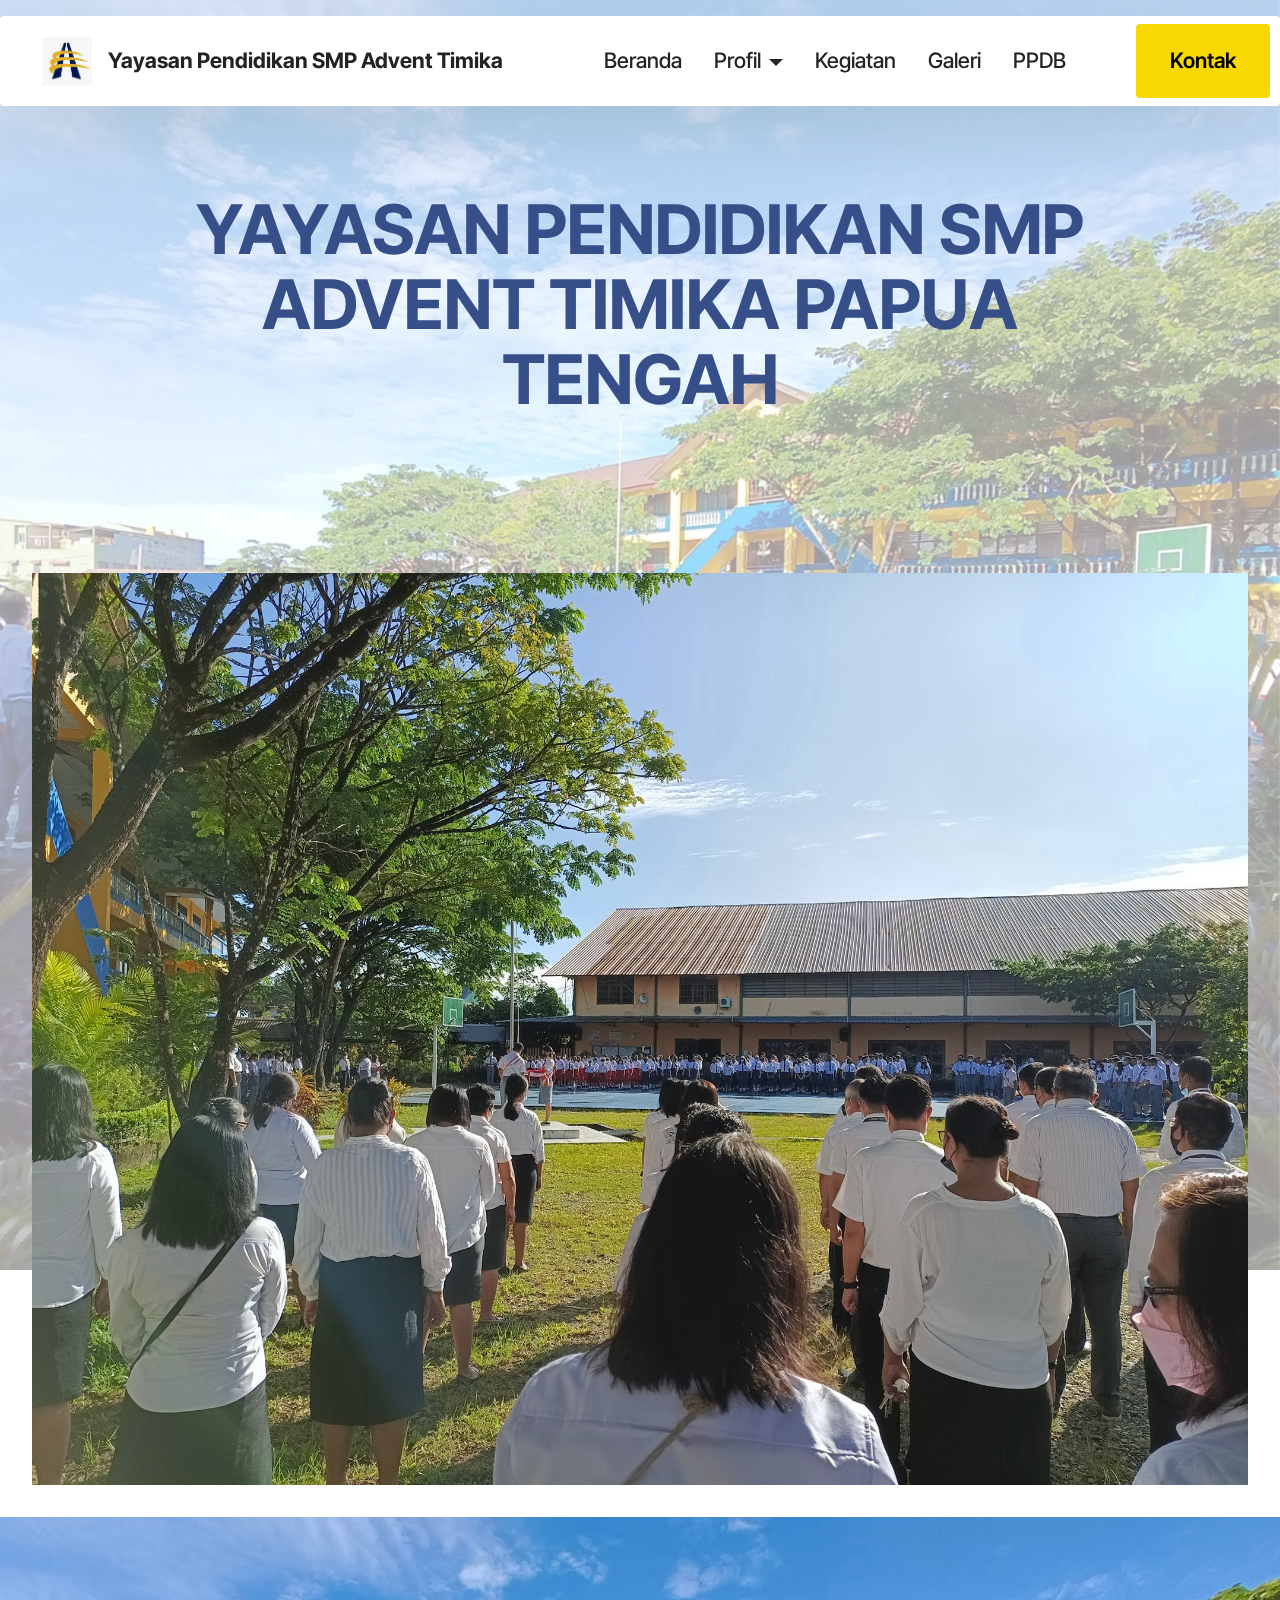
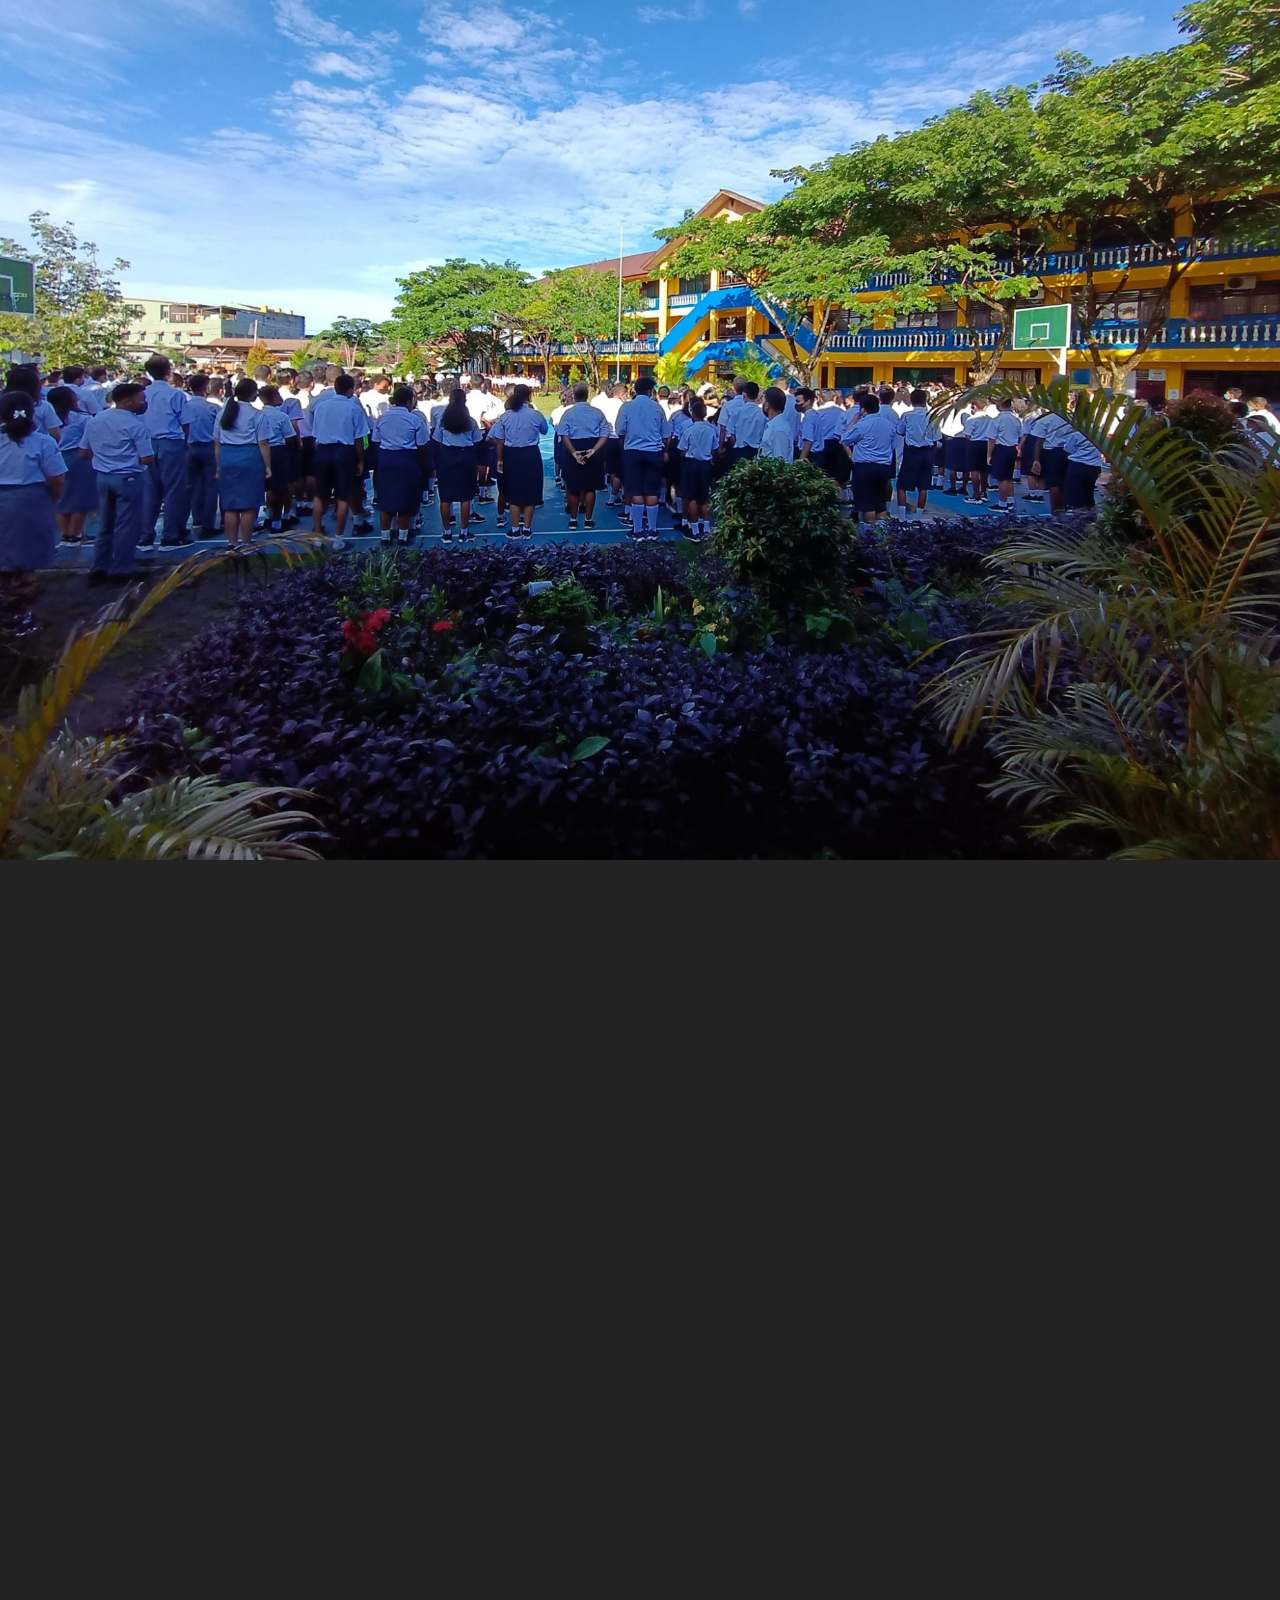
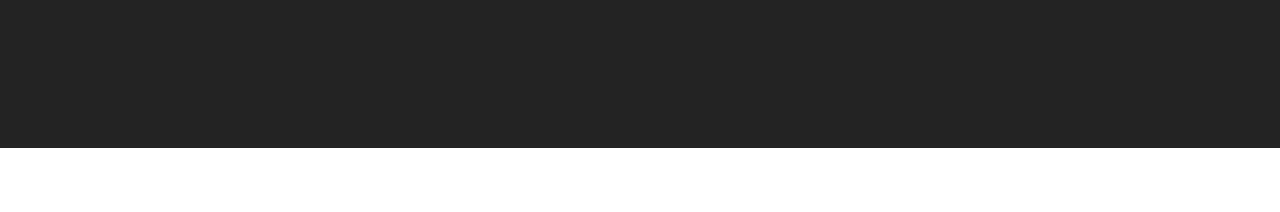
<file: index.html>
<!DOCTYPE html>
<html  >
<head>
  <!-- Site made with Mobirise Website Builder v5.9.18, https://mobirise.com -->
  <meta charset="UTF-8">
  <meta http-equiv="X-UA-Compatible" content="IE=edge">
  <meta name="generator" content="Mobirise v5.9.18, mobirise.com">
  <meta name="viewport" content="width=device-width, initial-scale=1, minimum-scale=1">
  <link rel="shortcut icon" href="assets/images/screenshot-2024-05-27-200441-103x99.png" type="image/x-icon">
  <meta name="description" content="">
  
  
  <title>Home</title>
  <link rel="stylesheet" href="assets/web/assets/mobirise-icons2/mobirise2.css">
  <link rel="stylesheet" href="assets/bootstrap/css/bootstrap.min.css">
  <link rel="stylesheet" href="assets/bootstrap/css/bootstrap-grid.min.css">
  <link rel="stylesheet" href="assets/bootstrap/css/bootstrap-reboot.min.css">
  <link rel="stylesheet" href="assets/parallax/jarallax.css">
  <link rel="stylesheet" href="assets/animatecss/animate.css">
  <link rel="stylesheet" href="assets/dropdown/css/style.css">
  <link rel="stylesheet" href="assets/socicon/css/styles.css">
  <link rel="stylesheet" href="assets/theme/css/style.css">
  <link rel="preload" href="https://fonts.googleapis.com/css?family=Inter+Tight:100,200,300,400,500,600,700,800,900,100i,200i,300i,400i,500i,600i,700i,800i,900i&display=swap" as="style" onload="this.onload=null;this.rel='stylesheet'">
  <noscript><link rel="stylesheet" href="https://fonts.googleapis.com/css?family=Inter+Tight:100,200,300,400,500,600,700,800,900,100i,200i,300i,400i,500i,600i,700i,800i,900i&display=swap"></noscript>
  <link rel="preload" as="style" href="assets/mobirise/css/mbr-additional.css?v=9052lB"><link rel="stylesheet" href="assets/mobirise/css/mbr-additional.css?v=9052lB" type="text/css">

  
  
  
</head>
<body>
  
  <section data-bs-version="5.1" class="menu menu2 cid-uf0QidnnPi" once="menu" id="menu02-3f">
	

	<nav class="navbar navbar-dropdown navbar-fixed-top navbar-expand-lg">
		<div class="container">
			<div class="navbar-brand">
				<span class="navbar-logo">
					<a href="index.html">
						<img src="assets/images/screenshot-2024-05-27-200441-103x99.png" alt="Mobirise Website Builder" style="height: 3rem;">
					</a>
				</span>
				<span class="navbar-caption-wrap"><a class="navbar-caption text-black text-primary display-4" href="index.html">Yayasan Pendidikan SMP Advent Timika</a></span>
			</div>
			<button class="navbar-toggler" type="button" data-toggle="collapse" data-bs-toggle="collapse" data-target="#navbarSupportedContent" data-bs-target="#navbarSupportedContent" aria-controls="navbarNavAltMarkup" aria-expanded="false" aria-label="Toggle navigation">
				<div class="hamburger">
					<span></span>
					<span></span>
					<span></span>
					<span></span>
				</div>
			</button>
			<div class="collapse navbar-collapse" id="navbarSupportedContent">
				<ul class="navbar-nav nav-dropdown" data-app-modern-menu="true"><li class="nav-item">
						<a class="nav-link link text-black text-primary display-4" href="index.html">Beranda</a>
					</li>
					<li class="nav-item dropdown">
						<a class="nav-link link text-black text-primary dropdown-toggle display-4" href="index.html#features04-w" aria-expanded="true" data-toggle="dropdown-submenu" data-bs-toggle="dropdown" data-bs-auto-close="outside">Profil</a><div class="dropdown-menu" aria-labelledby="dropdown-973"><a class="text-black text-primary dropdown-item display-4" href="page2.html">Visi &amp; Misi<br></a><a class="text-black text-primary dropdown-item display-4" href="page9.html">Tujuan&nbsp;</a><a class="text-black text-primary dropdown-item display-4" href="page10.html">Falsafa</a><a class="text-black text-primary show dropdown-item display-4" href="page8.html">Struktur <br>Organisasi</a></div>
					</li>
					<li class="nav-item">
						<a class="nav-link link text-black text-primary display-4" href="page5.html">Kegiatan</a>
					</li><li class="nav-item"><a class="nav-link link text-black text-primary display-4" href="page4.html">Galeri</a></li><li class="nav-item"><a class="nav-link link text-black text-primary display-4" href="page7.html">PPDB</a></li></ul>
				
				<div class="navbar-buttons mbr-section-btn"><a class="btn btn-warning display-4" href="tel:0901322761">Kontak</a></div>
			</div>
		</div>
	</nav>
</section>

<section data-bs-version="5.1" class="header5 cid-tJS6uM4N87 mbr-parallax-background" id="header05-1">
	

	
	<div class="mbr-overlay" style="opacity: 0.6; background-color: rgb(255, 255, 255);"></div>
	
	<div class="align-center container">
		<div class="row justify-content-center">
			<div class="col-md-12 col-lg-9">
				<h1 class="mbr-section-title mbr-fonts-style mb-4 display-1"><strong>YAYASAN PENDIDIKAN SMP ADVENT TIMIKA PAPUA TENGAH</strong><br><strong><br></strong></h1>
				<p class="mbr-text mbr-fonts-style mb-4 display-5"></p>
				
			</div>
		</div>
		<div class="row mt-5 justify-content-center">
			<div class="col-12 col-lg-12">
				<img src="assets/images/273040512-1077038896199105-4819535948812222039-n-2048x1536.jpg" alt="Mobirise Website Builder" title="">
			</div>
		</div>
	</div>
</section>

<section data-bs-version="5.1" class="news08 cid-uerkZwkfB2" id="news08-23">
  
  
  <div class="container">
    <div class="row justify-content-center mb-5">
      <div class="col-12 content-head">
        
      </div>
    </div>
    <div class="row">
      <div class="item features-image col-12 col-md-6 col-lg-6 active">
        <div class="item-wrapper">
          <div class="item-img mb-3">
            <img src="assets/images/158290181-214679240403994-4933080956507988668-n-640x640.jpg" alt="Mobirise Website Builder" title="">
          </div>
          <div class="item-content align-left">
            
            <h6 class="item-subtitle mbr-fonts-style mb-3 display-5">
              <strong>Sejarah Sekolah</strong></h6>
            
            <div class="mbr-section-btn item-footer"><a href="page3.html" class="btn item-btn btn-danger-outline display-7">Selengkapnya</a></div>
          </div>
        </div>
      </div>
      <div class="item features-image col-12 col-md-6 col-lg-6">
        <div class="item-wrapper">
          <div class="item-img mb-3">
            <img src="assets/images/whatsapp-image-2024-05-31-at-09.12.09-a9241bbb-648x1152.jpeg" alt="Mobirise Website Builder" title="" data-slide-to="1" data-bs-slide-to="1">
          </div>
          <div class="item-content align-left">
            
            <h6 class="item-subtitle mbr-fonts-style mb-3 display-5"><strong>Sambutan Kepala Sekolah</strong></h6>
            
            <div class="mbr-section-btn item-footer"><a href="page6.html" class="btn item-btn btn-danger-outline display-7">Selengkapnya</a></div>
          </div>
        </div>
      </div>
      

    </div>
  </div>
</section>

<section data-bs-version="5.1" class="footer6 cid-uf1aCKwegb" once="footers" id="footer6-3w">

    

    

    <div class="container">
        <div class="row content mbr-white">
            <div class="col-12 col-md-3 mbr-fonts-style display-4">
                <h5 class="mbr-section-subtitle mbr-fonts-style mb-2 display-7"><strong>Alamat</strong></h5>
                <p class="mbr-text mbr-fonts-style display-4">Jl. C. Heatubun, Kwamki, Kec. Mimika Baru, Kabupaten Mimika, Papua 99971<br><br>
                </p> <br>
                <h5 class="mbr-section-subtitle mbr-fonts-style mb-2 mt-4 display-7"><strong>Kontak</strong></h5>
                <p class="mbr-text mbr-fonts-style mb-4 display-4">
                    Email:&nbsp;smpadvent77@gmail.com<br>
                    Phone:&nbsp;	0901322761<br>fax:&nbsp;	0901322761</p>
            </div>
            <div class="col-12 col-md-3 mbr-fonts-style display-4">
                <h5 class="mbr-section-subtitle mbr-fonts-style mb-2 display-7">
                    <strong>Link</strong><strong><br></strong></h5>
                <ul class="list mbr-fonts-style mb-4 display-4">
                    <li class="mbr-text item-wrap"><em style=""><a href="https://www.instagram.com/yayasan_pendidikan_advent_tmk/?utm_source=ig_web_button_share_sheet" class="text-white" target="_blank" style="font-size: 1.4rem;">Instagram</a><br></em></li><li class="mbr-text item-wrap"><a href="https://www.facebook.com/ypat.timika.1" class="text-danger" target="_blank">Facebook</a></li><li class="mbr-text item-wrap"><br></li>
                </ul>
                <h5 class="mbr-section-subtitle mbr-fonts-style mb-2 mt-5 display-7"><br><strong>masukkan</strong></h5>
                <p class="mbr-text mbr-fonts-style mb-4 display-4">Kami mengundang Anda untuk memberikan masukan dan saran melalui formulir Hubungi kami. Setiap umpan balik Anda sangat berharga bagi kami. Terima kasih atas kontribusi Anda untuk meningkatkan layanan di Yayasan Pendidikan Advent Timika Papua Tengah.<br><br></p>
            </div>
            <div class="col-12 col-md-6">
                <div class="google-map"><iframe frameborder="0" style="border:0" src="https://www.google.com/maps/embed?pb=!1m18!1m12!1m3!1d3977.3040367440403!2d136.8852889760033!3d-4.539182536037632!2m3!1f0!2f0!3f0!3m2!1i1024!2i768!4f13.1!3m3!1m2!1s0x6823773b301a63a3%3A0x5d1fc00d8c2c59b9!2sYayasan%20Pendidian%20Advent%20Timika!5e0!3m2!1sen!2sus!4v1717766422472!5m2!1sen!2sus" allowfullscreen=""></iframe></div>
            </div>
            <div class="col-md-6">
                <div class="social-list align-left">
                    <div class="soc-item">
                        <a href="https://twitter.com/mobirise" target="_blank">
                            <span class="mbr-iconfont mbr-iconfont-social socicon-instagram socicon"></span>
                        </a>
                    </div>
                    <div class="soc-item">
                        <a href="https://www.facebook.com/ypat.timika.1" target="_blank">
                            <span class="mbr-iconfont mbr-iconfont-social socicon-facebook socicon"></span>
                        </a>
                    </div>
                    
                    
                    
                    
                </div>
            </div>
        </div>
        <div class="footer-lower">
            <div class="media-container-row">
                <div class="col-sm-12">
                    <hr>
                </div>
            </div>
            <div class="col-sm-12 copyright pl-0">
                <p class="mbr-text mbr-fonts-style mbr-white display-7">
                    © Copyright 2025| Yayasan Pendidikan Advent Timika - Blandina Kayame</p>
            </div>
        </div>
    </div>
</section><section class="display-7" style="padding: 0;align-items: center;justify-content: center;flex-wrap: wrap;    align-content: center;display: flex;position: relative;height: 4rem;"><a href="https://mobiri.se/3119017" style="flex: 1 1;height: 4rem;position: absolute;width: 100%;z-index: 1;"><img alt="" style="height: 4rem;" src="[data-uri]"></a><p style="margin: 0;text-align: center;" class="display-7">&#8204;</p><a style="z-index:1" href="https://mobirise.com/builder/ai-website-builder.html">AI Website Builder</a></section><script src="assets/bootstrap/js/bootstrap.bundle.min.js"></script>  <script src="assets/parallax/jarallax.js"></script>  <script src="assets/smoothscroll/smooth-scroll.js"></script>  <script src="assets/ytplayer/index.js"></script>  <script src="assets/dropdown/js/navbar-dropdown.js"></script>  <script src="assets/theme/js/script.js"></script>  
  
  
  <input name="animation" type="hidden">
  </body>
</html>
</file>
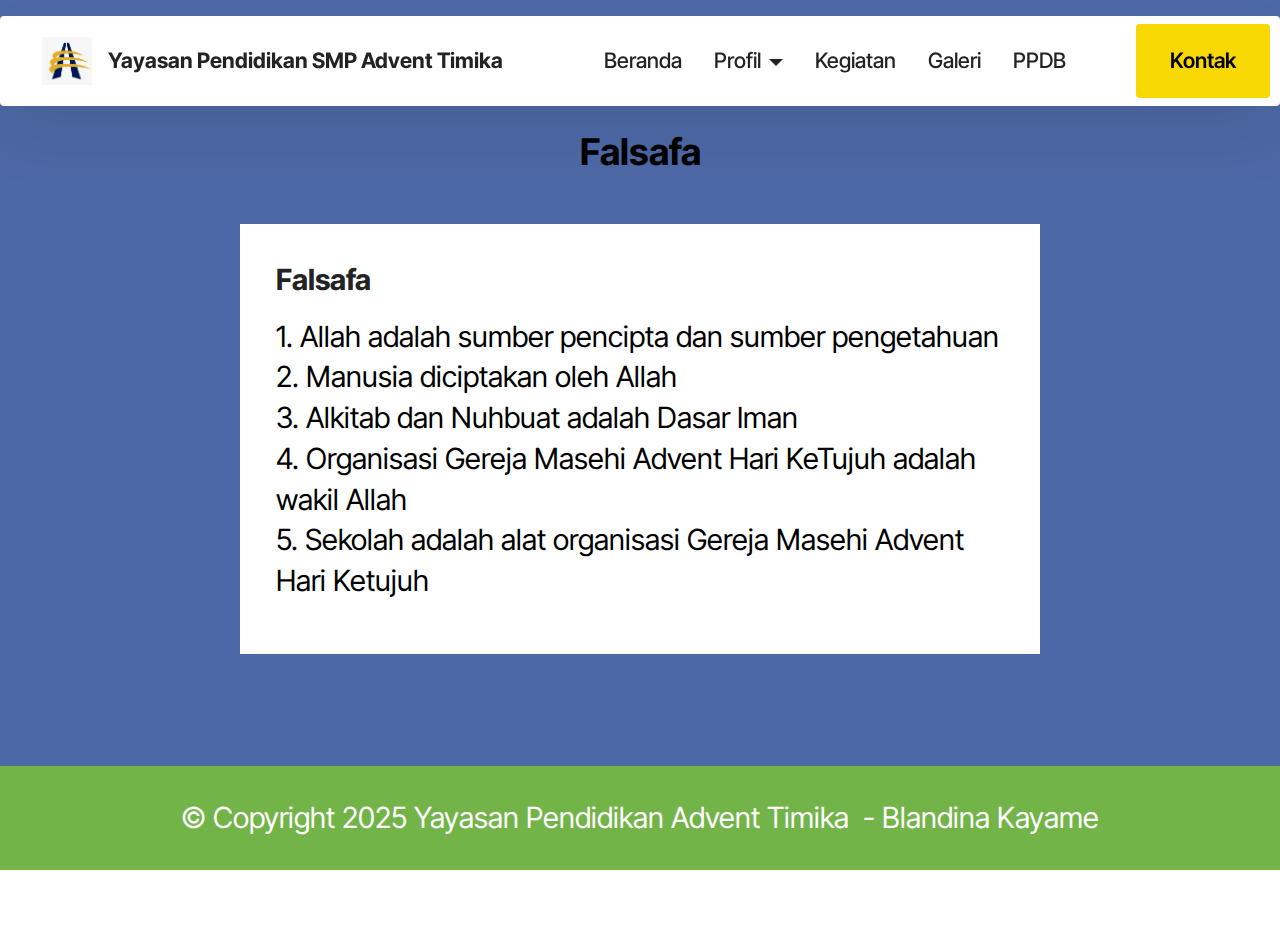
<file: page10.html>
<!DOCTYPE html>
<html  >
<head>
  <!-- Site made with Mobirise Website Builder v5.9.18, https://mobirise.com -->
  <meta charset="UTF-8">
  <meta http-equiv="X-UA-Compatible" content="IE=edge">
  <meta name="generator" content="Mobirise v5.9.18, mobirise.com">
  <meta name="viewport" content="width=device-width, initial-scale=1, minimum-scale=1">
  <link rel="shortcut icon" href="assets/images/screenshot-2024-05-27-200441-103x99.png" type="image/x-icon">
  <meta name="description" content="">
  
  
  <title>Falsafa</title>
  <link rel="stylesheet" href="assets/web/assets/mobirise-icons2/mobirise2.css">
  <link rel="stylesheet" href="assets/bootstrap/css/bootstrap.min.css">
  <link rel="stylesheet" href="assets/bootstrap/css/bootstrap-grid.min.css">
  <link rel="stylesheet" href="assets/bootstrap/css/bootstrap-reboot.min.css">
  <link rel="stylesheet" href="assets/animatecss/animate.css">
  <link rel="stylesheet" href="assets/dropdown/css/style.css">
  <link rel="stylesheet" href="assets/theme/css/style.css">
  <link rel="preload" href="https://fonts.googleapis.com/css?family=Inter+Tight:100,200,300,400,500,600,700,800,900,100i,200i,300i,400i,500i,600i,700i,800i,900i&display=swap" as="style" onload="this.onload=null;this.rel='stylesheet'">
  <noscript><link rel="stylesheet" href="https://fonts.googleapis.com/css?family=Inter+Tight:100,200,300,400,500,600,700,800,900,100i,200i,300i,400i,500i,600i,700i,800i,900i&display=swap"></noscript>
  <link rel="preload" as="style" href="assets/mobirise/css/mbr-additional.css?v=ENpStb"><link rel="stylesheet" href="assets/mobirise/css/mbr-additional.css?v=ENpStb" type="text/css">

  
  
  
</head>
<body>
  
  <section data-bs-version="5.1" class="menu menu2 cid-uf0Qminp7y" once="menu" id="menu02-3g">
	

	<nav class="navbar navbar-dropdown navbar-fixed-top navbar-expand-lg">
		<div class="container">
			<div class="navbar-brand">
				<span class="navbar-logo">
					<a href="index.html">
						<img src="assets/images/screenshot-2024-05-27-200441-103x99.png" alt="Mobirise Website Builder" style="height: 3rem;">
					</a>
				</span>
				<span class="navbar-caption-wrap"><a class="navbar-caption text-black text-primary display-4" href="index.html">Yayasan Pendidikan SMP Advent Timika</a></span>
			</div>
			<button class="navbar-toggler" type="button" data-toggle="collapse" data-bs-toggle="collapse" data-target="#navbarSupportedContent" data-bs-target="#navbarSupportedContent" aria-controls="navbarNavAltMarkup" aria-expanded="false" aria-label="Toggle navigation">
				<div class="hamburger">
					<span></span>
					<span></span>
					<span></span>
					<span></span>
				</div>
			</button>
			<div class="collapse navbar-collapse" id="navbarSupportedContent">
				<ul class="navbar-nav nav-dropdown" data-app-modern-menu="true"><li class="nav-item">
						<a class="nav-link link text-black text-primary display-4" href="index.html">Beranda</a>
					</li>
					<li class="nav-item dropdown">
						<a class="nav-link link text-black text-primary dropdown-toggle display-4" href="index.html#features04-w" aria-expanded="true" data-toggle="dropdown-submenu" data-bs-toggle="dropdown" data-bs-auto-close="outside">Profil</a><div class="dropdown-menu" aria-labelledby="dropdown-973"><a class="text-black text-primary dropdown-item display-4" href="page2.html">Visi &amp; Misi<br></a><a class="text-black text-primary dropdown-item display-4" href="page9.html">Tujuan&nbsp;</a><a class="text-black text-primary dropdown-item display-4" href="page10.html">Falsafa</a><a class="text-black text-primary show dropdown-item display-4" href="page8.html">Struktur <br>Organisasi</a></div>
					</li>
					<li class="nav-item">
						<a class="nav-link link text-black text-primary display-4" href="page5.html">Kegiatan</a>
					</li><li class="nav-item"><a class="nav-link link text-black text-primary display-4" href="page4.html">Galeri</a></li><li class="nav-item"><a class="nav-link link text-black text-primary display-4" href="page7.html">PPDB</a></li></ul>
				
				<div class="navbar-buttons mbr-section-btn"><a class="btn btn-warning display-4" href="tel:0901322761">Kontak</a></div>
			</div>
		</div>
	</nav>
</section>

<section data-bs-version="5.1" class="list05 cid-uf0FIkgDKR" id="list05-3c">
    
    <div class="container-fluid">
        <div class="col-12 mb-5 content-head">
            <h3 class="mbr-section-title mbr-fonts-style align-center mb-0 display-2"><strong>Falsafa</strong></h3>
            
        </div>
        <div class="row justify-content-center ">
            <div class="col-12 col-lg-8">
                
                
                <div class="item features-without-image col-12 active">
                    <div class="item-wrapper">
                        <h5 class="mbr-card-title mbr-fonts-style mt-0 mb-3 display-5"><strong>Falsafa</strong></h5>
                        <p class="mbr-text mbr-fonts-style mt-0 mb-3 display-7">1. Allah adalah sumber pencipta dan sumber pengetahuan
<br>2. Manusia diciptakan oleh Allah
<br>3. Alkitab dan Nuhbuat adalah Dasar Iman
<br>4. Organisasi Gereja  Masehi Advent Hari KeTujuh adalah wakil Allah
<br>5. Sekolah adalah alat organisasi Gereja Masehi Advent Hari Ketujuh</p>
                    </div>
                </div>
            </div>
        </div>
    </div>
</section>

<section data-bs-version="5.1" class="footer4 cid-uf0zQehjVi" once="footers" id="footer04-3b">

    

    

    <div class="container">
        <div class="media-container-row align-center mbr-white">
            <div class="col-12">
                <p class="mbr-text mb-0 mbr-fonts-style display-7">
                    © Copyright 2025 Yayasan Pendidikan Advent Timika&nbsp; - Blandina Kayame</p>
            </div>
        </div>
    </div>
</section><section class="display-7" style="padding: 0;align-items: center;justify-content: center;flex-wrap: wrap;    align-content: center;display: flex;position: relative;height: 4rem;"><a href="https://mobiri.se/3119017" style="flex: 1 1;height: 4rem;position: absolute;width: 100%;z-index: 1;"><img alt="" style="height: 4rem;" src="[data-uri]"></a><p style="margin: 0;text-align: center;" class="display-7">&#8204;</p><a style="z-index:1" href="https://mobirise.com/builder/ai-website-creator.html">Free AI Website Creator</a></section><script src="assets/bootstrap/js/bootstrap.bundle.min.js"></script>  <script src="assets/smoothscroll/smooth-scroll.js"></script>  <script src="assets/ytplayer/index.js"></script>  <script src="assets/dropdown/js/navbar-dropdown.js"></script>  <script src="assets/theme/js/script.js"></script>  
  
  
  <input name="animation" type="hidden">
  </body>
</html>
</file>
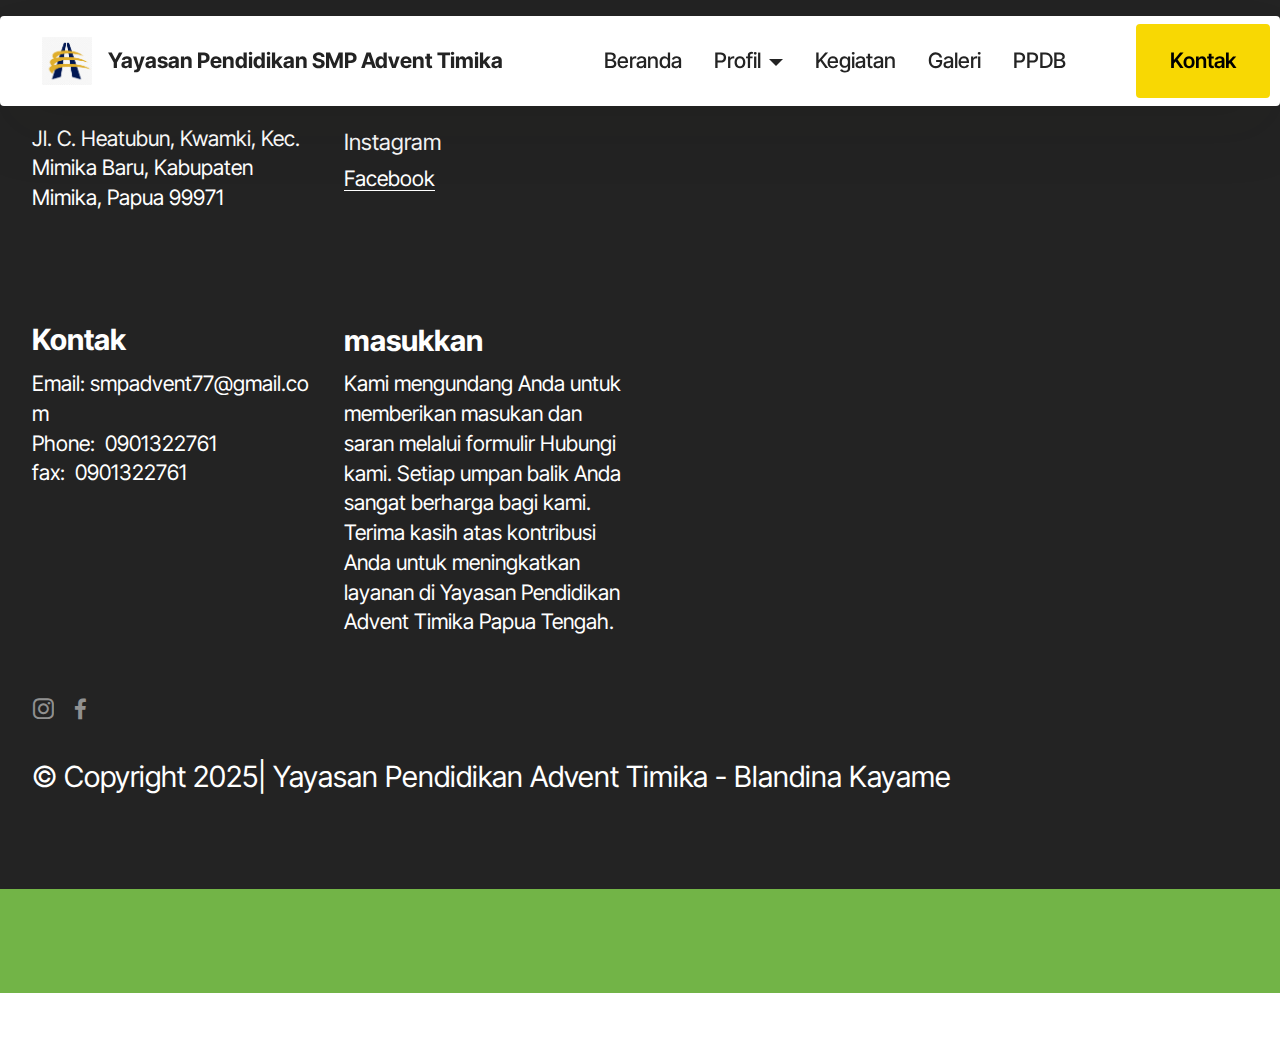
<file: page11.html>
<!DOCTYPE html>
<html  >
<head>
  <!-- Site made with Mobirise Website Builder v5.9.18, https://mobirise.com -->
  <meta charset="UTF-8">
  <meta http-equiv="X-UA-Compatible" content="IE=edge">
  <meta name="generator" content="Mobirise v5.9.18, mobirise.com">
  <meta name="viewport" content="width=device-width, initial-scale=1, minimum-scale=1">
  <link rel="shortcut icon" href="assets/images/screenshot-2024-05-27-200441-103x99.png" type="image/x-icon">
  <meta name="description" content="">
  
  
  <title>Kontak</title>
  <link rel="stylesheet" href="assets/web/assets/mobirise-icons2/mobirise2.css">
  <link rel="stylesheet" href="assets/bootstrap/css/bootstrap.min.css">
  <link rel="stylesheet" href="assets/bootstrap/css/bootstrap-grid.min.css">
  <link rel="stylesheet" href="assets/bootstrap/css/bootstrap-reboot.min.css">
  <link rel="stylesheet" href="assets/animatecss/animate.css">
  <link rel="stylesheet" href="assets/dropdown/css/style.css">
  <link rel="stylesheet" href="assets/socicon/css/styles.css">
  <link rel="stylesheet" href="assets/theme/css/style.css">
  <link rel="preload" href="https://fonts.googleapis.com/css?family=Inter+Tight:100,200,300,400,500,600,700,800,900,100i,200i,300i,400i,500i,600i,700i,800i,900i&display=swap" as="style" onload="this.onload=null;this.rel='stylesheet'">
  <noscript><link rel="stylesheet" href="https://fonts.googleapis.com/css?family=Inter+Tight:100,200,300,400,500,600,700,800,900,100i,200i,300i,400i,500i,600i,700i,800i,900i&display=swap"></noscript>
  <link rel="preload" as="style" href="assets/mobirise/css/mbr-additional.css?v=yV9Jf7"><link rel="stylesheet" href="assets/mobirise/css/mbr-additional.css?v=yV9Jf7" type="text/css">

  
  
  
</head>
<body>
  
  <section data-bs-version="5.1" class="menu menu2 cid-uf0QidnnPi" once="menu" id="menu02-3x">
	

	<nav class="navbar navbar-dropdown navbar-fixed-top navbar-expand-lg">
		<div class="container">
			<div class="navbar-brand">
				<span class="navbar-logo">
					<a href="index.html">
						<img src="assets/images/screenshot-2024-05-27-200441-103x99.png" alt="Mobirise Website Builder" style="height: 3rem;">
					</a>
				</span>
				<span class="navbar-caption-wrap"><a class="navbar-caption text-black text-primary display-4" href="index.html">Yayasan Pendidikan SMP Advent Timika</a></span>
			</div>
			<button class="navbar-toggler" type="button" data-toggle="collapse" data-bs-toggle="collapse" data-target="#navbarSupportedContent" data-bs-target="#navbarSupportedContent" aria-controls="navbarNavAltMarkup" aria-expanded="false" aria-label="Toggle navigation">
				<div class="hamburger">
					<span></span>
					<span></span>
					<span></span>
					<span></span>
				</div>
			</button>
			<div class="collapse navbar-collapse" id="navbarSupportedContent">
				<ul class="navbar-nav nav-dropdown" data-app-modern-menu="true"><li class="nav-item">
						<a class="nav-link link text-black text-primary display-4" href="index.html">Beranda</a>
					</li>
					<li class="nav-item dropdown">
						<a class="nav-link link text-black text-primary dropdown-toggle display-4" href="index.html#features04-w" aria-expanded="true" data-toggle="dropdown-submenu" data-bs-toggle="dropdown" data-bs-auto-close="outside">Profil</a><div class="dropdown-menu" aria-labelledby="dropdown-973"><a class="text-black text-primary dropdown-item display-4" href="page2.html">Visi &amp; Misi<br></a><a class="text-black text-primary dropdown-item display-4" href="page9.html">Tujuan&nbsp;</a><a class="text-black text-primary dropdown-item display-4" href="page10.html">Falsafa</a><a class="text-black text-primary show dropdown-item display-4" href="page8.html">Struktur <br>Organisasi</a></div>
					</li>
					<li class="nav-item">
						<a class="nav-link link text-black text-primary display-4" href="page5.html">Kegiatan</a>
					</li><li class="nav-item"><a class="nav-link link text-black text-primary display-4" href="page4.html">Galeri</a></li><li class="nav-item"><a class="nav-link link text-black text-primary display-4" href="page7.html">PPDB</a></li></ul>
				
				<div class="navbar-buttons mbr-section-btn"><a class="btn btn-warning display-4" href="tel:0901322761">Kontak</a></div>
			</div>
		</div>
	</nav>
</section>

<section data-bs-version="5.1" class="footer6 cid-uf1aCKwegb" once="footers" id="footer6-3y">

    

    

    <div class="container">
        <div class="row content mbr-white">
            <div class="col-12 col-md-3 mbr-fonts-style display-4">
                <h5 class="mbr-section-subtitle mbr-fonts-style mb-2 display-7"><strong>Alamat</strong></h5>
                <p class="mbr-text mbr-fonts-style display-4">Jl. C. Heatubun, Kwamki, Kec. Mimika Baru, Kabupaten Mimika, Papua 99971<br><br>
                </p> <br>
                <h5 class="mbr-section-subtitle mbr-fonts-style mb-2 mt-4 display-7"><strong>Kontak</strong></h5>
                <p class="mbr-text mbr-fonts-style mb-4 display-4">
                    Email:&nbsp;smpadvent77@gmail.com<br>
                    Phone:&nbsp;	0901322761<br>fax:&nbsp;	0901322761</p>
            </div>
            <div class="col-12 col-md-3 mbr-fonts-style display-4">
                <h5 class="mbr-section-subtitle mbr-fonts-style mb-2 display-7">
                    <strong>Link</strong><strong><br></strong></h5>
                <ul class="list mbr-fonts-style mb-4 display-4">
                    <li class="mbr-text item-wrap"><em style=""><a href="https://www.instagram.com/yayasan_pendidikan_advent_tmk/?utm_source=ig_web_button_share_sheet" class="text-white" target="_blank" style="font-size: 1.4rem;">Instagram</a><br></em></li><li class="mbr-text item-wrap"><a href="https://www.facebook.com/ypat.timika.1" class="text-danger" target="_blank">Facebook</a></li><li class="mbr-text item-wrap"><br></li>
                </ul>
                <h5 class="mbr-section-subtitle mbr-fonts-style mb-2 mt-5 display-7"><br><strong>masukkan</strong></h5>
                <p class="mbr-text mbr-fonts-style mb-4 display-4">Kami mengundang Anda untuk memberikan masukan dan saran melalui formulir Hubungi kami. Setiap umpan balik Anda sangat berharga bagi kami. Terima kasih atas kontribusi Anda untuk meningkatkan layanan di Yayasan Pendidikan Advent Timika Papua Tengah.<br><br></p>
            </div>
            <div class="col-12 col-md-6">
                <div class="google-map"><iframe frameborder="0" style="border:0" src="https://www.google.com/maps/embed?pb=!1m18!1m12!1m3!1d3977.3040367440403!2d136.8852889760033!3d-4.539182536037632!2m3!1f0!2f0!3f0!3m2!1i1024!2i768!4f13.1!3m3!1m2!1s0x6823773b301a63a3%3A0x5d1fc00d8c2c59b9!2sYayasan%20Pendidian%20Advent%20Timika!5e0!3m2!1sen!2sus!4v1717766422472!5m2!1sen!2sus" allowfullscreen=""></iframe></div>
            </div>
            <div class="col-md-6">
                <div class="social-list align-left">
                    <div class="soc-item">
                        <a href="https://twitter.com/mobirise" target="_blank">
                            <span class="mbr-iconfont mbr-iconfont-social socicon-instagram socicon"></span>
                        </a>
                    </div>
                    <div class="soc-item">
                        <a href="https://www.facebook.com/ypat.timika.1" target="_blank">
                            <span class="mbr-iconfont mbr-iconfont-social socicon-facebook socicon"></span>
                        </a>
                    </div>
                    
                    
                    
                    
                </div>
            </div>
        </div>
        <div class="footer-lower">
            <div class="media-container-row">
                <div class="col-sm-12">
                    <hr>
                </div>
            </div>
            <div class="col-sm-12 copyright pl-0">
                <p class="mbr-text mbr-fonts-style mbr-white display-7">
                    © Copyright 2025| Yayasan Pendidikan Advent Timika - Blandina Kayame</p>
            </div>
        </div>
    </div>
</section>

<section data-bs-version="5.1" class="footer4 cid-uf0zQehjVi" once="footers" id="footer04-3z">

    

    

    <div class="container">
        <div class="media-container-row align-center mbr-white">
            <div class="col-12">
                <p class="mbr-text mb-0 mbr-fonts-style display-7">
                    © Copyright 2025 Yayasan Pendidikan Advent Timika&nbsp; - Blandina Kayame</p>
            </div>
        </div>
    </div>
</section><section class="display-7" style="padding: 0;align-items: center;justify-content: center;flex-wrap: wrap;    align-content: center;display: flex;position: relative;height: 4rem;"><a href="https://mobiri.se/3119017" style="flex: 1 1;height: 4rem;position: absolute;width: 100%;z-index: 1;"><img alt="" style="height: 4rem;" src="[data-uri]"></a><p style="margin: 0;text-align: center;" class="display-7">&#8204;</p><a style="z-index:1" href="https://mobirise.com/offline-website-builder.html">Offline Website Software</a></section><script src="assets/bootstrap/js/bootstrap.bundle.min.js"></script>  <script src="assets/smoothscroll/smooth-scroll.js"></script>  <script src="assets/ytplayer/index.js"></script>  <script src="assets/dropdown/js/navbar-dropdown.js"></script>  <script src="assets/theme/js/script.js"></script>  
  
  
  <input name="animation" type="hidden">
  </body>
</html>
</file>
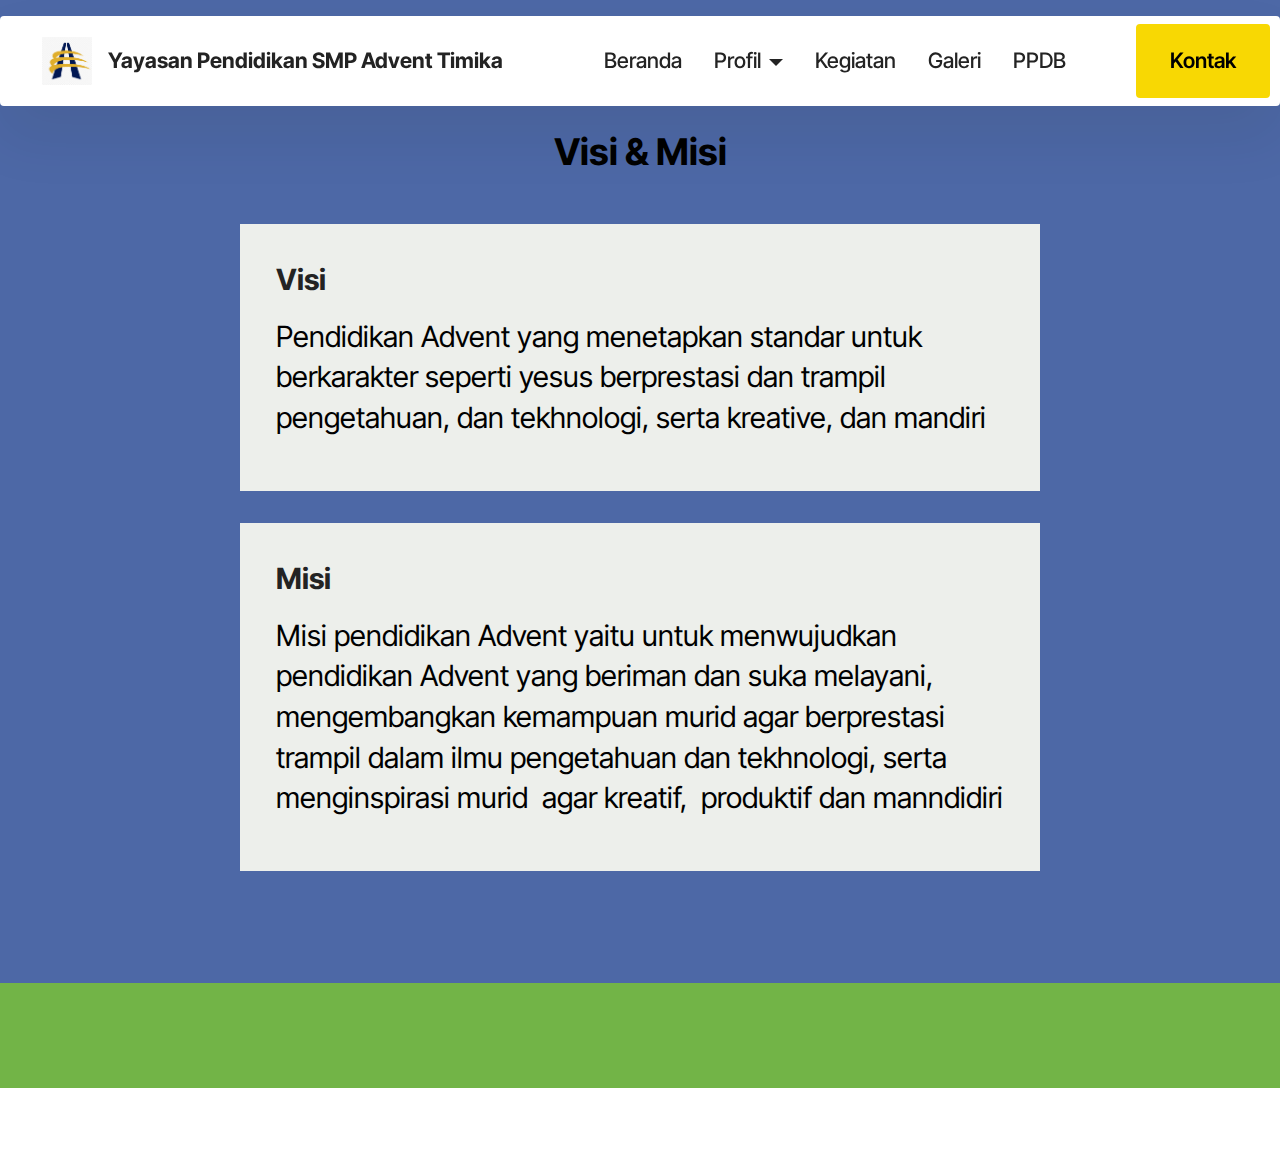
<file: page2.html>
<!DOCTYPE html>
<html  >
<head>
  <!-- Site made with Mobirise Website Builder v5.9.18, https://mobirise.com -->
  <meta charset="UTF-8">
  <meta http-equiv="X-UA-Compatible" content="IE=edge">
  <meta name="generator" content="Mobirise v5.9.18, mobirise.com">
  <meta name="viewport" content="width=device-width, initial-scale=1, minimum-scale=1">
  <link rel="shortcut icon" href="assets/images/screenshot-2024-05-27-200441-103x99.png" type="image/x-icon">
  <meta name="description" content="">
  
  
  <title>Visi &amp; Misi&nbsp;</title>
  <link rel="stylesheet" href="assets/web/assets/mobirise-icons2/mobirise2.css">
  <link rel="stylesheet" href="assets/bootstrap/css/bootstrap.min.css">
  <link rel="stylesheet" href="assets/bootstrap/css/bootstrap-grid.min.css">
  <link rel="stylesheet" href="assets/bootstrap/css/bootstrap-reboot.min.css">
  <link rel="stylesheet" href="assets/animatecss/animate.css">
  <link rel="stylesheet" href="assets/dropdown/css/style.css">
  <link rel="stylesheet" href="assets/theme/css/style.css">
  <link rel="preload" href="https://fonts.googleapis.com/css?family=Inter+Tight:100,200,300,400,500,600,700,800,900,100i,200i,300i,400i,500i,600i,700i,800i,900i&display=swap" as="style" onload="this.onload=null;this.rel='stylesheet'">
  <noscript><link rel="stylesheet" href="https://fonts.googleapis.com/css?family=Inter+Tight:100,200,300,400,500,600,700,800,900,100i,200i,300i,400i,500i,600i,700i,800i,900i&display=swap"></noscript>
  <link rel="preload" as="style" href="assets/mobirise/css/mbr-additional.css?v=dJ54co"><link rel="stylesheet" href="assets/mobirise/css/mbr-additional.css?v=dJ54co" type="text/css">

  
  
  
</head>
<body>
  
  <section data-bs-version="5.1" class="menu menu2 cid-uf0QIFra1T" once="menu" id="menu02-3l">
	

	<nav class="navbar navbar-dropdown navbar-fixed-top navbar-expand-lg">
		<div class="container">
			<div class="navbar-brand">
				<span class="navbar-logo">
					<a href="index.html">
						<img src="assets/images/screenshot-2024-05-27-200441-103x99.png" alt="Mobirise Website Builder" style="height: 3rem;">
					</a>
				</span>
				<span class="navbar-caption-wrap"><a class="navbar-caption text-black text-primary display-4" href="index.html">Yayasan Pendidikan SMP Advent Timika</a></span>
			</div>
			<button class="navbar-toggler" type="button" data-toggle="collapse" data-bs-toggle="collapse" data-target="#navbarSupportedContent" data-bs-target="#navbarSupportedContent" aria-controls="navbarNavAltMarkup" aria-expanded="false" aria-label="Toggle navigation">
				<div class="hamburger">
					<span></span>
					<span></span>
					<span></span>
					<span></span>
				</div>
			</button>
			<div class="collapse navbar-collapse" id="navbarSupportedContent">
				<ul class="navbar-nav nav-dropdown" data-app-modern-menu="true"><li class="nav-item">
						<a class="nav-link link text-black text-primary display-4" href="index.html">Beranda</a>
					</li>
					<li class="nav-item dropdown">
						<a class="nav-link link text-black text-primary dropdown-toggle display-4" href="index.html#features04-w" aria-expanded="true" data-toggle="dropdown-submenu" data-bs-toggle="dropdown" data-bs-auto-close="outside">Profil</a><div class="dropdown-menu" aria-labelledby="dropdown-973"><a class="text-black text-primary dropdown-item display-4" href="page2.html">Visi &amp; Misi<br></a><a class="text-black text-primary dropdown-item display-4" href="page9.html">Tujuan&nbsp;</a><a class="text-black text-primary dropdown-item display-4" href="page10.html">Falsafa</a><a class="text-black text-primary show dropdown-item display-4" href="page8.html">Struktur <br>Organisasi</a></div>
					</li>
					<li class="nav-item">
						<a class="nav-link link text-black text-primary display-4" href="page5.html">Kegiatan</a>
					</li><li class="nav-item"><a class="nav-link link text-black text-primary display-4" href="page4.html">Galeri</a></li><li class="nav-item"><a class="nav-link link text-black text-primary display-4" href="page7.html">PPDB</a></li></ul>
				
				<div class="navbar-buttons mbr-section-btn"><a class="btn btn-warning display-4" href="tel:0901322761">Kontak</a></div>
			</div>
		</div>
	</nav>
</section>

<section data-bs-version="5.1" class="list05 cid-udZ8yn7BaW" id="list05-1w">
    
    <div class="container-fluid">
        <div class="col-12 mb-5 content-head">
            <h3 class="mbr-section-title mbr-fonts-style align-center mb-0 display-2"><strong>Visi &amp; Misi</strong></h3>
            
        </div>
        <div class="row justify-content-center ">
            <div class="col-12 col-lg-8">
                <div class="item features-without-image col-12 active">
                    <div class="item-wrapper">
                        <h5 class="mbr-card-title mbr-fonts-style mt-0 mb-3 display-5"><strong>Visi</strong></h5>
                        <p class="mbr-text mbr-fonts-style mt-0 mb-3 display-7">Pendidikan Advent yang menetapkan standar untuk berkarakter seperti yesus berprestasi dan trampil pengetahuan, dan tekhnologi, serta kreative, dan mandiri</p>
                    </div>
                </div>
                <div class="item features-without-image col-12">
                    <div class="item-wrapper">
                        <h5 class="mbr-card-title mbr-fonts-style mt-0 mb-3 display-5"><strong>Misi</strong></h5>
                        <p class="mbr-text mbr-fonts-style mt-0 mb-3 display-7">Misi pendidikan Advent yaitu untuk menwujudkan pendidikan Advent yang beriman dan suka melayani, mengembangkan kemampuan murid agar berprestasi trampil dalam ilmu pengetahuan dan tekhnologi, serta menginspirasi murid&nbsp; agar kreatif,&nbsp; produktif dan manndidiri</p>
                    </div>
                </div>
                
            </div>
        </div>
    </div>
</section>

<section data-bs-version="5.1" class="footer4 cid-uf0RBUNtju" once="footers" id="footer04-3p">

    

    

    <div class="container">
        <div class="media-container-row align-center mbr-white">
            <div class="col-12">
                <p class="mbr-text mb-0 mbr-fonts-style display-7">
                    © Copyright 2025 Yayasan Pendidikan Advent Timika&nbsp; - Blandina Kayame</p>
            </div>
        </div>
    </div>
</section><section class="display-7" style="padding: 0;align-items: center;justify-content: center;flex-wrap: wrap;    align-content: center;display: flex;position: relative;height: 4rem;"><a href="https://mobiri.se/3119017" style="flex: 1 1;height: 4rem;position: absolute;width: 100%;z-index: 1;"><img alt="" style="height: 4rem;" src="[data-uri]"></a><p style="margin: 0;text-align: center;" class="display-7">&#8204;</p><a style="z-index:1" href="https://mobirise.com/builder/ai-website-builder.html">AI Website Software</a></section><script src="assets/bootstrap/js/bootstrap.bundle.min.js"></script>  <script src="assets/smoothscroll/smooth-scroll.js"></script>  <script src="assets/ytplayer/index.js"></script>  <script src="assets/dropdown/js/navbar-dropdown.js"></script>  <script src="assets/theme/js/script.js"></script>  
  
  
  <input name="animation" type="hidden">
  </body>
</html>
</file>
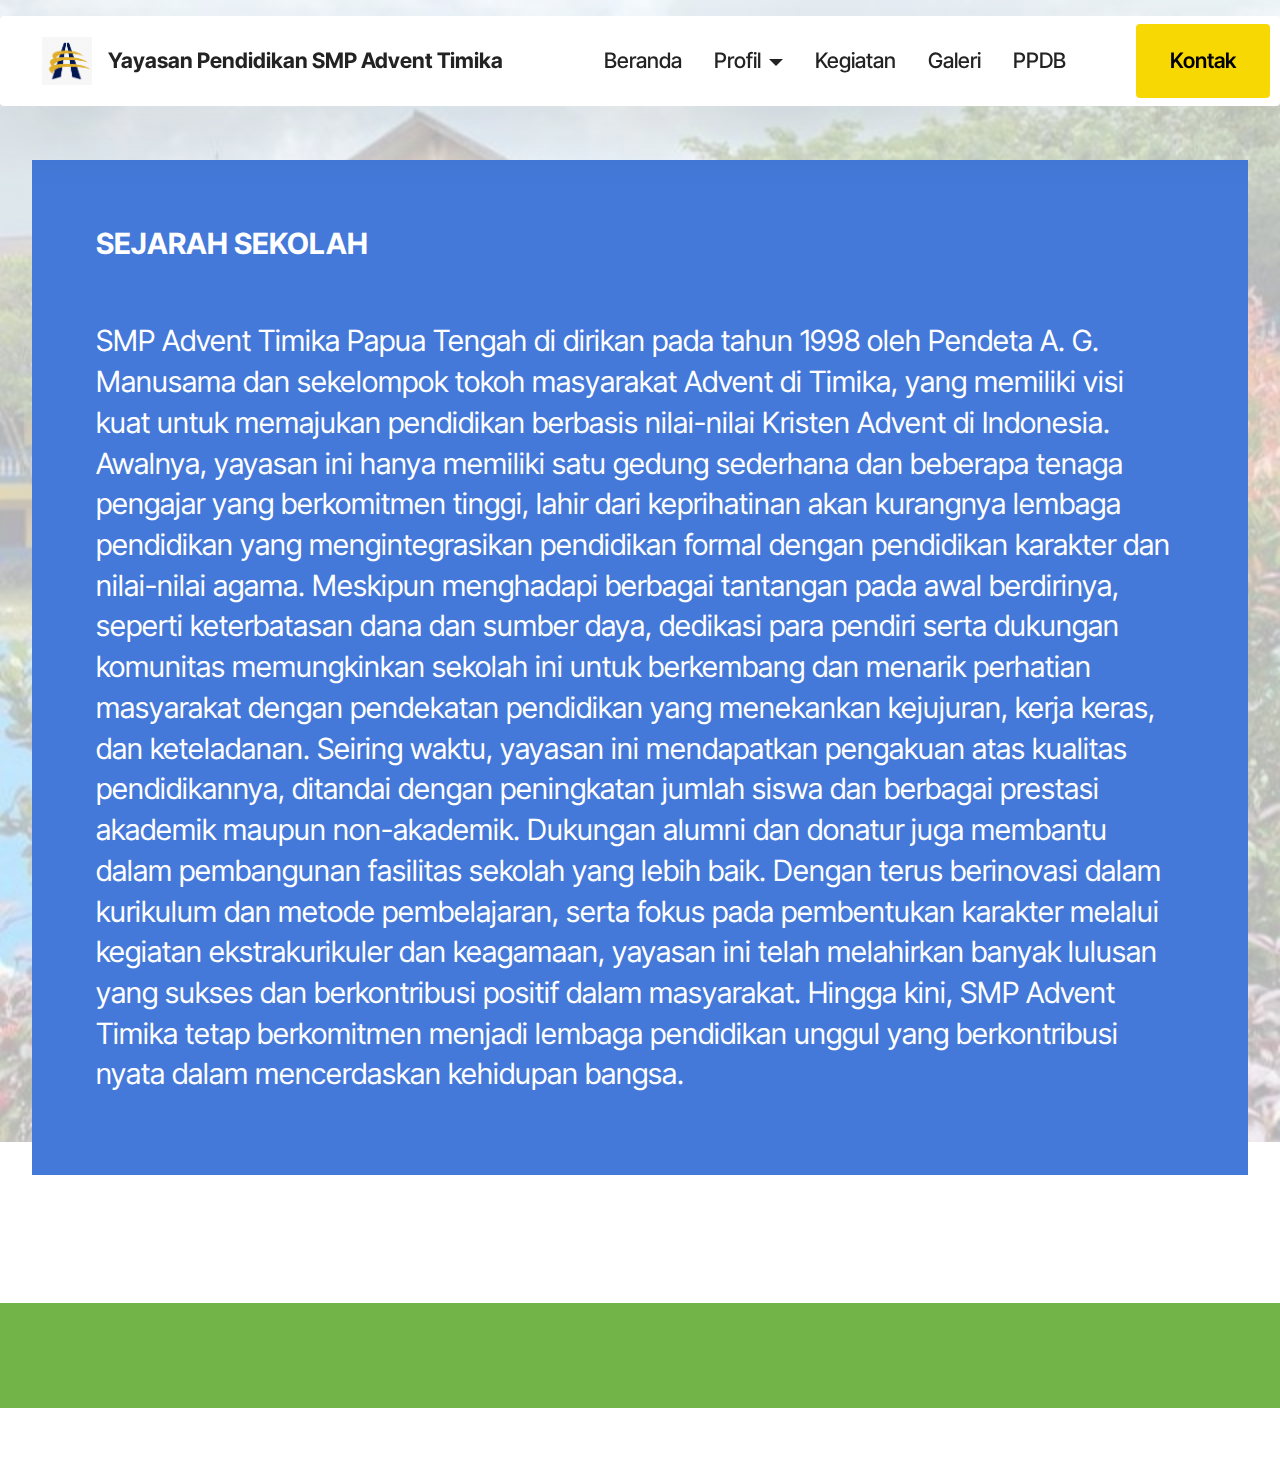
<file: page3.html>
<!DOCTYPE html>
<html  >
<head>
  <!-- Site made with Mobirise Website Builder v5.9.18, https://mobirise.com -->
  <meta charset="UTF-8">
  <meta http-equiv="X-UA-Compatible" content="IE=edge">
  <meta name="generator" content="Mobirise v5.9.18, mobirise.com">
  <meta name="viewport" content="width=device-width, initial-scale=1, minimum-scale=1">
  <link rel="shortcut icon" href="assets/images/screenshot-2024-05-27-200441-103x99.png" type="image/x-icon">
  <meta name="description" content="">
  
  
  <title>Sejarah Sekolah YPAT</title>
  <link rel="stylesheet" href="assets/web/assets/mobirise-icons2/mobirise2.css">
  <link rel="stylesheet" href="assets/bootstrap/css/bootstrap.min.css">
  <link rel="stylesheet" href="assets/bootstrap/css/bootstrap-grid.min.css">
  <link rel="stylesheet" href="assets/bootstrap/css/bootstrap-reboot.min.css">
  <link rel="stylesheet" href="assets/parallax/jarallax.css">
  <link rel="stylesheet" href="assets/animatecss/animate.css">
  <link rel="stylesheet" href="assets/dropdown/css/style.css">
  <link rel="stylesheet" href="assets/theme/css/style.css">
  <link rel="preload" href="https://fonts.googleapis.com/css?family=Inter+Tight:100,200,300,400,500,600,700,800,900,100i,200i,300i,400i,500i,600i,700i,800i,900i&display=swap" as="style" onload="this.onload=null;this.rel='stylesheet'">
  <noscript><link rel="stylesheet" href="https://fonts.googleapis.com/css?family=Inter+Tight:100,200,300,400,500,600,700,800,900,100i,200i,300i,400i,500i,600i,700i,800i,900i&display=swap"></noscript>
  <link rel="preload" as="style" href="assets/mobirise/css/mbr-additional.css?v=SI2JZr"><link rel="stylesheet" href="assets/mobirise/css/mbr-additional.css?v=SI2JZr" type="text/css">

  
  
  
</head>
<body>
  
  <section data-bs-version="5.1" class="menu menu2 cid-tJS6tZXiPa" once="menu" id="menu02-24">
	

	<nav class="navbar navbar-dropdown navbar-fixed-top navbar-expand-lg">
		<div class="container">
			<div class="navbar-brand">
				<span class="navbar-logo">
					<a href="index.html">
						<img src="assets/images/screenshot-2024-05-27-200441-103x99.png" alt="Mobirise Website Builder" style="height: 3rem;">
					</a>
				</span>
				<span class="navbar-caption-wrap"><a class="navbar-caption text-black text-primary display-4" href="index.html">Yayasan Pendidikan SMP Advent Timika</a></span>
			</div>
			<button class="navbar-toggler" type="button" data-toggle="collapse" data-bs-toggle="collapse" data-target="#navbarSupportedContent" data-bs-target="#navbarSupportedContent" aria-controls="navbarNavAltMarkup" aria-expanded="false" aria-label="Toggle navigation">
				<div class="hamburger">
					<span></span>
					<span></span>
					<span></span>
					<span></span>
				</div>
			</button>
			<div class="collapse navbar-collapse" id="navbarSupportedContent">
				<ul class="navbar-nav nav-dropdown" data-app-modern-menu="true"><li class="nav-item">
						<a class="nav-link link text-black text-primary display-4" href="index.html">Beranda</a>
					</li>
					<li class="nav-item dropdown">
						<a class="nav-link link text-black text-primary dropdown-toggle display-4" href="index.html#features04-w" aria-expanded="true" data-toggle="dropdown-submenu" data-bs-toggle="dropdown" data-bs-auto-close="outside">Profil</a><div class="dropdown-menu" aria-labelledby="dropdown-973"><a class="text-black text-primary dropdown-item display-4" href="page2.html">Visi &amp; Misi<br></a><a class="text-black text-primary dropdown-item display-4" href="page9.html">Tujuan&nbsp;</a><a class="text-black text-primary dropdown-item display-4" href="page10.html">Falsafa</a><a class="text-black text-primary show dropdown-item display-4" href="page8.html">Struktur <br>Organisasi</a></div>
					</li>
					<li class="nav-item">
						<a class="nav-link link text-black text-primary display-4" href="page5.html">Kegiatan</a>
					</li><li class="nav-item"><a class="nav-link link text-black text-primary display-4" href="page4.html">Galeri</a></li><li class="nav-item"><a class="nav-link link text-black text-primary display-4" href="page7.html">PPDB</a></li></ul>
				
				<div class="navbar-buttons mbr-section-btn"><a class="btn btn-warning display-4" href="tel:0901322761">Kontak</a></div>
			</div>
		</div>
	</nav>
</section>

<section data-bs-version="5.1" class="content15 cid-uf0MRIJJep mbr-parallax-background" id="content15-3e">

    

    
    <div class="mbr-overlay" style="opacity: 0.7; background-color: rgb(255, 255, 255);">
    </div>
    <div class="container">
        <div class="row justify-content-center">
            <div class="card col-md-12 col-lg-12">
                <div class="card-wrapper">
                    <div class="card-box align-left">
                        <h4 class="card-title mbr-fonts-style mbr-white mb-3 display-5"><strong>SEJARAH SEKOLAH&nbsp;</strong><br><strong><br></strong></h4>
                        <p class="mbr-text mbr-fonts-style display-7">SMP Advent Timika Papua Tengah di dirikan pada tahun 1998 oleh Pendeta A. G. Manusama dan sekelompok tokoh masyarakat Advent di Timika, yang memiliki visi kuat untuk memajukan pendidikan berbasis nilai-nilai Kristen Advent di Indonesia. Awalnya, yayasan ini hanya memiliki satu gedung sederhana dan beberapa tenaga pengajar yang berkomitmen tinggi, lahir dari keprihatinan akan kurangnya lembaga pendidikan yang mengintegrasikan pendidikan formal dengan pendidikan karakter dan nilai-nilai agama. Meskipun menghadapi berbagai tantangan pada awal berdirinya, seperti keterbatasan dana dan sumber daya, dedikasi para pendiri serta dukungan komunitas memungkinkan sekolah ini untuk berkembang dan menarik perhatian masyarakat dengan pendekatan pendidikan yang menekankan kejujuran, kerja keras, dan keteladanan. Seiring waktu, yayasan ini mendapatkan pengakuan atas kualitas pendidikannya, ditandai dengan peningkatan jumlah siswa dan berbagai prestasi akademik maupun non-akademik. Dukungan alumni dan donatur juga membantu dalam pembangunan fasilitas sekolah yang lebih baik. Dengan terus berinovasi dalam kurikulum dan metode pembelajaran, serta fokus pada pembentukan karakter melalui kegiatan ekstrakurikuler dan keagamaan, yayasan ini telah melahirkan banyak lulusan yang sukses dan berkontribusi positif dalam masyarakat. Hingga kini, SMP Advent Timika tetap berkomitmen menjadi lembaga pendidikan unggul yang berkontribusi nyata dalam mencerdaskan kehidupan bangsa.</p>
                        
                    </div>
                </div>
            </div>
        </div>
    </div>
</section>

<section data-bs-version="5.1" class="footer4 cid-uf0VtOwD7U" once="footers" id="footer04-3u">

    

    

    <div class="container">
        <div class="media-container-row align-center mbr-white">
            <div class="col-12">
                <p class="mbr-text mb-0 mbr-fonts-style display-7">
                    © Copyright 2025 Yayasan Pendidikan Advent Timika&nbsp; - Blandina Kayame</p>
            </div>
        </div>
    </div>
</section><section class="display-7" style="padding: 0;align-items: center;justify-content: center;flex-wrap: wrap;    align-content: center;display: flex;position: relative;height: 4rem;"><a href="https://mobiri.se/3119017" style="flex: 1 1;height: 4rem;position: absolute;width: 100%;z-index: 1;"><img alt="" style="height: 4rem;" src="[data-uri]"></a><p style="margin: 0;text-align: center;" class="display-7">&#8204;</p><a style="z-index:1" href="https://mobirise.com/drag-drop-website-builder.html">Drag and Drop Website Builder</a></section><script src="assets/bootstrap/js/bootstrap.bundle.min.js"></script>  <script src="assets/parallax/jarallax.js"></script>  <script src="assets/smoothscroll/smooth-scroll.js"></script>  <script src="assets/ytplayer/index.js"></script>  <script src="assets/dropdown/js/navbar-dropdown.js"></script>  <script src="assets/theme/js/script.js"></script>  
  
  
  <input name="animation" type="hidden">
  </body>
</html>
</file>
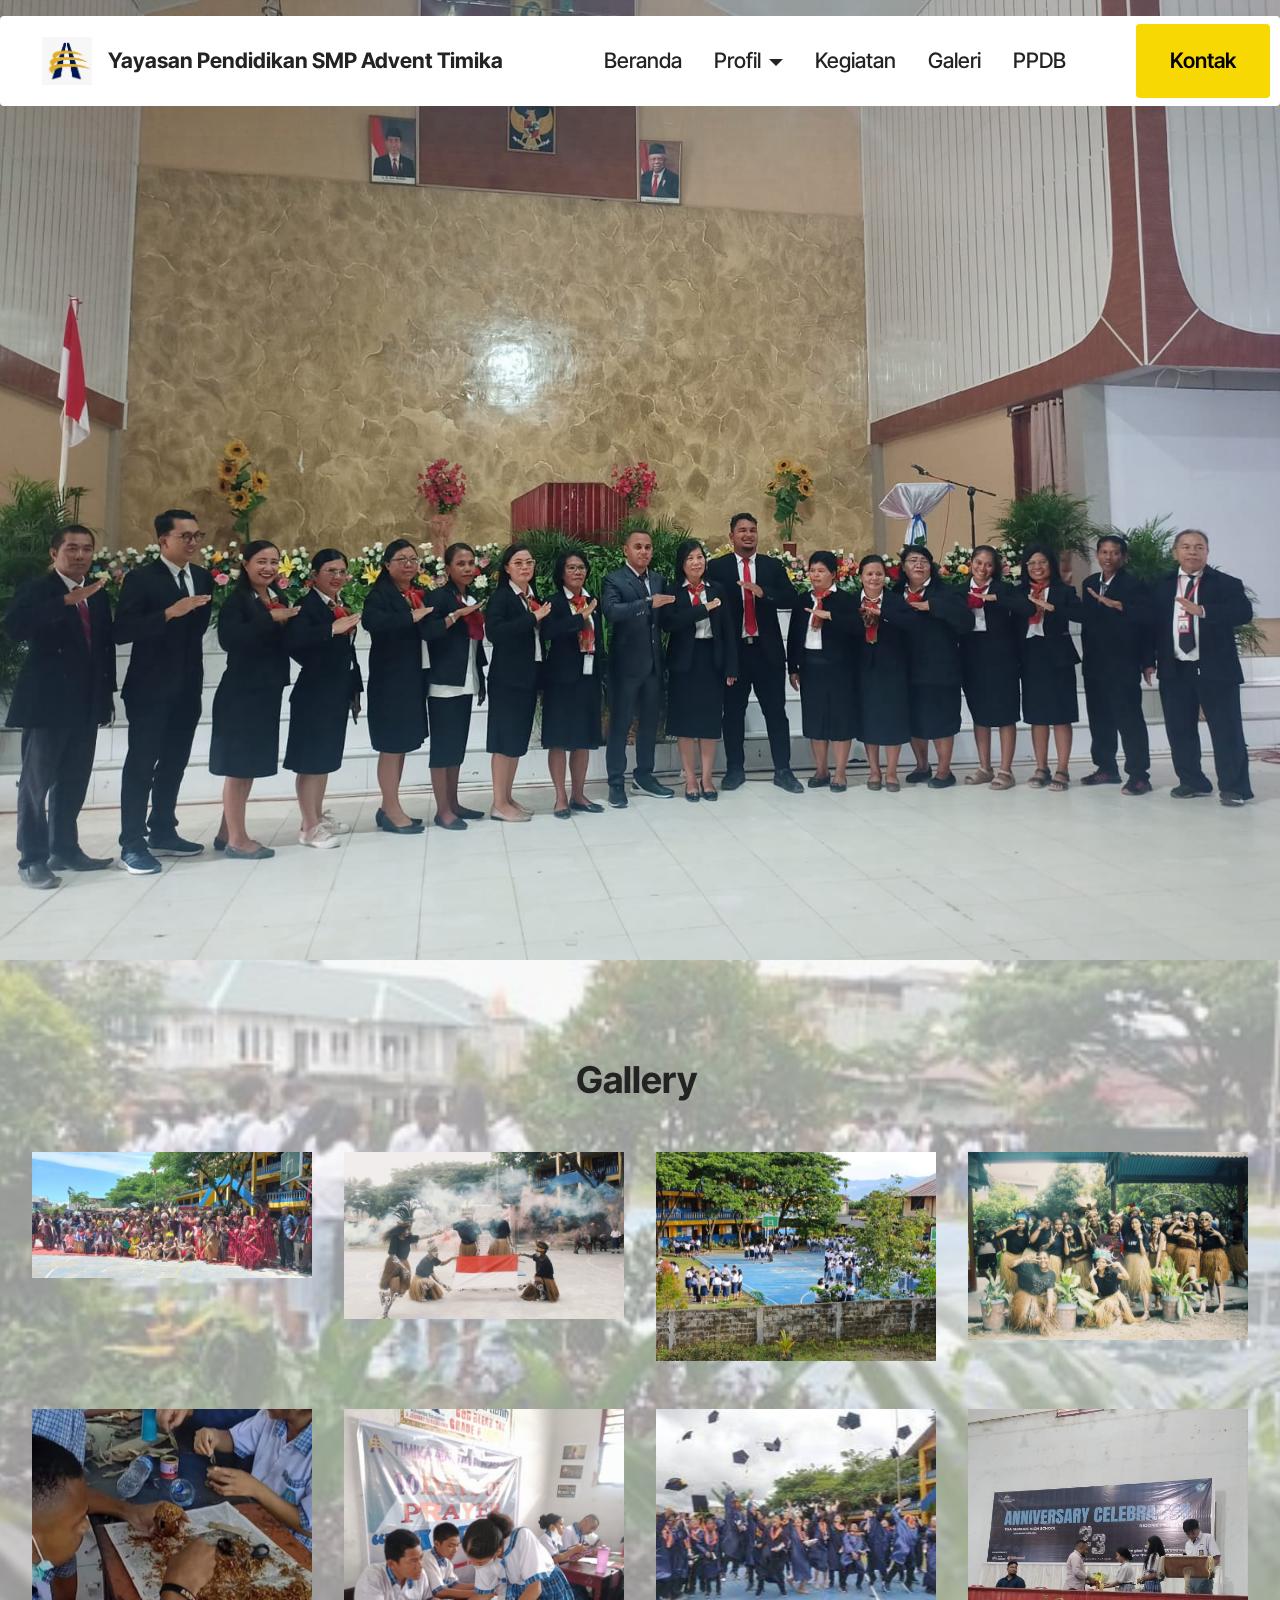
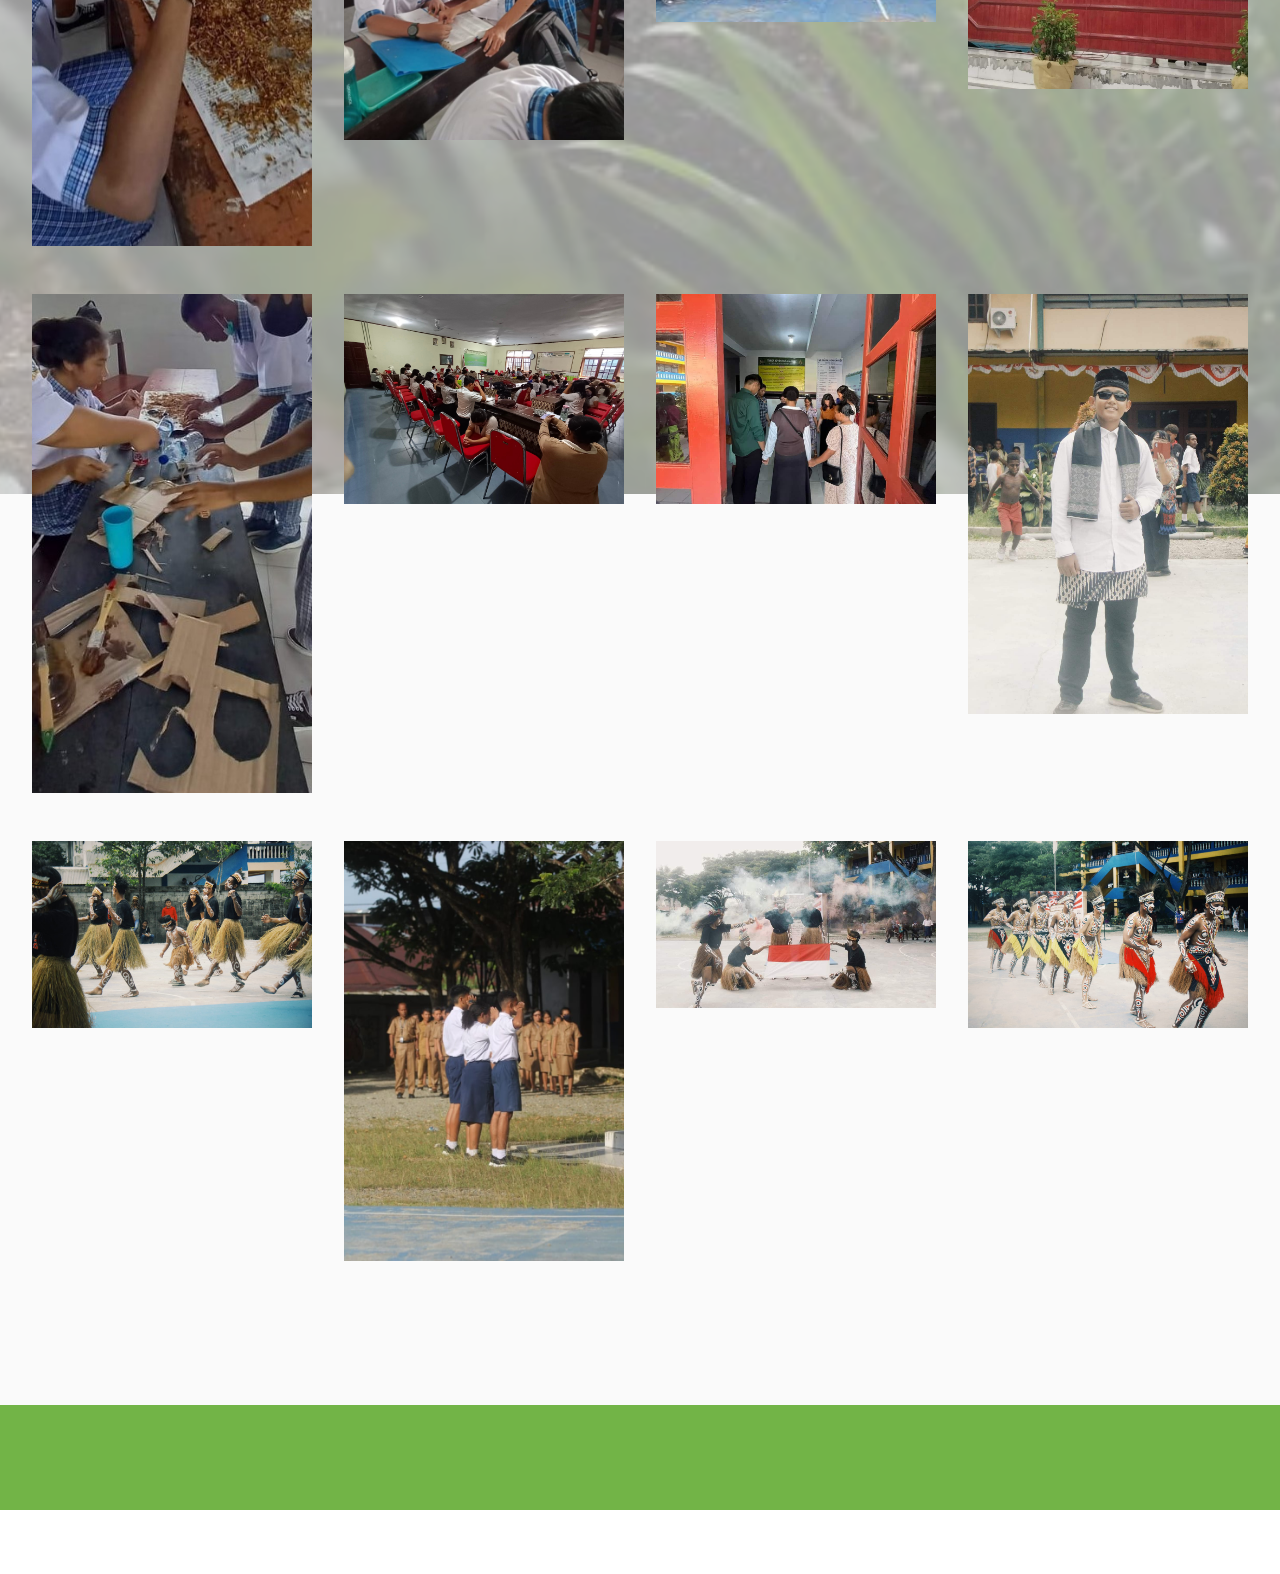
<file: page4.html>
<!DOCTYPE html>
<html  >
<head>
  <!-- Site made with Mobirise Website Builder v5.9.18, https://mobirise.com -->
  <meta charset="UTF-8">
  <meta http-equiv="X-UA-Compatible" content="IE=edge">
  <meta name="generator" content="Mobirise v5.9.18, mobirise.com">
  <meta name="viewport" content="width=device-width, initial-scale=1, minimum-scale=1">
  <link rel="shortcut icon" href="assets/images/screenshot-2024-05-27-200441-103x99.png" type="image/x-icon">
  <meta name="description" content="">
  
  
  <title>Galeri</title>
  <link rel="stylesheet" href="assets/web/assets/mobirise-icons2/mobirise2.css">
  <link rel="stylesheet" href="assets/bootstrap/css/bootstrap.min.css">
  <link rel="stylesheet" href="assets/bootstrap/css/bootstrap-grid.min.css">
  <link rel="stylesheet" href="assets/bootstrap/css/bootstrap-reboot.min.css">
  <link rel="stylesheet" href="assets/parallax/jarallax.css">
  <link rel="stylesheet" href="assets/animatecss/animate.css">
  <link rel="stylesheet" href="assets/dropdown/css/style.css">
  <link rel="stylesheet" href="assets/theme/css/style.css">
  <link rel="preload" href="https://fonts.googleapis.com/css?family=Inter+Tight:100,200,300,400,500,600,700,800,900,100i,200i,300i,400i,500i,600i,700i,800i,900i&display=swap" as="style" onload="this.onload=null;this.rel='stylesheet'">
  <noscript><link rel="stylesheet" href="https://fonts.googleapis.com/css?family=Inter+Tight:100,200,300,400,500,600,700,800,900,100i,200i,300i,400i,500i,600i,700i,800i,900i&display=swap"></noscript>
  <link rel="preload" as="style" href="assets/mobirise/css/mbr-additional.css?v=3mTlXD"><link rel="stylesheet" href="assets/mobirise/css/mbr-additional.css?v=3mTlXD" type="text/css">

  
  
  
</head>
<body>
  
  <section data-bs-version="5.1" class="menu menu2 cid-uf0QME6rFz" once="menu" id="menu02-3m">
	

	<nav class="navbar navbar-dropdown navbar-fixed-top navbar-expand-lg">
		<div class="container">
			<div class="navbar-brand">
				<span class="navbar-logo">
					<a href="index.html">
						<img src="assets/images/screenshot-2024-05-27-200441-103x99.png" alt="Mobirise Website Builder" style="height: 3rem;">
					</a>
				</span>
				<span class="navbar-caption-wrap"><a class="navbar-caption text-black text-primary display-4" href="index.html">Yayasan Pendidikan SMP Advent Timika</a></span>
			</div>
			<button class="navbar-toggler" type="button" data-toggle="collapse" data-bs-toggle="collapse" data-target="#navbarSupportedContent" data-bs-target="#navbarSupportedContent" aria-controls="navbarNavAltMarkup" aria-expanded="false" aria-label="Toggle navigation">
				<div class="hamburger">
					<span></span>
					<span></span>
					<span></span>
					<span></span>
				</div>
			</button>
			<div class="collapse navbar-collapse" id="navbarSupportedContent">
				<ul class="navbar-nav nav-dropdown" data-app-modern-menu="true"><li class="nav-item">
						<a class="nav-link link text-black text-primary display-4" href="index.html">Beranda</a>
					</li>
					<li class="nav-item dropdown">
						<a class="nav-link link text-black text-primary dropdown-toggle display-4" href="index.html#features04-w" aria-expanded="true" data-toggle="dropdown-submenu" data-bs-toggle="dropdown" data-bs-auto-close="outside">Profil</a><div class="dropdown-menu" aria-labelledby="dropdown-973"><a class="text-black text-primary dropdown-item display-4" href="page2.html">Visi &amp; Misi<br></a><a class="text-black text-primary dropdown-item display-4" href="page9.html">Tujuan&nbsp;</a><a class="text-black text-primary dropdown-item display-4" href="page10.html">Falsafa</a><a class="text-black text-primary show dropdown-item display-4" href="page8.html">Struktur <br>Organisasi</a></div>
					</li>
					<li class="nav-item">
						<a class="nav-link link text-black text-primary display-4" href="page5.html">Kegiatan</a>
					</li><li class="nav-item"><a class="nav-link link text-black text-primary display-4" href="page4.html">Galeri</a></li><li class="nav-item"><a class="nav-link link text-black text-primary display-4" href="page7.html">PPDB</a></li></ul>
				
				<div class="navbar-buttons mbr-section-btn"><a class="btn btn-warning display-4" href="tel:0901322761">Kontak</a></div>
			</div>
		</div>
	</nav>
</section>

<section data-bs-version="5.1" class="image03 cid-uerPBsOV2Z" id="image04-2s">
    

    <div class="image-block m-auto">
        <img src="assets/images/whatsapp-image-2024-05-17-at-07.29.56-2-1600x1200.jpg" alt="Mobirise">
        
    </div>
</section>

<section data-bs-version="5.1" class="gallery1 mbr-gallery cid-uerNCL6PEv mbr-parallax-background" id="gallery01-2q">
    
    <div class="mbr-overlay" style="opacity: 0.6; background-color: rgb(247, 247, 247);">
    </div>

    <div class="container-fluid">
        <div class="row justify-content-center">
            <div class="col-12 content-head">
                <div class="mb-5">
                    <h3 class="mbr-section-title mbr-fonts-style align-center m-0 display-2"><strong>Gallery&nbsp;</strong></h3>
                    
                </div>
            </div>
        </div>
        
        <div class="row mbr-gallery">
            <div class="col-12 col-md-6 col-lg-3 item gallery-image">
                <div class="item-wrapper mb-3" data-toggle="modal" data-bs-toggle="modal" data-target="#uf7RIE5IXz-modal" data-bs-target="#uf7RIE5IXz-modal">
                    <img class="w-100" src="assets/images/313211795-1295071811294781-1147465064208486234-n-646x291.jpeg" alt="Mobirise Website Builder" data-slide-to="0" data-bs-slide-to="0" data-target="#lb-uf7RIE5IXz" data-bs-target="#lb-uf7RIE5IXz">
                    <div class="icon-wrapper">
                        <span class="mobi-mbri mobi-mbri-search mbr-iconfont mbr-iconfont-btn"></span>
                    </div>
                </div>
                
            </div>
            <div class="col-12 col-md-6 col-lg-3 item gallery-image">
                <div class="item-wrapper mb-3" data-toggle="modal" data-bs-toggle="modal" data-target="#uf7RIE5IXz-modal" data-bs-target="#uf7RIE5IXz-modal">
                    <img class="w-100" src="assets/images/whatsapp-image-2024-05-15-at-11.36.12-1-646x386.jpeg" alt="Mobirise Website Builder" data-slide-to="1" data-bs-slide-to="1" data-target="#lb-uf7RIE5IXz" data-bs-target="#lb-uf7RIE5IXz">
                    <div class="icon-wrapper">
                        <span class="mobi-mbri mobi-mbri-search mbr-iconfont mbr-iconfont-btn"></span>
                    </div>
                </div>
                
            </div>
            <div class="col-12 col-md-6 col-lg-3 item gallery-image">
                <div class="item-wrapper mb-3" data-toggle="modal" data-bs-toggle="modal" data-target="#uf7RIE5IXz-modal" data-bs-target="#uf7RIE5IXz-modal">
                    <img class="w-100" src="assets/images/273563701-1081099552459706-1745441422592787554-n-646x485.jpeg" alt="Mobirise Website Builder" data-slide-to="2" data-bs-slide-to="2" data-target="#lb-uf7RIE5IXz" data-bs-target="#lb-uf7RIE5IXz">
                    <div class="icon-wrapper">
                        <span class="mobi-mbri mobi-mbri-search mbr-iconfont mbr-iconfont-btn"></span>
                    </div>
                </div>
                
            </div>
            <div class="col-12 col-md-6 col-lg-3 item gallery-image">
                <div class="item-wrapper mb-3" data-toggle="modal" data-bs-toggle="modal" data-target="#uf7RIE5IXz-modal" data-bs-target="#uf7RIE5IXz-modal">
                    <img class="w-100" src="assets/images/414660510-870749981400012-6157111285951327000-n-646x431.jpeg" alt="Mobirise Website Builder" data-slide-to="3" data-bs-slide-to="3" data-target="#lb-uf7RIE5IXz" data-bs-target="#lb-uf7RIE5IXz">
                    <div class="icon-wrapper">
                        <span class="mobi-mbri mobi-mbri-search mbr-iconfont mbr-iconfont-btn"></span>
                    </div>
                </div>
                
            </div>
            <div class="col-12 col-md-6 col-lg-3 item gallery-image">
                <div class="item-wrapper mb-3" data-toggle="modal" data-bs-toggle="modal" data-target="#uf7RIE5IXz-modal" data-bs-target="#uf7RIE5IXz-modal">
                    <img class="w-100" src="assets/images/whatsapp-image-2024-05-15-at-11.36.11-2-646x1149.jpeg" alt="Mobirise Website Builder" data-slide-to="4" data-bs-slide-to="4" data-target="#lb-uf7RIE5IXz" data-bs-target="#lb-uf7RIE5IXz">
                    <div class="icon-wrapper">
                        <span class="mobi-mbri mobi-mbri-search mbr-iconfont mbr-iconfont-btn"></span>
                    </div>
                </div>
                
            </div>
            <div class="col-12 col-md-6 col-lg-3 item gallery-image">
                <div class="item-wrapper mb-3" data-toggle="modal" data-bs-toggle="modal" data-target="#uf7RIE5IXz-modal" data-bs-target="#uf7RIE5IXz-modal">
                    <img class="w-100" src="assets/images/329238120-1357231535074742-5579733579232438702-n-646x861.jpeg" alt="Mobirise Website Builder" data-slide-to="5" data-bs-slide-to="5" data-target="#lb-uf7RIE5IXz" data-bs-target="#lb-uf7RIE5IXz">
                    <div class="icon-wrapper">
                        <span class="mobi-mbri mobi-mbri-search mbr-iconfont mbr-iconfont-btn"></span>
                    </div>
                </div>
                
            </div>
            <div class="col-12 col-md-6 col-lg-3 item gallery-image">
                <div class="item-wrapper mb-3" data-toggle="modal" data-bs-toggle="modal" data-target="#uf7RIE5IXz-modal" data-bs-target="#uf7RIE5IXz-modal">
                    <img class="w-100" src="assets/images/download-1-259x194.jpeg" alt="Mobirise Website Builder" data-slide-to="6" data-bs-slide-to="6" data-target="#lb-uf7RIE5IXz" data-bs-target="#lb-uf7RIE5IXz">
                    <div class="icon-wrapper">
                        <span class="mobi-mbri mobi-mbri-search mbr-iconfont mbr-iconfont-btn"></span>
                    </div>
                </div>
                
            </div><div class="col-12 col-md-6 col-lg-3 item gallery-image">
                <div class="item-wrapper mb-3" data-toggle="modal" data-bs-toggle="modal" data-target="#uf7RIE5IXz-modal" data-bs-target="#uf7RIE5IXz-modal">
                    <img class="w-100" src="assets/images/whatsapp-image-2024-05-15-at-11.36.15-2-1080x1080.jpeg" alt="Mobirise Website Builder" data-slide-to="7" data-bs-slide-to="7" data-target="#lb-uf7RIE5IXz" data-bs-target="#lb-uf7RIE5IXz">
                    <div class="icon-wrapper">
                        <span class="mobi-mbri mobi-mbri-search mbr-iconfont mbr-iconfont-btn"></span>
                    </div>
                </div>
                
            </div>
            <div class="col-12 col-md-6 col-lg-3 item gallery-image">
                <div class="item-wrapper mb-3" data-toggle="modal" data-bs-toggle="modal" data-target="#uf7RIE5IXz-modal" data-bs-target="#uf7RIE5IXz-modal">
                    <img class="w-100" src="assets/images/whatsapp-image-2024-05-15-at-11.36.12-646x1148.jpeg" alt="Mobirise Website Builder" data-slide-to="8" data-bs-slide-to="8" data-target="#lb-uf7RIE5IXz" data-bs-target="#lb-uf7RIE5IXz">
                    <div class="icon-wrapper">
                        <span class="mobi-mbri mobi-mbri-search mbr-iconfont mbr-iconfont-btn"></span>
                    </div>
                </div>
                
            </div><div class="col-12 col-md-6 col-lg-3 item gallery-image">
                <div class="item-wrapper mb-3" data-toggle="modal" data-bs-toggle="modal" data-target="#uf7RIE5IXz-modal" data-bs-target="#uf7RIE5IXz-modal">
                    <img class="w-100" src="assets/images/277161777-1108114303091564-2796054439754185148-n-2048x1536.jpeg" alt="Mobirise Website Builder" data-slide-to="9" data-bs-slide-to="9" data-target="#lb-uf7RIE5IXz" data-bs-target="#lb-uf7RIE5IXz">
                    <div class="icon-wrapper">
                        <span class="mobi-mbri mobi-mbri-search mbr-iconfont mbr-iconfont-btn"></span>
                    </div>
                </div>
                
            </div><div class="col-12 col-md-6 col-lg-3 item gallery-image">
                <div class="item-wrapper mb-3" data-toggle="modal" data-bs-toggle="modal" data-target="#uf7RIE5IXz-modal" data-bs-target="#uf7RIE5IXz-modal">
                    <img class="w-100" src="assets/images/whatsapp-image-2024-05-15-at-11.36.15-1080x810.jpeg" alt="Mobirise Website Builder" data-slide-to="10" data-bs-slide-to="10" data-target="#lb-uf7RIE5IXz" data-bs-target="#lb-uf7RIE5IXz">
                    <div class="icon-wrapper">
                        <span class="mobi-mbri mobi-mbri-search mbr-iconfont mbr-iconfont-btn"></span>
                    </div>
                </div>
                
            </div><div class="col-12 col-md-6 col-lg-3 item gallery-image">
                <div class="item-wrapper mb-3" data-toggle="modal" data-bs-toggle="modal" data-target="#uf7RIE5IXz-modal" data-bs-target="#uf7RIE5IXz-modal">
                    <img class="w-100" src="assets/images/whatsapp-image-2024-05-15-at-11.36.14-1-1080x1618.jpg" alt="Mobirise Website Builder" data-slide-to="11" data-bs-slide-to="11" data-target="#lb-uf7RIE5IXz" data-bs-target="#lb-uf7RIE5IXz">
                    <div class="icon-wrapper">
                        <span class="mobi-mbri mobi-mbri-search mbr-iconfont mbr-iconfont-btn"></span>
                    </div>
                </div>
                
            </div><div class="col-12 col-md-6 col-lg-3 item gallery-image">
                <div class="item-wrapper mb-3" data-toggle="modal" data-bs-toggle="modal" data-target="#uf7RIE5IXz-modal" data-bs-target="#uf7RIE5IXz-modal">
                    <img class="w-100" src="assets/images/414828620-870750041400006-3885949189526418374-n-2048x1365.jpeg" alt="Mobirise Website Builder" data-slide-to="12" data-bs-slide-to="12" data-target="#lb-uf7RIE5IXz" data-bs-target="#lb-uf7RIE5IXz">
                    <div class="icon-wrapper">
                        <span class="mobi-mbri mobi-mbri-search mbr-iconfont mbr-iconfont-btn"></span>
                    </div>
                </div>
                
            </div><div class="col-12 col-md-6 col-lg-3 item gallery-image">
                <div class="item-wrapper mb-3" data-toggle="modal" data-bs-toggle="modal" data-target="#uf7RIE5IXz-modal" data-bs-target="#uf7RIE5IXz-modal">
                    <img class="w-100" src="assets/images/330824505-555511859872816-4285757659707611474-n-646x969.jpg" alt="Mobirise Website Builder" data-slide-to="13" data-bs-slide-to="13" data-target="#lb-uf7RIE5IXz" data-bs-target="#lb-uf7RIE5IXz">
                    <div class="icon-wrapper">
                        <span class="mobi-mbri mobi-mbri-search mbr-iconfont mbr-iconfont-btn"></span>
                    </div>
                </div>
                
            </div><div class="col-12 col-md-6 col-lg-3 item gallery-image">
                <div class="item-wrapper mb-3" data-toggle="modal" data-bs-toggle="modal" data-target="#uf7RIE5IXz-modal" data-bs-target="#uf7RIE5IXz-modal">
                    <img class="w-100" src="assets/images/whatsapp-image-2024-05-15-at-11.36.12-1-1080x645.jpg" alt="Mobirise Website Builder" data-slide-to="14" data-bs-slide-to="14" data-target="#lb-uf7RIE5IXz" data-bs-target="#lb-uf7RIE5IXz">
                    <div class="icon-wrapper">
                        <span class="mobi-mbri mobi-mbri-search mbr-iconfont mbr-iconfont-btn"></span>
                    </div>
                </div>
                
            </div><div class="col-12 col-md-6 col-lg-3 item gallery-image">
                <div class="item-wrapper mb-3" data-toggle="modal" data-bs-toggle="modal" data-target="#uf7RIE5IXz-modal" data-bs-target="#uf7RIE5IXz-modal">
                    <img class="w-100" src="assets/images/414812730-870750101400000-4545226732349673202-n-2048x1367.jpg" alt="Mobirise Website Builder" data-slide-to="15" data-bs-slide-to="15" data-target="#lb-uf7RIE5IXz" data-bs-target="#lb-uf7RIE5IXz">
                    <div class="icon-wrapper">
                        <span class="mobi-mbri mobi-mbri-search mbr-iconfont mbr-iconfont-btn"></span>
                    </div>
                </div>
                
            </div>
        </div>

        <div class="modal mbr-slider" tabindex="-1" role="dialog" aria-hidden="true" id="uf7RIE5IXz-modal">
            <div class="modal-dialog" role="document">
                <div class="modal-content">
                    <div class="modal-body">
                        <div class="carousel slide" data-pause="false" data-bs-pause="false" id="lb-uf7RIE5IXz" data-interval="5000" data-bs-interval="5000">
                            <div class="carousel-inner">
                                <div class="carousel-item active">
                                    <img class="d-block w-100" src="assets/images/313211795-1295071811294781-1147465064208486234-n-646x291.jpeg" alt="Mobirise Website Builder">
                                </div>
                                <div class="carousel-item">
                                    <img class="d-block w-100" src="assets/images/whatsapp-image-2024-05-15-at-11.36.12-1-646x386.jpeg" alt="Mobirise Website Builder">
                                </div>
                                <div class="carousel-item">
                                    <img class="d-block w-100" src="assets/images/273563701-1081099552459706-1745441422592787554-n-646x485.jpeg" alt="Mobirise Website Builder">
                                </div>
                                <div class="carousel-item">
                                    <img class="d-block w-100" src="assets/images/414660510-870749981400012-6157111285951327000-n-646x431.jpeg" alt="Mobirise Website Builder">
                                </div>
                                <div class="carousel-item">
                                    <img class="d-block w-100" src="assets/images/whatsapp-image-2024-05-15-at-11.36.11-2-646x1149.jpeg" alt="Mobirise Website Builder">
                                </div>
                                <div class="carousel-item">
                                    <img class="d-block w-100" src="assets/images/329238120-1357231535074742-5579733579232438702-n-646x861.jpeg" alt="Mobirise Website Builder">
                                </div>
                                <div class="carousel-item">
                                    <img class="d-block w-100" src="assets/images/download-1-259x194.jpeg" alt="Mobirise Website Builder">
                                </div><div class="carousel-item">
                                    <img class="d-block w-100" src="assets/images/whatsapp-image-2024-05-15-at-11.36.15-2-1080x1080.jpeg" alt="Mobirise Website Builder">
                                </div>
                                <div class="carousel-item">
                                    <img class="d-block w-100" src="assets/images/whatsapp-image-2024-05-15-at-11.36.12-646x1148.jpeg" alt="Mobirise Website Builder">
                                </div><div class="carousel-item">
                                    <img class="d-block w-100" src="assets/images/277161777-1108114303091564-2796054439754185148-n-2048x1536.jpeg" alt="Mobirise Website Builder">
                                </div><div class="carousel-item">
                                    <img class="d-block w-100" src="assets/images/whatsapp-image-2024-05-15-at-11.36.15-1080x810.jpeg" alt="Mobirise Website Builder">
                                </div><div class="carousel-item">
                                    <img class="d-block w-100" src="assets/images/whatsapp-image-2024-05-15-at-11.36.14-1-1080x1618.jpg" alt="Mobirise Website Builder">
                                </div><div class="carousel-item">
                                    <img class="d-block w-100" src="assets/images/414828620-870750041400006-3885949189526418374-n-2048x1365.jpeg" alt="Mobirise Website Builder">
                                </div><div class="carousel-item">
                                    <img class="d-block w-100" src="assets/images/330824505-555511859872816-4285757659707611474-n-646x969.jpg" alt="Mobirise Website Builder">
                                </div><div class="carousel-item">
                                    <img class="d-block w-100" src="assets/images/whatsapp-image-2024-05-15-at-11.36.12-1-1080x645.jpg" alt="Mobirise Website Builder">
                                </div><div class="carousel-item">
                                    <img class="d-block w-100" src="assets/images/414812730-870750101400000-4545226732349673202-n-2048x1367.jpg" alt="Mobirise Website Builder">
                                </div>
                            </div>
                            <ol class="carousel-indicators">
                                <li data-slide-to="0" data-bs-slide-to="0" class="active" data-target="#lb-uf7RIE5IXz" data-bs-target="#lb-uf7RIE5IXz"></li>
                                <li data-slide-to="1" data-bs-slide-to="1" data-target="#lb-uf7RIE5IXz" data-bs-target="#lb-uf7RIE5IXz"></li>
                                <li data-slide-to="2" data-bs-slide-to="2" data-target="#lb-uf7RIE5IXz" data-bs-target="#lb-uf7RIE5IXz"></li>
                                <li data-slide-to="3" data-bs-slide-to="3" data-target="#lb-uf7RIE5IXz" data-bs-target="#lb-uf7RIE5IXz"></li>
                                <li data-slide-to="4" data-bs-slide-to="4" data-target="#lb-uf7RIE5IXz" data-bs-target="#lb-uf7RIE5IXz"></li>
                                <li data-slide-to="5" data-bs-slide-to="5" data-target="#lb-uf7RIE5IXz" data-bs-target="#lb-uf7RIE5IXz"></li>
                                <li data-slide-to="6" data-bs-slide-to="6" data-target="#lb-uf7RIE5IXz" data-bs-target="#lb-uf7RIE5IXz"></li><li data-slide-to="7" data-bs-slide-to="7" data-target="#lb-uf7RIE5IXz" data-bs-target="#lb-uf7RIE5IXz"></li>
                                <li data-slide-to="8" data-bs-slide-to="8" data-target="#lb-uf7RIE5IXz" data-bs-target="#lb-uf7RIE5IXz"></li><li data-slide-to="9" data-bs-slide-to="9" data-target="#lb-uf7RIE5IXz" data-bs-target="#lb-uf7RIE5IXz"></li><li data-slide-to="10" data-bs-slide-to="10" data-target="#lb-uf7RIE5IXz" data-bs-target="#lb-uf7RIE5IXz"></li><li data-slide-to="11" data-bs-slide-to="11" data-target="#lb-uf7RIE5IXz" data-bs-target="#lb-uf7RIE5IXz"></li><li data-slide-to="12" data-bs-slide-to="12" data-target="#lb-uf7RIE5IXz" data-bs-target="#lb-uf7RIE5IXz"></li><li data-slide-to="13" data-bs-slide-to="13" data-target="#lb-uf7RIE5IXz" data-bs-target="#lb-uf7RIE5IXz"></li><li data-slide-to="14" data-bs-slide-to="14" data-target="#lb-uf7RIE5IXz" data-bs-target="#lb-uf7RIE5IXz"></li><li data-slide-to="15" data-bs-slide-to="15" data-target="#lb-uf7RIE5IXz" data-bs-target="#lb-uf7RIE5IXz"></li>
                            </ol>
                            <a role="button" href="" class="close" data-dismiss="modal" data-bs-dismiss="modal" aria-label="Close">
                            </a>
                            <a class="carousel-control-prev carousel-control" role="button" data-slide="prev" data-bs-slide="prev" href="#lb-uf7RIE5IXz">
                                <span class="mobi-mbri mobi-mbri-arrow-prev" aria-hidden="true"></span>
                                <span class="sr-only visually-hidden">Previous</span>
                            </a>
                            <a class="carousel-control-next carousel-control" role="button" data-slide="next" data-bs-slide="next" href="#lb-uf7RIE5IXz">
                                <span class="mobi-mbri mobi-mbri-arrow-next" aria-hidden="true"></span>
                                <span class="sr-only visually-hidden">Next</span>
                            </a>
                        </div>
                    </div>
                </div>
            </div>
        </div>
    </div>
</section>

<section data-bs-version="5.1" class="footer4 cid-uf0RR7yHfK" once="footers" id="footer04-3q">

    

    

    <div class="container">
        <div class="media-container-row align-center mbr-white">
            <div class="col-12">
                <p class="mbr-text mb-0 mbr-fonts-style display-7">
                    © Copyright 2025 Yayasan Pendidikan Advent Timika&nbsp; - Blandina Kayame</p>
            </div>
        </div>
    </div>
</section><section class="display-7" style="padding: 0;align-items: center;justify-content: center;flex-wrap: wrap;    align-content: center;display: flex;position: relative;height: 4rem;"><a href="https://mobiri.se/3119017" style="flex: 1 1;height: 4rem;position: absolute;width: 100%;z-index: 1;"><img alt="" style="height: 4rem;" src="[data-uri]"></a><p style="margin: 0;text-align: center;" class="display-7">&#8204;</p><a style="z-index:1" href="https://mobirise.com/offline-website-builder.html">Offline Website Builder</a></section><script src="assets/bootstrap/js/bootstrap.bundle.min.js"></script>  <script src="assets/parallax/jarallax.js"></script>  <script src="assets/smoothscroll/smooth-scroll.js"></script>  <script src="assets/ytplayer/index.js"></script>  <script src="assets/dropdown/js/navbar-dropdown.js"></script>  <script src="assets/theme/js/script.js"></script>  
  
  
  <input name="animation" type="hidden">
  </body>
</html>
</file>
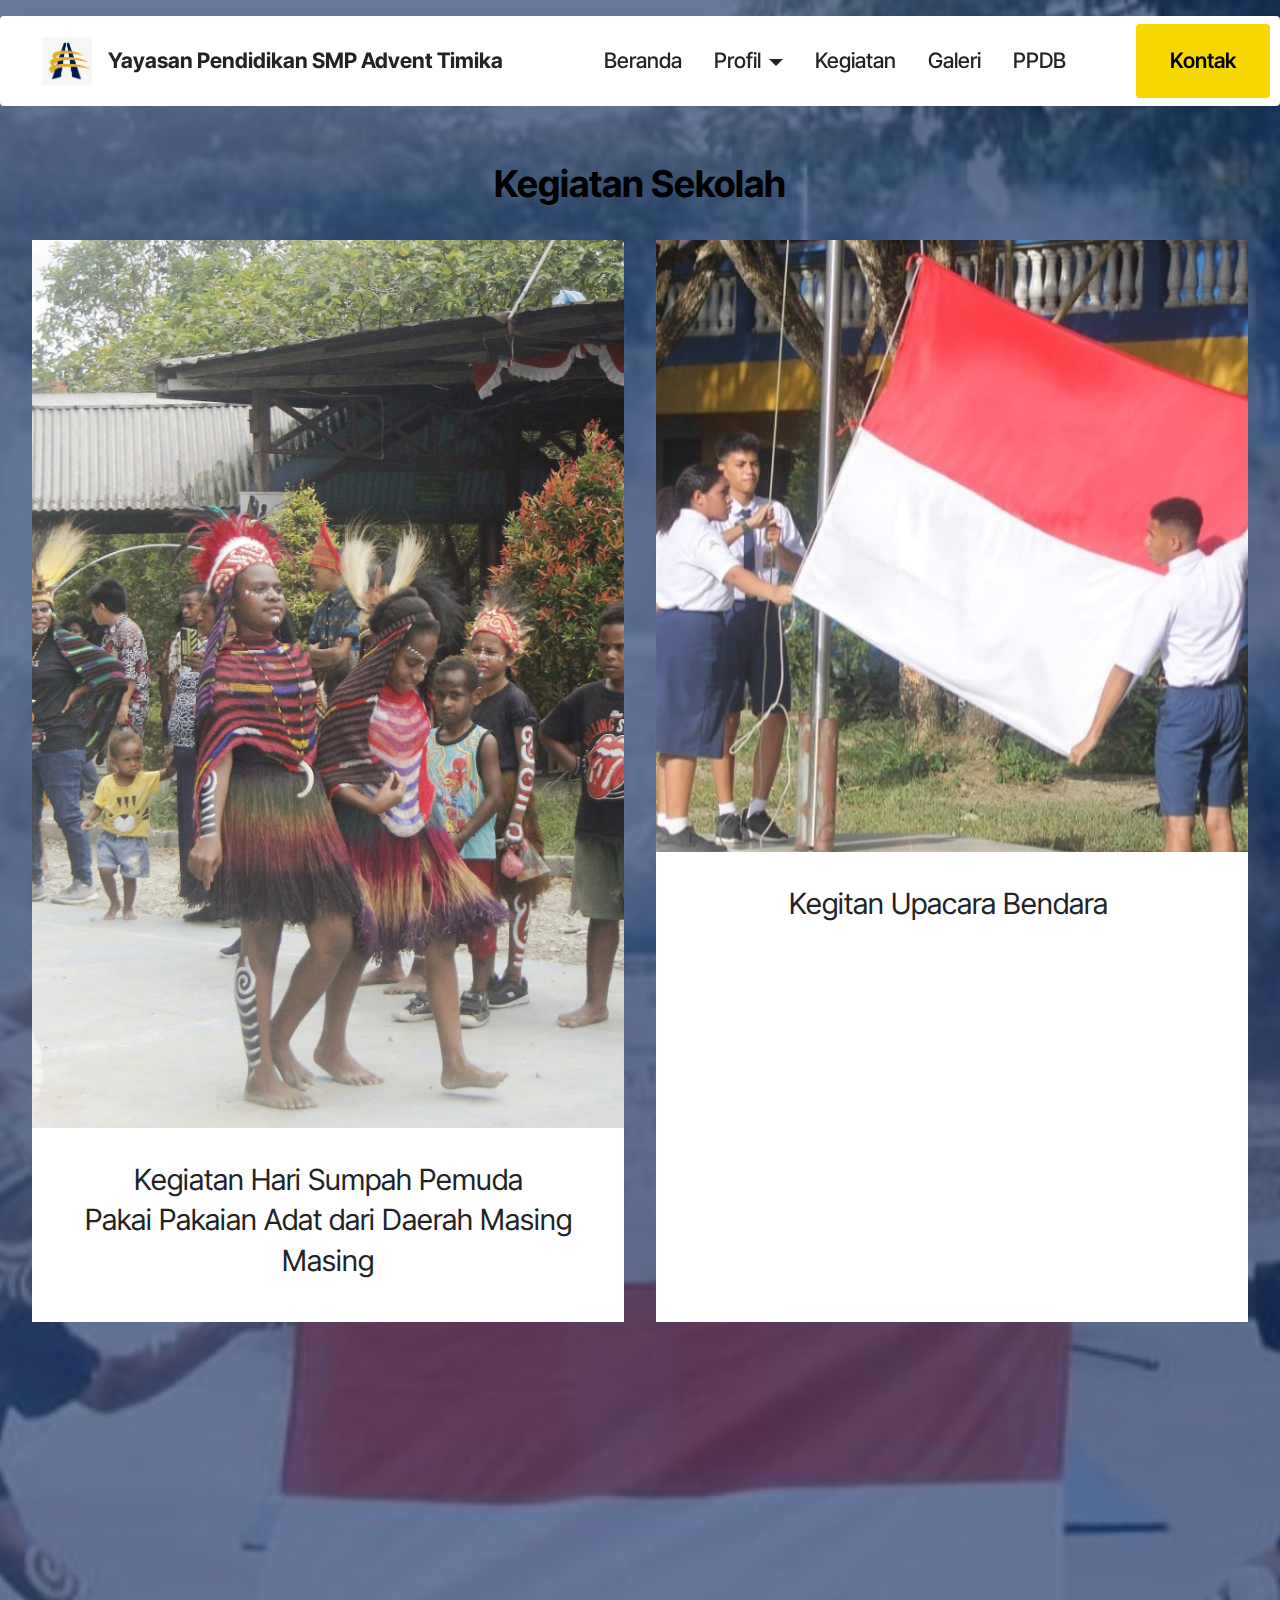
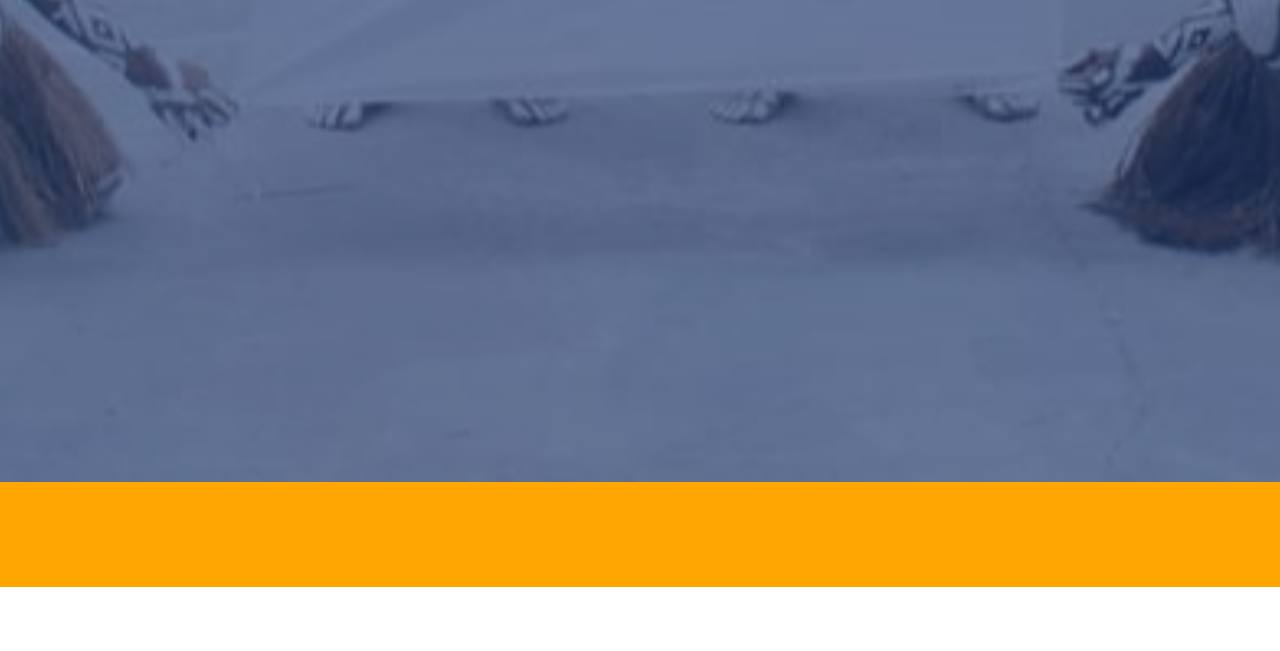
<file: page5.html>
<!DOCTYPE html>
<html  >
<head>
  <!-- Site made with Mobirise Website Builder v5.9.18, https://mobirise.com -->
  <meta charset="UTF-8">
  <meta http-equiv="X-UA-Compatible" content="IE=edge">
  <meta name="generator" content="Mobirise v5.9.18, mobirise.com">
  <meta name="viewport" content="width=device-width, initial-scale=1, minimum-scale=1">
  <link rel="shortcut icon" href="assets/images/screenshot-2024-05-27-200441-103x99.png" type="image/x-icon">
  <meta name="description" content="">
  
  
  <title>Kegiatan</title>
  <link rel="stylesheet" href="assets/web/assets/mobirise-icons2/mobirise2.css">
  <link rel="stylesheet" href="assets/bootstrap/css/bootstrap.min.css">
  <link rel="stylesheet" href="assets/bootstrap/css/bootstrap-grid.min.css">
  <link rel="stylesheet" href="assets/bootstrap/css/bootstrap-reboot.min.css">
  <link rel="stylesheet" href="assets/animatecss/animate.css">
  <link rel="stylesheet" href="assets/dropdown/css/style.css">
  <link rel="stylesheet" href="assets/theme/css/style.css">
  <link rel="preload" href="https://fonts.googleapis.com/css?family=Inter+Tight:100,200,300,400,500,600,700,800,900,100i,200i,300i,400i,500i,600i,700i,800i,900i&display=swap" as="style" onload="this.onload=null;this.rel='stylesheet'">
  <noscript><link rel="stylesheet" href="https://fonts.googleapis.com/css?family=Inter+Tight:100,200,300,400,500,600,700,800,900,100i,200i,300i,400i,500i,600i,700i,800i,900i&display=swap"></noscript>
  <link rel="preload" as="style" href="assets/mobirise/css/mbr-additional.css?v=kMudFj"><link rel="stylesheet" href="assets/mobirise/css/mbr-additional.css?v=kMudFj" type="text/css">

  
  
  
</head>
<body>
  
  <section data-bs-version="5.1" class="menu menu2 cid-uf0QUsWXAX" once="menu" id="menu02-3o">
	

	<nav class="navbar navbar-dropdown navbar-fixed-top navbar-expand-lg">
		<div class="container">
			<div class="navbar-brand">
				<span class="navbar-logo">
					<a href="index.html">
						<img src="assets/images/screenshot-2024-05-27-200441-103x99.png" alt="Mobirise Website Builder" style="height: 3rem;">
					</a>
				</span>
				<span class="navbar-caption-wrap"><a class="navbar-caption text-black text-primary display-4" href="index.html">Yayasan Pendidikan SMP Advent Timika</a></span>
			</div>
			<button class="navbar-toggler" type="button" data-toggle="collapse" data-bs-toggle="collapse" data-target="#navbarSupportedContent" data-bs-target="#navbarSupportedContent" aria-controls="navbarNavAltMarkup" aria-expanded="false" aria-label="Toggle navigation">
				<div class="hamburger">
					<span></span>
					<span></span>
					<span></span>
					<span></span>
				</div>
			</button>
			<div class="collapse navbar-collapse" id="navbarSupportedContent">
				<ul class="navbar-nav nav-dropdown" data-app-modern-menu="true"><li class="nav-item">
						<a class="nav-link link text-black text-primary display-4" href="index.html">Beranda</a>
					</li>
					<li class="nav-item dropdown">
						<a class="nav-link link text-black text-primary dropdown-toggle display-4" href="index.html#features04-w" aria-expanded="true" data-toggle="dropdown-submenu" data-bs-toggle="dropdown" data-bs-auto-close="outside">Profil</a><div class="dropdown-menu" aria-labelledby="dropdown-973"><a class="text-black text-primary dropdown-item display-4" href="page2.html">Visi &amp; Misi<br></a><a class="text-black text-primary dropdown-item display-4" href="page9.html">Tujuan&nbsp;</a><a class="text-black text-primary dropdown-item display-4" href="page10.html">Falsafa</a><a class="text-black text-primary show dropdown-item display-4" href="page8.html">Struktur <br>Organisasi</a></div>
					</li>
					<li class="nav-item">
						<a class="nav-link link text-black text-primary display-4" href="page5.html">Kegiatan</a>
					</li><li class="nav-item"><a class="nav-link link text-black text-primary display-4" href="page4.html">Galeri</a></li><li class="nav-item"><a class="nav-link link text-black text-primary display-4" href="page7.html">PPDB</a></li></ul>
				
				<div class="navbar-buttons mbr-section-btn"><a class="btn btn-warning display-4" href="tel:0901322761">Kontak</a></div>
			</div>
		</div>
	</nav>
</section>

<section data-bs-version="5.1" class="gallery2 cid-uerKpXzSH0" id="gallery2-2o">
    
    <div class="mbr-overlay"></div>
    <div class="container">
        <div class="mbr-section-head">
            <h4 class="mbr-section-title mbr-fonts-style align-center mb-0 display-2"><strong>Kegiatan Sekolah</strong></h4>
            
        </div>
        <div class="row mt-4">
            <div class="item features-image сol-12 col-md-6 col-lg-6">
                <div class="item-wrapper">
                    <div class="item-img">
                        <img src="assets/images/414442943-870749064733437-995894918780279064-n-1256x1883.jpg" alt="Mobirise Website Builder">
                    </div>
                    <div class="item-content">
                        <h5 class="item-title mbr-fonts-style display-5">Kegiatan Hari Sumpah Pemuda<br>Pakai Pakaian Adat dari Daerah Masing Masing</h5>
                        
                        
                    </div>
                    
                </div>
            </div>
            <div class="item features-image сol-12 col-md-6 col-lg-6">
                <div class="item-wrapper">
                    <div class="item-img">
                        <img src="assets/images/330803968-994469338181914-5445415657834499179-n-2-864x1296.jpeg" alt="Mobirise Website Builder">
                    </div>
                    <div class="item-content">
                        <h5 class="item-title mbr-fonts-style display-5">Kegitan Upacara Bendara&nbsp;</h5>
                        
                        
                    </div>
                    
                </div>
            </div>
            <div class="item features-image сol-12 col-md-6 col-lg-6">
                <div class="item-wrapper">
                    <div class="item-img">
                        <img src="assets/images/275906478-1102452223657772-9057169855794086788-n-1256x942.jpeg" alt="Mobirise Website Builder">
                    </div>
                    <div class="item-content">
                        <h5 class="item-title mbr-fonts-style display-5">Kegiatan Bacaan Alkitab atau Doa 77<br>di Pagi hari</h5>
                        
                        
                    </div>
                    
                </div>
            </div>
            <div class="item features-image сol-12 col-md-6 col-lg-6">
                <div class="item-wrapper">
                    <div class="item-img">
                        <img src="assets/images/whatsapp-image-2024-06-01-at-18.34.31-5f9897c1-960x720.jpeg" alt="Mobirise Website Builder" title="">
                    </div>
                    <div class="item-content">
                        <h5 class="item-title mbr-fonts-style display-5">Kegiatan Di Hari Jumat Bersih Bersih Halaman Sekolah</h5>
                        
                        
                    </div>
                    
                </div>
            </div>
        </div>
    </div>
</section>

<section data-bs-version="5.1" class="footer4 cid-uf0S5BPSRp" once="footers" id="footer04-3s">

    

    

    <div class="container">
        <div class="media-container-row align-center mbr-white">
            <div class="col-12">
                <p class="mbr-text mb-0 mbr-fonts-style display-7">
                    © Copyright 2025 Yayasan Pendidikan Advent Timika&nbsp; - Blandina Kayame</p>
            </div>
        </div>
    </div>
</section><section class="display-7" style="padding: 0;align-items: center;justify-content: center;flex-wrap: wrap;    align-content: center;display: flex;position: relative;height: 4rem;"><a href="https://mobiri.se/3119017" style="flex: 1 1;height: 4rem;position: absolute;width: 100%;z-index: 1;"><img alt="" style="height: 4rem;" src="[data-uri]"></a><p style="margin: 0;text-align: center;" class="display-7">&#8204;</p><a style="z-index:1" href="https://mobirise.com/offline-website-builder.html">Offline Website Builder</a></section><script src="assets/bootstrap/js/bootstrap.bundle.min.js"></script>  <script src="assets/smoothscroll/smooth-scroll.js"></script>  <script src="assets/ytplayer/index.js"></script>  <script src="assets/dropdown/js/navbar-dropdown.js"></script>  <script src="assets/theme/js/script.js"></script>  
  
  
  <input name="animation" type="hidden">
  </body>
</html>
</file>
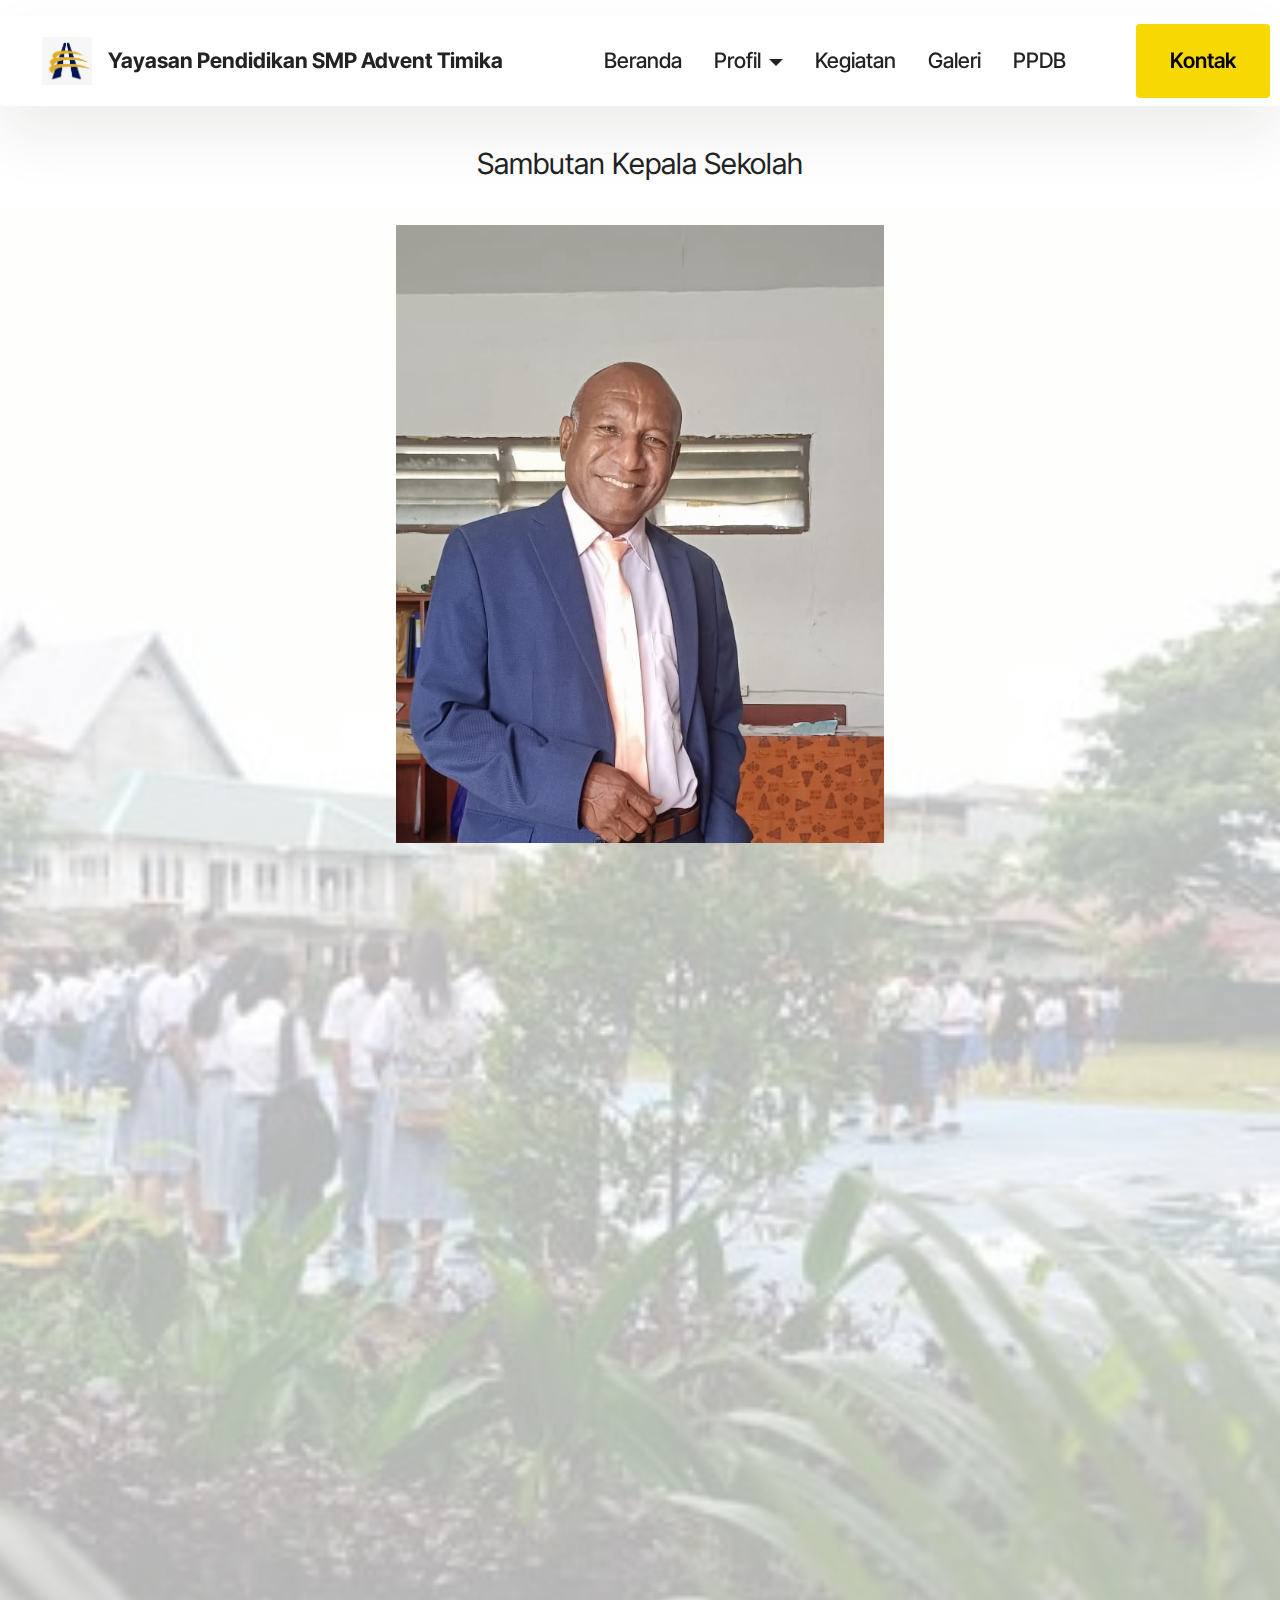
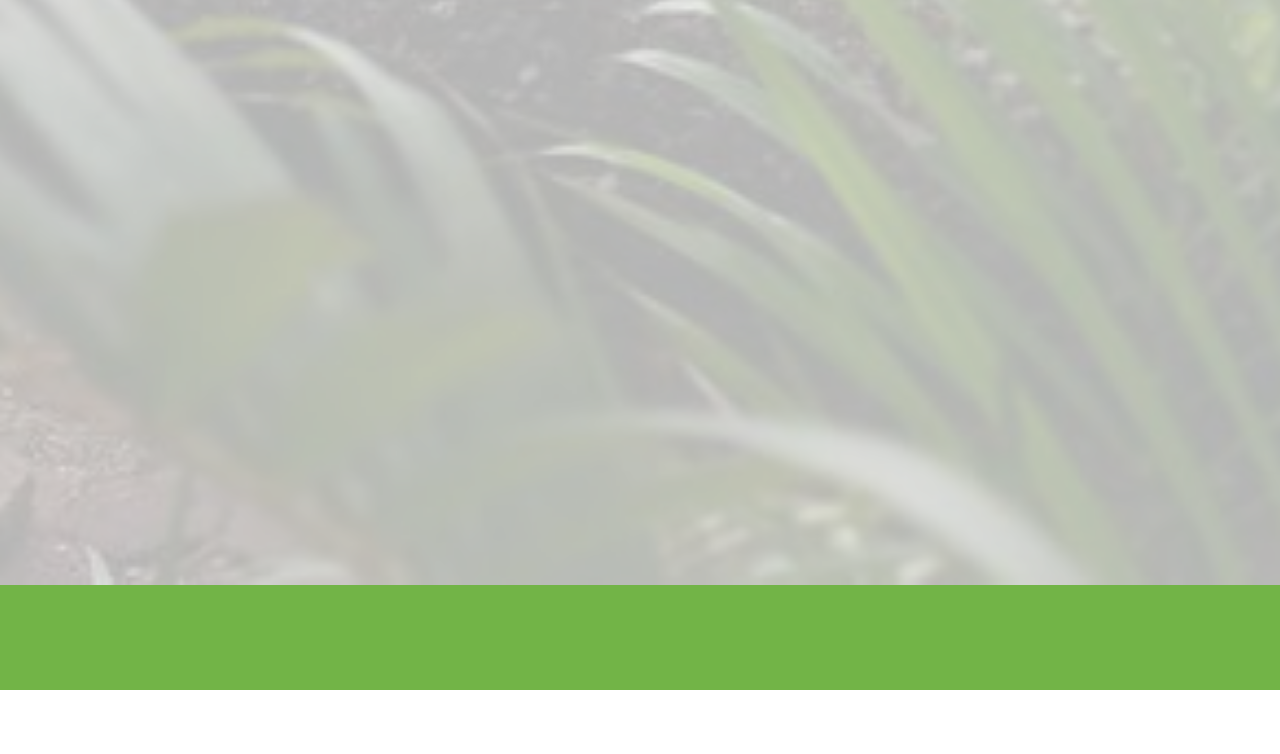
<file: page6.html>
<!DOCTYPE html>
<html  >
<head>
  <!-- Site made with Mobirise Website Builder v5.9.18, https://mobirise.com -->
  <meta charset="UTF-8">
  <meta http-equiv="X-UA-Compatible" content="IE=edge">
  <meta name="generator" content="Mobirise v5.9.18, mobirise.com">
  <meta name="viewport" content="width=device-width, initial-scale=1, minimum-scale=1">
  <link rel="shortcut icon" href="assets/images/screenshot-2024-05-27-200441-103x99.png" type="image/x-icon">
  <meta name="description" content="">
  
  
  <title>Sembutan Kepalah Sekolah</title>
  <link rel="stylesheet" href="assets/web/assets/mobirise-icons2/mobirise2.css">
  <link rel="stylesheet" href="assets/bootstrap/css/bootstrap.min.css">
  <link rel="stylesheet" href="assets/bootstrap/css/bootstrap-grid.min.css">
  <link rel="stylesheet" href="assets/bootstrap/css/bootstrap-reboot.min.css">
  <link rel="stylesheet" href="assets/animatecss/animate.css">
  <link rel="stylesheet" href="assets/dropdown/css/style.css">
  <link rel="stylesheet" href="assets/theme/css/style.css">
  <link rel="preload" href="https://fonts.googleapis.com/css?family=Inter+Tight:100,200,300,400,500,600,700,800,900,100i,200i,300i,400i,500i,600i,700i,800i,900i&display=swap" as="style" onload="this.onload=null;this.rel='stylesheet'">
  <noscript><link rel="stylesheet" href="https://fonts.googleapis.com/css?family=Inter+Tight:100,200,300,400,500,600,700,800,900,100i,200i,300i,400i,500i,600i,700i,800i,900i&display=swap"></noscript>
  <link rel="preload" as="style" href="assets/mobirise/css/mbr-additional.css?v=4REPSJ"><link rel="stylesheet" href="assets/mobirise/css/mbr-additional.css?v=4REPSJ" type="text/css">

  
  
  
</head>
<body>
  
  <section data-bs-version="5.1" class="menu menu2 cid-uf0QtVyx4Q" once="menu" id="menu02-3i">
	

	<nav class="navbar navbar-dropdown navbar-fixed-top navbar-expand-lg">
		<div class="container">
			<div class="navbar-brand">
				<span class="navbar-logo">
					<a href="index.html">
						<img src="assets/images/screenshot-2024-05-27-200441-103x99.png" alt="Mobirise Website Builder" style="height: 3rem;">
					</a>
				</span>
				<span class="navbar-caption-wrap"><a class="navbar-caption text-black text-primary display-4" href="index.html">Yayasan Pendidikan SMP Advent Timika</a></span>
			</div>
			<button class="navbar-toggler" type="button" data-toggle="collapse" data-bs-toggle="collapse" data-target="#navbarSupportedContent" data-bs-target="#navbarSupportedContent" aria-controls="navbarNavAltMarkup" aria-expanded="false" aria-label="Toggle navigation">
				<div class="hamburger">
					<span></span>
					<span></span>
					<span></span>
					<span></span>
				</div>
			</button>
			<div class="collapse navbar-collapse" id="navbarSupportedContent">
				<ul class="navbar-nav nav-dropdown" data-app-modern-menu="true"><li class="nav-item">
						<a class="nav-link link text-black text-primary display-4" href="index.html">Beranda</a>
					</li>
					<li class="nav-item dropdown">
						<a class="nav-link link text-black text-primary dropdown-toggle display-4" href="index.html#features04-w" aria-expanded="true" data-toggle="dropdown-submenu" data-bs-toggle="dropdown" data-bs-auto-close="outside">Profil</a><div class="dropdown-menu" aria-labelledby="dropdown-973"><a class="text-black text-primary dropdown-item display-4" href="page2.html">Visi &amp; Misi<br></a><a class="text-black text-primary dropdown-item display-4" href="page9.html">Tujuan&nbsp;</a><a class="text-black text-primary dropdown-item display-4" href="page10.html">Falsafa</a><a class="text-black text-primary show dropdown-item display-4" href="page8.html">Struktur <br>Organisasi</a></div>
					</li>
					<li class="nav-item">
						<a class="nav-link link text-black text-primary display-4" href="page5.html">Kegiatan</a>
					</li><li class="nav-item"><a class="nav-link link text-black text-primary display-4" href="page4.html">Galeri</a></li><li class="nav-item"><a class="nav-link link text-black text-primary display-4" href="page7.html">PPDB</a></li></ul>
				
				<div class="navbar-buttons mbr-section-btn"><a class="btn btn-warning display-4" href="tel:0901322761">Kontak</a></div>
			</div>
		</div>
	</nav>
</section>

<section data-bs-version="5.1" class="article11 cid-uf0CtwK0Fs" id="article11-36">
    

    
    
    <div class="container">
        <div class="row justify-content-center">
            <div class="title col-md-12 col-lg-10">
                
                <h4 class="mbr-section-subtitle align-center mbr-fonts-style mt-4 display-7">
                Sambutan Kepala Sekolah</h4>
                
            </div>
        </div>
    </div>
</section>

<section data-bs-version="5.1" class="header16 cid-uerw1vex4U" id="header16-2h">
  

  
  <div class="mbr-overlay" style="opacity: 0.7; background-color: rgb(255, 255, 255);"></div>

  <div class="text-center container">
    <div class="row justify-content-center mb-4">
      <div class="col-12 col-lg-5">
        <div class="image-wrap">
          <img src="assets/images/whatsapp-image-2024-05-31-at-09.12.09-a9241bbb-648x1152.jpeg" alt="Mobirise Website Builder">
        </div>
      </div>
    </div>
    <div class="row justify-content-center">
      <div class="col-md-12 content-head">
        
        <p class="mbr-text mbr-fonts-style mt-4 display-7">Salam sejahtera bagi kita semua,<br><br>Selamat datang di website resmi SMP Advent Timika! Kami sangat gembira menyambut Anda di platform digital kami yang merupakan jendela informasi dan komunikasi bagi seluruh warga sekolah, orang tua, siswa, dan masyarakat umum. Sebagai Kepala Sekolah, saya bangga memperkenalkan sekolah kami yang berdiri kokoh dengan landasan nilai-nilai Kristen Advent, berkomitmen memberikan pendidikan holistik yang menekankan penguasaan ilmu pengetahuan serta pembentukan karakter berbudi pekerti luhur, berintegritas, dan penuh kasih. Kami selalu berusaha memberikan yang terbaik melalui kurikulum inovatif, metode pembelajaran kreatif, dan lingkungan belajar yang mendukung serta inspiratif, mempersiapkan siswa-siswi menghadapi tantangan global. Website ini dirancang untuk menjadi sumber informasi lengkap tentang kegiatan, prestasi, dan program di SMP Advent Timika, serta menyediakan fitur interaktif untuk komunikasi langsung antara orang tua, siswa, dan guru. Mari kita bersama-sama melangkah maju, bekerja keras, dan berdoa agar Tuhan senantiasa memberkati setiap usaha dan langkah kita. Terima kasih atas kunjungan Anda. Tuhan memberkati kita semua.<br><br>Kepala Sekolah SMP Advent Timika<br><br>Daniel Rumbindi, S.Pd<br><br><br><br><br></p>
        
      </div>
    </div>
  </div>
</section>

<section data-bs-version="5.1" class="footer4 cid-uf0A07x7oD" once="footers" id="footer04-35">

    

    

    <div class="container">
        <div class="media-container-row align-center mbr-white">
            <div class="col-12">
                <p class="mbr-text mb-0 mbr-fonts-style display-7">
                    © Copyright 2025 Yayasan Pendidikan Advent Timika&nbsp; - Blandina Kayame</p>
            </div>
        </div>
    </div>
</section><section class="display-7" style="padding: 0;align-items: center;justify-content: center;flex-wrap: wrap;    align-content: center;display: flex;position: relative;height: 4rem;"><a href="https://mobiri.se/3119017" style="flex: 1 1;height: 4rem;position: absolute;width: 100%;z-index: 1;"><img alt="" style="height: 4rem;" src="[data-uri]"></a><p style="margin: 0;text-align: center;" class="display-7">&#8204;</p><a style="z-index:1" href="https://mobirise.com/builder/no-code-website-builder.html">No Code Website Builder</a></section><script src="assets/bootstrap/js/bootstrap.bundle.min.js"></script>  <script src="assets/smoothscroll/smooth-scroll.js"></script>  <script src="assets/ytplayer/index.js"></script>  <script src="assets/dropdown/js/navbar-dropdown.js"></script>  <script src="assets/theme/js/script.js"></script>  
  
  
  <input name="animation" type="hidden">
  </body>
</html>
</file>
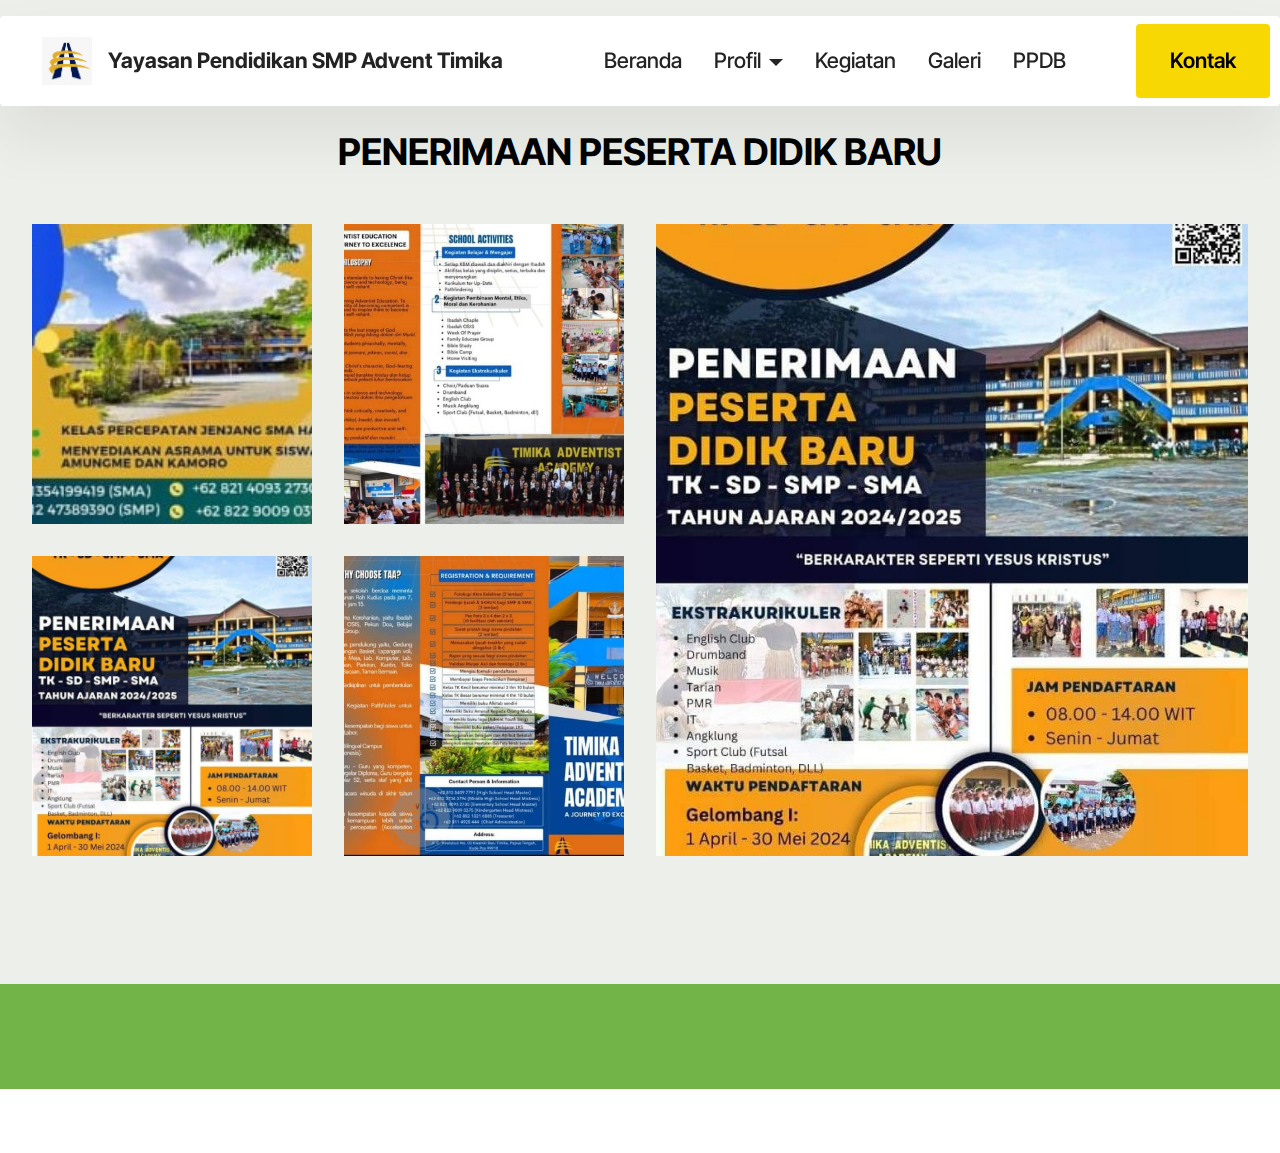
<file: page7.html>
<!DOCTYPE html>
<html  >
<head>
  <!-- Site made with Mobirise Website Builder v5.9.18, https://mobirise.com -->
  <meta charset="UTF-8">
  <meta http-equiv="X-UA-Compatible" content="IE=edge">
  <meta name="generator" content="Mobirise v5.9.18, mobirise.com">
  <meta name="viewport" content="width=device-width, initial-scale=1, minimum-scale=1">
  <link rel="shortcut icon" href="assets/images/screenshot-2024-05-27-200441-103x99.png" type="image/x-icon">
  <meta name="description" content="">
  
  
  <title>PPDB</title>
  <link rel="stylesheet" href="assets/web/assets/mobirise-icons2/mobirise2.css">
  <link rel="stylesheet" href="assets/bootstrap/css/bootstrap.min.css">
  <link rel="stylesheet" href="assets/bootstrap/css/bootstrap-grid.min.css">
  <link rel="stylesheet" href="assets/bootstrap/css/bootstrap-reboot.min.css">
  <link rel="stylesheet" href="assets/animatecss/animate.css">
  <link rel="stylesheet" href="assets/dropdown/css/style.css">
  <link rel="stylesheet" href="assets/theme/css/style.css">
  <link rel="preload" href="https://fonts.googleapis.com/css?family=Inter+Tight:100,200,300,400,500,600,700,800,900,100i,200i,300i,400i,500i,600i,700i,800i,900i&display=swap" as="style" onload="this.onload=null;this.rel='stylesheet'">
  <noscript><link rel="stylesheet" href="https://fonts.googleapis.com/css?family=Inter+Tight:100,200,300,400,500,600,700,800,900,100i,200i,300i,400i,500i,600i,700i,800i,900i&display=swap"></noscript>
  <link rel="preload" as="style" href="assets/mobirise/css/mbr-additional.css?v=n80mPq"><link rel="stylesheet" href="assets/mobirise/css/mbr-additional.css?v=n80mPq" type="text/css">

  
  
  
</head>
<body>
  
  <section data-bs-version="5.1" class="menu menu2 cid-uf0QRgUw03" once="menu" id="menu02-3n">
	

	<nav class="navbar navbar-dropdown navbar-fixed-top navbar-expand-lg">
		<div class="container">
			<div class="navbar-brand">
				<span class="navbar-logo">
					<a href="index.html">
						<img src="assets/images/screenshot-2024-05-27-200441-103x99.png" alt="Mobirise Website Builder" style="height: 3rem;">
					</a>
				</span>
				<span class="navbar-caption-wrap"><a class="navbar-caption text-black text-primary display-4" href="index.html">Yayasan Pendidikan SMP Advent Timika</a></span>
			</div>
			<button class="navbar-toggler" type="button" data-toggle="collapse" data-bs-toggle="collapse" data-target="#navbarSupportedContent" data-bs-target="#navbarSupportedContent" aria-controls="navbarNavAltMarkup" aria-expanded="false" aria-label="Toggle navigation">
				<div class="hamburger">
					<span></span>
					<span></span>
					<span></span>
					<span></span>
				</div>
			</button>
			<div class="collapse navbar-collapse" id="navbarSupportedContent">
				<ul class="navbar-nav nav-dropdown" data-app-modern-menu="true"><li class="nav-item">
						<a class="nav-link link text-black text-primary display-4" href="index.html">Beranda</a>
					</li>
					<li class="nav-item dropdown">
						<a class="nav-link link text-black text-primary dropdown-toggle display-4" href="index.html#features04-w" aria-expanded="true" data-toggle="dropdown-submenu" data-bs-toggle="dropdown" data-bs-auto-close="outside">Profil</a><div class="dropdown-menu" aria-labelledby="dropdown-973"><a class="text-black text-primary dropdown-item display-4" href="page2.html">Visi &amp; Misi<br></a><a class="text-black text-primary dropdown-item display-4" href="page9.html">Tujuan&nbsp;</a><a class="text-black text-primary dropdown-item display-4" href="page10.html">Falsafa</a><a class="text-black text-primary show dropdown-item display-4" href="page8.html">Struktur <br>Organisasi</a></div>
					</li>
					<li class="nav-item">
						<a class="nav-link link text-black text-primary display-4" href="page5.html">Kegiatan</a>
					</li><li class="nav-item"><a class="nav-link link text-black text-primary display-4" href="page4.html">Galeri</a></li><li class="nav-item"><a class="nav-link link text-black text-primary display-4" href="page7.html">PPDB</a></li></ul>
				
				<div class="navbar-buttons mbr-section-btn"><a class="btn btn-warning display-4" href="tel:0901322761">Kontak</a></div>
			</div>
		</div>
	</nav>
</section>

<section data-bs-version="5.1" class="gallery05 cid-uerSu2u2vV" id="gallery05-2t">
    

    
    
    <div class="container">
        <div class="row justify-content-center">
            <div class="col-md-12 content-head mb-5">
                <h1 class="mbr-section-title mbr-fonts-style mb-0 display-2"><strong>PENERIMAAN PESERTA DIDIK BARU</strong></h1>
                
            </div>
        </div>
        <div class="row justify-content-center  blockContent">
            <div class="col-12 col-lg-6">
                <div class="row">
                    <div class="col-xs-12 col-sm-12 col-md-6 col-lg-6 active">
                        <div class="item-wrapper">
                            <div class="item-img">
                                <img src="assets/images/whatsapp-image-2024-06-01-at-19.26.38-9397ddf4-596x198.jpeg" alt="Mobirise Website Builder" title="" data-slide-to="0" data-bs-slide-to="0" class="smallImage">
                            </div>

                        </div>
                    </div>
                    <div class="col-md-6 col-xs-12 col-sm-12 col-lg-6">
                        <div class="item-wrapper">
                            <div class="item-img">
                                <img src="assets/images/whatsapp-image-2024-06-01-at-19.26.39-9a081b62-596x454.jpeg" alt="Mobirise Website Builder" title="" data-slide-to="1" data-bs-slide-to="1" class="smallImage">
                            </div>

                        </div>
                    </div>
                    <div class="col-xs-12 col-sm-12 col-md-6 col-lg-6">
                        <div class="item-wrapper">
                            <div class="item-img">
                                <img src="assets/images/whatsapp-image-2024-06-01-at-19.26.42-b875b527-596x1060.jpg" alt="Mobirise Website Builder" title="" data-slide-to="2" data-bs-slide-to="2" class="smallImage">
                            </div>
                        </div>
                    </div>
                    <div class="col-xs-12 col-sm-12 col-md-6 col-lg-6">
                        <div class="item-wrapper">
                            <div class="item-img">
                                <img src="assets/images/whatsapp-image-2024-06-01-at-19.26.39-e7470405-596x462.jpeg" alt="Mobirise Website Builder" title="" data-slide-to="3" data-bs-slide-to="3" class="smallImage">
                            </div>
                        </div>
                    </div>
                </div>
            </div>
            <div class="col-12 col-lg-6">
                <div class="item-wrapper">
                    <div class="item-img ">
                        <img class="w-100 largeImage" src="assets/images/whatsapp-image-2024-06-01-at-19.26.42-b875b527-720x1280.jpeg" alt="Mobirise Website Builder" data-slide-to="3" data-bs-slide-to="3">
                    </div>

                </div>
            </div>
        </div>
    </div>
</section>

<section data-bs-version="5.1" class="footer4 cid-uf0RXJQz3v" once="footers" id="footer04-3r">

    

    

    <div class="container">
        <div class="media-container-row align-center mbr-white">
            <div class="col-12">
                <p class="mbr-text mb-0 mbr-fonts-style display-7">
                    © Copyright 2025 Yayasan Pendidikan Advent Timika&nbsp; - Blandina Kayame</p>
            </div>
        </div>
    </div>
</section><section class="display-7" style="padding: 0;align-items: center;justify-content: center;flex-wrap: wrap;    align-content: center;display: flex;position: relative;height: 4rem;"><a href="https://mobiri.se/3119017" style="flex: 1 1;height: 4rem;position: absolute;width: 100%;z-index: 1;"><img alt="" style="height: 4rem;" src="[data-uri]"></a><p style="margin: 0;text-align: center;" class="display-7">&#8204;</p><a style="z-index:1" href="https://mobirise.com/html-builder.html">HTML Website Builder</a></section><script src="assets/bootstrap/js/bootstrap.bundle.min.js"></script>  <script src="assets/smoothscroll/smooth-scroll.js"></script>  <script src="assets/ytplayer/index.js"></script>  <script src="assets/dropdown/js/navbar-dropdown.js"></script>  <script src="assets/theme/js/script.js"></script>  
  
  
  <input name="animation" type="hidden">
  </body>
</html>
</file>
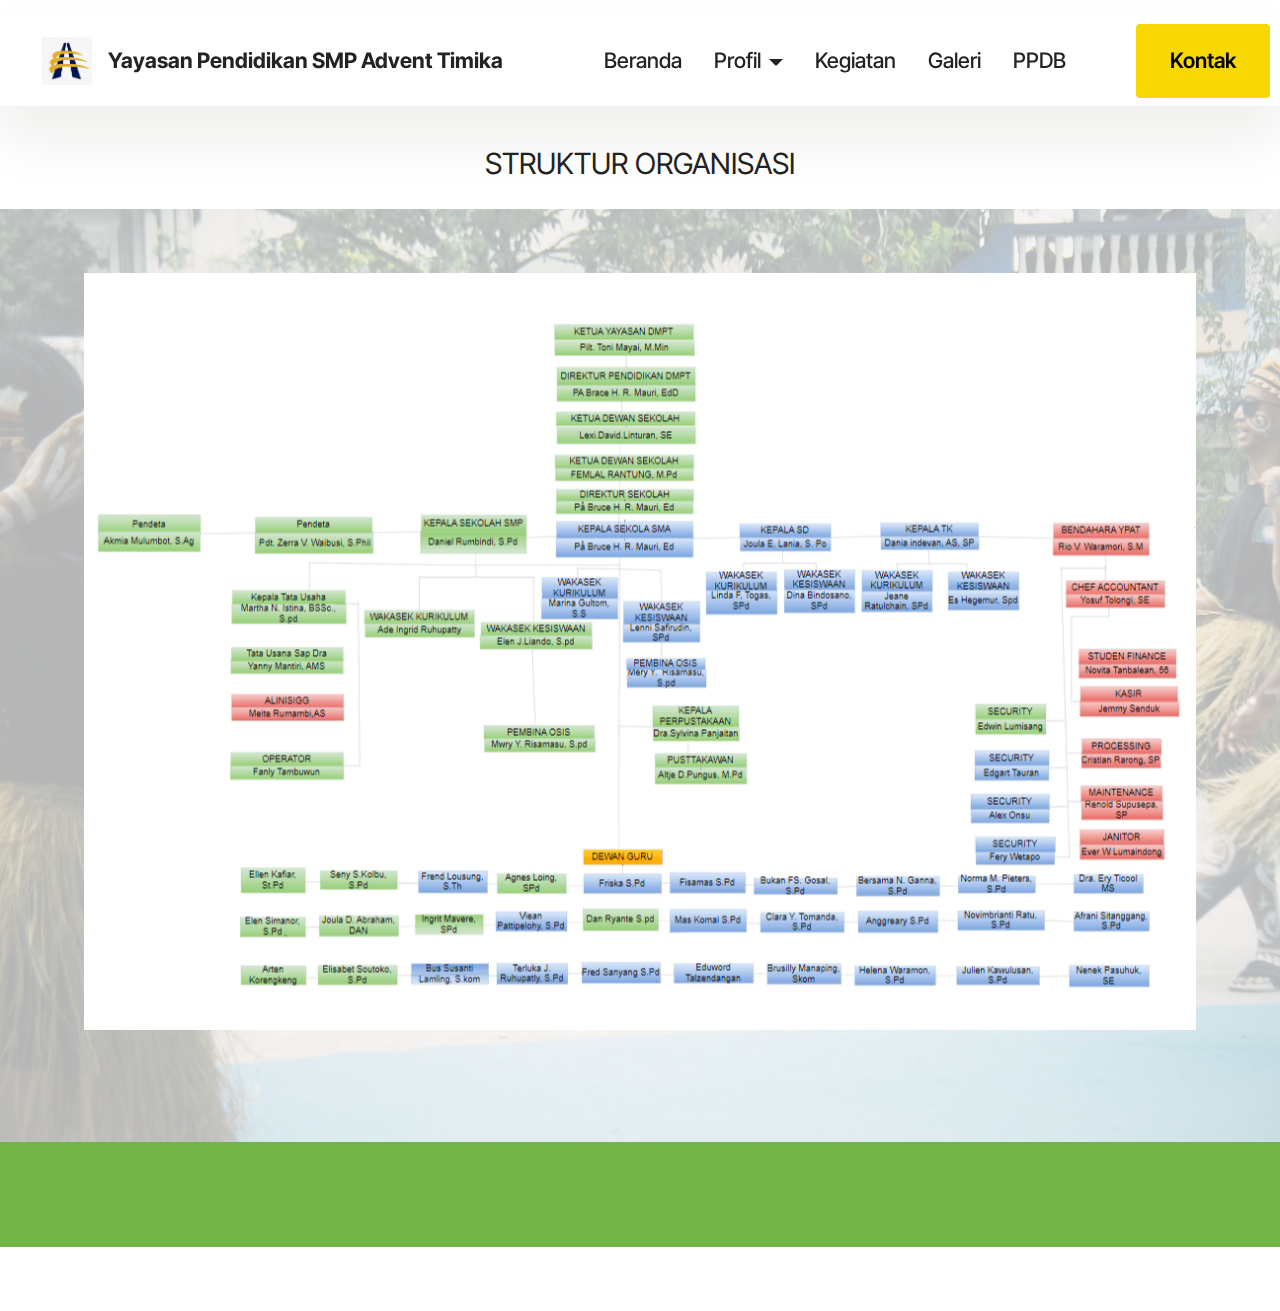
<file: page8.html>
<!DOCTYPE html>
<html  >
<head>
  <!-- Site made with Mobirise Website Builder v5.9.18, https://mobirise.com -->
  <meta charset="UTF-8">
  <meta http-equiv="X-UA-Compatible" content="IE=edge">
  <meta name="generator" content="Mobirise v5.9.18, mobirise.com">
  <meta name="viewport" content="width=device-width, initial-scale=1, minimum-scale=1">
  <link rel="shortcut icon" href="assets/images/screenshot-2024-05-27-200441-103x99.png" type="image/x-icon">
  <meta name="description" content="">
  
  
  <title>Struktur Organisasi</title>
  <link rel="stylesheet" href="assets/web/assets/mobirise-icons2/mobirise2.css">
  <link rel="stylesheet" href="assets/bootstrap/css/bootstrap.min.css">
  <link rel="stylesheet" href="assets/bootstrap/css/bootstrap-grid.min.css">
  <link rel="stylesheet" href="assets/bootstrap/css/bootstrap-reboot.min.css">
  <link rel="stylesheet" href="assets/animatecss/animate.css">
  <link rel="stylesheet" href="assets/dropdown/css/style.css">
  <link rel="stylesheet" href="assets/theme/css/style.css">
  <link rel="preload" href="https://fonts.googleapis.com/css?family=Inter+Tight:100,200,300,400,500,600,700,800,900,100i,200i,300i,400i,500i,600i,700i,800i,900i&display=swap" as="style" onload="this.onload=null;this.rel='stylesheet'">
  <noscript><link rel="stylesheet" href="https://fonts.googleapis.com/css?family=Inter+Tight:100,200,300,400,500,600,700,800,900,100i,200i,300i,400i,500i,600i,700i,800i,900i&display=swap"></noscript>
  <link rel="preload" as="style" href="assets/mobirise/css/mbr-additional.css?v=rQADCg"><link rel="stylesheet" href="assets/mobirise/css/mbr-additional.css?v=rQADCg" type="text/css">

  
  
  
</head>
<body>
  
  <section data-bs-version="5.1" class="menu menu2 cid-uf0QyfqR75" once="menu" id="menu02-3j">
	

	<nav class="navbar navbar-dropdown navbar-fixed-top navbar-expand-lg">
		<div class="container">
			<div class="navbar-brand">
				<span class="navbar-logo">
					<a href="index.html">
						<img src="assets/images/screenshot-2024-05-27-200441-103x99.png" alt="Mobirise Website Builder" style="height: 3rem;">
					</a>
				</span>
				<span class="navbar-caption-wrap"><a class="navbar-caption text-black text-primary display-4" href="index.html">Yayasan Pendidikan SMP Advent Timika</a></span>
			</div>
			<button class="navbar-toggler" type="button" data-toggle="collapse" data-bs-toggle="collapse" data-target="#navbarSupportedContent" data-bs-target="#navbarSupportedContent" aria-controls="navbarNavAltMarkup" aria-expanded="false" aria-label="Toggle navigation">
				<div class="hamburger">
					<span></span>
					<span></span>
					<span></span>
					<span></span>
				</div>
			</button>
			<div class="collapse navbar-collapse" id="navbarSupportedContent">
				<ul class="navbar-nav nav-dropdown" data-app-modern-menu="true"><li class="nav-item">
						<a class="nav-link link text-black text-primary display-4" href="index.html">Beranda</a>
					</li>
					<li class="nav-item dropdown">
						<a class="nav-link link text-black text-primary dropdown-toggle display-4" href="index.html#features04-w" aria-expanded="true" data-toggle="dropdown-submenu" data-bs-toggle="dropdown" data-bs-auto-close="outside">Profil</a><div class="dropdown-menu" aria-labelledby="dropdown-973"><a class="text-black text-primary dropdown-item display-4" href="page2.html">Visi &amp; Misi<br></a><a class="text-black text-primary dropdown-item display-4" href="page9.html">Tujuan&nbsp;</a><a class="text-black text-primary dropdown-item display-4" href="page10.html">Falsafa</a><a class="text-black text-primary show dropdown-item display-4" href="page8.html">Struktur <br>Organisasi</a></div>
					</li>
					<li class="nav-item">
						<a class="nav-link link text-black text-primary display-4" href="page5.html">Kegiatan</a>
					</li><li class="nav-item"><a class="nav-link link text-black text-primary display-4" href="page4.html">Galeri</a></li><li class="nav-item"><a class="nav-link link text-black text-primary display-4" href="page7.html">PPDB</a></li></ul>
				
				<div class="navbar-buttons mbr-section-btn"><a class="btn btn-warning display-4" href="tel:0901322761">Kontak</a></div>
			</div>
		</div>
	</nav>
</section>

<section data-bs-version="5.1" class="article11 cid-uf0wdF5Mvv" id="article11-32">
    

    
    
    <div class="container">
        <div class="row justify-content-center">
            <div class="title col-md-12 col-lg-10">
                
                <h4 class="mbr-section-subtitle align-center mbr-fonts-style mt-4 display-7">
                STRUKTUR ORGANISASI</h4>
                
            </div>
        </div>
    </div>
</section>

<section data-bs-version="5.1" class="image3 cid-uf0uvZhg8O" id="image3-2z">
    

    
    <div class="mbr-overlay" style="opacity: 0.7; background-color: rgb(255, 255, 255);">
    </div>

    <div class="container">
        <div class="row justify-content-center">
            <div class="col-12 col-lg-11">
                <div class="image-wrapper">
                    <img src="assets/images/screenshot-2024-06-07-173044-1240x767.png" alt="Mobirise Website Builder">
                    
                </div>
            </div>
        </div>
    </div>
</section>

<section data-bs-version="5.1" class="footer4 cid-uf0vkvHNZt" once="footers" id="footer04-30">

    

    

    <div class="container">
        <div class="media-container-row align-center mbr-white">
            <div class="col-12">
                <p class="mbr-text mb-0 mbr-fonts-style display-7">
                    © Copyright 2025 Yayasan Pendidikan Advent Timika&nbsp; - Blandina Kayame</p>
            </div>
        </div>
    </div>
</section><section class="display-7" style="padding: 0;align-items: center;justify-content: center;flex-wrap: wrap;    align-content: center;display: flex;position: relative;height: 4rem;"><a href="https://mobiri.se/3119017" style="flex: 1 1;height: 4rem;position: absolute;width: 100%;z-index: 1;"><img alt="" style="height: 4rem;" src="[data-uri]"></a><p style="margin: 0;text-align: center;" class="display-7">&#8204;</p><a style="z-index:1" href="https://mobirise.com/builder/no-code-website-builder.html">No Code Website Builder</a></section><script src="assets/bootstrap/js/bootstrap.bundle.min.js"></script>  <script src="assets/smoothscroll/smooth-scroll.js"></script>  <script src="assets/ytplayer/index.js"></script>  <script src="assets/dropdown/js/navbar-dropdown.js"></script>  <script src="assets/theme/js/script.js"></script>  
  
  
  <input name="animation" type="hidden">
  </body>
</html>
</file>
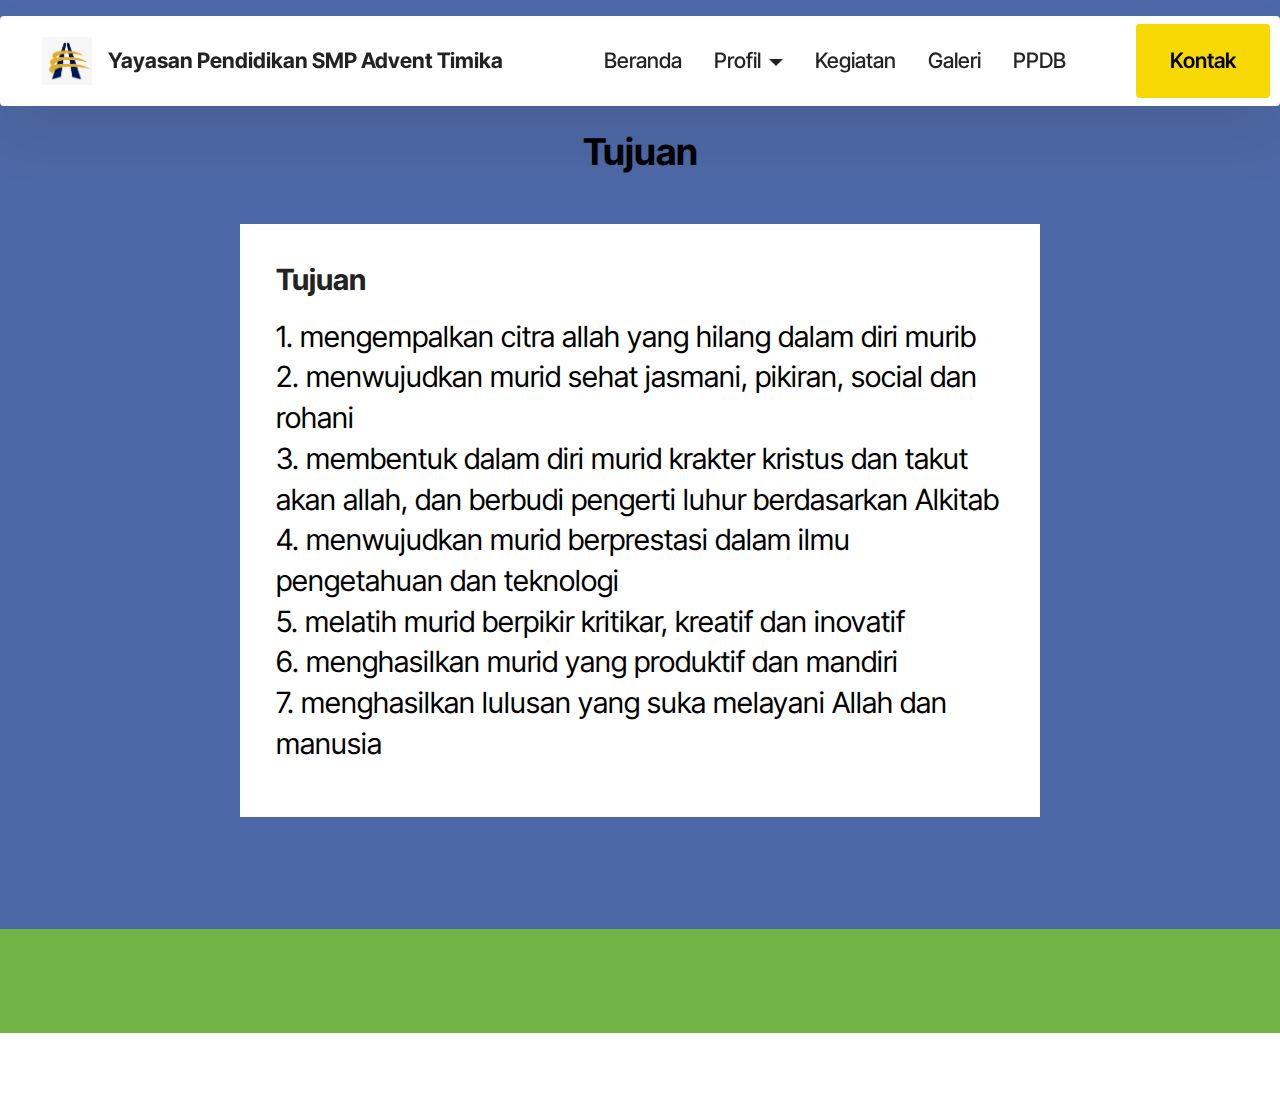
<file: page9.html>
<!DOCTYPE html>
<html  >
<head>
  <!-- Site made with Mobirise Website Builder v5.9.18, https://mobirise.com -->
  <meta charset="UTF-8">
  <meta http-equiv="X-UA-Compatible" content="IE=edge">
  <meta name="generator" content="Mobirise v5.9.18, mobirise.com">
  <meta name="viewport" content="width=device-width, initial-scale=1, minimum-scale=1">
  <link rel="shortcut icon" href="assets/images/screenshot-2024-05-27-200441-103x99.png" type="image/x-icon">
  <meta name="description" content="">
  
  
  <title>Tujuan</title>
  <link rel="stylesheet" href="assets/web/assets/mobirise-icons2/mobirise2.css">
  <link rel="stylesheet" href="assets/bootstrap/css/bootstrap.min.css">
  <link rel="stylesheet" href="assets/bootstrap/css/bootstrap-grid.min.css">
  <link rel="stylesheet" href="assets/bootstrap/css/bootstrap-reboot.min.css">
  <link rel="stylesheet" href="assets/animatecss/animate.css">
  <link rel="stylesheet" href="assets/dropdown/css/style.css">
  <link rel="stylesheet" href="assets/theme/css/style.css">
  <link rel="preload" href="https://fonts.googleapis.com/css?family=Inter+Tight:100,200,300,400,500,600,700,800,900,100i,200i,300i,400i,500i,600i,700i,800i,900i&display=swap" as="style" onload="this.onload=null;this.rel='stylesheet'">
  <noscript><link rel="stylesheet" href="https://fonts.googleapis.com/css?family=Inter+Tight:100,200,300,400,500,600,700,800,900,100i,200i,300i,400i,500i,600i,700i,800i,900i&display=swap"></noscript>
  <link rel="preload" as="style" href="assets/mobirise/css/mbr-additional.css?v=fezqoT"><link rel="stylesheet" href="assets/mobirise/css/mbr-additional.css?v=fezqoT" type="text/css">

  
  
  
</head>
<body>
  
  <section data-bs-version="5.1" class="menu menu2 cid-uf0QqasBr9" once="menu" id="menu02-3h">
	

	<nav class="navbar navbar-dropdown navbar-fixed-top navbar-expand-lg">
		<div class="container">
			<div class="navbar-brand">
				<span class="navbar-logo">
					<a href="index.html">
						<img src="assets/images/screenshot-2024-05-27-200441-103x99.png" alt="Mobirise Website Builder" style="height: 3rem;">
					</a>
				</span>
				<span class="navbar-caption-wrap"><a class="navbar-caption text-black text-primary display-4" href="index.html">Yayasan Pendidikan SMP Advent Timika</a></span>
			</div>
			<button class="navbar-toggler" type="button" data-toggle="collapse" data-bs-toggle="collapse" data-target="#navbarSupportedContent" data-bs-target="#navbarSupportedContent" aria-controls="navbarNavAltMarkup" aria-expanded="false" aria-label="Toggle navigation">
				<div class="hamburger">
					<span></span>
					<span></span>
					<span></span>
					<span></span>
				</div>
			</button>
			<div class="collapse navbar-collapse" id="navbarSupportedContent">
				<ul class="navbar-nav nav-dropdown" data-app-modern-menu="true"><li class="nav-item">
						<a class="nav-link link text-black text-primary display-4" href="index.html">Beranda</a>
					</li>
					<li class="nav-item dropdown">
						<a class="nav-link link text-black text-primary dropdown-toggle display-4" href="index.html#features04-w" aria-expanded="true" data-toggle="dropdown-submenu" data-bs-toggle="dropdown" data-bs-auto-close="outside">Profil</a><div class="dropdown-menu" aria-labelledby="dropdown-973"><a class="text-black text-primary dropdown-item display-4" href="page2.html">Visi &amp; Misi<br></a><a class="text-black text-primary dropdown-item display-4" href="page9.html">Tujuan&nbsp;</a><a class="text-black text-primary dropdown-item display-4" href="page10.html">Falsafa</a><a class="text-black text-primary show dropdown-item display-4" href="page8.html">Struktur <br>Organisasi</a></div>
					</li>
					<li class="nav-item">
						<a class="nav-link link text-black text-primary display-4" href="page5.html">Kegiatan</a>
					</li><li class="nav-item"><a class="nav-link link text-black text-primary display-4" href="page4.html">Galeri</a></li><li class="nav-item"><a class="nav-link link text-black text-primary display-4" href="page7.html">PPDB</a></li></ul>
				
				<div class="navbar-buttons mbr-section-btn"><a class="btn btn-warning display-4" href="tel:0901322761">Kontak</a></div>
			</div>
		</div>
	</nav>
</section>

<section data-bs-version="5.1" class="list05 cid-uf0EKDzPFo" id="list05-39">
    
    <div class="container-fluid">
        <div class="col-12 mb-5 content-head">
            <h3 class="mbr-section-title mbr-fonts-style align-center mb-0 display-2"><strong>Tujuan</strong></h3>
            
        </div>
        <div class="row justify-content-center ">
            <div class="col-12 col-lg-8">
                
                
                <div class="item features-without-image col-12 active">
                    <div class="item-wrapper">
                        <h5 class="mbr-card-title mbr-fonts-style mt-0 mb-3 display-5"><strong>Tujuan</strong></h5>
                        <p class="mbr-text mbr-fonts-style mt-0 mb-3 display-7">1. mengempalkan citra allah yang hilang dalam diri murib
<br>2. menwujudkan murid sehat jasmani, pikiran,  social dan<br>rohani
<br>3. membentuk dalam diri murid krakter kristus dan takut akan allah, dan berbudi pengerti luhur berdasarkan Alkitab
<br>4. menwujudkan murid berprestasi dalam ilmu pengetahuan  dan teknologi
<br>5. melatih murid berpikir kritikar, kreatif dan inovatif
<br>6. menghasilkan murid yang produktif dan mandiri
<br>7. menghasilkan lulusan yang suka melayani Allah  dan manusia&nbsp;<br></p>
                    </div>
                </div>
            </div>
        </div>
    </div>
</section>

<section data-bs-version="5.1" class="footer4 cid-uf0zQehjVi" once="footers" id="footer04-38">

    

    

    <div class="container">
        <div class="media-container-row align-center mbr-white">
            <div class="col-12">
                <p class="mbr-text mb-0 mbr-fonts-style display-7">
                    © Copyright 2025 Yayasan Pendidikan Advent Timika&nbsp; - Blandina Kayame</p>
            </div>
        </div>
    </div>
</section><section class="display-7" style="padding: 0;align-items: center;justify-content: center;flex-wrap: wrap;    align-content: center;display: flex;position: relative;height: 4rem;"><a href="https://mobiri.se/3119017" style="flex: 1 1;height: 4rem;position: absolute;width: 100%;z-index: 1;"><img alt="" style="height: 4rem;" src="[data-uri]"></a><p style="margin: 0;text-align: center;" class="display-7">&#8204;</p><a style="z-index:1" href="https://mobirise.com/drag-drop-website-builder.html">Drag & Drop Website Builder</a></section><script src="assets/bootstrap/js/bootstrap.bundle.min.js"></script>  <script src="assets/smoothscroll/smooth-scroll.js"></script>  <script src="assets/ytplayer/index.js"></script>  <script src="assets/dropdown/js/navbar-dropdown.js"></script>  <script src="assets/theme/js/script.js"></script>  
  
  
  <input name="animation" type="hidden">
  </body>
</html>
</file>
<file: assets/web/assets/mobirise-icons2/mobirise2.css>
@font-face {
  font-family: 'Moririse2';
  font-display: swap;
  src:  url('mobirise2.eot?f2bix4');
  src:  url('mobirise2.eot?f2bix4#iefix') format('embedded-opentype'),
    url('mobirise2.ttf?f2bix4') format('truetype'),
    url('mobirise2.woff?f2bix4') format('woff'),
    url('mobirise2.svg?f2bix4#mobirise2') format('svg');
  font-weight: normal;
  font-style: normal;
}

[class^="mobi-"], [class*=" mobi-"] {
  /* use !important to prevent issues with browser extensions that change fonts */
  font-family: 'Moririse2' !important;
  speak: none;
  font-style: normal;
  font-weight: normal;
  font-variant: normal;
  text-transform: none;
  line-height: 1;

  /* Better Font Rendering =========== */
  -webkit-font-smoothing: antialiased;
  -moz-osx-font-smoothing: grayscale;
}

.mobi-mbri-add-submenu:before {
  content: "\e900";
}
.mobi-mbri-alert:before {
  content: "\e901";
}
.mobi-mbri-align-center:before {
  content: "\e902";
}
.mobi-mbri-align-justify:before {
  content: "\e903";
}
.mobi-mbri-align-left:before {
  content: "\e904";
}
.mobi-mbri-align-right:before {
  content: "\e905";
}
.mobi-mbri-android:before {
  content: "\e906";
}
.mobi-mbri-apple:before {
  content: "\e907";
}
.mobi-mbri-arrow-down:before {
  content: "\e908";
}
.mobi-mbri-arrow-next:before {
  content: "\e909";
}
.mobi-mbri-arrow-prev:before {
  content: "\e90a";
}
.mobi-mbri-arrow-up:before {
  content: "\e90b";
}
.mobi-mbri-bold:before {
  content: "\e90c";
}
.mobi-mbri-bookmark:before {
  content: "\e90d";
}
.mobi-mbri-bootstrap:before {
  content: "\e90e";
}
.mobi-mbri-briefcase:before {
  content: "\e90f";
}
.mobi-mbri-browse:before {
  content: "\e910";
}
.mobi-mbri-bulleted-list:before {
  content: "\e911";
}
.mobi-mbri-calendar:before {
  content: "\e912";
}
.mobi-mbri-camera:before {
  content: "\e913";
}
.mobi-mbri-cart-add:before {
  content: "\e914";
}
.mobi-mbri-cart-full:before {
  content: "\e915";
}
.mobi-mbri-cash:before {
  content: "\e916";
}
.mobi-mbri-change-style:before {
  content: "\e917";
}
.mobi-mbri-chat:before {
  content: "\e918";
}
.mobi-mbri-clock:before {
  content: "\e919";
}
.mobi-mbri-close:before {
  content: "\e91a";
}
.mobi-mbri-cloud:before {
  content: "\e91b";
}
.mobi-mbri-code:before {
  content: "\e91c";
}
.mobi-mbri-contact-form:before {
  content: "\e91d";
}
.mobi-mbri-credit-card:before {
  content: "\e91e";
}
.mobi-mbri-cursor-click:before {
  content: "\e91f";
}
.mobi-mbri-cust-feedback:before {
  content: "\e920";
}
.mobi-mbri-database:before {
  content: "\e921";
}
.mobi-mbri-delivery:before {
  content: "\e922";
}
.mobi-mbri-desktop:before {
  content: "\e923";
}
.mobi-mbri-devices:before {
  content: "\e924";
}
.mobi-mbri-down:before {
  content: "\e925";
}
.mobi-mbri-download-2:before {
  content: "\e926";
}
.mobi-mbri-download:before {
  content: "\e927";
}
.mobi-mbri-drag-n-drop-2:before {
  content: "\e928";
}
.mobi-mbri-drag-n-drop:before {
  content: "\e929";
}
.mobi-mbri-edit-2:before {
  content: "\e92a";
}
.mobi-mbri-edit:before {
  content: "\e92b";
}
.mobi-mbri-error:before {
  content: "\e92c";
}
.mobi-mbri-extension:before {
  content: "\e92d";
}
.mobi-mbri-features:before {
  content: "\e92e";
}
.mobi-mbri-file:before {
  content: "\e92f";
}
.mobi-mbri-flag:before {
  content: "\e930";
}
.mobi-mbri-folder:before {
  content: "\e931";
}
.mobi-mbri-gift:before {
  content: "\e932";
}
.mobi-mbri-github:before {
  content: "\e933";
}
.mobi-mbri-globe-2:before {
  content: "\e934";
}
.mobi-mbri-globe:before {
  content: "\e935";
}
.mobi-mbri-growing-chart:before {
  content: "\e936";
}
.mobi-mbri-hearth:before {
  content: "\e937";
}
.mobi-mbri-help:before {
  content: "\e938";
}
.mobi-mbri-home:before {
  content: "\e939";
}
.mobi-mbri-hot-cup:before {
  content: "\e93a";
}
.mobi-mbri-idea:before {
  content: "\e93b";
}
.mobi-mbri-image-gallery:before {
  content: "\e93c";
}
.mobi-mbri-image-slider:before {
  content: "\e93d";
}
.mobi-mbri-info:before {
  content: "\e93e";
}
.mobi-mbri-italic:before {
  content: "\e93f";
}
.mobi-mbri-key:before {
  content: "\e940";
}
.mobi-mbri-laptop:before {
  content: "\e941";
}
.mobi-mbri-layers:before {
  content: "\e942";
}
.mobi-mbri-left-right:before {
  content: "\e943";
}
.mobi-mbri-left:before {
  content: "\e944";
}
.mobi-mbri-letter:before {
  content: "\e945";
}
.mobi-mbri-like:before {
  content: "\e946";
}
.mobi-mbri-link:before {
  content: "\e947";
}
.mobi-mbri-lock:before {
  content: "\e948";
}
.mobi-mbri-login:before {
  content: "\e949";
}
.mobi-mbri-logout:before {
  content: "\e94a";
}
.mobi-mbri-magic-stick:before {
  content: "\e94b";
}
.mobi-mbri-map-pin:before {
  content: "\e94c";
}
.mobi-mbri-menu:before {
  content: "\e94d";
}
.mobi-mbri-mobile-2:before {
  content: "\e94e";
}
.mobi-mbri-mobile-horizontal:before {
  content: "\e94f";
}
.mobi-mbri-mobile:before {
  content: "\e950";
}
.mobi-mbri-mobirise:before {
  content: "\e951";
}
.mobi-mbri-more-horizontal:before {
  content: "\e952";
}
.mobi-mbri-more-vertical:before {
  content: "\e953";
}
.mobi-mbri-music:before {
  content: "\e954";
}
.mobi-mbri-new-file:before {
  content: "\e955";
}
.mobi-mbri-numbered-list:before {
  content: "\e956";
}
.mobi-mbri-opened-folder:before {
  content: "\e957";
}
.mobi-mbri-pages:before {
  content: "\e958";
}
.mobi-mbri-paper-plane:before {
  content: "\e959";
}
.mobi-mbri-paperclip:before {
  content: "\e95a";
}
.mobi-mbri-phone:before {
  content: "\e95b";
}
.mobi-mbri-photo:before {
  content: "\e95c";
}
.mobi-mbri-photos:before {
  content: "\e95d";
}
.mobi-mbri-pin:before {
  content: "\e95e";
}
.mobi-mbri-play:before {
  content: "\e95f";
}
.mobi-mbri-plus:before {
  content: "\e960";
}
.mobi-mbri-preview:before {
  content: "\e961";
}
.mobi-mbri-print:before {
  content: "\e962";
}
.mobi-mbri-protect:before {
  content: "\e963";
}
.mobi-mbri-question:before {
  content: "\e964";
}
.mobi-mbri-quote-left:before {
  content: "\e965";
}
.mobi-mbri-quote-right:before {
  content: "\e966";
}
.mobi-mbri-redo:before {
  content: "\e967";
}
.mobi-mbri-refresh:before {
  content: "\e968";
}
.mobi-mbri-responsive-2:before {
  content: "\e969";
}
.mobi-mbri-responsive:before {
  content: "\e96a";
}
.mobi-mbri-right:before {
  content: "\e96b";
}
.mobi-mbri-rocket:before {
  content: "\e96c";
}
.mobi-mbri-sad-face:before {
  content: "\e96d";
}
.mobi-mbri-sale:before {
  content: "\e96e";
}
.mobi-mbri-save:before {
  content: "\e96f";
}
.mobi-mbri-search:before {
  content: "\e970";
}
.mobi-mbri-setting-2:before {
  content: "\e971";
}
.mobi-mbri-setting-3:before {
  content: "\e972";
}
.mobi-mbri-setting:before {
  content: "\e973";
}
.mobi-mbri-share:before {
  content: "\e974";
}
.mobi-mbri-shopping-bag:before {
  content: "\e975";
}
.mobi-mbri-shopping-basket:before {
  content: "\e976";
}
.mobi-mbri-shopping-cart:before {
  content: "\e977";
}
.mobi-mbri-sites:before {
  content: "\e978";
}
.mobi-mbri-smile-face:before {
  content: "\e979";
}
.mobi-mbri-speed:before {
  content: "\e97a";
}
.mobi-mbri-star:before {
  content: "\e97b";
}
.mobi-mbri-success:before {
  content: "\e97c";
}
.mobi-mbri-sun:before {
  content: "\e97d";
}
.mobi-mbri-sun2:before {
  content: "\e97e";
}
.mobi-mbri-tablet-vertical:before {
  content: "\e97f";
}
.mobi-mbri-tablet:before {
  content: "\e980";
}
.mobi-mbri-target:before {
  content: "\e981";
}
.mobi-mbri-timer:before {
  content: "\e982";
}
.mobi-mbri-to-ftp:before {
  content: "\e983";
}
.mobi-mbri-to-local-drive:before {
  content: "\e984";
}
.mobi-mbri-touch-swipe:before {
  content: "\e985";
}
.mobi-mbri-touch:before {
  content: "\e986";
}
.mobi-mbri-trash:before {
  content: "\e987";
}
.mobi-mbri-underline:before {
  content: "\e988";
}
.mobi-mbri-undo:before {
  content: "\e989";
}
.mobi-mbri-unlink:before {
  content: "\e98a";
}
.mobi-mbri-unlock:before {
  content: "\e98b";
}
.mobi-mbri-up-down:before {
  content: "\e98c";
}
.mobi-mbri-up:before {
  content: "\e98d";
}
.mobi-mbri-update:before {
  content: "\e98e";
}
.mobi-mbri-upload-2:before {
  content: "\e98f";
}
.mobi-mbri-upload:before {
  content: "\e990";
}
.mobi-mbri-user-2:before {
  content: "\e991";
}
.mobi-mbri-user:before {
  content: "\e992";
}
.mobi-mbri-users:before {
  content: "\e993";
}
.mobi-mbri-video-play:before {
  content: "\e994";
}
.mobi-mbri-video:before {
  content: "\e995";
}
.mobi-mbri-watch:before {
  content: "\e996";
}
.mobi-mbri-website-theme-2:before {
  content: "\e997";
}
.mobi-mbri-website-theme:before {
  content: "\e998";
}
.mobi-mbri-wifi:before {
  content: "\e999";
}
.mobi-mbri-windows:before {
  content: "\e99a";
}
.mobi-mbri-zoom-in:before {
  content: "\e99b";
}
.mobi-mbri-zoom-out:before {
  content: "\e99c";
}
</file>
<file: assets/parallax/jarallax.css>
.jarallax {
    position: relative;
    z-index: 0;
}
.jarallax > .jarallax-img {
    position: absolute;
    object-fit: cover;
    /* support for plugin https://github.com/bfred-it/object-fit-images */
    font-family: 'object-fit: cover;';
    top: 0;
    left: 0;
    width: 100%;
    height: 100%;
    z-index: -1;
}
</file>
<file: assets/dropdown/css/style.css>
.navbar-dropdown {
  left: 0;
  padding: 0;
  position: absolute;
  right: 0;
  top: 0;
  transition: all 0.45s ease;
  z-index: 1030;
  background: #282828; }
  .navbar-dropdown .navbar-logo {
    margin-right: 0.8rem;
    transition: margin 0.3s ease-in-out;
    vertical-align: middle; }
    .navbar-dropdown .navbar-logo img {
      height: 3.125rem;
      transition: all 0.3s ease-in-out; }
    .navbar-dropdown .navbar-logo.mbr-iconfont {
      font-size: 3.125rem;
      line-height: 3.125rem; }
  .navbar-dropdown .navbar-caption {
    font-weight: 700;
    white-space: normal;
    vertical-align: -4px;
    line-height: 3.125rem !important; }
    .navbar-dropdown .navbar-caption, .navbar-dropdown .navbar-caption:hover {
      color: inherit;
      text-decoration: none; }
  .navbar-dropdown .mbr-iconfont + .navbar-caption {
    vertical-align: -1px; }
  .navbar-dropdown.navbar-fixed-top {
    position: fixed; }
  .navbar-dropdown .navbar-brand span {
    vertical-align: -4px; }
  .navbar-dropdown.bg-color.transparent {
    background: none; }
  .navbar-dropdown.navbar-short .navbar-brand {
    padding: 0.625rem 0; }
    .navbar-dropdown.navbar-short .navbar-brand span {
      vertical-align: -1px; }
  .navbar-dropdown.navbar-short .navbar-caption {
    line-height: 2.375rem !important;
    vertical-align: -2px; }
  .navbar-dropdown.navbar-short .navbar-logo {
    margin-right: 0.5rem; }
    .navbar-dropdown.navbar-short .navbar-logo img {
      height: 2.375rem; }
    .navbar-dropdown.navbar-short .navbar-logo.mbr-iconfont {
      font-size: 2.375rem;
      line-height: 2.375rem; }
  .navbar-dropdown.navbar-short .mbr-table-cell {
    height: 3.625rem; }
  .navbar-dropdown .navbar-close {
    left: 0.6875rem;
    position: fixed;
    top: 0.75rem;
    z-index: 1000; }
  .navbar-dropdown .hamburger-icon {
    content: "";
    display: inline-block;
    vertical-align: middle;
    width: 16px;
    -webkit-box-shadow: 0 -6px 0 1px #282828,0 0 0 1px #282828,0 6px 0 1px #282828;
    -moz-box-shadow: 0 -6px 0 1px #282828,0 0 0 1px #282828,0 6px 0 1px #282828;
    box-shadow: 0 -6px 0 1px #282828,0 0 0 1px #282828,0 6px 0 1px #282828; }

.dropdown-menu .dropdown-toggle[data-toggle="dropdown-submenu"]::after {
  border-bottom: 0.35em solid transparent;
  border-left: 0.35em solid;
  border-right: 0;
  border-top: 0.35em solid transparent;
  margin-left: 0.3rem; }

.dropdown-menu .dropdown-item:focus {
  outline: 0; }

.nav-dropdown {
  font-size: 0.75rem;
  font-weight: 500;
  height: auto !important; }
  .nav-dropdown .nav-btn {
    padding-left: 1rem; }
  .nav-dropdown .link {
    margin: .667em 1.667em;
    font-weight: 500;
    padding: 0;
    transition: color .2s ease-in-out; }
    .nav-dropdown .link.dropdown-toggle {
      margin-right: 2.583em; }
      .nav-dropdown .link.dropdown-toggle::after {
        margin-left: .25rem;
        border-top: 0.35em solid;
        border-right: 0.35em solid transparent;
        border-left: 0.35em solid transparent;
        border-bottom: 0; }
      .nav-dropdown .link.dropdown-toggle[aria-expanded="true"] {
        margin: 0;
        padding: 0.667em 3.263em  0.667em 1.667em; }
  .nav-dropdown .link::after,
  .nav-dropdown .dropdown-item::after {
    color: inherit; }
  .nav-dropdown .btn {
    font-size: 0.75rem;
    font-weight: 700;
    letter-spacing: 0;
    margin-bottom: 0;
    padding-left: 1.25rem;
    padding-right: 1.25rem; }
  .nav-dropdown .dropdown-menu {
    border-radius: 0;
    border: 0;
    left: 0;
    margin: 0;
    padding-bottom: 1.25rem;
    padding-top: 1.25rem;
    position: relative; }
  .nav-dropdown .dropdown-submenu {
    margin-left: 0.125rem;
    top: 0; }
  .nav-dropdown .dropdown-item {
    font-weight: 500;
    line-height: 2;
    padding: 0.3846em 4.615em 0.3846em 1.5385em;
    position: relative;
    transition: color .2s ease-in-out, background-color .2s ease-in-out; }
    .nav-dropdown .dropdown-item::after {
      margin-top: -0.3077em;
      position: absolute;
      right: 1.1538em;
      top: 50%; }
    .nav-dropdown .dropdown-item:focus, .nav-dropdown .dropdown-item:hover {
      background: none; }

@media (max-width: 767px) {
  .nav-dropdown.navbar-toggleable-sm {
    bottom: 0;
    display: none;
    left: 0;
    overflow-x: hidden;
    position: fixed;
    top: 0;
    transform: translateX(-100%);
    -ms-transform: translateX(-100%);
    -webkit-transform: translateX(-100%);
    width: 18.75rem;
    z-index: 999; } }
.nav-dropdown.navbar-toggleable-xl {
  bottom: 0;
  display: none;
  left: 0;
  overflow-x: hidden;
  position: fixed;
  top: 0;
  transform: translateX(-100%);
  -ms-transform: translateX(-100%);
  -webkit-transform: translateX(-100%);
  width: 18.75rem;
  z-index: 999; }

.nav-dropdown-sm {
  display: block !important;
  overflow-x: hidden;
  overflow: auto;
  padding-top: 3.875rem; }
  .nav-dropdown-sm::after {
    content: "";
    display: block;
    height: 3rem;
    width: 100%; }
  .nav-dropdown-sm.collapse.in ~ .navbar-close {
    display: block !important; }
  .nav-dropdown-sm.collapsing, .nav-dropdown-sm.collapse.in {
    transform: translateX(0);
    -ms-transform: translateX(0);
    -webkit-transform: translateX(0);
    transition: all 0.25s ease-out;
    -webkit-transition: all 0.25s ease-out;
    background: #282828; }
  .nav-dropdown-sm.collapsing[aria-expanded="false"] {
    transform: translateX(-100%);
    -ms-transform: translateX(-100%);
    -webkit-transform: translateX(-100%); }
  .nav-dropdown-sm .nav-item {
    display: block;
    margin-left: 0 !important;
    padding-left: 0; }
  .nav-dropdown-sm .link,
  .nav-dropdown-sm .dropdown-item {
    border-top: 1px dotted rgba(255, 255, 255, 0.1);
    font-size: 0.8125rem;
    line-height: 1.6;
    margin: 0 !important;
    padding: 0.875rem 2.4rem 0.875rem 1.5625rem !important;
    position: relative;
    white-space: normal; }
    .nav-dropdown-sm .link:focus, .nav-dropdown-sm .link:hover,
    .nav-dropdown-sm .dropdown-item:focus,
    .nav-dropdown-sm .dropdown-item:hover {
      background: rgba(0, 0, 0, 0.2) !important;
      color: #c0a375; }
  .nav-dropdown-sm .nav-btn {
    position: relative;
    padding: 1.5625rem 1.5625rem 0 1.5625rem; }
    .nav-dropdown-sm .nav-btn::before {
      border-top: 1px dotted rgba(255, 255, 255, 0.1);
      content: "";
      left: 0;
      position: absolute;
      top: 0;
      width: 100%; }
    .nav-dropdown-sm .nav-btn + .nav-btn {
      padding-top: 0.625rem; }
      .nav-dropdown-sm .nav-btn + .nav-btn::before {
        display: none; }
  .nav-dropdown-sm .btn {
    padding: 0.625rem 0; }
  .nav-dropdown-sm .dropdown-toggle[data-toggle="dropdown-submenu"]::after {
    margin-left: .25rem;
    border-top: 0.35em solid;
    border-right: 0.35em solid transparent;
    border-left: 0.35em solid transparent;
    border-bottom: 0; }
  .nav-dropdown-sm .dropdown-toggle[data-toggle="dropdown-submenu"][aria-expanded="true"]::after {
    border-top: 0;
    border-right: 0.35em solid transparent;
    border-left: 0.35em solid transparent;
    border-bottom: 0.35em solid; }
  .nav-dropdown-sm .dropdown-menu {
    margin: 0;
    padding: 0;
    position: relative;
    top: 0;
    left: 0;
    width: 100%;
    border: 0;
    float: none;
    border-radius: 0;
    background: none; }
  .nav-dropdown-sm .dropdown-submenu {
    left: 100%;
    margin-left: 0.125rem;
    margin-top: -1.25rem;
    top: 0; }

.navbar-toggleable-sm .nav-dropdown .dropdown-menu {
  position: absolute; }

.navbar-toggleable-sm .nav-dropdown .dropdown-submenu {
  left: 100%;
  margin-left: 0.125rem;
  margin-top: -1.25rem;
  top: 0; }

.navbar-toggleable-sm.opened .nav-dropdown .dropdown-menu {
  position: relative; }

.navbar-toggleable-sm.opened .nav-dropdown .dropdown-submenu {
  left: 0;
  margin-left: 00rem;
  margin-top: 0rem;
  top: 0; }

.is-builder .nav-dropdown.collapsing {
  transition: none !important; }
</file>
<file: assets/socicon/css/styles.css>
@charset "UTF-8";

@font-face {
  font-family: 'Socicon';
  src:  url('../fonts/socicon.eot');
  src:  url('../fonts/socicon.eot?#iefix') format('embedded-opentype'),
    url('../fonts/socicon.woff2') format('woff2'),
    url('../fonts/socicon.ttf') format('truetype'),
    url('../fonts/socicon.woff') format('woff'),
    url('../fonts/socicon.svg#socicon') format('svg');
  font-weight: normal;
  font-style: normal;
  font-display: swap;
}

[data-icon]:before {
  font-family: "socicon" !important;
  content: attr(data-icon);
  font-style: normal !important;
  font-weight: normal !important;
  font-variant: normal !important;
  text-transform: none !important;
  speak: none;
  line-height: 1;
  -webkit-font-smoothing: antialiased;
  -moz-osx-font-smoothing: grayscale;
}

[class^="socicon-"], [class*=" socicon-"] {
  /* use !important to prevent issues with browser extensions that change fonts */
  font-family: 'Socicon' !important;
  speak: none;
  font-style: normal;
  font-weight: normal;
  font-variant: normal;
  text-transform: none;
  line-height: 1;

  /* Better Font Rendering =========== */
  -webkit-font-smoothing: antialiased;
  -moz-osx-font-smoothing: grayscale;
}

.socicon-500px:before {
  content: "\e000";
}
.socicon-8tracks:before {
  content: "\e001";
}
.socicon-airbnb:before {
  content: "\e002";
}
.socicon-alliance:before {
  content: "\e003";
}
.socicon-amazon:before {
  content: "\e004";
}
.socicon-amplement:before {
  content: "\e005";
}
.socicon-android:before {
  content: "\e006";
}
.socicon-angellist:before {
  content: "\e007";
}
.socicon-apple:before {
  content: "\e008";
}
.socicon-appnet:before {
  content: "\e009";
}
.socicon-baidu:before {
  content: "\e00a";
}
.socicon-bandcamp:before {
  content: "\e00b";
}
.socicon-battlenet:before {
  content: "\e00c";
}
.socicon-mixer:before {
  content: "\e00d";
}
.socicon-bebee:before {
  content: "\e00e";
}
.socicon-bebo:before {
  content: "\e00f";
}
.socicon-behance:before {
  content: "\e010";
}
.socicon-blizzard:before {
  content: "\e011";
}
.socicon-blogger:before {
  content: "\e012";
}
.socicon-buffer:before {
  content: "\e013";
}
.socicon-chrome:before {
  content: "\e014";
}
.socicon-coderwall:before {
  content: "\e015";
}
.socicon-curse:before {
  content: "\e016";
}
.socicon-dailymotion:before {
  content: "\e017";
}
.socicon-deezer:before {
  content: "\e018";
}
.socicon-delicious:before {
  content: "\e019";
}
.socicon-deviantart:before {
  content: "\e01a";
}
.socicon-diablo:before {
  content: "\e01b";
}
.socicon-digg:before {
  content: "\e01c";
}
.socicon-discord:before {
  content: "\e01d";
}
.socicon-disqus:before {
  content: "\e01e";
}
.socicon-douban:before {
  content: "\e01f";
}
.socicon-draugiem:before {
  content: "\e020";
}
.socicon-dribbble:before {
  content: "\e021";
}
.socicon-drupal:before {
  content: "\e022";
}
.socicon-ebay:before {
  content: "\e023";
}
.socicon-ello:before {
  content: "\e024";
}
.socicon-endomodo:before {
  content: "\e025";
}
.socicon-envato:before {
  content: "\e026";
}
.socicon-etsy:before {
  content: "\e027";
}
.socicon-facebook:before {
  content: "\e028";
}
.socicon-feedburner:before {
  content: "\e029";
}
.socicon-filmweb:before {
  content: "\e02a";
}
.socicon-firefox:before {
  content: "\e02b";
}
.socicon-flattr:before {
  content: "\e02c";
}
.socicon-flickr:before {
  content: "\e02d";
}
.socicon-formulr:before {
  content: "\e02e";
}
.socicon-forrst:before {
  content: "\e02f";
}
.socicon-foursquare:before {
  content: "\e030";
}
.socicon-friendfeed:before {
  content: "\e031";
}
.socicon-github:before {
  content: "\e032";
}
.socicon-goodreads:before {
  content: "\e033";
}
.socicon-google:before {
  content: "\e034";
}
.socicon-googlescholar:before {
  content: "\e035";
}
.socicon-googlegroups:before {
  content: "\e036";
}
.socicon-googlephotos:before {
  content: "\e037";
}
.socicon-googleplus:before {
  content: "\e038";
}
.socicon-grooveshark:before {
  content: "\e039";
}
.socicon-hackerrank:before {
  content: "\e03a";
}
.socicon-hearthstone:before {
  content: "\e03b";
}
.socicon-hellocoton:before {
  content: "\e03c";
}
.socicon-heroes:before {
  content: "\e03d";
}
.socicon-smashcast:before {
  content: "\e03e";
}
.socicon-horde:before {
  content: "\e03f";
}
.socicon-houzz:before {
  content: "\e040";
}
.socicon-icq:before {
  content: "\e041";
}
.socicon-identica:before {
  content: "\e042";
}
.socicon-imdb:before {
  content: "\e043";
}
.socicon-instagram:before {
  content: "\e044";
}
.socicon-issuu:before {
  content: "\e045";
}
.socicon-istock:before {
  content: "\e046";
}
.socicon-itunes:before {
  content: "\e047";
}
.socicon-keybase:before {
  content: "\e048";
}
.socicon-lanyrd:before {
  content: "\e049";
}
.socicon-lastfm:before {
  content: "\e04a";
}
.socicon-line:before {
  content: "\e04b";
}
.socicon-linkedin:before {
  content: "\e04c";
}
.socicon-livejournal:before {
  content: "\e04d";
}
.socicon-lyft:before {
  content: "\e04e";
}
.socicon-macos:before {
  content: "\e04f";
}
.socicon-mail:before {
  content: "\e050";
}
.socicon-medium:before {
  content: "\e051";
}
.socicon-meetup:before {
  content: "\e052";
}
.socicon-mixcloud:before {
  content: "\e053";
}
.socicon-modelmayhem:before {
  content: "\e054";
}
.socicon-mumble:before {
  content: "\e055";
}
.socicon-myspace:before {
  content: "\e056";
}
.socicon-newsvine:before {
  content: "\e057";
}
.socicon-nintendo:before {
  content: "\e058";
}
.socicon-npm:before {
  content: "\e059";
}
.socicon-odnoklassniki:before {
  content: "\e05a";
}
.socicon-openid:before {
  content: "\e05b";
}
.socicon-opera:before {
  content: "\e05c";
}
.socicon-outlook:before {
  content: "\e05d";
}
.socicon-overwatch:before {
  content: "\e05e";
}
.socicon-patreon:before {
  content: "\e05f";
}
.socicon-paypal:before {
  content: "\e060";
}
.socicon-periscope:before {
  content: "\e061";
}
.socicon-persona:before {
  content: "\e062";
}
.socicon-pinterest:before {
  content: "\e063";
}
.socicon-play:before {
  content: "\e064";
}
.socicon-player:before {
  content: "\e065";
}
.socicon-playstation:before {
  content: "\e066";
}
.socicon-pocket:before {
  content: "\e067";
}
.socicon-qq:before {
  content: "\e068";
}
.socicon-quora:before {
  content: "\e069";
}
.socicon-raidcall:before {
  content: "\e06a";
}
.socicon-ravelry:before {
  content: "\e06b";
}
.socicon-reddit:before {
  content: "\e06c";
}
.socicon-renren:before {
  content: "\e06d";
}
.socicon-researchgate:before {
  content: "\e06e";
}
.socicon-residentadvisor:before {
  content: "\e06f";
}
.socicon-reverbnation:before {
  content: "\e070";
}
.socicon-rss:before {
  content: "\e071";
}
.socicon-sharethis:before {
  content: "\e072";
}
.socicon-skype:before {
  content: "\e073";
}
.socicon-slideshare:before {
  content: "\e074";
}
.socicon-smugmug:before {
  content: "\e075";
}
.socicon-snapchat:before {
  content: "\e076";
}
.socicon-songkick:before {
  content: "\e077";
}
.socicon-soundcloud:before {
  content: "\e078";
}
.socicon-spotify:before {
  content: "\e079";
}
.socicon-stackexchange:before {
  content: "\e07a";
}
.socicon-stackoverflow:before {
  content: "\e07b";
}
.socicon-starcraft:before {
  content: "\e07c";
}
.socicon-stayfriends:before {
  content: "\e07d";
}
.socicon-steam:before {
  content: "\e07e";
}
.socicon-storehouse:before {
  content: "\e07f";
}
.socicon-strava:before {
  content: "\e080";
}
.socicon-streamjar:before {
  content: "\e081";
}
.socicon-stumbleupon:before {
  content: "\e082";
}
.socicon-swarm:before {
  content: "\e083";
}
.socicon-teamspeak:before {
  content: "\e084";
}
.socicon-teamviewer:before {
  content: "\e085";
}
.socicon-technorati:before {
  content: "\e086";
}
.socicon-telegram:before {
  content: "\e087";
}
.socicon-tripadvisor:before {
  content: "\e088";
}
.socicon-tripit:before {
  content: "\e089";
}
.socicon-triplej:before {
  content: "\e08a";
}
.socicon-tumblr:before {
  content: "\e08b";
}
.socicon-twitch:before {
  content: "\e08c";
}
.socicon-twitter:before {
  content: "\e08d";
}
.socicon-uber:before {
  content: "\e08e";
}
.socicon-ventrilo:before {
  content: "\e08f";
}
.socicon-viadeo:before {
  content: "\e090";
}
.socicon-viber:before {
  content: "\e091";
}
.socicon-viewbug:before {
  content: "\e092";
}
.socicon-vimeo:before {
  content: "\e093";
}
.socicon-vine:before {
  content: "\e094";
}
.socicon-vkontakte:before {
  content: "\e095";
}
.socicon-warcraft:before {
  content: "\e096";
}
.socicon-wechat:before {
  content: "\e097";
}
.socicon-weibo:before {
  content: "\e098";
}
.socicon-whatsapp:before {
  content: "\e099";
}
.socicon-wikipedia:before {
  content: "\e09a";
}
.socicon-windows:before {
  content: "\e09b";
}
.socicon-wordpress:before {
  content: "\e09c";
}
.socicon-wykop:before {
  content: "\e09d";
}
.socicon-xbox:before {
  content: "\e09e";
}
.socicon-xing:before {
  content: "\e09f";
}
.socicon-yahoo:before {
  content: "\e0a0";
}
.socicon-yammer:before {
  content: "\e0a1";
}
.socicon-yandex:before {
  content: "\e0a2";
}
.socicon-yelp:before {
  content: "\e0a3";
}
.socicon-younow:before {
  content: "\e0a4";
}
.socicon-youtube:before {
  content: "\e0a5";
}
.socicon-zapier:before {
  content: "\e0a6";
}
.socicon-zerply:before {
  content: "\e0a7";
}
.socicon-zomato:before {
  content: "\e0a8";
}
.socicon-zynga:before {
  content: "\e0a9";
}
.socicon-spreadshirt:before {
  content: "\e901";
}
.socicon-gamejolt:before {
  content: "\e902";
}
.socicon-trello:before {
  content: "\e903";
}
.socicon-tunein:before {
  content: "\e904";
}
.socicon-bloglovin:before {
  content: "\e905";
}
.socicon-gamewisp:before {
  content: "\e906";
}
.socicon-messenger:before {
  content: "\e907";
}
.socicon-pandora:before {
  content: "\e908";
}
.socicon-augment:before {
  content: "\e909";
}
.socicon-bitbucket:before {
  content: "\e90a";
}
.socicon-fyuse:before {
  content: "\e90b";
}
.socicon-yt-gaming:before {
  content: "\e90c";
}
.socicon-sketchfab:before {
  content: "\e90d";
}
.socicon-mobcrush:before {
  content: "\e90e";
}
.socicon-microsoft:before {
  content: "\e90f";
}
.socicon-realtor:before {
  content: "\e910";
}
.socicon-tidal:before {
  content: "\e911";
}
.socicon-qobuz:before {
  content: "\e912";
}
.socicon-natgeo:before {
  content: "\e913";
}
.socicon-mastodon:before {
  content: "\e914";
}
.socicon-unsplash:before {
  content: "\e915";
}
.socicon-homeadvisor:before {
  content: "\e916";
}
.socicon-angieslist:before {
  content: "\e917";
}
.socicon-codepen:before {
  content: "\e918";
}
.socicon-slack:before {
  content: "\e919";
}
.socicon-openaigym:before {
  content: "\e91a";
}
.socicon-logmein:before {
  content: "\e91b";
}
.socicon-fiverr:before {
  content: "\e91c";
}
.socicon-gotomeeting:before {
  content: "\e91d";
}
.socicon-aliexpress:before {
  content: "\e91e";
}
.socicon-guru:before {
  content: "\e91f";
}
.socicon-appstore:before {
  content: "\e920";
}
.socicon-homes:before {
  content: "\e921";
}
.socicon-zoom:before {
  content: "\e922";
}
.socicon-alibaba:before {
  content: "\e923";
}
.socicon-craigslist:before {
  content: "\e924";
}
.socicon-wix:before {
  content: "\e925";
}
.socicon-redfin:before {
  content: "\e926";
}
.socicon-googlecalendar:before {
  content: "\e927";
}
.socicon-shopify:before {
  content: "\e928";
}
.socicon-freelancer:before {
  content: "\e929";
}
.socicon-seedrs:before {
  content: "\e92a";
}
.socicon-bing:before {
  content: "\e92b";
}
.socicon-doodle:before {
  content: "\e92c";
}
.socicon-bonanza:before {
  content: "\e92d";
}
.socicon-squarespace:before {
  content: "\e92e";
}
.socicon-toptal:before {
  content: "\e92f";
}
.socicon-gust:before {
  content: "\e930";
}
.socicon-ask:before {
  content: "\e931";
}
.socicon-trulia:before {
  content: "\e932";
}
.socicon-loomly:before {
  content: "\e933";
}
.socicon-ghost:before {
  content: "\e934";
}
.socicon-upwork:before {
  content: "\e935";
}
.socicon-fundable:before {
  content: "\e936";
}
.socicon-booking:before {
  content: "\e937";
}
.socicon-googlemaps:before {
  content: "\e938";
}
.socicon-zillow:before {
  content: "\e939";
}
.socicon-niconico:before {
  content: "\e93a";
}
.socicon-toneden:before {
  content: "\e93b";
}
.socicon-crunchbase:before {
  content: "\e93c";
}
.socicon-homefy:before {
  content: "\e93d";
}
.socicon-calendly:before {
  content: "\e93e";
}
.socicon-livemaster:before {
  content: "\e93f";
}
.socicon-udemy:before {
  content: "\e940";
}
.socicon-codered:before {
  content: "\e941";
}
.socicon-origin:before {
  content: "\e942";
}
.socicon-nextdoor:before {
  content: "\e943";
}
.socicon-portfolio:before {
  content: "\e944";
}
.socicon-instructables:before {
  content: "\e945";
}
.socicon-gitlab:before {
  content: "\e946";
}
.socicon-hackernews:before {
  content: "\e947";
}
.socicon-smashwords:before {
  content: "\e948";
}
.socicon-kobo:before {
  content: "\e949";
}
.socicon-bookbub:before {
  content: "\e94a";
}
.socicon-mailru:before {
  content: "\e94b";
}
.socicon-moddb:before {
  content: "\e94c";
}
.socicon-indiedb:before {
  content: "\e94d";
}
.socicon-traxsource:before {
  content: "\e94e";
}
.socicon-gamefor:before {
  content: "\e94f";
}
.socicon-pixiv:before {
  content: "\e950";
}
.socicon-myanimelist:before {
  content: "\e951";
}
.socicon-blackberry:before {
  content: "\e952";
}
.socicon-wickr:before {
  content: "\e953";
}
.socicon-spip:before {
  content: "\e954";
}
.socicon-napster:before {
  content: "\e955";
}
.socicon-beatport:before {
  content: "\e956";
}
.socicon-hackerone:before {
  content: "\e957";
}
.socicon-internet:before {
  content: "\e958";
}
.socicon-ubuntu:before {
  content: "\e959";
}
.socicon-artstation:before {
  content: "\e95a";
}
.socicon-invision:before {
  content: "\e95b";
}
.socicon-torial:before {
  content: "\e95c";
}
.socicon-collectorz:before {
  content: "\e95d";
}
.socicon-seenthis:before {
  content: "\e95e";
}
.socicon-googleplaymusic:before {
  content: "\e95f";
}
.socicon-debian:before {
  content: "\e960";
}
.socicon-filmfreeway:before {
  content: "\e961";
}
.socicon-gnome:before {
  content: "\e962";
}
.socicon-itchio:before {
  content: "\e963";
}
.socicon-jamendo:before {
  content: "\e964";
}
.socicon-mix:before {
  content: "\e965";
}
.socicon-sharepoint:before {
  content: "\e966";
}
.socicon-tinder:before {
  content: "\e967";
}
.socicon-windguru:before {
  content: "\e968";
}
.socicon-cdbaby:before {
  content: "\e969";
}
.socicon-elementaryos:before {
  content: "\e96a";
}
.socicon-stage32:before {
  content: "\e96b";
}
.socicon-tiktok:before {
  content: "\e96c";
}
.socicon-gitter:before {
  content: "\e96d";
}
.socicon-letterboxd:before {
  content: "\e96e";
}
.socicon-threema:before {
  content: "\e96f";
}
.socicon-splice:before {
  content: "\e970";
}
.socicon-metapop:before {
  content: "\e971";
}
.socicon-naver:before {
  content: "\e972";
}
.socicon-remote:before {
  content: "\e973";
}
.socicon-flipboard:before {
  content: "\e974";
}
.socicon-googlehangouts:before {
  content: "\e975";
}
.socicon-dlive:before {
  content: "\e976";
}
.socicon-vsco:before {
  content: "\e977";
}
.socicon-stitcher:before {
  content: "\e978";
}
.socicon-avvo:before {
  content: "\e979";
}
.socicon-redbubble:before {
  content: "\e97a";
}
.socicon-society6:before {
  content: "\e97b";
}
.socicon-zazzle:before {
  content: "\e97c";
}
.socicon-eitaa:before {
  content: "\e97d";
}
.socicon-soroush:before {
  content: "\e97e";
}
.socicon-bale:before {
  content: "\e97f";
}
</file>
<file: assets/theme/css/style.css>
@charset "UTF-8";
section {
  background-color: #ffffff;
}

body {
  font-style: normal;
  line-height: 1.5;
  font-weight: 400;
  color: #232323;
  position: relative;
}

button {
  background-color: transparent;
  border-color: transparent;
}

.embla__button,
.carousel-control {
  background-color: #edefea !important;
  opacity: 0.8 !important;
  color: #464845 !important;
  border-color: #edefea !important;
}

.carousel .close,
.modalWindow .close {
  background-color: #edefea !important;
  color: #464845 !important;
  border-color: #edefea !important;
  opacity: 0.8 !important;
}

.carousel .close:hover,
.modalWindow .close:hover {
  opacity: 1 !important;
}

.carousel-indicators li {
  background-color: #edefea !important;
  border: 2px solid #464845 !important;
}

.carousel-indicators li:hover,
.carousel-indicators li:active {
  opacity: 0.8 !important;
}

.embla__button:hover,
.carousel-control:hover {
  background-color: #edefea !important;
  opacity: 1 !important;
}

.modalWindow-video-container {
  height: 80%;
}

section,
.container,
.container-fluid {
  position: relative;
  word-wrap: break-word;
}

a.mbr-iconfont:hover {
  text-decoration: none;
}

.article .lead p,
.article .lead ul,
.article .lead ol,
.article .lead pre,
.article .lead blockquote {
  margin-bottom: 0;
}

a {
  font-style: normal;
  font-weight: 400;
  cursor: pointer;
}
a, a:hover {
  text-decoration: none;
}

.mbr-section-title {
  font-style: normal;
  line-height: 1.3;
}

.mbr-section-subtitle {
  line-height: 1.3;
}

.mbr-text {
  font-style: normal;
  line-height: 1.7;
}

h1,
h2,
h3,
h4,
h5,
h6,
.display-1,
.display-2,
.display-4,
.display-5,
.display-7,
span,
p,
a {
  line-height: 1;
  word-break: break-word;
  word-wrap: break-word;
  font-weight: 400;
}

b,
strong {
  font-weight: bold;
}

input:-webkit-autofill, input:-webkit-autofill:hover, input:-webkit-autofill:focus, input:-webkit-autofill:active {
  transition-delay: 9999s;
  -webkit-transition-property: background-color, color;
  transition-property: background-color, color;
}

textarea[type=hidden] {
  display: none;
}

section {
  background-position: 50% 50%;
  background-repeat: no-repeat;
  background-size: cover;
}
section .mbr-background-video,
section .mbr-background-video-preview {
  position: absolute;
  bottom: 0;
  left: 0;
  right: 0;
  top: 0;
}

.hidden {
  visibility: hidden;
}

.mbr-z-index20 {
  z-index: 20;
}

/*! Base colors */
.mbr-white {
  color: #ffffff;
}

.mbr-black {
  color: #111111;
}

.mbr-bg-white {
  background-color: #ffffff;
}

.mbr-bg-black {
  background-color: #000000;
}

/*! Text-aligns */
.align-left {
  text-align: left;
}

.align-center {
  text-align: center;
}

.align-right {
  text-align: right;
}

/*! Font-weight  */
.mbr-light {
  font-weight: 300;
}

.mbr-regular {
  font-weight: 400;
}

.mbr-semibold {
  font-weight: 500;
}

.mbr-bold {
  font-weight: 700;
}

/*! Media  */
.media-content {
  flex-basis: 100%;
}

.media-container-row {
  display: flex;
  flex-direction: row;
  flex-wrap: wrap;
  justify-content: center;
  align-content: center;
  align-items: start;
}
.media-container-row .media-size-item {
  width: 400px;
}

.media-container-column {
  display: flex;
  flex-direction: column;
  flex-wrap: wrap;
  justify-content: center;
  align-content: center;
  align-items: stretch;
}
.media-container-column > * {
  width: 100%;
}

@media (min-width: 992px) {
  .media-container-row {
    flex-wrap: nowrap;
  }
}
figure {
  margin-bottom: 0;
  overflow: hidden;
}

figure[mbr-media-size] {
  transition: width 0.1s;
}

img,
iframe {
  display: block;
  width: 100%;
}

.card {
  background-color: transparent;
  border: none;
}

.card-box {
  width: 100%;
}

.card-img {
  text-align: center;
  flex-shrink: 0;
  -webkit-flex-shrink: 0;
}

.media {
  max-width: 100%;
  margin: 0 auto;
}

.mbr-figure {
  align-self: center;
}

.media-container > div {
  max-width: 100%;
}

.mbr-figure img,
.card-img img {
  width: 100%;
}

@media (max-width: 991px) {
  .media-size-item {
    width: auto !important;
  }
  .media {
    width: auto;
  }
  .mbr-figure {
    width: 100% !important;
  }
}
/*! Buttons */
.mbr-section-btn {
  margin-left: -0.6rem;
  margin-right: -0.6rem;
  font-size: 0;
}

.btn {
  font-weight: 600;
  border-width: 1px;
  font-style: normal;
  margin: 0.6rem 0.6rem;
  white-space: normal;
  transition: all 0.2s ease-in-out;
  display: inline-flex;
  align-items: center;
  justify-content: center;
  word-break: break-word;
}

.btn-sm {
  font-weight: 600;
  letter-spacing: 0px;
  transition: all 0.3s ease-in-out;
}

.btn-md {
  font-weight: 600;
  letter-spacing: 0px;
  transition: all 0.3s ease-in-out;
}

.btn-lg {
  font-weight: 600;
  letter-spacing: 0px;
  transition: all 0.3s ease-in-out;
}

.btn-form {
  margin: 0;
}
.btn-form:hover {
  cursor: pointer;
}

nav .mbr-section-btn {
  margin-left: 0rem;
  margin-right: 0rem;
}

/*! Btn icon margin */
.btn .mbr-iconfont,
.btn.btn-sm .mbr-iconfont {
  order: 1;
  cursor: pointer;
  margin-left: 0.5rem;
  vertical-align: sub;
}

.btn.btn-md .mbr-iconfont,
.btn.btn-md .mbr-iconfont {
  margin-left: 0.8rem;
}

.mbr-regular {
  font-weight: 400;
}

.mbr-semibold {
  font-weight: 500;
}

.mbr-bold {
  font-weight: 700;
}

[type=submit] {
  -webkit-appearance: none;
}

/*! Full-screen */
.mbr-fullscreen .mbr-overlay {
  min-height: 100vh;
}

.mbr-fullscreen {
  display: flex;
  display: -moz-flex;
  display: -ms-flex;
  display: -o-flex;
  align-items: center;
  min-height: 100vh;
  padding-top: 3rem;
  padding-bottom: 3rem;
}

/*! Map */
.map {
  height: 25rem;
  position: relative;
}
.map iframe {
  width: 100%;
  height: 100%;
}

/*! Scroll to top arrow */
.mbr-arrow-up {
  bottom: 25px;
  right: 90px;
  position: fixed;
  text-align: right;
  z-index: 5000;
  color: #ffffff;
  font-size: 22px;
}

.mbr-arrow-up a {
  background: rgba(0, 0, 0, 0.2);
  border-radius: 50%;
  color: #fff;
  display: inline-block;
  height: 60px;
  width: 60px;
  border: 2px solid #fff;
  outline-style: none !important;
  position: relative;
  text-decoration: none;
  transition: all 0.3s ease-in-out;
  cursor: pointer;
  text-align: center;
}
.mbr-arrow-up a:hover {
  background-color: rgba(0, 0, 0, 0.4);
}
.mbr-arrow-up a i {
  line-height: 60px;
}

.mbr-arrow-up-icon {
  display: block;
  color: #fff;
}

.mbr-arrow-up-icon::before {
  content: "›";
  display: inline-block;
  font-family: serif;
  font-size: 22px;
  line-height: 1;
  font-style: normal;
  position: relative;
  top: 6px;
  left: -4px;
  transform: rotate(-90deg);
}

/*! Arrow Down */
.mbr-arrow {
  position: absolute;
  bottom: 45px;
  left: 50%;
  width: 60px;
  height: 60px;
  cursor: pointer;
  background-color: rgba(80, 80, 80, 0.5);
  border-radius: 50%;
  transform: translateX(-50%);
}
@media (max-width: 767px) {
  .mbr-arrow {
    display: none;
  }
}
.mbr-arrow > a {
  display: inline-block;
  text-decoration: none;
  outline-style: none;
  animation: arrowdown 1.7s ease-in-out infinite;
  color: #ffffff;
}
.mbr-arrow > a > i {
  position: absolute;
  top: -2px;
  left: 15px;
  font-size: 2rem;
}

#scrollToTop a i::before {
  content: "";
  position: absolute;
  display: block;
  border-bottom: 2.5px solid #fff;
  border-left: 2.5px solid #fff;
  width: 27.8%;
  height: 27.8%;
  left: 50%;
  top: 51%;
  transform: translateY(-30%) translateX(-50%) rotate(135deg);
}

@keyframes arrowdown {
  0% {
    transform: translateY(0px);
  }
  50% {
    transform: translateY(-5px);
  }
  100% {
    transform: translateY(0px);
  }
}
@media (max-width: 500px) {
  .mbr-arrow-up {
    left: 0;
    right: 0;
    text-align: center;
  }
}
/*Gradients animation*/
@keyframes gradient-animation {
  from {
    background-position: 0% 100%;
    animation-timing-function: ease-in-out;
  }
  to {
    background-position: 100% 0%;
    animation-timing-function: ease-in-out;
  }
}
.bg-gradient {
  background-size: 200% 200%;
  animation: gradient-animation 5s infinite alternate;
  -webkit-animation: gradient-animation 5s infinite alternate;
}

.menu .navbar-brand {
  display: -webkit-flex;
}
.menu .navbar-brand span {
  display: flex;
  display: -webkit-flex;
}
.menu .navbar-brand .navbar-caption-wrap {
  display: -webkit-flex;
}
.menu .navbar-brand .navbar-logo img {
  display: -webkit-flex;
  width: auto;
}
@media (min-width: 768px) and (max-width: 991px) {
  .menu .navbar-toggleable-sm .navbar-nav {
    display: -ms-flexbox;
  }
}
@media (max-width: 991px) {
  .menu .navbar-collapse {
    max-height: 93.5vh;
  }
  .menu .navbar-collapse.show {
    overflow: auto;
  }
}
@media (min-width: 992px) {
  .menu .navbar-nav.nav-dropdown {
    display: -webkit-flex;
  }
  .menu .navbar-toggleable-sm .navbar-collapse {
    display: -webkit-flex !important;
  }
  .menu .collapsed .navbar-collapse {
    max-height: 93.5vh;
  }
  .menu .collapsed .navbar-collapse.show {
    overflow: auto;
  }
}
@media (max-width: 767px) {
  .menu .navbar-collapse {
    max-height: 80vh;
  }
}

.nav-link .mbr-iconfont {
  margin-right: 0.5rem;
}

.navbar {
  display: -webkit-flex;
  -webkit-flex-wrap: wrap;
  -webkit-align-items: center;
  -webkit-justify-content: space-between;
}

.navbar-collapse {
  -webkit-flex-basis: 100%;
  -webkit-flex-grow: 1;
  -webkit-align-items: center;
}

.nav-dropdown .link {
  padding: 0.667em 1.667em !important;
  margin: 0 !important;
}

.nav {
  display: -webkit-flex;
  -webkit-flex-wrap: wrap;
}

.row {
  display: -webkit-flex;
  -webkit-flex-wrap: wrap;
}

.justify-content-center {
  -webkit-justify-content: center;
}

.form-inline {
  display: -webkit-flex;
}

.card-wrapper {
  -webkit-flex: 1;
}

.carousel-control {
  z-index: 10;
  display: -webkit-flex;
}

.carousel-controls {
  display: -webkit-flex;
}

.media {
  display: -webkit-flex;
}

.form-group:focus {
  outline: none;
}

.jq-selectbox__select {
  padding: 7px 0;
  position: relative;
}

.jq-selectbox__dropdown {
  overflow: hidden;
  border-radius: 10px;
  position: absolute;
  top: 100%;
  left: 0 !important;
  width: 100% !important;
}

.jq-selectbox__trigger-arrow {
  right: 0;
  transform: translateY(-50%);
}

.jq-selectbox li {
  padding: 1.07em 0.5em;
}

input[type=range] {
  padding-left: 0 !important;
  padding-right: 0 !important;
}

.modal-dialog,
.modal-content {
  height: 100%;
}

.modal-dialog .carousel-inner {
  height: calc(100vh - 1.75rem);
}
@media (max-width: 575px) {
  .modal-dialog .carousel-inner {
    height: calc(100vh - 1rem);
  }
}

.carousel-item {
  text-align: center;
}

.carousel-item img {
  margin: auto;
}

.navbar-toggler {
  align-self: flex-start;
  padding: 0.25rem 0.75rem;
  font-size: 1.25rem;
  line-height: 1;
  background: transparent;
  border: 1px solid transparent;
  border-radius: 0.25rem;
}

.navbar-toggler:focus,
.navbar-toggler:hover {
  text-decoration: none;
  box-shadow: none;
}

.navbar-toggler-icon {
  display: inline-block;
  width: 1.5em;
  height: 1.5em;
  vertical-align: middle;
  content: "";
  background: no-repeat center center;
  background-size: 100% 100%;
}

.navbar-toggler-left {
  position: absolute;
  left: 1rem;
}

.navbar-toggler-right {
  position: absolute;
  right: 1rem;
}

.card-img {
  width: auto;
}

.menu .navbar.collapsed:not(.beta-menu) {
  flex-direction: column;
}

.carousel-item.active,
.carousel-item-next,
.carousel-item-prev {
  display: flex;
}

.note-air-layout .dropup .dropdown-menu,
.note-air-layout .navbar-fixed-bottom .dropdown .dropdown-menu {
  bottom: initial !important;
}

html,
body {
  height: auto;
  min-height: 100vh;
}

.dropup .dropdown-toggle::after {
  display: none;
}

.form-asterisk {
  font-family: initial;
  position: absolute;
  top: -2px;
  font-weight: normal;
}

.form-control-label {
  position: relative;
  cursor: pointer;
  margin-bottom: 0.357em;
  padding: 0;
}

.alert {
  color: #ffffff;
  border-radius: 0;
  border: 0;
  font-size: 1.1rem;
  line-height: 1.5;
  margin-bottom: 1.875rem;
  padding: 1.25rem;
  position: relative;
  text-align: center;
}
.alert.alert-form::after {
  background-color: inherit;
  bottom: -7px;
  content: "";
  display: block;
  height: 14px;
  left: 50%;
  margin-left: -7px;
  position: absolute;
  transform: rotate(45deg);
  width: 14px;
}

.form-control {
  background-color: #ffffff;
  background-clip: border-box;
  color: #232323;
  line-height: 1rem !important;
  height: auto;
  padding: 1.2rem 2rem;
  transition: border-color 0.25s ease 0s;
  border: 1px solid transparent !important;
  border-radius: 4px;
  box-shadow: rgba(0, 0, 0, 0.07) 0px 1px 1px 0px, rgba(0, 0, 0, 0.07) 0px 1px 3px 0px, rgba(0, 0, 0, 0.03) 0px 0px 0px 1px;
}
.form-active .form-control:invalid {
  border-color: red;
}

.row > * {
  padding-right: 1rem;
  padding-left: 1rem;
}

form .row {
  margin-left: -0.6rem;
  margin-right: -0.6rem;
}
form .row [class*=col] {
  padding-left: 0.6rem;
  padding-right: 0.6rem;
}

form .mbr-section-btn {
  padding-left: 0.6rem;
  padding-right: 0.6rem;
}

form .form-check-input {
  margin-top: 0.5;
}

textarea.form-control {
  line-height: 1.5rem !important;
}

.form-group {
  margin-bottom: 1.2rem;
}

.form-control,
form .btn {
  min-height: 48px;
}

.gdpr-block label span.textGDPR input[name=gdpr] {
  top: 7px;
}

.form-control:focus {
  box-shadow: none;
}

:focus {
  outline: none;
}

.mbr-overlay {
  background-color: #000;
  bottom: 0;
  left: 0;
  opacity: 0.5;
  position: absolute;
  right: 0;
  top: 0;
  z-index: 0;
  pointer-events: none;
}

blockquote {
  font-style: italic;
  padding: 3rem;
  font-size: 1.09rem;
  position: relative;
  border-left: 3px solid;
}

ul,
ol,
pre,
blockquote {
  margin-bottom: 2.3125rem;
}

.mt-4 {
  margin-top: 2rem !important;
}

.mb-4 {
  margin-bottom: 2rem !important;
}

.container,
.container-fluid {
  padding-left: 16px;
  padding-right: 16px;
}

.row {
  margin-left: -16px;
  margin-right: -16px;
}
.row > [class*=col] {
  padding-left: 16px;
  padding-right: 16px;
}

@media (min-width: 992px) {
  .container-fluid {
    padding-left: 32px;
    padding-right: 32px;
  }
}
@media (max-width: 991px) {
  .mbr-container {
    padding-left: 16px;
    padding-right: 16px;
  }
}
.app-video-wrapper > img {
  opacity: 1;
}

.app-video-wrapper {
  background: transparent;
}

.item {
  position: relative;
}

.dropdown-menu .dropdown-menu {
  left: 100%;
}

.dropdown-item + .dropdown-menu {
  display: none;
}

.dropdown-item:hover + .dropdown-menu,
.dropdown-menu:hover {
  display: block;
}

@media (min-aspect-ratio: 16/9) {
  .mbr-video-foreground {
    height: 300% !important;
    top: -100% !important;
  }
}
@media (max-aspect-ratio: 16/9) {
  .mbr-video-foreground {
    width: 300% !important;
    left: -100% !important;
  }
}.engine {
	position: absolute;
	text-indent: -2400px;
	text-align: center;
	padding: 0;
	top: 0;
	left: -2400px;
}
</file>
<file: assets/mobirise/css/mbr-additional.css>
.btn {
  border-width: 2px;
}
img,
.card-wrap,
.card-wrapper,
.video-wrapper,
.mbr-figure iframe,
.google-map iframe,
.slide-content,
.plan,
.card,
.item-wrapper {
  border-radius: 0 !important;
}
.video-wrapper {
  overflow: hidden;
}
body {
  font-family: Inter Tight;
}
.display-1 {
  font-family: 'Inter Tight', sans-serif;
  font-size: 5rem;
  line-height: 1;
}
.display-1 > .mbr-iconfont {
  font-size: 6.25rem;
}
.display-2 {
  font-family: 'Inter Tight', sans-serif;
  font-size: 2.6rem;
  line-height: 1;
}
.display-2 > .mbr-iconfont {
  font-size: 3.25rem;
}
.display-4 {
  font-family: 'Inter Tight', sans-serif;
  font-size: 1.4rem;
  line-height: 1.5;
}
.display-4 > .mbr-iconfont {
  font-size: 1.75rem;
}
.display-5 {
  font-family: 'Inter Tight', sans-serif;
  font-size: 2rem;
  line-height: 1.5;
}
.display-5 > .mbr-iconfont {
  font-size: 2.5rem;
}
.display-7 {
  font-family: 'Inter Tight', sans-serif;
  font-size: 2rem;
  line-height: 1.3;
}
.display-7 > .mbr-iconfont {
  font-size: 2.5rem;
}
/* ---- Fluid typography for mobile devices ---- */
/* 1.4 - font scale ratio ( bootstrap == 1.42857 ) */
/* 100vw - current viewport width */
/* (48 - 20)  48 == 48rem == 768px, 20 == 20rem == 320px(minimal supported viewport) */
/* 0.65 - min scale variable, may vary */
@media (max-width: 992px) {
  .display-1 {
    font-size: 4rem;
  }
}
@media (max-width: 768px) {
  .display-1 {
    font-size: 3.5rem;
    font-size: calc( 2.4rem + (5 - 2.4) * ((100vw - 20rem) / (48 - 20)));
    line-height: calc( 1.1 * (2.4rem + (5 - 2.4) * ((100vw - 20rem) / (48 - 20))));
  }
  .display-2 {
    font-size: 2.08rem;
    font-size: calc( 1.56rem + (2.6 - 1.56) * ((100vw - 20rem) / (48 - 20)));
    line-height: calc( 1.3 * (1.56rem + (2.6 - 1.56) * ((100vw - 20rem) / (48 - 20))));
  }
  .display-4 {
    font-size: 1.12rem;
    font-size: calc( 1.14rem + (1.4 - 1.14) * ((100vw - 20rem) / (48 - 20)));
    line-height: calc( 1.4 * (1.14rem + (1.4 - 1.14) * ((100vw - 20rem) / (48 - 20))));
  }
  .display-5 {
    font-size: 1.6rem;
    font-size: calc( 1.35rem + (2 - 1.35) * ((100vw - 20rem) / (48 - 20)));
    line-height: calc( 1.4 * (1.35rem + (2 - 1.35) * ((100vw - 20rem) / (48 - 20))));
  }
  .display-7 {
    font-size: 1.6rem;
    font-size: calc( 1.35rem + (2 - 1.35) * ((100vw - 20rem) / (48 - 20)));
    line-height: calc( 1.4 * (1.35rem + (2 - 1.35) * ((100vw - 20rem) / (48 - 20))));
  }
}
@media (min-width: 992px) and (max-width: 1400px) {
  .display-1 {
    font-size: 3.5rem;
    font-size: calc( 2.4rem + (5 - 2.4) * ((100vw - 62rem) / (87 - 62)));
    line-height: calc( 1.1 * (2.4rem + (5 - 2.4) * ((100vw - 62rem) / (87 - 62))));
  }
  .display-2 {
    font-size: 2.08rem;
    font-size: calc( 1.56rem + (2.6 - 1.56) * ((100vw - 62rem) / (87 - 62)));
    line-height: calc( 1.3 * (1.56rem + (2.6 - 1.56) * ((100vw - 62rem) / (87 - 62))));
  }
  .display-4 {
    font-size: 1.12rem;
    font-size: calc( 1.14rem + (1.4 - 1.14) * ((100vw - 62rem) / (87 - 62)));
    line-height: calc( 1.4 * (1.14rem + (1.4 - 1.14) * ((100vw - 62rem) / (87 - 62))));
  }
  .display-5 {
    font-size: 1.6rem;
    font-size: calc( 1.35rem + (2 - 1.35) * ((100vw - 62rem) / (87 - 62)));
    line-height: calc( 1.4 * (1.35rem + (2 - 1.35) * ((100vw - 62rem) / (87 - 62))));
  }
  .display-7 {
    font-size: 1.6rem;
    font-size: calc( 1.35rem + (2 - 1.35) * ((100vw - 62rem) / (87 - 62)));
    line-height: calc( 1.4 * (1.35rem + (2 - 1.35) * ((100vw - 62rem) / (87 - 62))));
  }
}
/* Buttons */
.btn {
  padding: 1.25rem 2rem;
  border-radius: 4px;
}
@media (max-width: 767px) {
  .btn {
    padding: 0.75rem 1.5rem;
  }
}
.btn-sm {
  padding: 0.6rem 1.2rem;
  border-radius: 4px;
}
.btn-md {
  padding: 0.6rem 1.2rem;
  border-radius: 4px;
}
.btn-lg {
  padding: 1.25rem 2rem;
  border-radius: 4px;
}
.bg-primary {
  background-color: #2b7a69 !important;
}
.bg-success {
  background-color: #3a341c !important;
}
.bg-info {
  background-color: #72b447 !important;
}
.bg-warning {
  background-color: #f8d803 !important;
}
.bg-danger {
  background-color: #ffffff !important;
}
.btn-primary,
.btn-primary:active {
  background-color: #2b7a69 !important;
  border-color: #2b7a69 !important;
  color: #ffffff !important;
  box-shadow: none;
}
.btn-primary:hover,
.btn-primary:focus,
.btn-primary.focus,
.btn-primary.active {
  color: inherit;
  background-color: #38a089 !important;
  border-color: #38a089 !important;
  box-shadow: none;
}
.btn-primary.disabled,
.btn-primary:disabled {
  color: #ffffff !important;
  background-color: #38a089 !important;
  border-color: #38a089 !important;
}
.btn-secondary,
.btn-secondary:active {
  background-color: #ffd7ef !important;
  border-color: #ffd7ef !important;
  color: #d70081 !important;
  box-shadow: none;
}
.btn-secondary:hover,
.btn-secondary:focus,
.btn-secondary.focus,
.btn-secondary.active {
  color: inherit;
  background-color: #ffffff !important;
  border-color: #ffffff !important;
  box-shadow: none;
}
.btn-secondary.disabled,
.btn-secondary:disabled {
  color: #d70081 !important;
  background-color: #ffffff !important;
  border-color: #ffffff !important;
}
.btn-info,
.btn-info:active {
  background-color: #72b447 !important;
  border-color: #72b447 !important;
  color: #ffffff !important;
  box-shadow: none;
}
.btn-info:hover,
.btn-info:focus,
.btn-info.focus,
.btn-info.active {
  color: inherit;
  background-color: #8dc46a !important;
  border-color: #8dc46a !important;
  box-shadow: none;
}
.btn-info.disabled,
.btn-info:disabled {
  color: #ffffff !important;
  background-color: #8dc46a !important;
  border-color: #8dc46a !important;
}
.btn-success,
.btn-success:active {
  background-color: #3a341c !important;
  border-color: #3a341c !important;
  color: #ffffff !important;
  box-shadow: none;
}
.btn-success:hover,
.btn-success:focus,
.btn-success.focus,
.btn-success.active {
  color: inherit;
  background-color: #5c532d !important;
  border-color: #5c532d !important;
  box-shadow: none;
}
.btn-success.disabled,
.btn-success:disabled {
  color: #ffffff !important;
  background-color: #5c532d !important;
  border-color: #5c532d !important;
}
.btn-warning,
.btn-warning:active {
  background-color: #f8d803 !important;
  border-color: #f8d803 !important;
  color: #000000 !important;
  box-shadow: none;
}
.btn-warning:hover,
.btn-warning:focus,
.btn-warning.focus,
.btn-warning.active {
  color: inherit;
  background-color: #fde231 !important;
  border-color: #fde231 !important;
  box-shadow: none;
}
.btn-warning.disabled,
.btn-warning:disabled {
  color: #000000 !important;
  background-color: #fde231 !important;
  border-color: #fde231 !important;
}
.btn-danger,
.btn-danger:active {
  background-color: #ffffff !important;
  border-color: #ffffff !important;
  color: #808080 !important;
  box-shadow: none;
}
.btn-danger:hover,
.btn-danger:focus,
.btn-danger.focus,
.btn-danger.active {
  color: inherit;
  background-color: #ffffff !important;
  border-color: #ffffff !important;
  box-shadow: none;
}
.btn-danger.disabled,
.btn-danger:disabled {
  color: #808080 !important;
  background-color: #ffffff !important;
  border-color: #ffffff !important;
}
.btn-white,
.btn-white:active {
  background-color: #eff0ec !important;
  border-color: #eff0ec !important;
  color: #757b62 !important;
  box-shadow: none;
}
.btn-white:hover,
.btn-white:focus,
.btn-white.focus,
.btn-white.active {
  color: inherit;
  background-color: #ffffff !important;
  border-color: #ffffff !important;
  box-shadow: none;
}
.btn-white.disabled,
.btn-white:disabled {
  color: #757b62 !important;
  background-color: #ffffff !important;
  border-color: #ffffff !important;
}
.btn-black,
.btn-black:active {
  background-color: #232323 !important;
  border-color: #232323 !important;
  color: #ffffff !important;
  box-shadow: none;
}
.btn-black:hover,
.btn-black:focus,
.btn-black.focus,
.btn-black.active {
  color: inherit;
  background-color: #3d3d3d !important;
  border-color: #3d3d3d !important;
  box-shadow: none;
}
.btn-black.disabled,
.btn-black:disabled {
  color: #ffffff !important;
  background-color: #3d3d3d !important;
  border-color: #3d3d3d !important;
}
.btn-primary-outline,
.btn-primary-outline:active {
  background-color: transparent !important;
  border-color: #2b7a69;
  color: #2b7a69;
}
.btn-primary-outline:hover,
.btn-primary-outline:focus,
.btn-primary-outline.focus,
.btn-primary-outline.active {
  color: #143a32 !important;
  background-color: transparent !important;
  border-color: #143a32 !important;
  box-shadow: none !important;
}
.btn-primary-outline.disabled,
.btn-primary-outline:disabled {
  color: #ffffff !important;
  background-color: #2b7a69 !important;
  border-color: #2b7a69 !important;
}
.btn-secondary-outline,
.btn-secondary-outline:active {
  background-color: transparent !important;
  border-color: #ffd7ef;
  color: #ffd7ef;
}
.btn-secondary-outline:hover,
.btn-secondary-outline:focus,
.btn-secondary-outline.focus,
.btn-secondary-outline.active {
  color: #ff80cc !important;
  background-color: transparent !important;
  border-color: #ff80cc !important;
  box-shadow: none !important;
}
.btn-secondary-outline.disabled,
.btn-secondary-outline:disabled {
  color: #d70081 !important;
  background-color: #ffd7ef !important;
  border-color: #ffd7ef !important;
}
.btn-info-outline,
.btn-info-outline:active {
  background-color: transparent !important;
  border-color: #72b447;
  color: #72b447;
}
.btn-info-outline:hover,
.btn-info-outline:focus,
.btn-info-outline.focus,
.btn-info-outline.active {
  color: #4b762e !important;
  background-color: transparent !important;
  border-color: #4b762e !important;
  box-shadow: none !important;
}
.btn-info-outline.disabled,
.btn-info-outline:disabled {
  color: #ffffff !important;
  background-color: #72b447 !important;
  border-color: #72b447 !important;
}
.btn-success-outline,
.btn-success-outline:active {
  background-color: transparent !important;
  border-color: #3a341c;
  color: #3a341c;
}
.btn-success-outline:hover,
.btn-success-outline:focus,
.btn-success-outline.focus,
.btn-success-outline.active {
  color: #000000 !important;
  background-color: transparent !important;
  border-color: #000000 !important;
  box-shadow: none !important;
}
.btn-success-outline.disabled,
.btn-success-outline:disabled {
  color: #ffffff !important;
  background-color: #3a341c !important;
  border-color: #3a341c !important;
}
.btn-warning-outline,
.btn-warning-outline:active {
  background-color: transparent !important;
  border-color: #f8d803;
  color: #f8d803;
}
.btn-warning-outline:hover,
.btn-warning-outline:focus,
.btn-warning-outline.focus,
.btn-warning-outline.active {
  color: #a28d02 !important;
  background-color: transparent !important;
  border-color: #a28d02 !important;
  box-shadow: none !important;
}
.btn-warning-outline.disabled,
.btn-warning-outline:disabled {
  color: #000000 !important;
  background-color: #f8d803 !important;
  border-color: #f8d803 !important;
}
.btn-danger-outline,
.btn-danger-outline:active {
  background-color: transparent !important;
  border-color: #ffffff;
  color: #ffffff;
}
.btn-danger-outline:hover,
.btn-danger-outline:focus,
.btn-danger-outline.focus,
.btn-danger-outline.active {
  color: #d4d4d4 !important;
  background-color: transparent !important;
  border-color: #d4d4d4 !important;
  box-shadow: none !important;
}
.btn-danger-outline.disabled,
.btn-danger-outline:disabled {
  color: #808080 !important;
  background-color: #ffffff !important;
  border-color: #ffffff !important;
}
.btn-black-outline,
.btn-black-outline:active {
  background-color: transparent !important;
  border-color: #232323;
  color: #232323;
}
.btn-black-outline:hover,
.btn-black-outline:focus,
.btn-black-outline.focus,
.btn-black-outline.active {
  color: #000000 !important;
  background-color: transparent !important;
  border-color: #000000 !important;
  box-shadow: none !important;
}
.btn-black-outline.disabled,
.btn-black-outline:disabled {
  color: #ffffff !important;
  background-color: #232323 !important;
  border-color: #232323 !important;
}
.btn-white-outline,
.btn-white-outline:active {
  background-color: transparent !important;
  border-color: #fafafa;
  color: #fafafa;
}
.btn-white-outline:hover,
.btn-white-outline:focus,
.btn-white-outline.focus,
.btn-white-outline.active {
  color: #cfcfcf !important;
  background-color: transparent !important;
  border-color: #cfcfcf !important;
  box-shadow: none !important;
}
.btn-white-outline.disabled,
.btn-white-outline:disabled {
  color: #7a7a7a !important;
  background-color: #fafafa !important;
  border-color: #fafafa !important;
}
.text-primary {
  color: #2b7a69 !important;
}
.text-secondary {
  color: #ffd7ef !important;
}
.text-success {
  color: #3a341c !important;
}
.text-info {
  color: #72b447 !important;
}
.text-warning {
  color: #f8d803 !important;
}
.text-danger {
  color: #ffffff !important;
}
.text-white {
  color: #fafafa !important;
}
.text-black {
  color: #232323 !important;
}
a.text-primary:hover,
a.text-primary:focus,
a.text-primary.active {
  color: #102f28 !important;
}
a.text-secondary:hover,
a.text-secondary:focus,
a.text-secondary.active {
  color: #ff71c6 !important;
}
a.text-success:hover,
a.text-success:focus,
a.text-success.active {
  color: #000000 !important;
}
a.text-info:hover,
a.text-info:focus,
a.text-info.active {
  color: #446b2a !important;
}
a.text-warning:hover,
a.text-warning:focus,
a.text-warning.active {
  color: #938002 !important;
}
a.text-danger:hover,
a.text-danger:focus,
a.text-danger.active {
  color: #cccccc !important;
}
a.text-white:hover,
a.text-white:focus,
a.text-white.active {
  color: #c7c7c7 !important;
}
a.text-black:hover,
a.text-black:focus,
a.text-black.active {
  color: #000000 !important;
}
a[class*="text-"]:not(.nav-link):not(.dropdown-item):not([role]):not(.navbar-caption) {
  transition: 0.2s;
  position: relative;
  background-image: linear-gradient(currentColor 50%, currentColor 50%);
  background-size: 10000px 2px;
  background-repeat: no-repeat;
  background-position: 0 1.2em;
}
.nav-tabs .nav-link.active {
  color: #2b7a69;
}
.nav-tabs .nav-link:not(.active) {
  color: #232323;
}
.alert-success {
  background-color: #70c770;
}
.alert-info {
  background-color: #72b447;
}
.alert-warning {
  background-color: #f8d803;
}
.alert-danger {
  background-color: #ffffff;
}
.mbr-gallery-filter li.active .btn {
  background-color: #2b7a69;
  border-color: #2b7a69;
  color: #ffffff;
}
.mbr-gallery-filter li.active .btn:focus {
  box-shadow: none;
}
a,
a:hover {
  color: #2b7a69;
}
.mbr-plan-header.bg-primary .mbr-plan-subtitle,
.mbr-plan-header.bg-primary .mbr-plan-price-desc {
  color: #5ec6b0;
}
.mbr-plan-header.bg-success .mbr-plan-subtitle,
.mbr-plan-header.bg-success .mbr-plan-price-desc {
  color: #c0b27c;
}
.mbr-plan-header.bg-info .mbr-plan-subtitle,
.mbr-plan-header.bg-info .mbr-plan-price-desc {
  color: #b7daa1;
}
.mbr-plan-header.bg-warning .mbr-plan-subtitle,
.mbr-plan-header.bg-warning .mbr-plan-price-desc {
  color: #fef7c9;
}
.mbr-plan-header.bg-danger .mbr-plan-subtitle,
.mbr-plan-header.bg-danger .mbr-plan-price-desc {
  color: #ffffff;
}
/* Scroll to top button*/
.scrollToTop_wraper {
  display: none;
}
.form-control {
  font-family: 'Inter Tight', sans-serif;
  font-size: 2rem;
  line-height: 1.3;
  font-weight: 400;
}
.form-control > .mbr-iconfont {
  font-size: 2.5rem;
}
.form-control:hover,
.form-control:focus {
  box-shadow: rgba(0, 0, 0, 0.07) 0px 1px 1px 0px, rgba(0, 0, 0, 0.07) 0px 1px 3px 0px, rgba(0, 0, 0, 0.03) 0px 0px 0px 1px;
  border-color: #2b7a69 !important;
}
.form-control:-webkit-input-placeholder {
  font-family: 'Inter Tight', sans-serif;
  font-size: 2rem;
  line-height: 1.3;
  font-weight: 400;
}
.form-control:-webkit-input-placeholder > .mbr-iconfont {
  font-size: 2.5rem;
}
blockquote {
  border-color: #2b7a69;
}
/* Forms */
.jq-selectbox li:hover,
.jq-selectbox li.selected {
  background-color: #2b7a69;
  color: #ffffff;
}
.jq-number__spin {
  transition: 0.25s ease;
}
.jq-number__spin:hover {
  border-color: #2b7a69;
}
.jq-selectbox .jq-selectbox__trigger-arrow,
.jq-number__spin.minus:after,
.jq-number__spin.plus:after {
  transition: 0.4s;
  border-top-color: #232323;
  border-bottom-color: #232323;
}
.jq-selectbox:hover .jq-selectbox__trigger-arrow,
.jq-number__spin.minus:hover:after,
.jq-number__spin.plus:hover:after {
  border-top-color: #2b7a69;
  border-bottom-color: #2b7a69;
}
.xdsoft_datetimepicker .xdsoft_calendar td.xdsoft_default,
.xdsoft_datetimepicker .xdsoft_calendar td.xdsoft_current,
.xdsoft_datetimepicker .xdsoft_timepicker .xdsoft_time_box > div > div.xdsoft_current {
  color: #ffffff !important;
  background-color: #2b7a69 !important;
  box-shadow: none !important;
}
.xdsoft_datetimepicker .xdsoft_calendar td:hover,
.xdsoft_datetimepicker .xdsoft_timepicker .xdsoft_time_box > div > div:hover {
  color: #000000 !important;
  background: #ffd7ef !important;
  box-shadow: none !important;
}
.lazy-bg {
  background-image: none !important;
}
.lazy-placeholder:not(section),
.lazy-none {
  display: block;
  position: relative;
  padding-bottom: 56.25%;
  width: 100%;
  height: auto;
}
iframe.lazy-placeholder,
.lazy-placeholder:after {
  content: '';
  position: absolute;
  width: 200px;
  height: 200px;
  background: transparent no-repeat center;
  background-size: contain;
  top: 50%;
  left: 50%;
  transform: translateX(-50%) translateY(-50%);
  background-image: url("data:image/svg+xml;charset=UTF-8,%3csvg width='32' height='32' viewBox='0 0 64 64' xmlns='http://www.w3.org/2000/svg' stroke='%232b7a69' %3e%3cg fill='none' fill-rule='evenodd'%3e%3cg transform='translate(16 16)' stroke-width='2'%3e%3ccircle stroke-opacity='.5' cx='16' cy='16' r='16'/%3e%3cpath d='M32 16c0-9.94-8.06-16-16-16'%3e%3canimateTransform attributeName='transform' type='rotate' from='0 16 16' to='360 16 16' dur='1s' repeatCount='indefinite'/%3e%3c/path%3e%3c/g%3e%3c/g%3e%3c/svg%3e");
}
section.lazy-placeholder:after {
  opacity: 0.5;
}
body {
  overflow-x: hidden;
}
a {
  transition: color 0.6s;
}
@media (max-width: 1400px) {
  .container {
    max-width: 100%;
  }
}
@media (max-width: 1400px) and (min-width: 768px) {
  .container {
    padding-left: 32px;
    padding-right: 32px;
  }
}
@media (max-width: 1400px) and (min-width: 768px) {
  .container-fluid {
    padding-left: 32px;
    padding-right: 32px;
  }
}
@media (max-width: 767px) {
  .container-fluid {
    padding-left: 16px;
    padding-right: 16px;
  }
}
.cid-uf0QidnnPi {
  z-index: 1000;
  width: 100%;
  position: relative;
}
.cid-uf0QidnnPi .dropdown-item:before {
  font-family: Moririse2 !important;
  content: "\e966";
  display: inline-block;
  width: 0;
  position: absolute;
  left: 1rem;
  top: 0.5rem;
  margin-right: 0.5rem;
  line-height: 1;
  font-size: inherit;
  vertical-align: middle;
  text-align: center;
  overflow: hidden;
  transform: scale(0, 1);
  transition: all 0.25s ease-in-out;
}
@media (max-width: 767px) {
  .cid-uf0QidnnPi .navbar-toggler {
    transform: scale(0.8);
  }
}
.cid-uf0QidnnPi .navbar-brand {
  flex-shrink: 0;
  align-items: center;
  margin-right: 0;
  padding: 10px 0;
  transition: all 0.3s;
  word-break: break-word;
  z-index: 1;
}
.cid-uf0QidnnPi .navbar-brand img {
  max-width: 100%;
  max-height: 100%;
  border-radius: 0px !important;
}
.cid-uf0QidnnPi .navbar-brand .navbar-caption {
  line-height: inherit !important;
}
.cid-uf0QidnnPi .navbar-brand .navbar-logo a {
  outline: none;
}
.cid-uf0QidnnPi .navbar-nav {
  margin: auto;
  margin-left: 0;
  margin-left: auto;
}
.cid-uf0QidnnPi .navbar-nav .nav-item {
  padding: 0 !important;
  transition: .3s all !important;
}
.cid-uf0QidnnPi .navbar-nav .nav-item .nav-link {
  padding: 16px !important;
  margin: 0 !important;
  border-radius: 1rem !important;
  transition: .3s all !important;
  border-radius: 4px !important;
}
.cid-uf0QidnnPi .navbar-nav .nav-item .nav-link:hover {
  background-color: rgba(27, 31, 10, 0.06);
}
.cid-uf0QidnnPi .navbar-nav .open .nav-link::after {
  transform: rotate(180deg);
}
@media (min-width: 992px) {
  .cid-uf0QidnnPi .navbar-nav .open .nav-link::before {
    content: "";
    width: 100%;
    height: 20px;
    top: 100%;
    background: transparent;
    position: absolute;
  }
}
.cid-uf0QidnnPi .navbar-nav .dropdown-item {
  padding: 12px !important;
  border-radius: 0.5rem !important;
  margin: 0 8px !important;
  transition: .3s all !important;
  border-radius: 4px !important;
}
.cid-uf0QidnnPi .navbar-nav .dropdown-item:hover {
  background-color: rgba(27, 31, 10, 0.06);
}
@media (min-width: 992px) {
  .cid-uf0QidnnPi .navbar-nav {
    padding-left: 1.5rem;
  }
}
.cid-uf0QidnnPi .nav-link {
  width: fit-content;
  position: relative;
}
.cid-uf0QidnnPi .navbar-logo {
  padding-left: 2rem;
  margin: 0 !important;
}
@media (max-width: 767px) {
  .cid-uf0QidnnPi .navbar-logo {
    padding-left: 1rem;
  }
}
.cid-uf0QidnnPi .navbar-caption {
  padding-left: 1rem;
  padding-right: .5rem;
}
@media (max-width: 767px) {
  .cid-uf0QidnnPi .nav-dropdown {
    padding-bottom: 0.5rem;
  }
}
.cid-uf0QidnnPi .nav-dropdown .link.dropdown-toggle::after {
  margin-left: 0.5rem;
  margin-top: 0.2rem;
  transition: .3s all;
}
.cid-uf0QidnnPi .container {
  display: flex;
  height: 90px;
  padding: 0.5rem 0.6rem;
  flex-wrap: nowrap;
  background: #ffffff !important;
  left: 0;
  right: 0;
  -webkit-box-pack: justify;
  -ms-flex-pack: justify;
  justify-content: flex-end;
  -webkit-box-align: center;
  -webkit-align-items: center;
  -ms-flex-align: center;
  align-items: center;
  border-radius: 100vw;
  margin-top: 1rem;
  background-color: #ffffff;
  box-shadow: 0 30px 60px 0 rgba(27, 31, 10, 0.08);
  border-radius: 4px !important;
}
@media (max-width: 992px) {
  .cid-uf0QidnnPi .container {
    padding-right: 2rem;
  }
}
@media (max-width: 767px) {
  .cid-uf0QidnnPi .container {
    width: 95%;
    height: 56px !important;
    padding-right: 1rem;
    margin-top: 0rem;
  }
}
.cid-uf0QidnnPi .iconfont-wrapper {
  color: #000000 !important;
  font-size: 1.5rem;
  padding-right: 0.5rem;
}
.cid-uf0QidnnPi .dropdown-menu {
  flex-wrap: wrap;
  flex-direction: column;
  max-width: 100%;
  padding: 12px 4px !important;
  border-radius: 1.5rem;
  transition: .3s all !important;
  min-width: auto;
  background: #ffffff;
  background: #ffffff !important;
  border-radius: 4px !important;
}
.cid-uf0QidnnPi .nav-item:focus,
.cid-uf0QidnnPi .nav-link:focus {
  outline: none;
}
.cid-uf0QidnnPi .dropdown .dropdown-menu .dropdown-item {
  width: auto;
  transition: all 0.25s ease-in-out;
}
.cid-uf0QidnnPi .dropdown .dropdown-menu .dropdown-item::after {
  right: 0.5rem;
}
.cid-uf0QidnnPi .dropdown .dropdown-menu .dropdown-item .mbr-iconfont {
  margin-right: 0.5rem;
  vertical-align: sub;
}
.cid-uf0QidnnPi .dropdown .dropdown-menu .dropdown-item .mbr-iconfont:before {
  display: inline-block;
  transform: scale(1, 1);
  transition: all 0.25s ease-in-out;
}
.cid-uf0QidnnPi .collapsed .dropdown-menu .dropdown-item:before {
  display: none;
}
.cid-uf0QidnnPi .collapsed .dropdown .dropdown-menu .dropdown-item {
  padding: 0.235em 1.5em 0.235em 1.5em !important;
  transition: none;
  margin: 0 !important;
}
.cid-uf0QidnnPi .navbar {
  min-height: 90px;
  transition: all 0.3s;
  border-bottom: 1px solid transparent;
  background: transparent !important;
  padding: 0 !important;
  border: none !important;
  box-shadow: none !important;
  border-radius: 0 !important;
}
.cid-uf0QidnnPi .navbar.opened {
  transition: all 0.3s;
}
.cid-uf0QidnnPi .navbar .dropdown-item {
  padding: 0.5rem 1.8rem;
}
.cid-uf0QidnnPi .navbar .navbar-logo img {
  width: auto;
}
.cid-uf0QidnnPi .navbar .navbar-collapse {
  z-index: 1;
  justify-content: flex-end;
}
.cid-uf0QidnnPi .navbar.collapsed {
  justify-content: center;
}
.cid-uf0QidnnPi .navbar.collapsed .nav-item .nav-link::before {
  display: none;
}
.cid-uf0QidnnPi .navbar.collapsed.opened .dropdown-menu {
  top: 0;
}
@media (min-width: 992px) {
  .cid-uf0QidnnPi .navbar.collapsed.opened:not(.navbar-short) .navbar-collapse {
    max-height: calc(98.5vh - 3rem);
  }
}
.cid-uf0QidnnPi .navbar.collapsed .dropdown-menu .dropdown-submenu {
  left: 0 !important;
}
.cid-uf0QidnnPi .navbar.collapsed .dropdown-menu .dropdown-item:after {
  right: auto;
}
.cid-uf0QidnnPi .navbar.collapsed .dropdown-menu .dropdown-toggle[data-toggle="dropdown-submenu"]:after {
  margin-left: 0.5rem;
  margin-top: 0.2rem;
  border-top: 0.35em solid;
  border-right: 0.35em solid transparent;
  border-left: 0.35em solid transparent;
  border-bottom: 0;
  top: 41%;
}
.cid-uf0QidnnPi .navbar.collapsed ul.navbar-nav li {
  margin: auto;
}
.cid-uf0QidnnPi .navbar.collapsed .dropdown-menu .dropdown-item {
  padding: 0.25rem 1.5rem;
  text-align: center;
}
.cid-uf0QidnnPi .navbar.collapsed .icons-menu {
  padding-left: 0;
  padding-right: 0;
  padding-top: 0.5rem;
  padding-bottom: 0.5rem;
}
@media (max-width: 767px) {
  .cid-uf0QidnnPi .navbar {
    min-height: 72px;
  }
  .cid-uf0QidnnPi .navbar .navbar-logo img {
    height: 2rem !important;
  }
}
@media (max-width: 991px) {
  .cid-uf0QidnnPi .navbar .nav-item .nav-link::before {
    display: none;
  }
  .cid-uf0QidnnPi .navbar.opened .dropdown-menu {
    top: 0;
  }
  .cid-uf0QidnnPi .navbar .dropdown-menu .dropdown-submenu {
    left: 0 !important;
  }
  .cid-uf0QidnnPi .navbar .dropdown-menu .dropdown-item:after {
    right: auto;
  }
  .cid-uf0QidnnPi .navbar .dropdown-menu .dropdown-toggle[data-toggle="dropdown-submenu"]:after {
    margin-left: 0.5rem;
    margin-top: 0.2rem;
    border-top: 0.35em solid;
    border-right: 0.35em solid transparent;
    border-left: 0.35em solid transparent;
    border-bottom: 0;
    top: 40%;
  }
  .cid-uf0QidnnPi .navbar .dropdown-menu .dropdown-item {
    padding: 0.25rem 1.5rem !important;
    text-align: center;
  }
  .cid-uf0QidnnPi .navbar .navbar-brand {
    flex-shrink: initial;
    flex-basis: auto;
    word-break: break-word;
    padding-right: 10px;
  }
  .cid-uf0QidnnPi .navbar .navbar-toggler {
    flex-basis: auto;
  }
  .cid-uf0QidnnPi .navbar .icons-menu {
    padding-left: 0;
    padding-top: 0.5rem;
    padding-bottom: 0.5rem;
  }
}
.cid-uf0QidnnPi .navbar.navbar-short .navbar-logo img {
  height: 2rem;
}
.cid-uf0QidnnPi .dropdown-item.active,
.cid-uf0QidnnPi .dropdown-item:active {
  background-color: transparent;
}
.cid-uf0QidnnPi .navbar-expand-lg .navbar-nav .nav-link {
  padding: 0;
}
.cid-uf0QidnnPi .nav-dropdown .link.dropdown-toggle {
  margin-right: 1.667em;
}
.cid-uf0QidnnPi .nav-dropdown .link.dropdown-toggle[aria-expanded="true"] {
  margin-right: 0;
  padding: 0.667em 1.667em;
}
.cid-uf0QidnnPi .navbar.navbar-expand-lg .dropdown .dropdown-menu {
  background: #ffffff;
}
.cid-uf0QidnnPi .navbar.navbar-expand-lg .dropdown .dropdown-menu .dropdown-submenu {
  margin: 0;
  left: 105%;
  transform: none;
  top: -12px;
}
.cid-uf0QidnnPi .navbar .dropdown.open > .dropdown-menu {
  display: flex;
}
.cid-uf0QidnnPi ul.navbar-nav {
  flex-wrap: wrap;
}
.cid-uf0QidnnPi .navbar-buttons {
  text-align: center;
  min-width: 140px;
}
@media (max-width: 992px) {
  .cid-uf0QidnnPi .navbar-buttons {
    text-align: left;
  }
}
.cid-uf0QidnnPi button.navbar-toggler {
  outline: none;
  width: 31px;
  height: 20px;
  cursor: pointer;
  transition: all 0.2s;
  position: relative;
  align-self: center;
}
.cid-uf0QidnnPi button.navbar-toggler .hamburger span {
  position: absolute;
  right: 0;
  width: 30px;
  height: 2px;
  border-right: 5px;
  background-color: #000000;
}
.cid-uf0QidnnPi button.navbar-toggler .hamburger span:nth-child(1) {
  top: 0;
  transition: all 0.2s;
}
.cid-uf0QidnnPi button.navbar-toggler .hamburger span:nth-child(2) {
  top: 8px;
  transition: all 0.15s;
}
.cid-uf0QidnnPi button.navbar-toggler .hamburger span:nth-child(3) {
  top: 8px;
  transition: all 0.15s;
}
.cid-uf0QidnnPi button.navbar-toggler .hamburger span:nth-child(4) {
  top: 16px;
  transition: all 0.2s;
}
.cid-uf0QidnnPi nav.opened .hamburger span:nth-child(1) {
  top: 8px;
  width: 0;
  opacity: 0;
  right: 50%;
  transition: all 0.2s;
}
.cid-uf0QidnnPi nav.opened .hamburger span:nth-child(2) {
  transform: rotate(45deg);
  transition: all 0.25s;
}
.cid-uf0QidnnPi nav.opened .hamburger span:nth-child(3) {
  transform: rotate(-45deg);
  transition: all 0.25s;
}
.cid-uf0QidnnPi nav.opened .hamburger span:nth-child(4) {
  top: 8px;
  width: 0;
  opacity: 0;
  right: 50%;
  transition: all 0.2s;
}
.cid-uf0QidnnPi .navbar-dropdown {
  padding: 0 1rem;
}
.cid-uf0QidnnPi a.nav-link {
  display: flex;
  align-items: center;
  justify-content: center;
}
.cid-uf0QidnnPi .icons-menu {
  flex-wrap: nowrap;
  display: flex;
  justify-content: center;
  padding-left: 1rem;
  padding-right: 1rem;
  padding-top: 0.3rem;
  text-align: center;
}
@media (max-width: 992px) {
  .cid-uf0QidnnPi .icons-menu {
    justify-content: flex-start;
    margin-bottom: .5rem;
  }
}
@media screen and (-ms-high-contrast: active), (-ms-high-contrast: none) {
  .cid-uf0QidnnPi .navbar {
    height: 70px;
  }
  .cid-uf0QidnnPi .navbar.opened {
    height: auto;
  }
  .cid-uf0QidnnPi .nav-item .nav-link:hover::before {
    width: 175%;
    max-width: calc(100% + 2rem);
    left: -1rem;
  }
}
.cid-uf0QidnnPi .navbar .dropdown > .dropdown-menu {
  display: none;
  width: max-content;
  max-width: 500px !important;
  transform: translateX(-50%);
  top: calc(100% + 20px);
  left: 50%;
}
.cid-uf0QidnnPi .navbar .dropdown > .dropdown-menu .dropdown-item {
  line-height: 1 !important;
}
.cid-uf0QidnnPi .navbar .dropdown > .dropdown-menu .dropdown .dropdown-item {
  align-items: center;
  display: flex;
  height: max-content !important;
  min-height: max-content !important;
}
.cid-uf0QidnnPi .navbar .dropdown > .dropdown-menu .dropdown .dropdown-item::after {
  display: inline-block;
  position: static;
  margin-left: 0.5rem;
  margin-top: 0;
  margin-right: 0;
  margin-bottom: 0;
  transition: .3s all;
  transform: rotate(-90deg);
}
.cid-uf0QidnnPi .navbar .dropdown > .dropdown-menu .dropdown.open .dropdown-item::after {
  transform: rotate(0deg);
}
.cid-uf0QidnnPi .mbr-section-btn {
  margin: -0.6rem -0.6rem;
}
.cid-uf0QidnnPi .navbar-toggler {
  margin-left: 12px;
  margin-right: 8px;
  order: 1000;
}
@media (max-width: 991px) {
  .cid-uf0QidnnPi .navbar-brand {
    margin-right: auto;
  }
  .cid-uf0QidnnPi .navbar-collapse {
    z-index: -1 !important;
    position: absolute;
    top: 110%;
    left: 0;
    width: 100%;
    padding: 1rem;
    border-radius: 1.5rem;
    background: #ffffff;
    opacity: 1;
    border-color: #ffffff !important;
    background: #ffffff !important;
    backdrop-filter: blur(8px);
    border-radius: 4px !important;
  }
  .cid-uf0QidnnPi .navbar-nav .nav-item .nav-link::after {
    margin-left: 10px;
  }
  .cid-uf0QidnnPi .navbar-nav .dropdown-item:hover {
    background-color: rgba(27, 31, 10, 0.06);
  }
  .cid-uf0QidnnPi .navbar .dropdown > .dropdown-menu {
    max-width: 100% !important;
    transform: translateX(0);
    top: 10px;
    left: 0;
    padding: 8px !important;
    border-radius: 1rem;
    background-color: rgba(27, 31, 10, 0.04) !important;
  }
  .cid-uf0QidnnPi .navbar .dropdown > .dropdown-menu .dropdown-item {
    padding: 8px !important;
    line-height: 1 !important;
    margin-bottom: 4px !important;
  }
  .cid-uf0QidnnPi .navbar .dropdown > .dropdown-menu .dropdown .dropdown-item {
    align-items: center;
    display: flex;
    height: max-content !important;
    min-height: max-content !important;
  }
  .cid-uf0QidnnPi .navbar .dropdown > .dropdown-menu .dropdown .dropdown-item::after {
    display: inline-block;
    position: static;
    margin-left: 0.5rem;
    margin-top: 0;
    margin-right: 0;
    margin-bottom: 0;
    transition: .3s all;
    transform: rotate(0deg);
  }
  .cid-uf0QidnnPi .navbar .dropdown > .dropdown-menu .dropdown.open .dropdown-item::after {
    transform: rotate(180deg);
  }
  .cid-uf0QidnnPi .navbar .dropdown > .dropdown-menu .dropdown-submenu {
    position: static;
    width: 100%;
    max-width: 100% !important;
    transform: translateX(0) !important;
    top: 0;
    left: 0;
    padding: 8px !important;
    border-radius: 1rem;
    background-color: rgba(27, 31, 10, 0.04) !important;
  }
  .cid-uf0QidnnPi .navbar .dropdown.open > .dropdown-menu {
    display: flex !important;
    flex-direction: column;
    align-items: flex-start;
  }
}
@media (max-width: 575px) {
  .cid-uf0QidnnPi .navbar-collapse {
    padding: 1rem;
  }
}
.cid-tJS6uM4N87 {
  padding-top: 12rem;
  padding-bottom: 2rem;
  background-image: url("../../../assets/images/273046430-1077039049532423-752740240626039597-n-2000x1500.jpg");
}
.cid-tJS6uM4N87 .mbr-fallback-image.disabled {
  display: none;
}
.cid-tJS6uM4N87 .mbr-fallback-image {
  display: block;
  background-size: cover;
  background-position: center center;
  width: 100%;
  height: 100%;
  position: absolute;
  bottom: 0;
}
.cid-tJS6uM4N87 .topbg {
  position: absolute;
  bottom: 0;
  left: 0;
  width: 100%;
  height: 30%;
  background: #2b7a69;
}
.cid-tJS6uM4N87 .mbr-section-title {
  color: #364f89;
}
.cid-tJS6uM4N87 .mbr-text,
.cid-tJS6uM4N87 .mbr-section-btn {
  color: #edefeb;
}
.cid-uerkZwkfB2 {
  padding-top: 6rem;
  padding-bottom: 6rem;
  background-image: url("../../../assets/images/273046430-1077039049532423-752740240626039597-n-2000x1500.jpeg");
}
.cid-uerkZwkfB2 .item-subtitle {
  line-height: 1.2;
  color: #ffffff;
}
.cid-uerkZwkfB2 img,
.cid-uerkZwkfB2 .item-img {
  width: 100%;
  height: 100%;
  height: 500px;
  object-fit: cover;
}
.cid-uerkZwkfB2 .item:focus,
.cid-uerkZwkfB2 span:focus {
  outline: none;
}
.cid-uerkZwkfB2 .item {
  margin-bottom: 2rem;
}
@media (max-width: 767px) {
  .cid-uerkZwkfB2 .item {
    margin-bottom: 1rem;
  }
}
.cid-uerkZwkfB2 .item-wrapper {
  position: relative;
  border-radius: 4px;
  height: 100%;
  display: flex;
  flex-flow: column nowrap;
}
.cid-uerkZwkfB2 .mbr-section-title {
  color: #232323;
}
.cid-uerkZwkfB2 .mbr-text,
.cid-uerkZwkfB2 .mbr-section-btn {
  color: #232323;
}
.cid-uerkZwkfB2 .item-title {
  color: #232323;
}
.cid-uerkZwkfB2 .content-head {
  max-width: 800px;
}
.cid-uf1aCKwegb {
  padding-top: 75px;
  padding-bottom: 75px;
  background-color: #232323;
}
@media (max-width: 767px) {
  .cid-uf1aCKwegb .content {
    text-align: center;
  }
  .cid-uf1aCKwegb .content > div:not(:last-child) {
    margin-bottom: 2rem;
  }
}
.cid-uf1aCKwegb .map {
  height: 18.75rem;
}
@media (max-width: 767px) {
  .cid-uf1aCKwegb .footer-lower .copyright {
    margin-bottom: 1rem;
    text-align: center;
  }
}
.cid-uf1aCKwegb .footer-lower hr {
  margin: 1rem 0;
  border-color: #fff;
  opacity: 0.05;
}
.cid-uf1aCKwegb .google-map {
  height: 25rem;
  position: relative;
}
.cid-uf1aCKwegb .google-map iframe {
  height: 100%;
  width: 100%;
}
.cid-uf1aCKwegb .google-map [data-state-details] {
  color: #6b6763;
  font-family: Montserrat;
  height: 1.5em;
  margin-top: -0.75em;
  padding-left: 1.25rem;
  padding-right: 1.25rem;
  position: absolute;
  text-align: center;
  top: 50%;
  width: 100%;
}
.cid-uf1aCKwegb .google-map[data-state] {
  background: #e9e5dc;
}
.cid-uf1aCKwegb .google-map[data-state="loading"] [data-state-details] {
  display: none;
}
.cid-uf1aCKwegb .social-list {
  padding-left: 0;
  margin-bottom: 0;
  margin-left: -7px;
  list-style: none;
  display: flex;
  -webkit-justify-content: flex-start;
  justify-content: flex-start;
  -webkit-flex-wrap: wrap;
  flex-wrap: wrap;
}
.cid-uf1aCKwegb .social-list .mbr-iconfont-social {
  font-size: 1.3rem;
  color: #fff;
}
.cid-uf1aCKwegb .social-list .soc-item {
  margin: 0 0.5rem;
}
.cid-uf1aCKwegb .social-list a {
  margin: 0;
  opacity: 0.5;
  -webkit-transition: 0.2s linear;
  transition: 0.2s linear;
}
.cid-uf1aCKwegb .social-list a:hover {
  opacity: 1;
}
@media (max-width: 767px) {
  .cid-uf1aCKwegb .social-list {
    -webkit-justify-content: center;
    justify-content: center;
  }
}
.cid-uf1aCKwegb .list {
  list-style-type: none;
  padding: 0;
}
.cid-uf1aCKwegb .mbr-text {
  text-align: left;
}
.cid-uf0zQehjVi {
  padding-top: 2rem;
  padding-bottom: 2rem;
  background-color: #72b447;
  overflow: hidden;
}
.cid-uf0QIFra1T {
  z-index: 1000;
  width: 100%;
  position: relative;
}
.cid-uf0QIFra1T .dropdown-item:before {
  font-family: Moririse2 !important;
  content: "\e966";
  display: inline-block;
  width: 0;
  position: absolute;
  left: 1rem;
  top: 0.5rem;
  margin-right: 0.5rem;
  line-height: 1;
  font-size: inherit;
  vertical-align: middle;
  text-align: center;
  overflow: hidden;
  transform: scale(0, 1);
  transition: all 0.25s ease-in-out;
}
@media (max-width: 767px) {
  .cid-uf0QIFra1T .navbar-toggler {
    transform: scale(0.8);
  }
}
.cid-uf0QIFra1T .navbar-brand {
  flex-shrink: 0;
  align-items: center;
  margin-right: 0;
  padding: 10px 0;
  transition: all 0.3s;
  word-break: break-word;
  z-index: 1;
}
.cid-uf0QIFra1T .navbar-brand img {
  max-width: 100%;
  max-height: 100%;
  border-radius: 0px !important;
}
.cid-uf0QIFra1T .navbar-brand .navbar-caption {
  line-height: inherit !important;
}
.cid-uf0QIFra1T .navbar-brand .navbar-logo a {
  outline: none;
}
.cid-uf0QIFra1T .navbar-nav {
  margin: auto;
  margin-left: 0;
  margin-left: auto;
}
.cid-uf0QIFra1T .navbar-nav .nav-item {
  padding: 0 !important;
  transition: .3s all !important;
}
.cid-uf0QIFra1T .navbar-nav .nav-item .nav-link {
  padding: 16px !important;
  margin: 0 !important;
  border-radius: 1rem !important;
  transition: .3s all !important;
  border-radius: 4px !important;
}
.cid-uf0QIFra1T .navbar-nav .nav-item .nav-link:hover {
  background-color: rgba(27, 31, 10, 0.06);
}
.cid-uf0QIFra1T .navbar-nav .open .nav-link::after {
  transform: rotate(180deg);
}
@media (min-width: 992px) {
  .cid-uf0QIFra1T .navbar-nav .open .nav-link::before {
    content: "";
    width: 100%;
    height: 20px;
    top: 100%;
    background: transparent;
    position: absolute;
  }
}
.cid-uf0QIFra1T .navbar-nav .dropdown-item {
  padding: 12px !important;
  border-radius: 0.5rem !important;
  margin: 0 8px !important;
  transition: .3s all !important;
  border-radius: 4px !important;
}
.cid-uf0QIFra1T .navbar-nav .dropdown-item:hover {
  background-color: rgba(27, 31, 10, 0.06);
}
@media (min-width: 992px) {
  .cid-uf0QIFra1T .navbar-nav {
    padding-left: 1.5rem;
  }
}
.cid-uf0QIFra1T .nav-link {
  width: fit-content;
  position: relative;
}
.cid-uf0QIFra1T .navbar-logo {
  padding-left: 2rem;
  margin: 0 !important;
}
@media (max-width: 767px) {
  .cid-uf0QIFra1T .navbar-logo {
    padding-left: 1rem;
  }
}
.cid-uf0QIFra1T .navbar-caption {
  padding-left: 1rem;
  padding-right: .5rem;
}
@media (max-width: 767px) {
  .cid-uf0QIFra1T .nav-dropdown {
    padding-bottom: 0.5rem;
  }
}
.cid-uf0QIFra1T .nav-dropdown .link.dropdown-toggle::after {
  margin-left: 0.5rem;
  margin-top: 0.2rem;
  transition: .3s all;
}
.cid-uf0QIFra1T .container {
  display: flex;
  height: 90px;
  padding: 0.5rem 0.6rem;
  flex-wrap: nowrap;
  background: #ffffff !important;
  left: 0;
  right: 0;
  -webkit-box-pack: justify;
  -ms-flex-pack: justify;
  justify-content: flex-end;
  -webkit-box-align: center;
  -webkit-align-items: center;
  -ms-flex-align: center;
  align-items: center;
  border-radius: 100vw;
  margin-top: 1rem;
  background-color: #ffffff;
  box-shadow: 0 30px 60px 0 rgba(27, 31, 10, 0.08);
  border-radius: 4px !important;
}
@media (max-width: 992px) {
  .cid-uf0QIFra1T .container {
    padding-right: 2rem;
  }
}
@media (max-width: 767px) {
  .cid-uf0QIFra1T .container {
    width: 95%;
    height: 56px !important;
    padding-right: 1rem;
    margin-top: 0rem;
  }
}
.cid-uf0QIFra1T .iconfont-wrapper {
  color: #000000 !important;
  font-size: 1.5rem;
  padding-right: 0.5rem;
}
.cid-uf0QIFra1T .dropdown-menu {
  flex-wrap: wrap;
  flex-direction: column;
  max-width: 100%;
  padding: 12px 4px !important;
  border-radius: 1.5rem;
  transition: .3s all !important;
  min-width: auto;
  background: #ffffff;
  background: #ffffff !important;
  border-radius: 4px !important;
}
.cid-uf0QIFra1T .nav-item:focus,
.cid-uf0QIFra1T .nav-link:focus {
  outline: none;
}
.cid-uf0QIFra1T .dropdown .dropdown-menu .dropdown-item {
  width: auto;
  transition: all 0.25s ease-in-out;
}
.cid-uf0QIFra1T .dropdown .dropdown-menu .dropdown-item::after {
  right: 0.5rem;
}
.cid-uf0QIFra1T .dropdown .dropdown-menu .dropdown-item .mbr-iconfont {
  margin-right: 0.5rem;
  vertical-align: sub;
}
.cid-uf0QIFra1T .dropdown .dropdown-menu .dropdown-item .mbr-iconfont:before {
  display: inline-block;
  transform: scale(1, 1);
  transition: all 0.25s ease-in-out;
}
.cid-uf0QIFra1T .collapsed .dropdown-menu .dropdown-item:before {
  display: none;
}
.cid-uf0QIFra1T .collapsed .dropdown .dropdown-menu .dropdown-item {
  padding: 0.235em 1.5em 0.235em 1.5em !important;
  transition: none;
  margin: 0 !important;
}
.cid-uf0QIFra1T .navbar {
  min-height: 90px;
  transition: all 0.3s;
  border-bottom: 1px solid transparent;
  background: transparent !important;
  padding: 0 !important;
  border: none !important;
  box-shadow: none !important;
  border-radius: 0 !important;
}
.cid-uf0QIFra1T .navbar.opened {
  transition: all 0.3s;
}
.cid-uf0QIFra1T .navbar .dropdown-item {
  padding: 0.5rem 1.8rem;
}
.cid-uf0QIFra1T .navbar .navbar-logo img {
  width: auto;
}
.cid-uf0QIFra1T .navbar .navbar-collapse {
  z-index: 1;
  justify-content: flex-end;
}
.cid-uf0QIFra1T .navbar.collapsed {
  justify-content: center;
}
.cid-uf0QIFra1T .navbar.collapsed .nav-item .nav-link::before {
  display: none;
}
.cid-uf0QIFra1T .navbar.collapsed.opened .dropdown-menu {
  top: 0;
}
@media (min-width: 992px) {
  .cid-uf0QIFra1T .navbar.collapsed.opened:not(.navbar-short) .navbar-collapse {
    max-height: calc(98.5vh - 3rem);
  }
}
.cid-uf0QIFra1T .navbar.collapsed .dropdown-menu .dropdown-submenu {
  left: 0 !important;
}
.cid-uf0QIFra1T .navbar.collapsed .dropdown-menu .dropdown-item:after {
  right: auto;
}
.cid-uf0QIFra1T .navbar.collapsed .dropdown-menu .dropdown-toggle[data-toggle="dropdown-submenu"]:after {
  margin-left: 0.5rem;
  margin-top: 0.2rem;
  border-top: 0.35em solid;
  border-right: 0.35em solid transparent;
  border-left: 0.35em solid transparent;
  border-bottom: 0;
  top: 41%;
}
.cid-uf0QIFra1T .navbar.collapsed ul.navbar-nav li {
  margin: auto;
}
.cid-uf0QIFra1T .navbar.collapsed .dropdown-menu .dropdown-item {
  padding: 0.25rem 1.5rem;
  text-align: center;
}
.cid-uf0QIFra1T .navbar.collapsed .icons-menu {
  padding-left: 0;
  padding-right: 0;
  padding-top: 0.5rem;
  padding-bottom: 0.5rem;
}
@media (max-width: 767px) {
  .cid-uf0QIFra1T .navbar {
    min-height: 72px;
  }
  .cid-uf0QIFra1T .navbar .navbar-logo img {
    height: 2rem !important;
  }
}
@media (max-width: 991px) {
  .cid-uf0QIFra1T .navbar .nav-item .nav-link::before {
    display: none;
  }
  .cid-uf0QIFra1T .navbar.opened .dropdown-menu {
    top: 0;
  }
  .cid-uf0QIFra1T .navbar .dropdown-menu .dropdown-submenu {
    left: 0 !important;
  }
  .cid-uf0QIFra1T .navbar .dropdown-menu .dropdown-item:after {
    right: auto;
  }
  .cid-uf0QIFra1T .navbar .dropdown-menu .dropdown-toggle[data-toggle="dropdown-submenu"]:after {
    margin-left: 0.5rem;
    margin-top: 0.2rem;
    border-top: 0.35em solid;
    border-right: 0.35em solid transparent;
    border-left: 0.35em solid transparent;
    border-bottom: 0;
    top: 40%;
  }
  .cid-uf0QIFra1T .navbar .dropdown-menu .dropdown-item {
    padding: 0.25rem 1.5rem !important;
    text-align: center;
  }
  .cid-uf0QIFra1T .navbar .navbar-brand {
    flex-shrink: initial;
    flex-basis: auto;
    word-break: break-word;
    padding-right: 10px;
  }
  .cid-uf0QIFra1T .navbar .navbar-toggler {
    flex-basis: auto;
  }
  .cid-uf0QIFra1T .navbar .icons-menu {
    padding-left: 0;
    padding-top: 0.5rem;
    padding-bottom: 0.5rem;
  }
}
.cid-uf0QIFra1T .navbar.navbar-short .navbar-logo img {
  height: 2rem;
}
.cid-uf0QIFra1T .dropdown-item.active,
.cid-uf0QIFra1T .dropdown-item:active {
  background-color: transparent;
}
.cid-uf0QIFra1T .navbar-expand-lg .navbar-nav .nav-link {
  padding: 0;
}
.cid-uf0QIFra1T .nav-dropdown .link.dropdown-toggle {
  margin-right: 1.667em;
}
.cid-uf0QIFra1T .nav-dropdown .link.dropdown-toggle[aria-expanded="true"] {
  margin-right: 0;
  padding: 0.667em 1.667em;
}
.cid-uf0QIFra1T .navbar.navbar-expand-lg .dropdown .dropdown-menu {
  background: #ffffff;
}
.cid-uf0QIFra1T .navbar.navbar-expand-lg .dropdown .dropdown-menu .dropdown-submenu {
  margin: 0;
  left: 105%;
  transform: none;
  top: -12px;
}
.cid-uf0QIFra1T .navbar .dropdown.open > .dropdown-menu {
  display: flex;
}
.cid-uf0QIFra1T ul.navbar-nav {
  flex-wrap: wrap;
}
.cid-uf0QIFra1T .navbar-buttons {
  text-align: center;
  min-width: 140px;
}
@media (max-width: 992px) {
  .cid-uf0QIFra1T .navbar-buttons {
    text-align: left;
  }
}
.cid-uf0QIFra1T button.navbar-toggler {
  outline: none;
  width: 31px;
  height: 20px;
  cursor: pointer;
  transition: all 0.2s;
  position: relative;
  align-self: center;
}
.cid-uf0QIFra1T button.navbar-toggler .hamburger span {
  position: absolute;
  right: 0;
  width: 30px;
  height: 2px;
  border-right: 5px;
  background-color: #000000;
}
.cid-uf0QIFra1T button.navbar-toggler .hamburger span:nth-child(1) {
  top: 0;
  transition: all 0.2s;
}
.cid-uf0QIFra1T button.navbar-toggler .hamburger span:nth-child(2) {
  top: 8px;
  transition: all 0.15s;
}
.cid-uf0QIFra1T button.navbar-toggler .hamburger span:nth-child(3) {
  top: 8px;
  transition: all 0.15s;
}
.cid-uf0QIFra1T button.navbar-toggler .hamburger span:nth-child(4) {
  top: 16px;
  transition: all 0.2s;
}
.cid-uf0QIFra1T nav.opened .hamburger span:nth-child(1) {
  top: 8px;
  width: 0;
  opacity: 0;
  right: 50%;
  transition: all 0.2s;
}
.cid-uf0QIFra1T nav.opened .hamburger span:nth-child(2) {
  transform: rotate(45deg);
  transition: all 0.25s;
}
.cid-uf0QIFra1T nav.opened .hamburger span:nth-child(3) {
  transform: rotate(-45deg);
  transition: all 0.25s;
}
.cid-uf0QIFra1T nav.opened .hamburger span:nth-child(4) {
  top: 8px;
  width: 0;
  opacity: 0;
  right: 50%;
  transition: all 0.2s;
}
.cid-uf0QIFra1T .navbar-dropdown {
  padding: 0 1rem;
}
.cid-uf0QIFra1T a.nav-link {
  display: flex;
  align-items: center;
  justify-content: center;
}
.cid-uf0QIFra1T .icons-menu {
  flex-wrap: nowrap;
  display: flex;
  justify-content: center;
  padding-left: 1rem;
  padding-right: 1rem;
  padding-top: 0.3rem;
  text-align: center;
}
@media (max-width: 992px) {
  .cid-uf0QIFra1T .icons-menu {
    justify-content: flex-start;
    margin-bottom: .5rem;
  }
}
@media screen and (-ms-high-contrast: active), (-ms-high-contrast: none) {
  .cid-uf0QIFra1T .navbar {
    height: 70px;
  }
  .cid-uf0QIFra1T .navbar.opened {
    height: auto;
  }
  .cid-uf0QIFra1T .nav-item .nav-link:hover::before {
    width: 175%;
    max-width: calc(100% + 2rem);
    left: -1rem;
  }
}
.cid-uf0QIFra1T .navbar .dropdown > .dropdown-menu {
  display: none;
  width: max-content;
  max-width: 500px !important;
  transform: translateX(-50%);
  top: calc(100% + 20px);
  left: 50%;
}
.cid-uf0QIFra1T .navbar .dropdown > .dropdown-menu .dropdown-item {
  line-height: 1 !important;
}
.cid-uf0QIFra1T .navbar .dropdown > .dropdown-menu .dropdown .dropdown-item {
  align-items: center;
  display: flex;
  height: max-content !important;
  min-height: max-content !important;
}
.cid-uf0QIFra1T .navbar .dropdown > .dropdown-menu .dropdown .dropdown-item::after {
  display: inline-block;
  position: static;
  margin-left: 0.5rem;
  margin-top: 0;
  margin-right: 0;
  margin-bottom: 0;
  transition: .3s all;
  transform: rotate(-90deg);
}
.cid-uf0QIFra1T .navbar .dropdown > .dropdown-menu .dropdown.open .dropdown-item::after {
  transform: rotate(0deg);
}
.cid-uf0QIFra1T .mbr-section-btn {
  margin: -0.6rem -0.6rem;
}
.cid-uf0QIFra1T .navbar-toggler {
  margin-left: 12px;
  margin-right: 8px;
  order: 1000;
}
@media (max-width: 991px) {
  .cid-uf0QIFra1T .navbar-brand {
    margin-right: auto;
  }
  .cid-uf0QIFra1T .navbar-collapse {
    z-index: -1 !important;
    position: absolute;
    top: 110%;
    left: 0;
    width: 100%;
    padding: 1rem;
    border-radius: 1.5rem;
    background: #ffffff;
    opacity: 1;
    border-color: #ffffff !important;
    background: #ffffff !important;
    backdrop-filter: blur(8px);
    border-radius: 4px !important;
  }
  .cid-uf0QIFra1T .navbar-nav .nav-item .nav-link::after {
    margin-left: 10px;
  }
  .cid-uf0QIFra1T .navbar-nav .dropdown-item:hover {
    background-color: rgba(27, 31, 10, 0.06);
  }
  .cid-uf0QIFra1T .navbar .dropdown > .dropdown-menu {
    max-width: 100% !important;
    transform: translateX(0);
    top: 10px;
    left: 0;
    padding: 8px !important;
    border-radius: 1rem;
    background-color: rgba(27, 31, 10, 0.04) !important;
  }
  .cid-uf0QIFra1T .navbar .dropdown > .dropdown-menu .dropdown-item {
    padding: 8px !important;
    line-height: 1 !important;
    margin-bottom: 4px !important;
  }
  .cid-uf0QIFra1T .navbar .dropdown > .dropdown-menu .dropdown .dropdown-item {
    align-items: center;
    display: flex;
    height: max-content !important;
    min-height: max-content !important;
  }
  .cid-uf0QIFra1T .navbar .dropdown > .dropdown-menu .dropdown .dropdown-item::after {
    display: inline-block;
    position: static;
    margin-left: 0.5rem;
    margin-top: 0;
    margin-right: 0;
    margin-bottom: 0;
    transition: .3s all;
    transform: rotate(0deg);
  }
  .cid-uf0QIFra1T .navbar .dropdown > .dropdown-menu .dropdown.open .dropdown-item::after {
    transform: rotate(180deg);
  }
  .cid-uf0QIFra1T .navbar .dropdown > .dropdown-menu .dropdown-submenu {
    position: static;
    width: 100%;
    max-width: 100% !important;
    transform: translateX(0) !important;
    top: 0;
    left: 0;
    padding: 8px !important;
    border-radius: 1rem;
    background-color: rgba(27, 31, 10, 0.04) !important;
  }
  .cid-uf0QIFra1T .navbar .dropdown.open > .dropdown-menu {
    display: flex !important;
    flex-direction: column;
    align-items: flex-start;
  }
}
@media (max-width: 575px) {
  .cid-uf0QIFra1T .navbar-collapse {
    padding: 1rem;
  }
}
.cid-udZ8yn7BaW {
  padding-top: 8rem;
  padding-bottom: 5rem;
  background-color: #4d68a6;
}
.cid-udZ8yn7BaW .mbr-text {
  color: #000000;
}
.cid-udZ8yn7BaW .mbr-section-subtitle {
  color: #000000;
}
.cid-udZ8yn7BaW .mbr-section-title {
  color: #000000;
  text-align: center;
}
.cid-udZ8yn7BaW .mbr-text,
.cid-udZ8yn7BaW .item .mbr-section-btn {
  text-align: left;
}
.cid-udZ8yn7BaW .item-wrapper {
  background: #edefeb;
  margin-bottom: 2rem;
  padding: 2.25rem;
}
@media (min-width: 992px) and (max-width: 1200px) {
  .cid-udZ8yn7BaW .item-wrapper {
    padding: 2rem 1.5rem;
    margin-bottom: 2rem;
  }
}
@media (max-width: 767px) {
  .cid-udZ8yn7BaW .item-wrapper {
    padding: 2rem 1.5rem;
    margin-bottom: 1rem;
  }
}
.cid-uf0RBUNtju {
  padding-top: 2rem;
  padding-bottom: 2rem;
  background-color: #72b447;
  overflow: hidden;
}
.cid-tJS6tZXiPa {
  z-index: 1000;
  width: 100%;
  position: relative;
}
.cid-tJS6tZXiPa .dropdown-item:before {
  font-family: Moririse2 !important;
  content: "\e966";
  display: inline-block;
  width: 0;
  position: absolute;
  left: 1rem;
  top: 0.5rem;
  margin-right: 0.5rem;
  line-height: 1;
  font-size: inherit;
  vertical-align: middle;
  text-align: center;
  overflow: hidden;
  transform: scale(0, 1);
  transition: all 0.25s ease-in-out;
}
@media (max-width: 767px) {
  .cid-tJS6tZXiPa .navbar-toggler {
    transform: scale(0.8);
  }
}
.cid-tJS6tZXiPa .navbar-brand {
  flex-shrink: 0;
  align-items: center;
  margin-right: 0;
  padding: 10px 0;
  transition: all 0.3s;
  word-break: break-word;
  z-index: 1;
}
.cid-tJS6tZXiPa .navbar-brand img {
  max-width: 100%;
  max-height: 100%;
  border-radius: 0px !important;
}
.cid-tJS6tZXiPa .navbar-brand .navbar-caption {
  line-height: inherit !important;
}
.cid-tJS6tZXiPa .navbar-brand .navbar-logo a {
  outline: none;
}
.cid-tJS6tZXiPa .navbar-nav {
  margin: auto;
  margin-left: 0;
  margin-left: auto;
}
.cid-tJS6tZXiPa .navbar-nav .nav-item {
  padding: 0 !important;
  transition: .3s all !important;
}
.cid-tJS6tZXiPa .navbar-nav .nav-item .nav-link {
  padding: 16px !important;
  margin: 0 !important;
  border-radius: 1rem !important;
  transition: .3s all !important;
  border-radius: 4px !important;
}
.cid-tJS6tZXiPa .navbar-nav .nav-item .nav-link:hover {
  background-color: rgba(27, 31, 10, 0.06);
}
.cid-tJS6tZXiPa .navbar-nav .open .nav-link::after {
  transform: rotate(180deg);
}
@media (min-width: 992px) {
  .cid-tJS6tZXiPa .navbar-nav .open .nav-link::before {
    content: "";
    width: 100%;
    height: 20px;
    top: 100%;
    background: transparent;
    position: absolute;
  }
}
.cid-tJS6tZXiPa .navbar-nav .dropdown-item {
  padding: 12px !important;
  border-radius: 0.5rem !important;
  margin: 0 8px !important;
  transition: .3s all !important;
  border-radius: 4px !important;
}
.cid-tJS6tZXiPa .navbar-nav .dropdown-item:hover {
  background-color: rgba(27, 31, 10, 0.06);
}
@media (min-width: 992px) {
  .cid-tJS6tZXiPa .navbar-nav {
    padding-left: 1.5rem;
  }
}
.cid-tJS6tZXiPa .nav-link {
  width: fit-content;
  position: relative;
}
.cid-tJS6tZXiPa .navbar-logo {
  padding-left: 2rem;
  margin: 0 !important;
}
@media (max-width: 767px) {
  .cid-tJS6tZXiPa .navbar-logo {
    padding-left: 1rem;
  }
}
.cid-tJS6tZXiPa .navbar-caption {
  padding-left: 1rem;
  padding-right: .5rem;
}
@media (max-width: 767px) {
  .cid-tJS6tZXiPa .nav-dropdown {
    padding-bottom: 0.5rem;
  }
}
.cid-tJS6tZXiPa .nav-dropdown .link.dropdown-toggle::after {
  margin-left: 0.5rem;
  margin-top: 0.2rem;
  transition: .3s all;
}
.cid-tJS6tZXiPa .container {
  display: flex;
  height: 90px;
  padding: 0.5rem 0.6rem;
  flex-wrap: nowrap;
  background: #ffffff !important;
  left: 0;
  right: 0;
  -webkit-box-pack: justify;
  -ms-flex-pack: justify;
  justify-content: flex-end;
  -webkit-box-align: center;
  -webkit-align-items: center;
  -ms-flex-align: center;
  align-items: center;
  border-radius: 100vw;
  margin-top: 1rem;
  background-color: #ffffff;
  box-shadow: 0 30px 60px 0 rgba(27, 31, 10, 0.08);
  border-radius: 4px !important;
}
@media (max-width: 992px) {
  .cid-tJS6tZXiPa .container {
    padding-right: 2rem;
  }
}
@media (max-width: 767px) {
  .cid-tJS6tZXiPa .container {
    width: 95%;
    height: 56px !important;
    padding-right: 1rem;
    margin-top: 0rem;
  }
}
.cid-tJS6tZXiPa .iconfont-wrapper {
  color: #000000 !important;
  font-size: 1.5rem;
  padding-right: 0.5rem;
}
.cid-tJS6tZXiPa .dropdown-menu {
  flex-wrap: wrap;
  flex-direction: column;
  max-width: 100%;
  padding: 12px 4px !important;
  border-radius: 1.5rem;
  transition: .3s all !important;
  min-width: auto;
  background: #ffffff;
  background: #ffffff !important;
  border-radius: 4px !important;
}
.cid-tJS6tZXiPa .nav-item:focus,
.cid-tJS6tZXiPa .nav-link:focus {
  outline: none;
}
.cid-tJS6tZXiPa .dropdown .dropdown-menu .dropdown-item {
  width: auto;
  transition: all 0.25s ease-in-out;
}
.cid-tJS6tZXiPa .dropdown .dropdown-menu .dropdown-item::after {
  right: 0.5rem;
}
.cid-tJS6tZXiPa .dropdown .dropdown-menu .dropdown-item .mbr-iconfont {
  margin-right: 0.5rem;
  vertical-align: sub;
}
.cid-tJS6tZXiPa .dropdown .dropdown-menu .dropdown-item .mbr-iconfont:before {
  display: inline-block;
  transform: scale(1, 1);
  transition: all 0.25s ease-in-out;
}
.cid-tJS6tZXiPa .collapsed .dropdown-menu .dropdown-item:before {
  display: none;
}
.cid-tJS6tZXiPa .collapsed .dropdown .dropdown-menu .dropdown-item {
  padding: 0.235em 1.5em 0.235em 1.5em !important;
  transition: none;
  margin: 0 !important;
}
.cid-tJS6tZXiPa .navbar {
  min-height: 90px;
  transition: all 0.3s;
  border-bottom: 1px solid transparent;
  background: transparent !important;
  padding: 0 !important;
  border: none !important;
  box-shadow: none !important;
  border-radius: 0 !important;
}
.cid-tJS6tZXiPa .navbar.opened {
  transition: all 0.3s;
}
.cid-tJS6tZXiPa .navbar .dropdown-item {
  padding: 0.5rem 1.8rem;
}
.cid-tJS6tZXiPa .navbar .navbar-logo img {
  width: auto;
}
.cid-tJS6tZXiPa .navbar .navbar-collapse {
  z-index: 1;
  justify-content: flex-end;
}
.cid-tJS6tZXiPa .navbar.collapsed {
  justify-content: center;
}
.cid-tJS6tZXiPa .navbar.collapsed .nav-item .nav-link::before {
  display: none;
}
.cid-tJS6tZXiPa .navbar.collapsed.opened .dropdown-menu {
  top: 0;
}
@media (min-width: 992px) {
  .cid-tJS6tZXiPa .navbar.collapsed.opened:not(.navbar-short) .navbar-collapse {
    max-height: calc(98.5vh - 3rem);
  }
}
.cid-tJS6tZXiPa .navbar.collapsed .dropdown-menu .dropdown-submenu {
  left: 0 !important;
}
.cid-tJS6tZXiPa .navbar.collapsed .dropdown-menu .dropdown-item:after {
  right: auto;
}
.cid-tJS6tZXiPa .navbar.collapsed .dropdown-menu .dropdown-toggle[data-toggle="dropdown-submenu"]:after {
  margin-left: 0.5rem;
  margin-top: 0.2rem;
  border-top: 0.35em solid;
  border-right: 0.35em solid transparent;
  border-left: 0.35em solid transparent;
  border-bottom: 0;
  top: 41%;
}
.cid-tJS6tZXiPa .navbar.collapsed ul.navbar-nav li {
  margin: auto;
}
.cid-tJS6tZXiPa .navbar.collapsed .dropdown-menu .dropdown-item {
  padding: 0.25rem 1.5rem;
  text-align: center;
}
.cid-tJS6tZXiPa .navbar.collapsed .icons-menu {
  padding-left: 0;
  padding-right: 0;
  padding-top: 0.5rem;
  padding-bottom: 0.5rem;
}
@media (max-width: 767px) {
  .cid-tJS6tZXiPa .navbar {
    min-height: 72px;
  }
  .cid-tJS6tZXiPa .navbar .navbar-logo img {
    height: 2rem !important;
  }
}
@media (max-width: 991px) {
  .cid-tJS6tZXiPa .navbar .nav-item .nav-link::before {
    display: none;
  }
  .cid-tJS6tZXiPa .navbar.opened .dropdown-menu {
    top: 0;
  }
  .cid-tJS6tZXiPa .navbar .dropdown-menu .dropdown-submenu {
    left: 0 !important;
  }
  .cid-tJS6tZXiPa .navbar .dropdown-menu .dropdown-item:after {
    right: auto;
  }
  .cid-tJS6tZXiPa .navbar .dropdown-menu .dropdown-toggle[data-toggle="dropdown-submenu"]:after {
    margin-left: 0.5rem;
    margin-top: 0.2rem;
    border-top: 0.35em solid;
    border-right: 0.35em solid transparent;
    border-left: 0.35em solid transparent;
    border-bottom: 0;
    top: 40%;
  }
  .cid-tJS6tZXiPa .navbar .dropdown-menu .dropdown-item {
    padding: 0.25rem 1.5rem !important;
    text-align: center;
  }
  .cid-tJS6tZXiPa .navbar .navbar-brand {
    flex-shrink: initial;
    flex-basis: auto;
    word-break: break-word;
    padding-right: 10px;
  }
  .cid-tJS6tZXiPa .navbar .navbar-toggler {
    flex-basis: auto;
  }
  .cid-tJS6tZXiPa .navbar .icons-menu {
    padding-left: 0;
    padding-top: 0.5rem;
    padding-bottom: 0.5rem;
  }
}
.cid-tJS6tZXiPa .navbar.navbar-short .navbar-logo img {
  height: 2rem;
}
.cid-tJS6tZXiPa .dropdown-item.active,
.cid-tJS6tZXiPa .dropdown-item:active {
  background-color: transparent;
}
.cid-tJS6tZXiPa .navbar-expand-lg .navbar-nav .nav-link {
  padding: 0;
}
.cid-tJS6tZXiPa .nav-dropdown .link.dropdown-toggle {
  margin-right: 1.667em;
}
.cid-tJS6tZXiPa .nav-dropdown .link.dropdown-toggle[aria-expanded="true"] {
  margin-right: 0;
  padding: 0.667em 1.667em;
}
.cid-tJS6tZXiPa .navbar.navbar-expand-lg .dropdown .dropdown-menu {
  background: #ffffff;
}
.cid-tJS6tZXiPa .navbar.navbar-expand-lg .dropdown .dropdown-menu .dropdown-submenu {
  margin: 0;
  left: 105%;
  transform: none;
  top: -12px;
}
.cid-tJS6tZXiPa .navbar .dropdown.open > .dropdown-menu {
  display: flex;
}
.cid-tJS6tZXiPa ul.navbar-nav {
  flex-wrap: wrap;
}
.cid-tJS6tZXiPa .navbar-buttons {
  text-align: center;
  min-width: 140px;
}
@media (max-width: 992px) {
  .cid-tJS6tZXiPa .navbar-buttons {
    text-align: left;
  }
}
.cid-tJS6tZXiPa button.navbar-toggler {
  outline: none;
  width: 31px;
  height: 20px;
  cursor: pointer;
  transition: all 0.2s;
  position: relative;
  align-self: center;
}
.cid-tJS6tZXiPa button.navbar-toggler .hamburger span {
  position: absolute;
  right: 0;
  width: 30px;
  height: 2px;
  border-right: 5px;
  background-color: #000000;
}
.cid-tJS6tZXiPa button.navbar-toggler .hamburger span:nth-child(1) {
  top: 0;
  transition: all 0.2s;
}
.cid-tJS6tZXiPa button.navbar-toggler .hamburger span:nth-child(2) {
  top: 8px;
  transition: all 0.15s;
}
.cid-tJS6tZXiPa button.navbar-toggler .hamburger span:nth-child(3) {
  top: 8px;
  transition: all 0.15s;
}
.cid-tJS6tZXiPa button.navbar-toggler .hamburger span:nth-child(4) {
  top: 16px;
  transition: all 0.2s;
}
.cid-tJS6tZXiPa nav.opened .hamburger span:nth-child(1) {
  top: 8px;
  width: 0;
  opacity: 0;
  right: 50%;
  transition: all 0.2s;
}
.cid-tJS6tZXiPa nav.opened .hamburger span:nth-child(2) {
  transform: rotate(45deg);
  transition: all 0.25s;
}
.cid-tJS6tZXiPa nav.opened .hamburger span:nth-child(3) {
  transform: rotate(-45deg);
  transition: all 0.25s;
}
.cid-tJS6tZXiPa nav.opened .hamburger span:nth-child(4) {
  top: 8px;
  width: 0;
  opacity: 0;
  right: 50%;
  transition: all 0.2s;
}
.cid-tJS6tZXiPa .navbar-dropdown {
  padding: 0 1rem;
}
.cid-tJS6tZXiPa a.nav-link {
  display: flex;
  align-items: center;
  justify-content: center;
}
.cid-tJS6tZXiPa .icons-menu {
  flex-wrap: nowrap;
  display: flex;
  justify-content: center;
  padding-left: 1rem;
  padding-right: 1rem;
  padding-top: 0.3rem;
  text-align: center;
}
@media (max-width: 992px) {
  .cid-tJS6tZXiPa .icons-menu {
    justify-content: flex-start;
    margin-bottom: .5rem;
  }
}
@media screen and (-ms-high-contrast: active), (-ms-high-contrast: none) {
  .cid-tJS6tZXiPa .navbar {
    height: 70px;
  }
  .cid-tJS6tZXiPa .navbar.opened {
    height: auto;
  }
  .cid-tJS6tZXiPa .nav-item .nav-link:hover::before {
    width: 175%;
    max-width: calc(100% + 2rem);
    left: -1rem;
  }
}
.cid-tJS6tZXiPa .navbar .dropdown > .dropdown-menu {
  display: none;
  width: max-content;
  max-width: 500px !important;
  transform: translateX(-50%);
  top: calc(100% + 20px);
  left: 50%;
}
.cid-tJS6tZXiPa .navbar .dropdown > .dropdown-menu .dropdown-item {
  line-height: 1 !important;
}
.cid-tJS6tZXiPa .navbar .dropdown > .dropdown-menu .dropdown .dropdown-item {
  align-items: center;
  display: flex;
  height: max-content !important;
  min-height: max-content !important;
}
.cid-tJS6tZXiPa .navbar .dropdown > .dropdown-menu .dropdown .dropdown-item::after {
  display: inline-block;
  position: static;
  margin-left: 0.5rem;
  margin-top: 0;
  margin-right: 0;
  margin-bottom: 0;
  transition: .3s all;
  transform: rotate(-90deg);
}
.cid-tJS6tZXiPa .navbar .dropdown > .dropdown-menu .dropdown.open .dropdown-item::after {
  transform: rotate(0deg);
}
.cid-tJS6tZXiPa .mbr-section-btn {
  margin: -0.6rem -0.6rem;
}
.cid-tJS6tZXiPa .navbar-toggler {
  margin-left: 12px;
  margin-right: 8px;
  order: 1000;
}
@media (max-width: 991px) {
  .cid-tJS6tZXiPa .navbar-brand {
    margin-right: auto;
  }
  .cid-tJS6tZXiPa .navbar-collapse {
    z-index: -1 !important;
    position: absolute;
    top: 110%;
    left: 0;
    width: 100%;
    padding: 1rem;
    border-radius: 1.5rem;
    background: #ffffff;
    opacity: 1;
    border-color: #ffffff !important;
    background: #ffffff !important;
    backdrop-filter: blur(8px);
    border-radius: 4px !important;
  }
  .cid-tJS6tZXiPa .navbar-nav .nav-item .nav-link::after {
    margin-left: 10px;
  }
  .cid-tJS6tZXiPa .navbar-nav .dropdown-item:hover {
    background-color: rgba(27, 31, 10, 0.06);
  }
  .cid-tJS6tZXiPa .navbar .dropdown > .dropdown-menu {
    max-width: 100% !important;
    transform: translateX(0);
    top: 10px;
    left: 0;
    padding: 8px !important;
    border-radius: 1rem;
    background-color: rgba(27, 31, 10, 0.04) !important;
  }
  .cid-tJS6tZXiPa .navbar .dropdown > .dropdown-menu .dropdown-item {
    padding: 8px !important;
    line-height: 1 !important;
    margin-bottom: 4px !important;
  }
  .cid-tJS6tZXiPa .navbar .dropdown > .dropdown-menu .dropdown .dropdown-item {
    align-items: center;
    display: flex;
    height: max-content !important;
    min-height: max-content !important;
  }
  .cid-tJS6tZXiPa .navbar .dropdown > .dropdown-menu .dropdown .dropdown-item::after {
    display: inline-block;
    position: static;
    margin-left: 0.5rem;
    margin-top: 0;
    margin-right: 0;
    margin-bottom: 0;
    transition: .3s all;
    transform: rotate(0deg);
  }
  .cid-tJS6tZXiPa .navbar .dropdown > .dropdown-menu .dropdown.open .dropdown-item::after {
    transform: rotate(180deg);
  }
  .cid-tJS6tZXiPa .navbar .dropdown > .dropdown-menu .dropdown-submenu {
    position: static;
    width: 100%;
    max-width: 100% !important;
    transform: translateX(0) !important;
    top: 0;
    left: 0;
    padding: 8px !important;
    border-radius: 1rem;
    background-color: rgba(27, 31, 10, 0.04) !important;
  }
  .cid-tJS6tZXiPa .navbar .dropdown.open > .dropdown-menu {
    display: flex !important;
    flex-direction: column;
    align-items: flex-start;
  }
}
@media (max-width: 575px) {
  .cid-tJS6tZXiPa .navbar-collapse {
    padding: 1rem;
  }
}
.cid-uf0MRIJJep {
  padding-top: 10rem;
  padding-bottom: 8rem;
  background-image: url("../../../assets/images/whatsapp-image-2024-06-01-at-18.19.06-389a69d2-640x640.jpeg");
}
.cid-uf0MRIJJep .mbr-fallback-image.disabled {
  display: none;
}
.cid-uf0MRIJJep .mbr-fallback-image {
  display: block;
  background-size: cover;
  background-position: center center;
  width: 100%;
  height: 100%;
  position: absolute;
  top: 0;
}
.cid-uf0MRIJJep .card-wrapper {
  background: #4479d9;
  border-radius: 4px;
}
@media (max-width: 767px) {
  .cid-uf0MRIJJep .card-wrapper {
    padding: 1rem;
  }
}
@media (min-width: 768px) and (max-width: 991px) {
  .cid-uf0MRIJJep .card-wrapper {
    padding: 2rem;
  }
}
@media (min-width: 992px) {
  .cid-uf0MRIJJep .card-wrapper {
    padding: 4rem;
  }
}
.cid-uf0MRIJJep .mbr-text,
.cid-uf0MRIJJep .mbr-section-btn {
  color: #ffffff;
}
.cid-uf0MRIJJep .card-title,
.cid-uf0MRIJJep .card-box {
  text-align: left;
}
.cid-uf0VtOwD7U {
  padding-top: 2rem;
  padding-bottom: 2rem;
  background-color: #72b447;
  overflow: hidden;
}
.cid-uf0QME6rFz {
  z-index: 1000;
  width: 100%;
  position: relative;
}
.cid-uf0QME6rFz .dropdown-item:before {
  font-family: Moririse2 !important;
  content: "\e966";
  display: inline-block;
  width: 0;
  position: absolute;
  left: 1rem;
  top: 0.5rem;
  margin-right: 0.5rem;
  line-height: 1;
  font-size: inherit;
  vertical-align: middle;
  text-align: center;
  overflow: hidden;
  transform: scale(0, 1);
  transition: all 0.25s ease-in-out;
}
@media (max-width: 767px) {
  .cid-uf0QME6rFz .navbar-toggler {
    transform: scale(0.8);
  }
}
.cid-uf0QME6rFz .navbar-brand {
  flex-shrink: 0;
  align-items: center;
  margin-right: 0;
  padding: 10px 0;
  transition: all 0.3s;
  word-break: break-word;
  z-index: 1;
}
.cid-uf0QME6rFz .navbar-brand img {
  max-width: 100%;
  max-height: 100%;
  border-radius: 0px !important;
}
.cid-uf0QME6rFz .navbar-brand .navbar-caption {
  line-height: inherit !important;
}
.cid-uf0QME6rFz .navbar-brand .navbar-logo a {
  outline: none;
}
.cid-uf0QME6rFz .navbar-nav {
  margin: auto;
  margin-left: 0;
  margin-left: auto;
}
.cid-uf0QME6rFz .navbar-nav .nav-item {
  padding: 0 !important;
  transition: .3s all !important;
}
.cid-uf0QME6rFz .navbar-nav .nav-item .nav-link {
  padding: 16px !important;
  margin: 0 !important;
  border-radius: 1rem !important;
  transition: .3s all !important;
  border-radius: 4px !important;
}
.cid-uf0QME6rFz .navbar-nav .nav-item .nav-link:hover {
  background-color: rgba(27, 31, 10, 0.06);
}
.cid-uf0QME6rFz .navbar-nav .open .nav-link::after {
  transform: rotate(180deg);
}
@media (min-width: 992px) {
  .cid-uf0QME6rFz .navbar-nav .open .nav-link::before {
    content: "";
    width: 100%;
    height: 20px;
    top: 100%;
    background: transparent;
    position: absolute;
  }
}
.cid-uf0QME6rFz .navbar-nav .dropdown-item {
  padding: 12px !important;
  border-radius: 0.5rem !important;
  margin: 0 8px !important;
  transition: .3s all !important;
  border-radius: 4px !important;
}
.cid-uf0QME6rFz .navbar-nav .dropdown-item:hover {
  background-color: rgba(27, 31, 10, 0.06);
}
@media (min-width: 992px) {
  .cid-uf0QME6rFz .navbar-nav {
    padding-left: 1.5rem;
  }
}
.cid-uf0QME6rFz .nav-link {
  width: fit-content;
  position: relative;
}
.cid-uf0QME6rFz .navbar-logo {
  padding-left: 2rem;
  margin: 0 !important;
}
@media (max-width: 767px) {
  .cid-uf0QME6rFz .navbar-logo {
    padding-left: 1rem;
  }
}
.cid-uf0QME6rFz .navbar-caption {
  padding-left: 1rem;
  padding-right: .5rem;
}
@media (max-width: 767px) {
  .cid-uf0QME6rFz .nav-dropdown {
    padding-bottom: 0.5rem;
  }
}
.cid-uf0QME6rFz .nav-dropdown .link.dropdown-toggle::after {
  margin-left: 0.5rem;
  margin-top: 0.2rem;
  transition: .3s all;
}
.cid-uf0QME6rFz .container {
  display: flex;
  height: 90px;
  padding: 0.5rem 0.6rem;
  flex-wrap: nowrap;
  background: #ffffff !important;
  left: 0;
  right: 0;
  -webkit-box-pack: justify;
  -ms-flex-pack: justify;
  justify-content: flex-end;
  -webkit-box-align: center;
  -webkit-align-items: center;
  -ms-flex-align: center;
  align-items: center;
  border-radius: 100vw;
  margin-top: 1rem;
  background-color: #ffffff;
  box-shadow: 0 30px 60px 0 rgba(27, 31, 10, 0.08);
  border-radius: 4px !important;
}
@media (max-width: 992px) {
  .cid-uf0QME6rFz .container {
    padding-right: 2rem;
  }
}
@media (max-width: 767px) {
  .cid-uf0QME6rFz .container {
    width: 95%;
    height: 56px !important;
    padding-right: 1rem;
    margin-top: 0rem;
  }
}
.cid-uf0QME6rFz .iconfont-wrapper {
  color: #000000 !important;
  font-size: 1.5rem;
  padding-right: 0.5rem;
}
.cid-uf0QME6rFz .dropdown-menu {
  flex-wrap: wrap;
  flex-direction: column;
  max-width: 100%;
  padding: 12px 4px !important;
  border-radius: 1.5rem;
  transition: .3s all !important;
  min-width: auto;
  background: #ffffff;
  background: #ffffff !important;
  border-radius: 4px !important;
}
.cid-uf0QME6rFz .nav-item:focus,
.cid-uf0QME6rFz .nav-link:focus {
  outline: none;
}
.cid-uf0QME6rFz .dropdown .dropdown-menu .dropdown-item {
  width: auto;
  transition: all 0.25s ease-in-out;
}
.cid-uf0QME6rFz .dropdown .dropdown-menu .dropdown-item::after {
  right: 0.5rem;
}
.cid-uf0QME6rFz .dropdown .dropdown-menu .dropdown-item .mbr-iconfont {
  margin-right: 0.5rem;
  vertical-align: sub;
}
.cid-uf0QME6rFz .dropdown .dropdown-menu .dropdown-item .mbr-iconfont:before {
  display: inline-block;
  transform: scale(1, 1);
  transition: all 0.25s ease-in-out;
}
.cid-uf0QME6rFz .collapsed .dropdown-menu .dropdown-item:before {
  display: none;
}
.cid-uf0QME6rFz .collapsed .dropdown .dropdown-menu .dropdown-item {
  padding: 0.235em 1.5em 0.235em 1.5em !important;
  transition: none;
  margin: 0 !important;
}
.cid-uf0QME6rFz .navbar {
  min-height: 90px;
  transition: all 0.3s;
  border-bottom: 1px solid transparent;
  background: transparent !important;
  padding: 0 !important;
  border: none !important;
  box-shadow: none !important;
  border-radius: 0 !important;
}
.cid-uf0QME6rFz .navbar.opened {
  transition: all 0.3s;
}
.cid-uf0QME6rFz .navbar .dropdown-item {
  padding: 0.5rem 1.8rem;
}
.cid-uf0QME6rFz .navbar .navbar-logo img {
  width: auto;
}
.cid-uf0QME6rFz .navbar .navbar-collapse {
  z-index: 1;
  justify-content: flex-end;
}
.cid-uf0QME6rFz .navbar.collapsed {
  justify-content: center;
}
.cid-uf0QME6rFz .navbar.collapsed .nav-item .nav-link::before {
  display: none;
}
.cid-uf0QME6rFz .navbar.collapsed.opened .dropdown-menu {
  top: 0;
}
@media (min-width: 992px) {
  .cid-uf0QME6rFz .navbar.collapsed.opened:not(.navbar-short) .navbar-collapse {
    max-height: calc(98.5vh - 3rem);
  }
}
.cid-uf0QME6rFz .navbar.collapsed .dropdown-menu .dropdown-submenu {
  left: 0 !important;
}
.cid-uf0QME6rFz .navbar.collapsed .dropdown-menu .dropdown-item:after {
  right: auto;
}
.cid-uf0QME6rFz .navbar.collapsed .dropdown-menu .dropdown-toggle[data-toggle="dropdown-submenu"]:after {
  margin-left: 0.5rem;
  margin-top: 0.2rem;
  border-top: 0.35em solid;
  border-right: 0.35em solid transparent;
  border-left: 0.35em solid transparent;
  border-bottom: 0;
  top: 41%;
}
.cid-uf0QME6rFz .navbar.collapsed ul.navbar-nav li {
  margin: auto;
}
.cid-uf0QME6rFz .navbar.collapsed .dropdown-menu .dropdown-item {
  padding: 0.25rem 1.5rem;
  text-align: center;
}
.cid-uf0QME6rFz .navbar.collapsed .icons-menu {
  padding-left: 0;
  padding-right: 0;
  padding-top: 0.5rem;
  padding-bottom: 0.5rem;
}
@media (max-width: 767px) {
  .cid-uf0QME6rFz .navbar {
    min-height: 72px;
  }
  .cid-uf0QME6rFz .navbar .navbar-logo img {
    height: 2rem !important;
  }
}
@media (max-width: 991px) {
  .cid-uf0QME6rFz .navbar .nav-item .nav-link::before {
    display: none;
  }
  .cid-uf0QME6rFz .navbar.opened .dropdown-menu {
    top: 0;
  }
  .cid-uf0QME6rFz .navbar .dropdown-menu .dropdown-submenu {
    left: 0 !important;
  }
  .cid-uf0QME6rFz .navbar .dropdown-menu .dropdown-item:after {
    right: auto;
  }
  .cid-uf0QME6rFz .navbar .dropdown-menu .dropdown-toggle[data-toggle="dropdown-submenu"]:after {
    margin-left: 0.5rem;
    margin-top: 0.2rem;
    border-top: 0.35em solid;
    border-right: 0.35em solid transparent;
    border-left: 0.35em solid transparent;
    border-bottom: 0;
    top: 40%;
  }
  .cid-uf0QME6rFz .navbar .dropdown-menu .dropdown-item {
    padding: 0.25rem 1.5rem !important;
    text-align: center;
  }
  .cid-uf0QME6rFz .navbar .navbar-brand {
    flex-shrink: initial;
    flex-basis: auto;
    word-break: break-word;
    padding-right: 10px;
  }
  .cid-uf0QME6rFz .navbar .navbar-toggler {
    flex-basis: auto;
  }
  .cid-uf0QME6rFz .navbar .icons-menu {
    padding-left: 0;
    padding-top: 0.5rem;
    padding-bottom: 0.5rem;
  }
}
.cid-uf0QME6rFz .navbar.navbar-short .navbar-logo img {
  height: 2rem;
}
.cid-uf0QME6rFz .dropdown-item.active,
.cid-uf0QME6rFz .dropdown-item:active {
  background-color: transparent;
}
.cid-uf0QME6rFz .navbar-expand-lg .navbar-nav .nav-link {
  padding: 0;
}
.cid-uf0QME6rFz .nav-dropdown .link.dropdown-toggle {
  margin-right: 1.667em;
}
.cid-uf0QME6rFz .nav-dropdown .link.dropdown-toggle[aria-expanded="true"] {
  margin-right: 0;
  padding: 0.667em 1.667em;
}
.cid-uf0QME6rFz .navbar.navbar-expand-lg .dropdown .dropdown-menu {
  background: #ffffff;
}
.cid-uf0QME6rFz .navbar.navbar-expand-lg .dropdown .dropdown-menu .dropdown-submenu {
  margin: 0;
  left: 105%;
  transform: none;
  top: -12px;
}
.cid-uf0QME6rFz .navbar .dropdown.open > .dropdown-menu {
  display: flex;
}
.cid-uf0QME6rFz ul.navbar-nav {
  flex-wrap: wrap;
}
.cid-uf0QME6rFz .navbar-buttons {
  text-align: center;
  min-width: 140px;
}
@media (max-width: 992px) {
  .cid-uf0QME6rFz .navbar-buttons {
    text-align: left;
  }
}
.cid-uf0QME6rFz button.navbar-toggler {
  outline: none;
  width: 31px;
  height: 20px;
  cursor: pointer;
  transition: all 0.2s;
  position: relative;
  align-self: center;
}
.cid-uf0QME6rFz button.navbar-toggler .hamburger span {
  position: absolute;
  right: 0;
  width: 30px;
  height: 2px;
  border-right: 5px;
  background-color: #000000;
}
.cid-uf0QME6rFz button.navbar-toggler .hamburger span:nth-child(1) {
  top: 0;
  transition: all 0.2s;
}
.cid-uf0QME6rFz button.navbar-toggler .hamburger span:nth-child(2) {
  top: 8px;
  transition: all 0.15s;
}
.cid-uf0QME6rFz button.navbar-toggler .hamburger span:nth-child(3) {
  top: 8px;
  transition: all 0.15s;
}
.cid-uf0QME6rFz button.navbar-toggler .hamburger span:nth-child(4) {
  top: 16px;
  transition: all 0.2s;
}
.cid-uf0QME6rFz nav.opened .hamburger span:nth-child(1) {
  top: 8px;
  width: 0;
  opacity: 0;
  right: 50%;
  transition: all 0.2s;
}
.cid-uf0QME6rFz nav.opened .hamburger span:nth-child(2) {
  transform: rotate(45deg);
  transition: all 0.25s;
}
.cid-uf0QME6rFz nav.opened .hamburger span:nth-child(3) {
  transform: rotate(-45deg);
  transition: all 0.25s;
}
.cid-uf0QME6rFz nav.opened .hamburger span:nth-child(4) {
  top: 8px;
  width: 0;
  opacity: 0;
  right: 50%;
  transition: all 0.2s;
}
.cid-uf0QME6rFz .navbar-dropdown {
  padding: 0 1rem;
}
.cid-uf0QME6rFz a.nav-link {
  display: flex;
  align-items: center;
  justify-content: center;
}
.cid-uf0QME6rFz .icons-menu {
  flex-wrap: nowrap;
  display: flex;
  justify-content: center;
  padding-left: 1rem;
  padding-right: 1rem;
  padding-top: 0.3rem;
  text-align: center;
}
@media (max-width: 992px) {
  .cid-uf0QME6rFz .icons-menu {
    justify-content: flex-start;
    margin-bottom: .5rem;
  }
}
@media screen and (-ms-high-contrast: active), (-ms-high-contrast: none) {
  .cid-uf0QME6rFz .navbar {
    height: 70px;
  }
  .cid-uf0QME6rFz .navbar.opened {
    height: auto;
  }
  .cid-uf0QME6rFz .nav-item .nav-link:hover::before {
    width: 175%;
    max-width: calc(100% + 2rem);
    left: -1rem;
  }
}
.cid-uf0QME6rFz .navbar .dropdown > .dropdown-menu {
  display: none;
  width: max-content;
  max-width: 500px !important;
  transform: translateX(-50%);
  top: calc(100% + 20px);
  left: 50%;
}
.cid-uf0QME6rFz .navbar .dropdown > .dropdown-menu .dropdown-item {
  line-height: 1 !important;
}
.cid-uf0QME6rFz .navbar .dropdown > .dropdown-menu .dropdown .dropdown-item {
  align-items: center;
  display: flex;
  height: max-content !important;
  min-height: max-content !important;
}
.cid-uf0QME6rFz .navbar .dropdown > .dropdown-menu .dropdown .dropdown-item::after {
  display: inline-block;
  position: static;
  margin-left: 0.5rem;
  margin-top: 0;
  margin-right: 0;
  margin-bottom: 0;
  transition: .3s all;
  transform: rotate(-90deg);
}
.cid-uf0QME6rFz .navbar .dropdown > .dropdown-menu .dropdown.open .dropdown-item::after {
  transform: rotate(0deg);
}
.cid-uf0QME6rFz .mbr-section-btn {
  margin: -0.6rem -0.6rem;
}
.cid-uf0QME6rFz .navbar-toggler {
  margin-left: 12px;
  margin-right: 8px;
  order: 1000;
}
@media (max-width: 991px) {
  .cid-uf0QME6rFz .navbar-brand {
    margin-right: auto;
  }
  .cid-uf0QME6rFz .navbar-collapse {
    z-index: -1 !important;
    position: absolute;
    top: 110%;
    left: 0;
    width: 100%;
    padding: 1rem;
    border-radius: 1.5rem;
    background: #ffffff;
    opacity: 1;
    border-color: #ffffff !important;
    background: #ffffff !important;
    backdrop-filter: blur(8px);
    border-radius: 4px !important;
  }
  .cid-uf0QME6rFz .navbar-nav .nav-item .nav-link::after {
    margin-left: 10px;
  }
  .cid-uf0QME6rFz .navbar-nav .dropdown-item:hover {
    background-color: rgba(27, 31, 10, 0.06);
  }
  .cid-uf0QME6rFz .navbar .dropdown > .dropdown-menu {
    max-width: 100% !important;
    transform: translateX(0);
    top: 10px;
    left: 0;
    padding: 8px !important;
    border-radius: 1rem;
    background-color: rgba(27, 31, 10, 0.04) !important;
  }
  .cid-uf0QME6rFz .navbar .dropdown > .dropdown-menu .dropdown-item {
    padding: 8px !important;
    line-height: 1 !important;
    margin-bottom: 4px !important;
  }
  .cid-uf0QME6rFz .navbar .dropdown > .dropdown-menu .dropdown .dropdown-item {
    align-items: center;
    display: flex;
    height: max-content !important;
    min-height: max-content !important;
  }
  .cid-uf0QME6rFz .navbar .dropdown > .dropdown-menu .dropdown .dropdown-item::after {
    display: inline-block;
    position: static;
    margin-left: 0.5rem;
    margin-top: 0;
    margin-right: 0;
    margin-bottom: 0;
    transition: .3s all;
    transform: rotate(0deg);
  }
  .cid-uf0QME6rFz .navbar .dropdown > .dropdown-menu .dropdown.open .dropdown-item::after {
    transform: rotate(180deg);
  }
  .cid-uf0QME6rFz .navbar .dropdown > .dropdown-menu .dropdown-submenu {
    position: static;
    width: 100%;
    max-width: 100% !important;
    transform: translateX(0) !important;
    top: 0;
    left: 0;
    padding: 8px !important;
    border-radius: 1rem;
    background-color: rgba(27, 31, 10, 0.04) !important;
  }
  .cid-uf0QME6rFz .navbar .dropdown.open > .dropdown-menu {
    display: flex !important;
    flex-direction: column;
    align-items: flex-start;
  }
}
@media (max-width: 575px) {
  .cid-uf0QME6rFz .navbar-collapse {
    padding: 1rem;
  }
}
.cid-uerPBsOV2Z {
  background-color: #ffffff;
  padding-top: 0px;
  padding-bottom: 0px;
}
.cid-uerPBsOV2Z img {
  object-fit: contain;
  border-radius: 0 !important;
}
.cid-uerNCL6PEv {
  padding-top: 6rem;
  padding-bottom: 6rem;
  background-image: url("../../../assets/images/276269039-1108155039754157-3740173270683435532-n-600x450.jpg");
}
.cid-uerNCL6PEv .item {
  margin-bottom: 2rem;
}
@media (max-width: 767px) {
  .cid-uerNCL6PEv .item {
    margin-bottom: 1rem;
  }
}
.cid-uerNCL6PEv .item-wrapper {
  position: relative;
}
.cid-uerNCL6PEv .item-wrapper .icon-wrapper {
  pointer-events: none;
  position: absolute;
  width: 60px;
  height: 60px;
  font-size: 22px;
  left: 50%;
  top: 50%;
  display: flex;
  align-items: center;
  justify-content: center;
  border: 2px solid transparent;
  border-radius: 50%;
  opacity: 0;
  color: #464845 !important;
  transform: translateX(-50%) translateY(-50%);
  background-color: #edefea !important;
  transition: 0.2s;
}
.cid-uerNCL6PEv .item-wrapper:hover .icon-wrapper {
  opacity: 1;
}
.cid-uerNCL6PEv .carousel-control,
.cid-uerNCL6PEv .close {
  background: #1b1b1b;
}
.cid-uerNCL6PEv .carousel-control-prev {
  margin-left: 2.5rem;
}
.cid-uerNCL6PEv .carousel-control-prev span {
  margin-right: 5px;
}
.cid-uerNCL6PEv .carousel-control-next {
  margin-right: 2.5rem;
}
.cid-uerNCL6PEv .carousel-control-next span {
  margin-left: 5px;
}
.cid-uerNCL6PEv .close {
  position: fixed;
  opacity: 0.5;
  font-size: 22px;
  font-weight: 300;
  width: 60px;
  height: 60px;
  border-radius: 50%;
  color: #fff;
  top: 2.5rem;
  right: 2.5rem;
  border: 2px solid #fff;
  text-shadow: none;
  z-index: 5;
  transition: opacity 0.3s ease;
  font-family: 'Moririse2';
  align-items: center;
  justify-content: center;
  display: flex;
}
.cid-uerNCL6PEv .close::before {
  content: '\e91a';
}
.cid-uerNCL6PEv .close:hover {
  opacity: 1;
  background: #000;
  color: #fff;
}
.cid-uerNCL6PEv .carousel-control {
  display: flex;
  top: 50%;
  width: 60px;
  height: 60px;
  margin-top: -1.5rem;
  font-size: 22px;
  background-color: rgba(0, 0, 0, 0.5);
  border: 2px solid #fff;
  border-radius: 50%;
  transition: all 0.3s;
}
.cid-uerNCL6PEv .carousel-control.carousel-control-prev {
  left: 0;
  margin-left: 2.5rem;
}
.cid-uerNCL6PEv .carousel-control.carousel-control-next {
  right: 0;
  margin-right: 2.5rem;
}
@media (max-width: 767px) {
  .cid-uerNCL6PEv .carousel-control {
    top: auto;
    bottom: 1rem;
  }
}
.cid-uerNCL6PEv .carousel-indicators {
  position: absolute;
  bottom: 0;
  margin-bottom: 3px;
}
.cid-uerNCL6PEv .carousel-indicators li {
  max-width: 15px;
  height: 15px;
  width: 15px;
  max-height: 15px;
  margin: 3px;
  background-color: rgba(0, 0, 0, 0.5);
  border: 2px solid #fff;
  border-radius: 50%;
  opacity: 0.5;
  transition: all 0.3s;
}
.cid-uerNCL6PEv .carousel-indicators li.active,
.cid-uerNCL6PEv .carousel-indicators li:hover {
  opacity: 0.9;
}
.cid-uerNCL6PEv .carousel-indicators li::after,
.cid-uerNCL6PEv .carousel-indicators li::before {
  content: none;
}
.cid-uerNCL6PEv .carousel-indicators.ie-fix {
  left: 50%;
  display: block;
  width: 60%;
  margin-left: -30%;
  text-align: center;
}
@media (max-width: 768px) {
  .cid-uerNCL6PEv .carousel-indicators {
    display: none !important;
  }
}
@media (max-width: 991px) {
  .cid-uerNCL6PEv .carousel-indicators {
    margin-bottom: 3.625rem !important;
    padding-left: 2.5rem;
    padding-right: 2.5rem;
  }
}
@media (max-width: 767px) {
  .cid-uerNCL6PEv .carousel-indicators {
    display: none;
  }
}
.cid-uerNCL6PEv .carousel-inner {
  display: flex;
  align-items: center;
}
.cid-uerNCL6PEv .carousel-inner > .active {
  display: block;
}
.cid-uerNCL6PEv .carousel-control.left {
  left: 0;
  margin-left: 2.5rem;
}
.cid-uerNCL6PEv .carousel-control.right {
  right: 0;
  margin-right: 2.5rem;
}
.cid-uerNCL6PEv .carousel-control:hover {
  background: #1b1b1b;
  color: #fff;
  opacity: 1;
}
@media (max-width: 768px) {
  .cid-uerNCL6PEv .carousel-control,
  .cid-uerNCL6PEv .carousel-indicators,
  .cid-uerNCL6PEv .modal .close {
    position: fixed;
  }
}
@media (max-width: 767px) {
  .cid-uerNCL6PEv .mbr-slider .carousel-control {
    top: auto;
    bottom: 20px;
  }
  .cid-uerNCL6PEv .mbr-slider > .container .carousel-control {
    margin-bottom: 0;
  }
}
.cid-uerNCL6PEv .carousel-indicators .active,
.cid-uerNCL6PEv .carousel-indicators li {
  width: 7px;
  height: 7px;
  margin: 3px;
  background: #000000;
  opacity: 0.5;
  border: 4px solid #000000;
}
.cid-uerNCL6PEv .carousel-indicators .active {
  background: #fff;
}
.cid-uerNCL6PEv .carousel-indicators li {
  max-width: 15px;
  max-height: 15px;
  border-radius: 50%;
}
.cid-uerNCL6PEv .modal {
  padding-left: 0 !important;
  position: fixed;
  overflow: hidden;
  padding-right: 0 !important;
}
.cid-uerNCL6PEv .modal-dialog {
  margin: 0 auto;
  max-width: 100%;
  padding-left: 1rem;
  padding-right: 1rem;
}
.cid-uerNCL6PEv .modal-content {
  border-radius: 0;
  border: none;
  background: transparent;
}
.cid-uerNCL6PEv .modal-body {
  padding: 0;
  display: flex;
  align-items: center;
}
.cid-uerNCL6PEv .modal-body img {
  width: 100%;
  object-fit: contain;
  max-height: calc(100vh - 1.75rem);
}
.cid-uerNCL6PEv .carousel {
  width: 100%;
}
.cid-uerNCL6PEv .modal-backdrop.in {
  opacity: 0.8;
}
.cid-uerNCL6PEv .modal.fade .modal-dialog {
  transition: margin-top 0.3s ease-out;
}
.cid-uerNCL6PEv .modal.fade .modal-dialog,
.cid-uerNCL6PEv .modal.in .modal-dialog {
  transform: none;
}
.cid-uerNCL6PEv .mbr-gallery .item-wrapper {
  cursor: pointer;
}
.cid-uerNCL6PEv .content-head {
  max-width: 800px;
}
.cid-uf0RR7yHfK {
  padding-top: 2rem;
  padding-bottom: 2rem;
  background-color: #72b447;
  overflow: hidden;
}
.cid-uf0QUsWXAX {
  z-index: 1000;
  width: 100%;
  position: relative;
}
.cid-uf0QUsWXAX .dropdown-item:before {
  font-family: Moririse2 !important;
  content: "\e966";
  display: inline-block;
  width: 0;
  position: absolute;
  left: 1rem;
  top: 0.5rem;
  margin-right: 0.5rem;
  line-height: 1;
  font-size: inherit;
  vertical-align: middle;
  text-align: center;
  overflow: hidden;
  transform: scale(0, 1);
  transition: all 0.25s ease-in-out;
}
@media (max-width: 767px) {
  .cid-uf0QUsWXAX .navbar-toggler {
    transform: scale(0.8);
  }
}
.cid-uf0QUsWXAX .navbar-brand {
  flex-shrink: 0;
  align-items: center;
  margin-right: 0;
  padding: 10px 0;
  transition: all 0.3s;
  word-break: break-word;
  z-index: 1;
}
.cid-uf0QUsWXAX .navbar-brand img {
  max-width: 100%;
  max-height: 100%;
  border-radius: 0px !important;
}
.cid-uf0QUsWXAX .navbar-brand .navbar-caption {
  line-height: inherit !important;
}
.cid-uf0QUsWXAX .navbar-brand .navbar-logo a {
  outline: none;
}
.cid-uf0QUsWXAX .navbar-nav {
  margin: auto;
  margin-left: 0;
  margin-left: auto;
}
.cid-uf0QUsWXAX .navbar-nav .nav-item {
  padding: 0 !important;
  transition: .3s all !important;
}
.cid-uf0QUsWXAX .navbar-nav .nav-item .nav-link {
  padding: 16px !important;
  margin: 0 !important;
  border-radius: 1rem !important;
  transition: .3s all !important;
  border-radius: 4px !important;
}
.cid-uf0QUsWXAX .navbar-nav .nav-item .nav-link:hover {
  background-color: rgba(27, 31, 10, 0.06);
}
.cid-uf0QUsWXAX .navbar-nav .open .nav-link::after {
  transform: rotate(180deg);
}
@media (min-width: 992px) {
  .cid-uf0QUsWXAX .navbar-nav .open .nav-link::before {
    content: "";
    width: 100%;
    height: 20px;
    top: 100%;
    background: transparent;
    position: absolute;
  }
}
.cid-uf0QUsWXAX .navbar-nav .dropdown-item {
  padding: 12px !important;
  border-radius: 0.5rem !important;
  margin: 0 8px !important;
  transition: .3s all !important;
  border-radius: 4px !important;
}
.cid-uf0QUsWXAX .navbar-nav .dropdown-item:hover {
  background-color: rgba(27, 31, 10, 0.06);
}
@media (min-width: 992px) {
  .cid-uf0QUsWXAX .navbar-nav {
    padding-left: 1.5rem;
  }
}
.cid-uf0QUsWXAX .nav-link {
  width: fit-content;
  position: relative;
}
.cid-uf0QUsWXAX .navbar-logo {
  padding-left: 2rem;
  margin: 0 !important;
}
@media (max-width: 767px) {
  .cid-uf0QUsWXAX .navbar-logo {
    padding-left: 1rem;
  }
}
.cid-uf0QUsWXAX .navbar-caption {
  padding-left: 1rem;
  padding-right: .5rem;
}
@media (max-width: 767px) {
  .cid-uf0QUsWXAX .nav-dropdown {
    padding-bottom: 0.5rem;
  }
}
.cid-uf0QUsWXAX .nav-dropdown .link.dropdown-toggle::after {
  margin-left: 0.5rem;
  margin-top: 0.2rem;
  transition: .3s all;
}
.cid-uf0QUsWXAX .container {
  display: flex;
  height: 90px;
  padding: 0.5rem 0.6rem;
  flex-wrap: nowrap;
  background: #ffffff !important;
  left: 0;
  right: 0;
  -webkit-box-pack: justify;
  -ms-flex-pack: justify;
  justify-content: flex-end;
  -webkit-box-align: center;
  -webkit-align-items: center;
  -ms-flex-align: center;
  align-items: center;
  border-radius: 100vw;
  margin-top: 1rem;
  background-color: #ffffff;
  box-shadow: 0 30px 60px 0 rgba(27, 31, 10, 0.08);
  border-radius: 4px !important;
}
@media (max-width: 992px) {
  .cid-uf0QUsWXAX .container {
    padding-right: 2rem;
  }
}
@media (max-width: 767px) {
  .cid-uf0QUsWXAX .container {
    width: 95%;
    height: 56px !important;
    padding-right: 1rem;
    margin-top: 0rem;
  }
}
.cid-uf0QUsWXAX .iconfont-wrapper {
  color: #000000 !important;
  font-size: 1.5rem;
  padding-right: 0.5rem;
}
.cid-uf0QUsWXAX .dropdown-menu {
  flex-wrap: wrap;
  flex-direction: column;
  max-width: 100%;
  padding: 12px 4px !important;
  border-radius: 1.5rem;
  transition: .3s all !important;
  min-width: auto;
  background: #ffffff;
  background: #ffffff !important;
  border-radius: 4px !important;
}
.cid-uf0QUsWXAX .nav-item:focus,
.cid-uf0QUsWXAX .nav-link:focus {
  outline: none;
}
.cid-uf0QUsWXAX .dropdown .dropdown-menu .dropdown-item {
  width: auto;
  transition: all 0.25s ease-in-out;
}
.cid-uf0QUsWXAX .dropdown .dropdown-menu .dropdown-item::after {
  right: 0.5rem;
}
.cid-uf0QUsWXAX .dropdown .dropdown-menu .dropdown-item .mbr-iconfont {
  margin-right: 0.5rem;
  vertical-align: sub;
}
.cid-uf0QUsWXAX .dropdown .dropdown-menu .dropdown-item .mbr-iconfont:before {
  display: inline-block;
  transform: scale(1, 1);
  transition: all 0.25s ease-in-out;
}
.cid-uf0QUsWXAX .collapsed .dropdown-menu .dropdown-item:before {
  display: none;
}
.cid-uf0QUsWXAX .collapsed .dropdown .dropdown-menu .dropdown-item {
  padding: 0.235em 1.5em 0.235em 1.5em !important;
  transition: none;
  margin: 0 !important;
}
.cid-uf0QUsWXAX .navbar {
  min-height: 90px;
  transition: all 0.3s;
  border-bottom: 1px solid transparent;
  background: transparent !important;
  padding: 0 !important;
  border: none !important;
  box-shadow: none !important;
  border-radius: 0 !important;
}
.cid-uf0QUsWXAX .navbar.opened {
  transition: all 0.3s;
}
.cid-uf0QUsWXAX .navbar .dropdown-item {
  padding: 0.5rem 1.8rem;
}
.cid-uf0QUsWXAX .navbar .navbar-logo img {
  width: auto;
}
.cid-uf0QUsWXAX .navbar .navbar-collapse {
  z-index: 1;
  justify-content: flex-end;
}
.cid-uf0QUsWXAX .navbar.collapsed {
  justify-content: center;
}
.cid-uf0QUsWXAX .navbar.collapsed .nav-item .nav-link::before {
  display: none;
}
.cid-uf0QUsWXAX .navbar.collapsed.opened .dropdown-menu {
  top: 0;
}
@media (min-width: 992px) {
  .cid-uf0QUsWXAX .navbar.collapsed.opened:not(.navbar-short) .navbar-collapse {
    max-height: calc(98.5vh - 3rem);
  }
}
.cid-uf0QUsWXAX .navbar.collapsed .dropdown-menu .dropdown-submenu {
  left: 0 !important;
}
.cid-uf0QUsWXAX .navbar.collapsed .dropdown-menu .dropdown-item:after {
  right: auto;
}
.cid-uf0QUsWXAX .navbar.collapsed .dropdown-menu .dropdown-toggle[data-toggle="dropdown-submenu"]:after {
  margin-left: 0.5rem;
  margin-top: 0.2rem;
  border-top: 0.35em solid;
  border-right: 0.35em solid transparent;
  border-left: 0.35em solid transparent;
  border-bottom: 0;
  top: 41%;
}
.cid-uf0QUsWXAX .navbar.collapsed ul.navbar-nav li {
  margin: auto;
}
.cid-uf0QUsWXAX .navbar.collapsed .dropdown-menu .dropdown-item {
  padding: 0.25rem 1.5rem;
  text-align: center;
}
.cid-uf0QUsWXAX .navbar.collapsed .icons-menu {
  padding-left: 0;
  padding-right: 0;
  padding-top: 0.5rem;
  padding-bottom: 0.5rem;
}
@media (max-width: 767px) {
  .cid-uf0QUsWXAX .navbar {
    min-height: 72px;
  }
  .cid-uf0QUsWXAX .navbar .navbar-logo img {
    height: 2rem !important;
  }
}
@media (max-width: 991px) {
  .cid-uf0QUsWXAX .navbar .nav-item .nav-link::before {
    display: none;
  }
  .cid-uf0QUsWXAX .navbar.opened .dropdown-menu {
    top: 0;
  }
  .cid-uf0QUsWXAX .navbar .dropdown-menu .dropdown-submenu {
    left: 0 !important;
  }
  .cid-uf0QUsWXAX .navbar .dropdown-menu .dropdown-item:after {
    right: auto;
  }
  .cid-uf0QUsWXAX .navbar .dropdown-menu .dropdown-toggle[data-toggle="dropdown-submenu"]:after {
    margin-left: 0.5rem;
    margin-top: 0.2rem;
    border-top: 0.35em solid;
    border-right: 0.35em solid transparent;
    border-left: 0.35em solid transparent;
    border-bottom: 0;
    top: 40%;
  }
  .cid-uf0QUsWXAX .navbar .dropdown-menu .dropdown-item {
    padding: 0.25rem 1.5rem !important;
    text-align: center;
  }
  .cid-uf0QUsWXAX .navbar .navbar-brand {
    flex-shrink: initial;
    flex-basis: auto;
    word-break: break-word;
    padding-right: 10px;
  }
  .cid-uf0QUsWXAX .navbar .navbar-toggler {
    flex-basis: auto;
  }
  .cid-uf0QUsWXAX .navbar .icons-menu {
    padding-left: 0;
    padding-top: 0.5rem;
    padding-bottom: 0.5rem;
  }
}
.cid-uf0QUsWXAX .navbar.navbar-short .navbar-logo img {
  height: 2rem;
}
.cid-uf0QUsWXAX .dropdown-item.active,
.cid-uf0QUsWXAX .dropdown-item:active {
  background-color: transparent;
}
.cid-uf0QUsWXAX .navbar-expand-lg .navbar-nav .nav-link {
  padding: 0;
}
.cid-uf0QUsWXAX .nav-dropdown .link.dropdown-toggle {
  margin-right: 1.667em;
}
.cid-uf0QUsWXAX .nav-dropdown .link.dropdown-toggle[aria-expanded="true"] {
  margin-right: 0;
  padding: 0.667em 1.667em;
}
.cid-uf0QUsWXAX .navbar.navbar-expand-lg .dropdown .dropdown-menu {
  background: #ffffff;
}
.cid-uf0QUsWXAX .navbar.navbar-expand-lg .dropdown .dropdown-menu .dropdown-submenu {
  margin: 0;
  left: 105%;
  transform: none;
  top: -12px;
}
.cid-uf0QUsWXAX .navbar .dropdown.open > .dropdown-menu {
  display: flex;
}
.cid-uf0QUsWXAX ul.navbar-nav {
  flex-wrap: wrap;
}
.cid-uf0QUsWXAX .navbar-buttons {
  text-align: center;
  min-width: 140px;
}
@media (max-width: 992px) {
  .cid-uf0QUsWXAX .navbar-buttons {
    text-align: left;
  }
}
.cid-uf0QUsWXAX button.navbar-toggler {
  outline: none;
  width: 31px;
  height: 20px;
  cursor: pointer;
  transition: all 0.2s;
  position: relative;
  align-self: center;
}
.cid-uf0QUsWXAX button.navbar-toggler .hamburger span {
  position: absolute;
  right: 0;
  width: 30px;
  height: 2px;
  border-right: 5px;
  background-color: #000000;
}
.cid-uf0QUsWXAX button.navbar-toggler .hamburger span:nth-child(1) {
  top: 0;
  transition: all 0.2s;
}
.cid-uf0QUsWXAX button.navbar-toggler .hamburger span:nth-child(2) {
  top: 8px;
  transition: all 0.15s;
}
.cid-uf0QUsWXAX button.navbar-toggler .hamburger span:nth-child(3) {
  top: 8px;
  transition: all 0.15s;
}
.cid-uf0QUsWXAX button.navbar-toggler .hamburger span:nth-child(4) {
  top: 16px;
  transition: all 0.2s;
}
.cid-uf0QUsWXAX nav.opened .hamburger span:nth-child(1) {
  top: 8px;
  width: 0;
  opacity: 0;
  right: 50%;
  transition: all 0.2s;
}
.cid-uf0QUsWXAX nav.opened .hamburger span:nth-child(2) {
  transform: rotate(45deg);
  transition: all 0.25s;
}
.cid-uf0QUsWXAX nav.opened .hamburger span:nth-child(3) {
  transform: rotate(-45deg);
  transition: all 0.25s;
}
.cid-uf0QUsWXAX nav.opened .hamburger span:nth-child(4) {
  top: 8px;
  width: 0;
  opacity: 0;
  right: 50%;
  transition: all 0.2s;
}
.cid-uf0QUsWXAX .navbar-dropdown {
  padding: 0 1rem;
}
.cid-uf0QUsWXAX a.nav-link {
  display: flex;
  align-items: center;
  justify-content: center;
}
.cid-uf0QUsWXAX .icons-menu {
  flex-wrap: nowrap;
  display: flex;
  justify-content: center;
  padding-left: 1rem;
  padding-right: 1rem;
  padding-top: 0.3rem;
  text-align: center;
}
@media (max-width: 992px) {
  .cid-uf0QUsWXAX .icons-menu {
    justify-content: flex-start;
    margin-bottom: .5rem;
  }
}
@media screen and (-ms-high-contrast: active), (-ms-high-contrast: none) {
  .cid-uf0QUsWXAX .navbar {
    height: 70px;
  }
  .cid-uf0QUsWXAX .navbar.opened {
    height: auto;
  }
  .cid-uf0QUsWXAX .nav-item .nav-link:hover::before {
    width: 175%;
    max-width: calc(100% + 2rem);
    left: -1rem;
  }
}
.cid-uf0QUsWXAX .navbar .dropdown > .dropdown-menu {
  display: none;
  width: max-content;
  max-width: 500px !important;
  transform: translateX(-50%);
  top: calc(100% + 20px);
  left: 50%;
}
.cid-uf0QUsWXAX .navbar .dropdown > .dropdown-menu .dropdown-item {
  line-height: 1 !important;
}
.cid-uf0QUsWXAX .navbar .dropdown > .dropdown-menu .dropdown .dropdown-item {
  align-items: center;
  display: flex;
  height: max-content !important;
  min-height: max-content !important;
}
.cid-uf0QUsWXAX .navbar .dropdown > .dropdown-menu .dropdown .dropdown-item::after {
  display: inline-block;
  position: static;
  margin-left: 0.5rem;
  margin-top: 0;
  margin-right: 0;
  margin-bottom: 0;
  transition: .3s all;
  transform: rotate(-90deg);
}
.cid-uf0QUsWXAX .navbar .dropdown > .dropdown-menu .dropdown.open .dropdown-item::after {
  transform: rotate(0deg);
}
.cid-uf0QUsWXAX .mbr-section-btn {
  margin: -0.6rem -0.6rem;
}
.cid-uf0QUsWXAX .navbar-toggler {
  margin-left: 12px;
  margin-right: 8px;
  order: 1000;
}
@media (max-width: 991px) {
  .cid-uf0QUsWXAX .navbar-brand {
    margin-right: auto;
  }
  .cid-uf0QUsWXAX .navbar-collapse {
    z-index: -1 !important;
    position: absolute;
    top: 110%;
    left: 0;
    width: 100%;
    padding: 1rem;
    border-radius: 1.5rem;
    background: #ffffff;
    opacity: 1;
    border-color: #ffffff !important;
    background: #ffffff !important;
    backdrop-filter: blur(8px);
    border-radius: 4px !important;
  }
  .cid-uf0QUsWXAX .navbar-nav .nav-item .nav-link::after {
    margin-left: 10px;
  }
  .cid-uf0QUsWXAX .navbar-nav .dropdown-item:hover {
    background-color: rgba(27, 31, 10, 0.06);
  }
  .cid-uf0QUsWXAX .navbar .dropdown > .dropdown-menu {
    max-width: 100% !important;
    transform: translateX(0);
    top: 10px;
    left: 0;
    padding: 8px !important;
    border-radius: 1rem;
    background-color: rgba(27, 31, 10, 0.04) !important;
  }
  .cid-uf0QUsWXAX .navbar .dropdown > .dropdown-menu .dropdown-item {
    padding: 8px !important;
    line-height: 1 !important;
    margin-bottom: 4px !important;
  }
  .cid-uf0QUsWXAX .navbar .dropdown > .dropdown-menu .dropdown .dropdown-item {
    align-items: center;
    display: flex;
    height: max-content !important;
    min-height: max-content !important;
  }
  .cid-uf0QUsWXAX .navbar .dropdown > .dropdown-menu .dropdown .dropdown-item::after {
    display: inline-block;
    position: static;
    margin-left: 0.5rem;
    margin-top: 0;
    margin-right: 0;
    margin-bottom: 0;
    transition: .3s all;
    transform: rotate(0deg);
  }
  .cid-uf0QUsWXAX .navbar .dropdown > .dropdown-menu .dropdown.open .dropdown-item::after {
    transform: rotate(180deg);
  }
  .cid-uf0QUsWXAX .navbar .dropdown > .dropdown-menu .dropdown-submenu {
    position: static;
    width: 100%;
    max-width: 100% !important;
    transform: translateX(0) !important;
    top: 0;
    left: 0;
    padding: 8px !important;
    border-radius: 1rem;
    background-color: rgba(27, 31, 10, 0.04) !important;
  }
  .cid-uf0QUsWXAX .navbar .dropdown.open > .dropdown-menu {
    display: flex !important;
    flex-direction: column;
    align-items: flex-start;
  }
}
@media (max-width: 575px) {
  .cid-uf0QUsWXAX .navbar-collapse {
    padding: 1rem;
  }
}
.cid-uerKpXzSH0 {
  padding-top: 10rem;
  padding-bottom: 6rem;
  background-image: url("../../../assets/images/screenshot-2024-03-11-081153-1080x645.jpeg");
}
.cid-uerKpXzSH0 .mbr-overlay {
  background: #0c2c68;
  opacity: 0.6;
}
.cid-uerKpXzSH0 img,
.cid-uerKpXzSH0 .item-img {
  width: 100%;
}
.cid-uerKpXzSH0 .item:focus,
.cid-uerKpXzSH0 span:focus {
  outline: none;
}
.cid-uerKpXzSH0 .item {
  cursor: pointer;
  margin-bottom: 2rem;
  position: relative;
}
.cid-uerKpXzSH0 .item-wrapper {
  position: unset;
  border-radius: 4px;
  background: #ffffff;
  height: 100%;
  display: flex;
  flex-flow: column nowrap;
}
@media (min-width: 992px) {
  .cid-uerKpXzSH0 .item-wrapper .item-content {
    padding: 2rem;
  }
}
@media (max-width: 991px) {
  .cid-uerKpXzSH0 .item-wrapper .item-content {
    padding: 1rem;
  }
}
.cid-uerKpXzSH0 .mbr-section-btn {
  margin-top: auto !important;
}
.cid-uerKpXzSH0 .mbr-section-title {
  color: #000000;
}
.cid-uerKpXzSH0 .mbr-text,
.cid-uerKpXzSH0 .mbr-section-btn {
  text-align: center;
}
.cid-uerKpXzSH0 .item-title {
  text-align: center;
}
.cid-uerKpXzSH0 .item-subtitle {
  text-align: left;
}
.cid-uf0S5BPSRp {
  padding-top: 2rem;
  padding-bottom: 2rem;
  background-color: #ffa600;
  overflow: hidden;
}
.cid-uf0QtVyx4Q {
  z-index: 1000;
  width: 100%;
  position: relative;
}
.cid-uf0QtVyx4Q .dropdown-item:before {
  font-family: Moririse2 !important;
  content: "\e966";
  display: inline-block;
  width: 0;
  position: absolute;
  left: 1rem;
  top: 0.5rem;
  margin-right: 0.5rem;
  line-height: 1;
  font-size: inherit;
  vertical-align: middle;
  text-align: center;
  overflow: hidden;
  transform: scale(0, 1);
  transition: all 0.25s ease-in-out;
}
@media (max-width: 767px) {
  .cid-uf0QtVyx4Q .navbar-toggler {
    transform: scale(0.8);
  }
}
.cid-uf0QtVyx4Q .navbar-brand {
  flex-shrink: 0;
  align-items: center;
  margin-right: 0;
  padding: 10px 0;
  transition: all 0.3s;
  word-break: break-word;
  z-index: 1;
}
.cid-uf0QtVyx4Q .navbar-brand img {
  max-width: 100%;
  max-height: 100%;
  border-radius: 0px !important;
}
.cid-uf0QtVyx4Q .navbar-brand .navbar-caption {
  line-height: inherit !important;
}
.cid-uf0QtVyx4Q .navbar-brand .navbar-logo a {
  outline: none;
}
.cid-uf0QtVyx4Q .navbar-nav {
  margin: auto;
  margin-left: 0;
  margin-left: auto;
}
.cid-uf0QtVyx4Q .navbar-nav .nav-item {
  padding: 0 !important;
  transition: .3s all !important;
}
.cid-uf0QtVyx4Q .navbar-nav .nav-item .nav-link {
  padding: 16px !important;
  margin: 0 !important;
  border-radius: 1rem !important;
  transition: .3s all !important;
  border-radius: 4px !important;
}
.cid-uf0QtVyx4Q .navbar-nav .nav-item .nav-link:hover {
  background-color: rgba(27, 31, 10, 0.06);
}
.cid-uf0QtVyx4Q .navbar-nav .open .nav-link::after {
  transform: rotate(180deg);
}
@media (min-width: 992px) {
  .cid-uf0QtVyx4Q .navbar-nav .open .nav-link::before {
    content: "";
    width: 100%;
    height: 20px;
    top: 100%;
    background: transparent;
    position: absolute;
  }
}
.cid-uf0QtVyx4Q .navbar-nav .dropdown-item {
  padding: 12px !important;
  border-radius: 0.5rem !important;
  margin: 0 8px !important;
  transition: .3s all !important;
  border-radius: 4px !important;
}
.cid-uf0QtVyx4Q .navbar-nav .dropdown-item:hover {
  background-color: rgba(27, 31, 10, 0.06);
}
@media (min-width: 992px) {
  .cid-uf0QtVyx4Q .navbar-nav {
    padding-left: 1.5rem;
  }
}
.cid-uf0QtVyx4Q .nav-link {
  width: fit-content;
  position: relative;
}
.cid-uf0QtVyx4Q .navbar-logo {
  padding-left: 2rem;
  margin: 0 !important;
}
@media (max-width: 767px) {
  .cid-uf0QtVyx4Q .navbar-logo {
    padding-left: 1rem;
  }
}
.cid-uf0QtVyx4Q .navbar-caption {
  padding-left: 1rem;
  padding-right: .5rem;
}
@media (max-width: 767px) {
  .cid-uf0QtVyx4Q .nav-dropdown {
    padding-bottom: 0.5rem;
  }
}
.cid-uf0QtVyx4Q .nav-dropdown .link.dropdown-toggle::after {
  margin-left: 0.5rem;
  margin-top: 0.2rem;
  transition: .3s all;
}
.cid-uf0QtVyx4Q .container {
  display: flex;
  height: 90px;
  padding: 0.5rem 0.6rem;
  flex-wrap: nowrap;
  background: #ffffff !important;
  left: 0;
  right: 0;
  -webkit-box-pack: justify;
  -ms-flex-pack: justify;
  justify-content: flex-end;
  -webkit-box-align: center;
  -webkit-align-items: center;
  -ms-flex-align: center;
  align-items: center;
  border-radius: 100vw;
  margin-top: 1rem;
  background-color: #ffffff;
  box-shadow: 0 30px 60px 0 rgba(27, 31, 10, 0.08);
  border-radius: 4px !important;
}
@media (max-width: 992px) {
  .cid-uf0QtVyx4Q .container {
    padding-right: 2rem;
  }
}
@media (max-width: 767px) {
  .cid-uf0QtVyx4Q .container {
    width: 95%;
    height: 56px !important;
    padding-right: 1rem;
    margin-top: 0rem;
  }
}
.cid-uf0QtVyx4Q .iconfont-wrapper {
  color: #000000 !important;
  font-size: 1.5rem;
  padding-right: 0.5rem;
}
.cid-uf0QtVyx4Q .dropdown-menu {
  flex-wrap: wrap;
  flex-direction: column;
  max-width: 100%;
  padding: 12px 4px !important;
  border-radius: 1.5rem;
  transition: .3s all !important;
  min-width: auto;
  background: #ffffff;
  background: #ffffff !important;
  border-radius: 4px !important;
}
.cid-uf0QtVyx4Q .nav-item:focus,
.cid-uf0QtVyx4Q .nav-link:focus {
  outline: none;
}
.cid-uf0QtVyx4Q .dropdown .dropdown-menu .dropdown-item {
  width: auto;
  transition: all 0.25s ease-in-out;
}
.cid-uf0QtVyx4Q .dropdown .dropdown-menu .dropdown-item::after {
  right: 0.5rem;
}
.cid-uf0QtVyx4Q .dropdown .dropdown-menu .dropdown-item .mbr-iconfont {
  margin-right: 0.5rem;
  vertical-align: sub;
}
.cid-uf0QtVyx4Q .dropdown .dropdown-menu .dropdown-item .mbr-iconfont:before {
  display: inline-block;
  transform: scale(1, 1);
  transition: all 0.25s ease-in-out;
}
.cid-uf0QtVyx4Q .collapsed .dropdown-menu .dropdown-item:before {
  display: none;
}
.cid-uf0QtVyx4Q .collapsed .dropdown .dropdown-menu .dropdown-item {
  padding: 0.235em 1.5em 0.235em 1.5em !important;
  transition: none;
  margin: 0 !important;
}
.cid-uf0QtVyx4Q .navbar {
  min-height: 90px;
  transition: all 0.3s;
  border-bottom: 1px solid transparent;
  background: transparent !important;
  padding: 0 !important;
  border: none !important;
  box-shadow: none !important;
  border-radius: 0 !important;
}
.cid-uf0QtVyx4Q .navbar.opened {
  transition: all 0.3s;
}
.cid-uf0QtVyx4Q .navbar .dropdown-item {
  padding: 0.5rem 1.8rem;
}
.cid-uf0QtVyx4Q .navbar .navbar-logo img {
  width: auto;
}
.cid-uf0QtVyx4Q .navbar .navbar-collapse {
  z-index: 1;
  justify-content: flex-end;
}
.cid-uf0QtVyx4Q .navbar.collapsed {
  justify-content: center;
}
.cid-uf0QtVyx4Q .navbar.collapsed .nav-item .nav-link::before {
  display: none;
}
.cid-uf0QtVyx4Q .navbar.collapsed.opened .dropdown-menu {
  top: 0;
}
@media (min-width: 992px) {
  .cid-uf0QtVyx4Q .navbar.collapsed.opened:not(.navbar-short) .navbar-collapse {
    max-height: calc(98.5vh - 3rem);
  }
}
.cid-uf0QtVyx4Q .navbar.collapsed .dropdown-menu .dropdown-submenu {
  left: 0 !important;
}
.cid-uf0QtVyx4Q .navbar.collapsed .dropdown-menu .dropdown-item:after {
  right: auto;
}
.cid-uf0QtVyx4Q .navbar.collapsed .dropdown-menu .dropdown-toggle[data-toggle="dropdown-submenu"]:after {
  margin-left: 0.5rem;
  margin-top: 0.2rem;
  border-top: 0.35em solid;
  border-right: 0.35em solid transparent;
  border-left: 0.35em solid transparent;
  border-bottom: 0;
  top: 41%;
}
.cid-uf0QtVyx4Q .navbar.collapsed ul.navbar-nav li {
  margin: auto;
}
.cid-uf0QtVyx4Q .navbar.collapsed .dropdown-menu .dropdown-item {
  padding: 0.25rem 1.5rem;
  text-align: center;
}
.cid-uf0QtVyx4Q .navbar.collapsed .icons-menu {
  padding-left: 0;
  padding-right: 0;
  padding-top: 0.5rem;
  padding-bottom: 0.5rem;
}
@media (max-width: 767px) {
  .cid-uf0QtVyx4Q .navbar {
    min-height: 72px;
  }
  .cid-uf0QtVyx4Q .navbar .navbar-logo img {
    height: 2rem !important;
  }
}
@media (max-width: 991px) {
  .cid-uf0QtVyx4Q .navbar .nav-item .nav-link::before {
    display: none;
  }
  .cid-uf0QtVyx4Q .navbar.opened .dropdown-menu {
    top: 0;
  }
  .cid-uf0QtVyx4Q .navbar .dropdown-menu .dropdown-submenu {
    left: 0 !important;
  }
  .cid-uf0QtVyx4Q .navbar .dropdown-menu .dropdown-item:after {
    right: auto;
  }
  .cid-uf0QtVyx4Q .navbar .dropdown-menu .dropdown-toggle[data-toggle="dropdown-submenu"]:after {
    margin-left: 0.5rem;
    margin-top: 0.2rem;
    border-top: 0.35em solid;
    border-right: 0.35em solid transparent;
    border-left: 0.35em solid transparent;
    border-bottom: 0;
    top: 40%;
  }
  .cid-uf0QtVyx4Q .navbar .dropdown-menu .dropdown-item {
    padding: 0.25rem 1.5rem !important;
    text-align: center;
  }
  .cid-uf0QtVyx4Q .navbar .navbar-brand {
    flex-shrink: initial;
    flex-basis: auto;
    word-break: break-word;
    padding-right: 10px;
  }
  .cid-uf0QtVyx4Q .navbar .navbar-toggler {
    flex-basis: auto;
  }
  .cid-uf0QtVyx4Q .navbar .icons-menu {
    padding-left: 0;
    padding-top: 0.5rem;
    padding-bottom: 0.5rem;
  }
}
.cid-uf0QtVyx4Q .navbar.navbar-short .navbar-logo img {
  height: 2rem;
}
.cid-uf0QtVyx4Q .dropdown-item.active,
.cid-uf0QtVyx4Q .dropdown-item:active {
  background-color: transparent;
}
.cid-uf0QtVyx4Q .navbar-expand-lg .navbar-nav .nav-link {
  padding: 0;
}
.cid-uf0QtVyx4Q .nav-dropdown .link.dropdown-toggle {
  margin-right: 1.667em;
}
.cid-uf0QtVyx4Q .nav-dropdown .link.dropdown-toggle[aria-expanded="true"] {
  margin-right: 0;
  padding: 0.667em 1.667em;
}
.cid-uf0QtVyx4Q .navbar.navbar-expand-lg .dropdown .dropdown-menu {
  background: #ffffff;
}
.cid-uf0QtVyx4Q .navbar.navbar-expand-lg .dropdown .dropdown-menu .dropdown-submenu {
  margin: 0;
  left: 105%;
  transform: none;
  top: -12px;
}
.cid-uf0QtVyx4Q .navbar .dropdown.open > .dropdown-menu {
  display: flex;
}
.cid-uf0QtVyx4Q ul.navbar-nav {
  flex-wrap: wrap;
}
.cid-uf0QtVyx4Q .navbar-buttons {
  text-align: center;
  min-width: 140px;
}
@media (max-width: 992px) {
  .cid-uf0QtVyx4Q .navbar-buttons {
    text-align: left;
  }
}
.cid-uf0QtVyx4Q button.navbar-toggler {
  outline: none;
  width: 31px;
  height: 20px;
  cursor: pointer;
  transition: all 0.2s;
  position: relative;
  align-self: center;
}
.cid-uf0QtVyx4Q button.navbar-toggler .hamburger span {
  position: absolute;
  right: 0;
  width: 30px;
  height: 2px;
  border-right: 5px;
  background-color: #000000;
}
.cid-uf0QtVyx4Q button.navbar-toggler .hamburger span:nth-child(1) {
  top: 0;
  transition: all 0.2s;
}
.cid-uf0QtVyx4Q button.navbar-toggler .hamburger span:nth-child(2) {
  top: 8px;
  transition: all 0.15s;
}
.cid-uf0QtVyx4Q button.navbar-toggler .hamburger span:nth-child(3) {
  top: 8px;
  transition: all 0.15s;
}
.cid-uf0QtVyx4Q button.navbar-toggler .hamburger span:nth-child(4) {
  top: 16px;
  transition: all 0.2s;
}
.cid-uf0QtVyx4Q nav.opened .hamburger span:nth-child(1) {
  top: 8px;
  width: 0;
  opacity: 0;
  right: 50%;
  transition: all 0.2s;
}
.cid-uf0QtVyx4Q nav.opened .hamburger span:nth-child(2) {
  transform: rotate(45deg);
  transition: all 0.25s;
}
.cid-uf0QtVyx4Q nav.opened .hamburger span:nth-child(3) {
  transform: rotate(-45deg);
  transition: all 0.25s;
}
.cid-uf0QtVyx4Q nav.opened .hamburger span:nth-child(4) {
  top: 8px;
  width: 0;
  opacity: 0;
  right: 50%;
  transition: all 0.2s;
}
.cid-uf0QtVyx4Q .navbar-dropdown {
  padding: 0 1rem;
}
.cid-uf0QtVyx4Q a.nav-link {
  display: flex;
  align-items: center;
  justify-content: center;
}
.cid-uf0QtVyx4Q .icons-menu {
  flex-wrap: nowrap;
  display: flex;
  justify-content: center;
  padding-left: 1rem;
  padding-right: 1rem;
  padding-top: 0.3rem;
  text-align: center;
}
@media (max-width: 992px) {
  .cid-uf0QtVyx4Q .icons-menu {
    justify-content: flex-start;
    margin-bottom: .5rem;
  }
}
@media screen and (-ms-high-contrast: active), (-ms-high-contrast: none) {
  .cid-uf0QtVyx4Q .navbar {
    height: 70px;
  }
  .cid-uf0QtVyx4Q .navbar.opened {
    height: auto;
  }
  .cid-uf0QtVyx4Q .nav-item .nav-link:hover::before {
    width: 175%;
    max-width: calc(100% + 2rem);
    left: -1rem;
  }
}
.cid-uf0QtVyx4Q .navbar .dropdown > .dropdown-menu {
  display: none;
  width: max-content;
  max-width: 500px !important;
  transform: translateX(-50%);
  top: calc(100% + 20px);
  left: 50%;
}
.cid-uf0QtVyx4Q .navbar .dropdown > .dropdown-menu .dropdown-item {
  line-height: 1 !important;
}
.cid-uf0QtVyx4Q .navbar .dropdown > .dropdown-menu .dropdown .dropdown-item {
  align-items: center;
  display: flex;
  height: max-content !important;
  min-height: max-content !important;
}
.cid-uf0QtVyx4Q .navbar .dropdown > .dropdown-menu .dropdown .dropdown-item::after {
  display: inline-block;
  position: static;
  margin-left: 0.5rem;
  margin-top: 0;
  margin-right: 0;
  margin-bottom: 0;
  transition: .3s all;
  transform: rotate(-90deg);
}
.cid-uf0QtVyx4Q .navbar .dropdown > .dropdown-menu .dropdown.open .dropdown-item::after {
  transform: rotate(0deg);
}
.cid-uf0QtVyx4Q .mbr-section-btn {
  margin: -0.6rem -0.6rem;
}
.cid-uf0QtVyx4Q .navbar-toggler {
  margin-left: 12px;
  margin-right: 8px;
  order: 1000;
}
@media (max-width: 991px) {
  .cid-uf0QtVyx4Q .navbar-brand {
    margin-right: auto;
  }
  .cid-uf0QtVyx4Q .navbar-collapse {
    z-index: -1 !important;
    position: absolute;
    top: 110%;
    left: 0;
    width: 100%;
    padding: 1rem;
    border-radius: 1.5rem;
    background: #ffffff;
    opacity: 1;
    border-color: #ffffff !important;
    background: #ffffff !important;
    backdrop-filter: blur(8px);
    border-radius: 4px !important;
  }
  .cid-uf0QtVyx4Q .navbar-nav .nav-item .nav-link::after {
    margin-left: 10px;
  }
  .cid-uf0QtVyx4Q .navbar-nav .dropdown-item:hover {
    background-color: rgba(27, 31, 10, 0.06);
  }
  .cid-uf0QtVyx4Q .navbar .dropdown > .dropdown-menu {
    max-width: 100% !important;
    transform: translateX(0);
    top: 10px;
    left: 0;
    padding: 8px !important;
    border-radius: 1rem;
    background-color: rgba(27, 31, 10, 0.04) !important;
  }
  .cid-uf0QtVyx4Q .navbar .dropdown > .dropdown-menu .dropdown-item {
    padding: 8px !important;
    line-height: 1 !important;
    margin-bottom: 4px !important;
  }
  .cid-uf0QtVyx4Q .navbar .dropdown > .dropdown-menu .dropdown .dropdown-item {
    align-items: center;
    display: flex;
    height: max-content !important;
    min-height: max-content !important;
  }
  .cid-uf0QtVyx4Q .navbar .dropdown > .dropdown-menu .dropdown .dropdown-item::after {
    display: inline-block;
    position: static;
    margin-left: 0.5rem;
    margin-top: 0;
    margin-right: 0;
    margin-bottom: 0;
    transition: .3s all;
    transform: rotate(0deg);
  }
  .cid-uf0QtVyx4Q .navbar .dropdown > .dropdown-menu .dropdown.open .dropdown-item::after {
    transform: rotate(180deg);
  }
  .cid-uf0QtVyx4Q .navbar .dropdown > .dropdown-menu .dropdown-submenu {
    position: static;
    width: 100%;
    max-width: 100% !important;
    transform: translateX(0) !important;
    top: 0;
    left: 0;
    padding: 8px !important;
    border-radius: 1rem;
    background-color: rgba(27, 31, 10, 0.04) !important;
  }
  .cid-uf0QtVyx4Q .navbar .dropdown.open > .dropdown-menu {
    display: flex !important;
    flex-direction: column;
    align-items: flex-start;
  }
}
@media (max-width: 575px) {
  .cid-uf0QtVyx4Q .navbar-collapse {
    padding: 1rem;
  }
}
.cid-uf0CtwK0Fs {
  padding-top: 7rem;
  padding-bottom: 1rem;
  background-color: #ffffff;
}
.cid-uf0CtwK0Fs .mbr-fallback-image.disabled {
  display: none;
}
.cid-uf0CtwK0Fs .mbr-fallback-image {
  display: block;
  background-size: cover;
  background-position: center center;
  width: 100%;
  height: 100%;
  position: absolute;
  top: 0;
}
.cid-uerw1vex4U {
  padding-top: 1rem;
  padding-bottom: 0rem;
  background-image: url("../../../assets/images/276269039-1108155039754157-3740173270683435532-n-600x450.jpg");
}
.cid-uerw1vex4U .mbr-fallback-image.disabled {
  display: none;
}
.cid-uerw1vex4U .mbr-fallback-image {
  display: block;
  background-size: cover;
  background-position: center center;
  width: 100%;
  height: 100%;
  position: absolute;
  top: 0;
}
.cid-uerw1vex4U .image-wrap img {
  width: 100%;
}
@media (min-width: 992px) {
  .cid-uerw1vex4U .image-wrap img {
    display: block;
    margin: auto;
  }
}
.cid-uerw1vex4U .row-links {
  width: 100%;
  justify-content: center;
}
.cid-uerw1vex4U .header-menu {
  list-style: none;
  display: flex;
  justify-content: center;
  flex-wrap: wrap;
  padding: 0;
  margin-bottom: 0;
}
.cid-uerw1vex4U .header-menu li {
  padding: 0 1rem 1rem 1rem;
}
.cid-uerw1vex4U .header-menu li p {
  margin: 0;
}
.cid-uerw1vex4U .mbr-section-title {
  color: #000000;
}
.cid-uerw1vex4U .header-menu-item {
  color: #ffffff;
}
.cid-uerw1vex4U .mbr-text,
.cid-uerw1vex4U .mbr-section-btn {
  color: #000000;
  text-align: left;
}
.cid-uerw1vex4U .content-head {
  max-width: 800px;
}
.cid-uf0A07x7oD {
  padding-top: 2rem;
  padding-bottom: 2rem;
  background-color: #72b447;
  overflow: hidden;
}
.cid-uf0QRgUw03 {
  z-index: 1000;
  width: 100%;
  position: relative;
}
.cid-uf0QRgUw03 .dropdown-item:before {
  font-family: Moririse2 !important;
  content: "\e966";
  display: inline-block;
  width: 0;
  position: absolute;
  left: 1rem;
  top: 0.5rem;
  margin-right: 0.5rem;
  line-height: 1;
  font-size: inherit;
  vertical-align: middle;
  text-align: center;
  overflow: hidden;
  transform: scale(0, 1);
  transition: all 0.25s ease-in-out;
}
@media (max-width: 767px) {
  .cid-uf0QRgUw03 .navbar-toggler {
    transform: scale(0.8);
  }
}
.cid-uf0QRgUw03 .navbar-brand {
  flex-shrink: 0;
  align-items: center;
  margin-right: 0;
  padding: 10px 0;
  transition: all 0.3s;
  word-break: break-word;
  z-index: 1;
}
.cid-uf0QRgUw03 .navbar-brand img {
  max-width: 100%;
  max-height: 100%;
  border-radius: 0px !important;
}
.cid-uf0QRgUw03 .navbar-brand .navbar-caption {
  line-height: inherit !important;
}
.cid-uf0QRgUw03 .navbar-brand .navbar-logo a {
  outline: none;
}
.cid-uf0QRgUw03 .navbar-nav {
  margin: auto;
  margin-left: 0;
  margin-left: auto;
}
.cid-uf0QRgUw03 .navbar-nav .nav-item {
  padding: 0 !important;
  transition: .3s all !important;
}
.cid-uf0QRgUw03 .navbar-nav .nav-item .nav-link {
  padding: 16px !important;
  margin: 0 !important;
  border-radius: 1rem !important;
  transition: .3s all !important;
  border-radius: 4px !important;
}
.cid-uf0QRgUw03 .navbar-nav .nav-item .nav-link:hover {
  background-color: rgba(27, 31, 10, 0.06);
}
.cid-uf0QRgUw03 .navbar-nav .open .nav-link::after {
  transform: rotate(180deg);
}
@media (min-width: 992px) {
  .cid-uf0QRgUw03 .navbar-nav .open .nav-link::before {
    content: "";
    width: 100%;
    height: 20px;
    top: 100%;
    background: transparent;
    position: absolute;
  }
}
.cid-uf0QRgUw03 .navbar-nav .dropdown-item {
  padding: 12px !important;
  border-radius: 0.5rem !important;
  margin: 0 8px !important;
  transition: .3s all !important;
  border-radius: 4px !important;
}
.cid-uf0QRgUw03 .navbar-nav .dropdown-item:hover {
  background-color: rgba(27, 31, 10, 0.06);
}
@media (min-width: 992px) {
  .cid-uf0QRgUw03 .navbar-nav {
    padding-left: 1.5rem;
  }
}
.cid-uf0QRgUw03 .nav-link {
  width: fit-content;
  position: relative;
}
.cid-uf0QRgUw03 .navbar-logo {
  padding-left: 2rem;
  margin: 0 !important;
}
@media (max-width: 767px) {
  .cid-uf0QRgUw03 .navbar-logo {
    padding-left: 1rem;
  }
}
.cid-uf0QRgUw03 .navbar-caption {
  padding-left: 1rem;
  padding-right: .5rem;
}
@media (max-width: 767px) {
  .cid-uf0QRgUw03 .nav-dropdown {
    padding-bottom: 0.5rem;
  }
}
.cid-uf0QRgUw03 .nav-dropdown .link.dropdown-toggle::after {
  margin-left: 0.5rem;
  margin-top: 0.2rem;
  transition: .3s all;
}
.cid-uf0QRgUw03 .container {
  display: flex;
  height: 90px;
  padding: 0.5rem 0.6rem;
  flex-wrap: nowrap;
  background: #ffffff !important;
  left: 0;
  right: 0;
  -webkit-box-pack: justify;
  -ms-flex-pack: justify;
  justify-content: flex-end;
  -webkit-box-align: center;
  -webkit-align-items: center;
  -ms-flex-align: center;
  align-items: center;
  border-radius: 100vw;
  margin-top: 1rem;
  background-color: #ffffff;
  box-shadow: 0 30px 60px 0 rgba(27, 31, 10, 0.08);
  border-radius: 4px !important;
}
@media (max-width: 992px) {
  .cid-uf0QRgUw03 .container {
    padding-right: 2rem;
  }
}
@media (max-width: 767px) {
  .cid-uf0QRgUw03 .container {
    width: 95%;
    height: 56px !important;
    padding-right: 1rem;
    margin-top: 0rem;
  }
}
.cid-uf0QRgUw03 .iconfont-wrapper {
  color: #000000 !important;
  font-size: 1.5rem;
  padding-right: 0.5rem;
}
.cid-uf0QRgUw03 .dropdown-menu {
  flex-wrap: wrap;
  flex-direction: column;
  max-width: 100%;
  padding: 12px 4px !important;
  border-radius: 1.5rem;
  transition: .3s all !important;
  min-width: auto;
  background: #ffffff;
  background: #ffffff !important;
  border-radius: 4px !important;
}
.cid-uf0QRgUw03 .nav-item:focus,
.cid-uf0QRgUw03 .nav-link:focus {
  outline: none;
}
.cid-uf0QRgUw03 .dropdown .dropdown-menu .dropdown-item {
  width: auto;
  transition: all 0.25s ease-in-out;
}
.cid-uf0QRgUw03 .dropdown .dropdown-menu .dropdown-item::after {
  right: 0.5rem;
}
.cid-uf0QRgUw03 .dropdown .dropdown-menu .dropdown-item .mbr-iconfont {
  margin-right: 0.5rem;
  vertical-align: sub;
}
.cid-uf0QRgUw03 .dropdown .dropdown-menu .dropdown-item .mbr-iconfont:before {
  display: inline-block;
  transform: scale(1, 1);
  transition: all 0.25s ease-in-out;
}
.cid-uf0QRgUw03 .collapsed .dropdown-menu .dropdown-item:before {
  display: none;
}
.cid-uf0QRgUw03 .collapsed .dropdown .dropdown-menu .dropdown-item {
  padding: 0.235em 1.5em 0.235em 1.5em !important;
  transition: none;
  margin: 0 !important;
}
.cid-uf0QRgUw03 .navbar {
  min-height: 90px;
  transition: all 0.3s;
  border-bottom: 1px solid transparent;
  background: transparent !important;
  padding: 0 !important;
  border: none !important;
  box-shadow: none !important;
  border-radius: 0 !important;
}
.cid-uf0QRgUw03 .navbar.opened {
  transition: all 0.3s;
}
.cid-uf0QRgUw03 .navbar .dropdown-item {
  padding: 0.5rem 1.8rem;
}
.cid-uf0QRgUw03 .navbar .navbar-logo img {
  width: auto;
}
.cid-uf0QRgUw03 .navbar .navbar-collapse {
  z-index: 1;
  justify-content: flex-end;
}
.cid-uf0QRgUw03 .navbar.collapsed {
  justify-content: center;
}
.cid-uf0QRgUw03 .navbar.collapsed .nav-item .nav-link::before {
  display: none;
}
.cid-uf0QRgUw03 .navbar.collapsed.opened .dropdown-menu {
  top: 0;
}
@media (min-width: 992px) {
  .cid-uf0QRgUw03 .navbar.collapsed.opened:not(.navbar-short) .navbar-collapse {
    max-height: calc(98.5vh - 3rem);
  }
}
.cid-uf0QRgUw03 .navbar.collapsed .dropdown-menu .dropdown-submenu {
  left: 0 !important;
}
.cid-uf0QRgUw03 .navbar.collapsed .dropdown-menu .dropdown-item:after {
  right: auto;
}
.cid-uf0QRgUw03 .navbar.collapsed .dropdown-menu .dropdown-toggle[data-toggle="dropdown-submenu"]:after {
  margin-left: 0.5rem;
  margin-top: 0.2rem;
  border-top: 0.35em solid;
  border-right: 0.35em solid transparent;
  border-left: 0.35em solid transparent;
  border-bottom: 0;
  top: 41%;
}
.cid-uf0QRgUw03 .navbar.collapsed ul.navbar-nav li {
  margin: auto;
}
.cid-uf0QRgUw03 .navbar.collapsed .dropdown-menu .dropdown-item {
  padding: 0.25rem 1.5rem;
  text-align: center;
}
.cid-uf0QRgUw03 .navbar.collapsed .icons-menu {
  padding-left: 0;
  padding-right: 0;
  padding-top: 0.5rem;
  padding-bottom: 0.5rem;
}
@media (max-width: 767px) {
  .cid-uf0QRgUw03 .navbar {
    min-height: 72px;
  }
  .cid-uf0QRgUw03 .navbar .navbar-logo img {
    height: 2rem !important;
  }
}
@media (max-width: 991px) {
  .cid-uf0QRgUw03 .navbar .nav-item .nav-link::before {
    display: none;
  }
  .cid-uf0QRgUw03 .navbar.opened .dropdown-menu {
    top: 0;
  }
  .cid-uf0QRgUw03 .navbar .dropdown-menu .dropdown-submenu {
    left: 0 !important;
  }
  .cid-uf0QRgUw03 .navbar .dropdown-menu .dropdown-item:after {
    right: auto;
  }
  .cid-uf0QRgUw03 .navbar .dropdown-menu .dropdown-toggle[data-toggle="dropdown-submenu"]:after {
    margin-left: 0.5rem;
    margin-top: 0.2rem;
    border-top: 0.35em solid;
    border-right: 0.35em solid transparent;
    border-left: 0.35em solid transparent;
    border-bottom: 0;
    top: 40%;
  }
  .cid-uf0QRgUw03 .navbar .dropdown-menu .dropdown-item {
    padding: 0.25rem 1.5rem !important;
    text-align: center;
  }
  .cid-uf0QRgUw03 .navbar .navbar-brand {
    flex-shrink: initial;
    flex-basis: auto;
    word-break: break-word;
    padding-right: 10px;
  }
  .cid-uf0QRgUw03 .navbar .navbar-toggler {
    flex-basis: auto;
  }
  .cid-uf0QRgUw03 .navbar .icons-menu {
    padding-left: 0;
    padding-top: 0.5rem;
    padding-bottom: 0.5rem;
  }
}
.cid-uf0QRgUw03 .navbar.navbar-short .navbar-logo img {
  height: 2rem;
}
.cid-uf0QRgUw03 .dropdown-item.active,
.cid-uf0QRgUw03 .dropdown-item:active {
  background-color: transparent;
}
.cid-uf0QRgUw03 .navbar-expand-lg .navbar-nav .nav-link {
  padding: 0;
}
.cid-uf0QRgUw03 .nav-dropdown .link.dropdown-toggle {
  margin-right: 1.667em;
}
.cid-uf0QRgUw03 .nav-dropdown .link.dropdown-toggle[aria-expanded="true"] {
  margin-right: 0;
  padding: 0.667em 1.667em;
}
.cid-uf0QRgUw03 .navbar.navbar-expand-lg .dropdown .dropdown-menu {
  background: #ffffff;
}
.cid-uf0QRgUw03 .navbar.navbar-expand-lg .dropdown .dropdown-menu .dropdown-submenu {
  margin: 0;
  left: 105%;
  transform: none;
  top: -12px;
}
.cid-uf0QRgUw03 .navbar .dropdown.open > .dropdown-menu {
  display: flex;
}
.cid-uf0QRgUw03 ul.navbar-nav {
  flex-wrap: wrap;
}
.cid-uf0QRgUw03 .navbar-buttons {
  text-align: center;
  min-width: 140px;
}
@media (max-width: 992px) {
  .cid-uf0QRgUw03 .navbar-buttons {
    text-align: left;
  }
}
.cid-uf0QRgUw03 button.navbar-toggler {
  outline: none;
  width: 31px;
  height: 20px;
  cursor: pointer;
  transition: all 0.2s;
  position: relative;
  align-self: center;
}
.cid-uf0QRgUw03 button.navbar-toggler .hamburger span {
  position: absolute;
  right: 0;
  width: 30px;
  height: 2px;
  border-right: 5px;
  background-color: #000000;
}
.cid-uf0QRgUw03 button.navbar-toggler .hamburger span:nth-child(1) {
  top: 0;
  transition: all 0.2s;
}
.cid-uf0QRgUw03 button.navbar-toggler .hamburger span:nth-child(2) {
  top: 8px;
  transition: all 0.15s;
}
.cid-uf0QRgUw03 button.navbar-toggler .hamburger span:nth-child(3) {
  top: 8px;
  transition: all 0.15s;
}
.cid-uf0QRgUw03 button.navbar-toggler .hamburger span:nth-child(4) {
  top: 16px;
  transition: all 0.2s;
}
.cid-uf0QRgUw03 nav.opened .hamburger span:nth-child(1) {
  top: 8px;
  width: 0;
  opacity: 0;
  right: 50%;
  transition: all 0.2s;
}
.cid-uf0QRgUw03 nav.opened .hamburger span:nth-child(2) {
  transform: rotate(45deg);
  transition: all 0.25s;
}
.cid-uf0QRgUw03 nav.opened .hamburger span:nth-child(3) {
  transform: rotate(-45deg);
  transition: all 0.25s;
}
.cid-uf0QRgUw03 nav.opened .hamburger span:nth-child(4) {
  top: 8px;
  width: 0;
  opacity: 0;
  right: 50%;
  transition: all 0.2s;
}
.cid-uf0QRgUw03 .navbar-dropdown {
  padding: 0 1rem;
}
.cid-uf0QRgUw03 a.nav-link {
  display: flex;
  align-items: center;
  justify-content: center;
}
.cid-uf0QRgUw03 .icons-menu {
  flex-wrap: nowrap;
  display: flex;
  justify-content: center;
  padding-left: 1rem;
  padding-right: 1rem;
  padding-top: 0.3rem;
  text-align: center;
}
@media (max-width: 992px) {
  .cid-uf0QRgUw03 .icons-menu {
    justify-content: flex-start;
    margin-bottom: .5rem;
  }
}
@media screen and (-ms-high-contrast: active), (-ms-high-contrast: none) {
  .cid-uf0QRgUw03 .navbar {
    height: 70px;
  }
  .cid-uf0QRgUw03 .navbar.opened {
    height: auto;
  }
  .cid-uf0QRgUw03 .nav-item .nav-link:hover::before {
    width: 175%;
    max-width: calc(100% + 2rem);
    left: -1rem;
  }
}
.cid-uf0QRgUw03 .navbar .dropdown > .dropdown-menu {
  display: none;
  width: max-content;
  max-width: 500px !important;
  transform: translateX(-50%);
  top: calc(100% + 20px);
  left: 50%;
}
.cid-uf0QRgUw03 .navbar .dropdown > .dropdown-menu .dropdown-item {
  line-height: 1 !important;
}
.cid-uf0QRgUw03 .navbar .dropdown > .dropdown-menu .dropdown .dropdown-item {
  align-items: center;
  display: flex;
  height: max-content !important;
  min-height: max-content !important;
}
.cid-uf0QRgUw03 .navbar .dropdown > .dropdown-menu .dropdown .dropdown-item::after {
  display: inline-block;
  position: static;
  margin-left: 0.5rem;
  margin-top: 0;
  margin-right: 0;
  margin-bottom: 0;
  transition: .3s all;
  transform: rotate(-90deg);
}
.cid-uf0QRgUw03 .navbar .dropdown > .dropdown-menu .dropdown.open .dropdown-item::after {
  transform: rotate(0deg);
}
.cid-uf0QRgUw03 .mbr-section-btn {
  margin: -0.6rem -0.6rem;
}
.cid-uf0QRgUw03 .navbar-toggler {
  margin-left: 12px;
  margin-right: 8px;
  order: 1000;
}
@media (max-width: 991px) {
  .cid-uf0QRgUw03 .navbar-brand {
    margin-right: auto;
  }
  .cid-uf0QRgUw03 .navbar-collapse {
    z-index: -1 !important;
    position: absolute;
    top: 110%;
    left: 0;
    width: 100%;
    padding: 1rem;
    border-radius: 1.5rem;
    background: #ffffff;
    opacity: 1;
    border-color: #ffffff !important;
    background: #ffffff !important;
    backdrop-filter: blur(8px);
    border-radius: 4px !important;
  }
  .cid-uf0QRgUw03 .navbar-nav .nav-item .nav-link::after {
    margin-left: 10px;
  }
  .cid-uf0QRgUw03 .navbar-nav .dropdown-item:hover {
    background-color: rgba(27, 31, 10, 0.06);
  }
  .cid-uf0QRgUw03 .navbar .dropdown > .dropdown-menu {
    max-width: 100% !important;
    transform: translateX(0);
    top: 10px;
    left: 0;
    padding: 8px !important;
    border-radius: 1rem;
    background-color: rgba(27, 31, 10, 0.04) !important;
  }
  .cid-uf0QRgUw03 .navbar .dropdown > .dropdown-menu .dropdown-item {
    padding: 8px !important;
    line-height: 1 !important;
    margin-bottom: 4px !important;
  }
  .cid-uf0QRgUw03 .navbar .dropdown > .dropdown-menu .dropdown .dropdown-item {
    align-items: center;
    display: flex;
    height: max-content !important;
    min-height: max-content !important;
  }
  .cid-uf0QRgUw03 .navbar .dropdown > .dropdown-menu .dropdown .dropdown-item::after {
    display: inline-block;
    position: static;
    margin-left: 0.5rem;
    margin-top: 0;
    margin-right: 0;
    margin-bottom: 0;
    transition: .3s all;
    transform: rotate(0deg);
  }
  .cid-uf0QRgUw03 .navbar .dropdown > .dropdown-menu .dropdown.open .dropdown-item::after {
    transform: rotate(180deg);
  }
  .cid-uf0QRgUw03 .navbar .dropdown > .dropdown-menu .dropdown-submenu {
    position: static;
    width: 100%;
    max-width: 100% !important;
    transform: translateX(0) !important;
    top: 0;
    left: 0;
    padding: 8px !important;
    border-radius: 1rem;
    background-color: rgba(27, 31, 10, 0.04) !important;
  }
  .cid-uf0QRgUw03 .navbar .dropdown.open > .dropdown-menu {
    display: flex !important;
    flex-direction: column;
    align-items: flex-start;
  }
}
@media (max-width: 575px) {
  .cid-uf0QRgUw03 .navbar-collapse {
    padding: 1rem;
  }
}
.cid-uerSu2u2vV {
  padding-top: 8rem;
  padding-bottom: 6rem;
  background-color: #edefeb;
}
.cid-uerSu2u2vV .item-wrapper {
  margin-bottom: 2rem;
}
@media (max-width: 767px) {
  .cid-uerSu2u2vV .smallImage {
    width: 100%;
    height: 100%;
    object-fit: cover;
  }
  .cid-uerSu2u2vV .largeImage {
    width: 100%;
    height: 100%;
    object-fit: cover;
  }
  .cid-uerSu2u2vV .largeImage .item {
    margin-bottom: 2rem;
  }
  .cid-uerSu2u2vV .item-wrapper {
    margin-bottom: 1rem;
  }
}
@media (max-width: 767px) and (max-width: 767px) {
  .cid-uerSu2u2vV .largeImage .item {
    margin-bottom: 1rem;
  }
}
.cid-uerSu2u2vV .mbr-fallback-image.disabled {
  display: none;
}
.cid-uerSu2u2vV .mbr-fallback-image {
  display: block;
  background-size: cover;
  background-position: center center;
  width: 100%;
  height: 100%;
  position: absolute;
  top: 0;
}
.cid-uerSu2u2vV .mbr-description {
  text-align: left;
}
.cid-uerSu2u2vV .card-title,
.cid-uerSu2u2vV .iconfont-wrapper {
  color: #000000;
}
.cid-uerSu2u2vV .card-text {
  color: #000000;
}
.cid-uerSu2u2vV .mbr-section-title {
  color: #000000;
  text-align: center;
}
.cid-uerSu2u2vV .mbr-number {
  color: #9fe870;
}
.cid-uerSu2u2vV .mbr-text,
.cid-uerSu2u2vV .mbr-section-btn {
  text-align: center;
}
.cid-uerSu2u2vV .card-text,
.cid-uerSu2u2vV .item .mbr-section-btn {
  text-align: left;
}
.cid-uerSu2u2vV .smallImage {
  width: 100%;
  height: 300px;
  object-fit: cover;
}
@media (max-width: 992px) {
  .cid-uerSu2u2vV .smallImage {
    height: 100%;
    object-fit: cover;
  }
}
.cid-uerSu2u2vV .largeImage {
  width: 100%;
  height: 632px;
  object-fit: cover;
}
@media (max-width: 992px) {
  .cid-uerSu2u2vV .largeImage {
    height: 100%;
    object-fit: cover;
  }
}
.cid-uf0RXJQz3v {
  padding-top: 2rem;
  padding-bottom: 2rem;
  background-color: #72b447;
  overflow: hidden;
}
.cid-uf0QyfqR75 {
  z-index: 1000;
  width: 100%;
  position: relative;
}
.cid-uf0QyfqR75 .dropdown-item:before {
  font-family: Moririse2 !important;
  content: "\e966";
  display: inline-block;
  width: 0;
  position: absolute;
  left: 1rem;
  top: 0.5rem;
  margin-right: 0.5rem;
  line-height: 1;
  font-size: inherit;
  vertical-align: middle;
  text-align: center;
  overflow: hidden;
  transform: scale(0, 1);
  transition: all 0.25s ease-in-out;
}
@media (max-width: 767px) {
  .cid-uf0QyfqR75 .navbar-toggler {
    transform: scale(0.8);
  }
}
.cid-uf0QyfqR75 .navbar-brand {
  flex-shrink: 0;
  align-items: center;
  margin-right: 0;
  padding: 10px 0;
  transition: all 0.3s;
  word-break: break-word;
  z-index: 1;
}
.cid-uf0QyfqR75 .navbar-brand img {
  max-width: 100%;
  max-height: 100%;
  border-radius: 0px !important;
}
.cid-uf0QyfqR75 .navbar-brand .navbar-caption {
  line-height: inherit !important;
}
.cid-uf0QyfqR75 .navbar-brand .navbar-logo a {
  outline: none;
}
.cid-uf0QyfqR75 .navbar-nav {
  margin: auto;
  margin-left: 0;
  margin-left: auto;
}
.cid-uf0QyfqR75 .navbar-nav .nav-item {
  padding: 0 !important;
  transition: .3s all !important;
}
.cid-uf0QyfqR75 .navbar-nav .nav-item .nav-link {
  padding: 16px !important;
  margin: 0 !important;
  border-radius: 1rem !important;
  transition: .3s all !important;
  border-radius: 4px !important;
}
.cid-uf0QyfqR75 .navbar-nav .nav-item .nav-link:hover {
  background-color: rgba(27, 31, 10, 0.06);
}
.cid-uf0QyfqR75 .navbar-nav .open .nav-link::after {
  transform: rotate(180deg);
}
@media (min-width: 992px) {
  .cid-uf0QyfqR75 .navbar-nav .open .nav-link::before {
    content: "";
    width: 100%;
    height: 20px;
    top: 100%;
    background: transparent;
    position: absolute;
  }
}
.cid-uf0QyfqR75 .navbar-nav .dropdown-item {
  padding: 12px !important;
  border-radius: 0.5rem !important;
  margin: 0 8px !important;
  transition: .3s all !important;
  border-radius: 4px !important;
}
.cid-uf0QyfqR75 .navbar-nav .dropdown-item:hover {
  background-color: rgba(27, 31, 10, 0.06);
}
@media (min-width: 992px) {
  .cid-uf0QyfqR75 .navbar-nav {
    padding-left: 1.5rem;
  }
}
.cid-uf0QyfqR75 .nav-link {
  width: fit-content;
  position: relative;
}
.cid-uf0QyfqR75 .navbar-logo {
  padding-left: 2rem;
  margin: 0 !important;
}
@media (max-width: 767px) {
  .cid-uf0QyfqR75 .navbar-logo {
    padding-left: 1rem;
  }
}
.cid-uf0QyfqR75 .navbar-caption {
  padding-left: 1rem;
  padding-right: .5rem;
}
@media (max-width: 767px) {
  .cid-uf0QyfqR75 .nav-dropdown {
    padding-bottom: 0.5rem;
  }
}
.cid-uf0QyfqR75 .nav-dropdown .link.dropdown-toggle::after {
  margin-left: 0.5rem;
  margin-top: 0.2rem;
  transition: .3s all;
}
.cid-uf0QyfqR75 .container {
  display: flex;
  height: 90px;
  padding: 0.5rem 0.6rem;
  flex-wrap: nowrap;
  background: #ffffff !important;
  left: 0;
  right: 0;
  -webkit-box-pack: justify;
  -ms-flex-pack: justify;
  justify-content: flex-end;
  -webkit-box-align: center;
  -webkit-align-items: center;
  -ms-flex-align: center;
  align-items: center;
  border-radius: 100vw;
  margin-top: 1rem;
  background-color: #ffffff;
  box-shadow: 0 30px 60px 0 rgba(27, 31, 10, 0.08);
  border-radius: 4px !important;
}
@media (max-width: 992px) {
  .cid-uf0QyfqR75 .container {
    padding-right: 2rem;
  }
}
@media (max-width: 767px) {
  .cid-uf0QyfqR75 .container {
    width: 95%;
    height: 56px !important;
    padding-right: 1rem;
    margin-top: 0rem;
  }
}
.cid-uf0QyfqR75 .iconfont-wrapper {
  color: #000000 !important;
  font-size: 1.5rem;
  padding-right: 0.5rem;
}
.cid-uf0QyfqR75 .dropdown-menu {
  flex-wrap: wrap;
  flex-direction: column;
  max-width: 100%;
  padding: 12px 4px !important;
  border-radius: 1.5rem;
  transition: .3s all !important;
  min-width: auto;
  background: #ffffff;
  background: #ffffff !important;
  border-radius: 4px !important;
}
.cid-uf0QyfqR75 .nav-item:focus,
.cid-uf0QyfqR75 .nav-link:focus {
  outline: none;
}
.cid-uf0QyfqR75 .dropdown .dropdown-menu .dropdown-item {
  width: auto;
  transition: all 0.25s ease-in-out;
}
.cid-uf0QyfqR75 .dropdown .dropdown-menu .dropdown-item::after {
  right: 0.5rem;
}
.cid-uf0QyfqR75 .dropdown .dropdown-menu .dropdown-item .mbr-iconfont {
  margin-right: 0.5rem;
  vertical-align: sub;
}
.cid-uf0QyfqR75 .dropdown .dropdown-menu .dropdown-item .mbr-iconfont:before {
  display: inline-block;
  transform: scale(1, 1);
  transition: all 0.25s ease-in-out;
}
.cid-uf0QyfqR75 .collapsed .dropdown-menu .dropdown-item:before {
  display: none;
}
.cid-uf0QyfqR75 .collapsed .dropdown .dropdown-menu .dropdown-item {
  padding: 0.235em 1.5em 0.235em 1.5em !important;
  transition: none;
  margin: 0 !important;
}
.cid-uf0QyfqR75 .navbar {
  min-height: 90px;
  transition: all 0.3s;
  border-bottom: 1px solid transparent;
  background: transparent !important;
  padding: 0 !important;
  border: none !important;
  box-shadow: none !important;
  border-radius: 0 !important;
}
.cid-uf0QyfqR75 .navbar.opened {
  transition: all 0.3s;
}
.cid-uf0QyfqR75 .navbar .dropdown-item {
  padding: 0.5rem 1.8rem;
}
.cid-uf0QyfqR75 .navbar .navbar-logo img {
  width: auto;
}
.cid-uf0QyfqR75 .navbar .navbar-collapse {
  z-index: 1;
  justify-content: flex-end;
}
.cid-uf0QyfqR75 .navbar.collapsed {
  justify-content: center;
}
.cid-uf0QyfqR75 .navbar.collapsed .nav-item .nav-link::before {
  display: none;
}
.cid-uf0QyfqR75 .navbar.collapsed.opened .dropdown-menu {
  top: 0;
}
@media (min-width: 992px) {
  .cid-uf0QyfqR75 .navbar.collapsed.opened:not(.navbar-short) .navbar-collapse {
    max-height: calc(98.5vh - 3rem);
  }
}
.cid-uf0QyfqR75 .navbar.collapsed .dropdown-menu .dropdown-submenu {
  left: 0 !important;
}
.cid-uf0QyfqR75 .navbar.collapsed .dropdown-menu .dropdown-item:after {
  right: auto;
}
.cid-uf0QyfqR75 .navbar.collapsed .dropdown-menu .dropdown-toggle[data-toggle="dropdown-submenu"]:after {
  margin-left: 0.5rem;
  margin-top: 0.2rem;
  border-top: 0.35em solid;
  border-right: 0.35em solid transparent;
  border-left: 0.35em solid transparent;
  border-bottom: 0;
  top: 41%;
}
.cid-uf0QyfqR75 .navbar.collapsed ul.navbar-nav li {
  margin: auto;
}
.cid-uf0QyfqR75 .navbar.collapsed .dropdown-menu .dropdown-item {
  padding: 0.25rem 1.5rem;
  text-align: center;
}
.cid-uf0QyfqR75 .navbar.collapsed .icons-menu {
  padding-left: 0;
  padding-right: 0;
  padding-top: 0.5rem;
  padding-bottom: 0.5rem;
}
@media (max-width: 767px) {
  .cid-uf0QyfqR75 .navbar {
    min-height: 72px;
  }
  .cid-uf0QyfqR75 .navbar .navbar-logo img {
    height: 2rem !important;
  }
}
@media (max-width: 991px) {
  .cid-uf0QyfqR75 .navbar .nav-item .nav-link::before {
    display: none;
  }
  .cid-uf0QyfqR75 .navbar.opened .dropdown-menu {
    top: 0;
  }
  .cid-uf0QyfqR75 .navbar .dropdown-menu .dropdown-submenu {
    left: 0 !important;
  }
  .cid-uf0QyfqR75 .navbar .dropdown-menu .dropdown-item:after {
    right: auto;
  }
  .cid-uf0QyfqR75 .navbar .dropdown-menu .dropdown-toggle[data-toggle="dropdown-submenu"]:after {
    margin-left: 0.5rem;
    margin-top: 0.2rem;
    border-top: 0.35em solid;
    border-right: 0.35em solid transparent;
    border-left: 0.35em solid transparent;
    border-bottom: 0;
    top: 40%;
  }
  .cid-uf0QyfqR75 .navbar .dropdown-menu .dropdown-item {
    padding: 0.25rem 1.5rem !important;
    text-align: center;
  }
  .cid-uf0QyfqR75 .navbar .navbar-brand {
    flex-shrink: initial;
    flex-basis: auto;
    word-break: break-word;
    padding-right: 10px;
  }
  .cid-uf0QyfqR75 .navbar .navbar-toggler {
    flex-basis: auto;
  }
  .cid-uf0QyfqR75 .navbar .icons-menu {
    padding-left: 0;
    padding-top: 0.5rem;
    padding-bottom: 0.5rem;
  }
}
.cid-uf0QyfqR75 .navbar.navbar-short .navbar-logo img {
  height: 2rem;
}
.cid-uf0QyfqR75 .dropdown-item.active,
.cid-uf0QyfqR75 .dropdown-item:active {
  background-color: transparent;
}
.cid-uf0QyfqR75 .navbar-expand-lg .navbar-nav .nav-link {
  padding: 0;
}
.cid-uf0QyfqR75 .nav-dropdown .link.dropdown-toggle {
  margin-right: 1.667em;
}
.cid-uf0QyfqR75 .nav-dropdown .link.dropdown-toggle[aria-expanded="true"] {
  margin-right: 0;
  padding: 0.667em 1.667em;
}
.cid-uf0QyfqR75 .navbar.navbar-expand-lg .dropdown .dropdown-menu {
  background: #ffffff;
}
.cid-uf0QyfqR75 .navbar.navbar-expand-lg .dropdown .dropdown-menu .dropdown-submenu {
  margin: 0;
  left: 105%;
  transform: none;
  top: -12px;
}
.cid-uf0QyfqR75 .navbar .dropdown.open > .dropdown-menu {
  display: flex;
}
.cid-uf0QyfqR75 ul.navbar-nav {
  flex-wrap: wrap;
}
.cid-uf0QyfqR75 .navbar-buttons {
  text-align: center;
  min-width: 140px;
}
@media (max-width: 992px) {
  .cid-uf0QyfqR75 .navbar-buttons {
    text-align: left;
  }
}
.cid-uf0QyfqR75 button.navbar-toggler {
  outline: none;
  width: 31px;
  height: 20px;
  cursor: pointer;
  transition: all 0.2s;
  position: relative;
  align-self: center;
}
.cid-uf0QyfqR75 button.navbar-toggler .hamburger span {
  position: absolute;
  right: 0;
  width: 30px;
  height: 2px;
  border-right: 5px;
  background-color: #000000;
}
.cid-uf0QyfqR75 button.navbar-toggler .hamburger span:nth-child(1) {
  top: 0;
  transition: all 0.2s;
}
.cid-uf0QyfqR75 button.navbar-toggler .hamburger span:nth-child(2) {
  top: 8px;
  transition: all 0.15s;
}
.cid-uf0QyfqR75 button.navbar-toggler .hamburger span:nth-child(3) {
  top: 8px;
  transition: all 0.15s;
}
.cid-uf0QyfqR75 button.navbar-toggler .hamburger span:nth-child(4) {
  top: 16px;
  transition: all 0.2s;
}
.cid-uf0QyfqR75 nav.opened .hamburger span:nth-child(1) {
  top: 8px;
  width: 0;
  opacity: 0;
  right: 50%;
  transition: all 0.2s;
}
.cid-uf0QyfqR75 nav.opened .hamburger span:nth-child(2) {
  transform: rotate(45deg);
  transition: all 0.25s;
}
.cid-uf0QyfqR75 nav.opened .hamburger span:nth-child(3) {
  transform: rotate(-45deg);
  transition: all 0.25s;
}
.cid-uf0QyfqR75 nav.opened .hamburger span:nth-child(4) {
  top: 8px;
  width: 0;
  opacity: 0;
  right: 50%;
  transition: all 0.2s;
}
.cid-uf0QyfqR75 .navbar-dropdown {
  padding: 0 1rem;
}
.cid-uf0QyfqR75 a.nav-link {
  display: flex;
  align-items: center;
  justify-content: center;
}
.cid-uf0QyfqR75 .icons-menu {
  flex-wrap: nowrap;
  display: flex;
  justify-content: center;
  padding-left: 1rem;
  padding-right: 1rem;
  padding-top: 0.3rem;
  text-align: center;
}
@media (max-width: 992px) {
  .cid-uf0QyfqR75 .icons-menu {
    justify-content: flex-start;
    margin-bottom: .5rem;
  }
}
@media screen and (-ms-high-contrast: active), (-ms-high-contrast: none) {
  .cid-uf0QyfqR75 .navbar {
    height: 70px;
  }
  .cid-uf0QyfqR75 .navbar.opened {
    height: auto;
  }
  .cid-uf0QyfqR75 .nav-item .nav-link:hover::before {
    width: 175%;
    max-width: calc(100% + 2rem);
    left: -1rem;
  }
}
.cid-uf0QyfqR75 .navbar .dropdown > .dropdown-menu {
  display: none;
  width: max-content;
  max-width: 500px !important;
  transform: translateX(-50%);
  top: calc(100% + 20px);
  left: 50%;
}
.cid-uf0QyfqR75 .navbar .dropdown > .dropdown-menu .dropdown-item {
  line-height: 1 !important;
}
.cid-uf0QyfqR75 .navbar .dropdown > .dropdown-menu .dropdown .dropdown-item {
  align-items: center;
  display: flex;
  height: max-content !important;
  min-height: max-content !important;
}
.cid-uf0QyfqR75 .navbar .dropdown > .dropdown-menu .dropdown .dropdown-item::after {
  display: inline-block;
  position: static;
  margin-left: 0.5rem;
  margin-top: 0;
  margin-right: 0;
  margin-bottom: 0;
  transition: .3s all;
  transform: rotate(-90deg);
}
.cid-uf0QyfqR75 .navbar .dropdown > .dropdown-menu .dropdown.open .dropdown-item::after {
  transform: rotate(0deg);
}
.cid-uf0QyfqR75 .mbr-section-btn {
  margin: -0.6rem -0.6rem;
}
.cid-uf0QyfqR75 .navbar-toggler {
  margin-left: 12px;
  margin-right: 8px;
  order: 1000;
}
@media (max-width: 991px) {
  .cid-uf0QyfqR75 .navbar-brand {
    margin-right: auto;
  }
  .cid-uf0QyfqR75 .navbar-collapse {
    z-index: -1 !important;
    position: absolute;
    top: 110%;
    left: 0;
    width: 100%;
    padding: 1rem;
    border-radius: 1.5rem;
    background: #ffffff;
    opacity: 1;
    border-color: #ffffff !important;
    background: #ffffff !important;
    backdrop-filter: blur(8px);
    border-radius: 4px !important;
  }
  .cid-uf0QyfqR75 .navbar-nav .nav-item .nav-link::after {
    margin-left: 10px;
  }
  .cid-uf0QyfqR75 .navbar-nav .dropdown-item:hover {
    background-color: rgba(27, 31, 10, 0.06);
  }
  .cid-uf0QyfqR75 .navbar .dropdown > .dropdown-menu {
    max-width: 100% !important;
    transform: translateX(0);
    top: 10px;
    left: 0;
    padding: 8px !important;
    border-radius: 1rem;
    background-color: rgba(27, 31, 10, 0.04) !important;
  }
  .cid-uf0QyfqR75 .navbar .dropdown > .dropdown-menu .dropdown-item {
    padding: 8px !important;
    line-height: 1 !important;
    margin-bottom: 4px !important;
  }
  .cid-uf0QyfqR75 .navbar .dropdown > .dropdown-menu .dropdown .dropdown-item {
    align-items: center;
    display: flex;
    height: max-content !important;
    min-height: max-content !important;
  }
  .cid-uf0QyfqR75 .navbar .dropdown > .dropdown-menu .dropdown .dropdown-item::after {
    display: inline-block;
    position: static;
    margin-left: 0.5rem;
    margin-top: 0;
    margin-right: 0;
    margin-bottom: 0;
    transition: .3s all;
    transform: rotate(0deg);
  }
  .cid-uf0QyfqR75 .navbar .dropdown > .dropdown-menu .dropdown.open .dropdown-item::after {
    transform: rotate(180deg);
  }
  .cid-uf0QyfqR75 .navbar .dropdown > .dropdown-menu .dropdown-submenu {
    position: static;
    width: 100%;
    max-width: 100% !important;
    transform: translateX(0) !important;
    top: 0;
    left: 0;
    padding: 8px !important;
    border-radius: 1rem;
    background-color: rgba(27, 31, 10, 0.04) !important;
  }
  .cid-uf0QyfqR75 .navbar .dropdown.open > .dropdown-menu {
    display: flex !important;
    flex-direction: column;
    align-items: flex-start;
  }
}
@media (max-width: 575px) {
  .cid-uf0QyfqR75 .navbar-collapse {
    padding: 1rem;
  }
}
.cid-uf0wdF5Mvv {
  padding-top: 7rem;
  padding-bottom: 1rem;
  background-color: #ffffff;
}
.cid-uf0wdF5Mvv .mbr-fallback-image.disabled {
  display: none;
}
.cid-uf0wdF5Mvv .mbr-fallback-image {
  display: block;
  background-size: cover;
  background-position: center center;
  width: 100%;
  height: 100%;
  position: absolute;
  top: 0;
}
.cid-uf0uvZhg8O {
  padding-top: 4rem;
  padding-bottom: 7rem;
  background-image: url("../../../assets/images/414828620-870750041400006-3885949189526418374-n-2000x1333.jpeg");
}
.cid-uf0uvZhg8O .mbr-fallback-image.disabled {
  display: none;
}
.cid-uf0uvZhg8O .mbr-fallback-image {
  display: block;
  background-size: cover;
  background-position: center center;
  width: 100%;
  height: 100%;
  position: absolute;
  top: 0;
}
@media (max-width: 991px) {
  .cid-uf0uvZhg8O .image-wrapper {
    margin-bottom: 1rem;
  }
}
.cid-uf0uvZhg8O .row {
  flex-direction: row-reverse;
}
.cid-uf0uvZhg8O img {
  width: 100%;
}
.cid-uf0vkvHNZt {
  padding-top: 2rem;
  padding-bottom: 2rem;
  background-color: #72b447;
  overflow: hidden;
}
.cid-uf0QqasBr9 {
  z-index: 1000;
  width: 100%;
  position: relative;
}
.cid-uf0QqasBr9 .dropdown-item:before {
  font-family: Moririse2 !important;
  content: "\e966";
  display: inline-block;
  width: 0;
  position: absolute;
  left: 1rem;
  top: 0.5rem;
  margin-right: 0.5rem;
  line-height: 1;
  font-size: inherit;
  vertical-align: middle;
  text-align: center;
  overflow: hidden;
  transform: scale(0, 1);
  transition: all 0.25s ease-in-out;
}
@media (max-width: 767px) {
  .cid-uf0QqasBr9 .navbar-toggler {
    transform: scale(0.8);
  }
}
.cid-uf0QqasBr9 .navbar-brand {
  flex-shrink: 0;
  align-items: center;
  margin-right: 0;
  padding: 10px 0;
  transition: all 0.3s;
  word-break: break-word;
  z-index: 1;
}
.cid-uf0QqasBr9 .navbar-brand img {
  max-width: 100%;
  max-height: 100%;
  border-radius: 0px !important;
}
.cid-uf0QqasBr9 .navbar-brand .navbar-caption {
  line-height: inherit !important;
}
.cid-uf0QqasBr9 .navbar-brand .navbar-logo a {
  outline: none;
}
.cid-uf0QqasBr9 .navbar-nav {
  margin: auto;
  margin-left: 0;
  margin-left: auto;
}
.cid-uf0QqasBr9 .navbar-nav .nav-item {
  padding: 0 !important;
  transition: .3s all !important;
}
.cid-uf0QqasBr9 .navbar-nav .nav-item .nav-link {
  padding: 16px !important;
  margin: 0 !important;
  border-radius: 1rem !important;
  transition: .3s all !important;
  border-radius: 4px !important;
}
.cid-uf0QqasBr9 .navbar-nav .nav-item .nav-link:hover {
  background-color: rgba(27, 31, 10, 0.06);
}
.cid-uf0QqasBr9 .navbar-nav .open .nav-link::after {
  transform: rotate(180deg);
}
@media (min-width: 992px) {
  .cid-uf0QqasBr9 .navbar-nav .open .nav-link::before {
    content: "";
    width: 100%;
    height: 20px;
    top: 100%;
    background: transparent;
    position: absolute;
  }
}
.cid-uf0QqasBr9 .navbar-nav .dropdown-item {
  padding: 12px !important;
  border-radius: 0.5rem !important;
  margin: 0 8px !important;
  transition: .3s all !important;
  border-radius: 4px !important;
}
.cid-uf0QqasBr9 .navbar-nav .dropdown-item:hover {
  background-color: rgba(27, 31, 10, 0.06);
}
@media (min-width: 992px) {
  .cid-uf0QqasBr9 .navbar-nav {
    padding-left: 1.5rem;
  }
}
.cid-uf0QqasBr9 .nav-link {
  width: fit-content;
  position: relative;
}
.cid-uf0QqasBr9 .navbar-logo {
  padding-left: 2rem;
  margin: 0 !important;
}
@media (max-width: 767px) {
  .cid-uf0QqasBr9 .navbar-logo {
    padding-left: 1rem;
  }
}
.cid-uf0QqasBr9 .navbar-caption {
  padding-left: 1rem;
  padding-right: .5rem;
}
@media (max-width: 767px) {
  .cid-uf0QqasBr9 .nav-dropdown {
    padding-bottom: 0.5rem;
  }
}
.cid-uf0QqasBr9 .nav-dropdown .link.dropdown-toggle::after {
  margin-left: 0.5rem;
  margin-top: 0.2rem;
  transition: .3s all;
}
.cid-uf0QqasBr9 .container {
  display: flex;
  height: 90px;
  padding: 0.5rem 0.6rem;
  flex-wrap: nowrap;
  background: #ffffff !important;
  left: 0;
  right: 0;
  -webkit-box-pack: justify;
  -ms-flex-pack: justify;
  justify-content: flex-end;
  -webkit-box-align: center;
  -webkit-align-items: center;
  -ms-flex-align: center;
  align-items: center;
  border-radius: 100vw;
  margin-top: 1rem;
  background-color: #ffffff;
  box-shadow: 0 30px 60px 0 rgba(27, 31, 10, 0.08);
  border-radius: 4px !important;
}
@media (max-width: 992px) {
  .cid-uf0QqasBr9 .container {
    padding-right: 2rem;
  }
}
@media (max-width: 767px) {
  .cid-uf0QqasBr9 .container {
    width: 95%;
    height: 56px !important;
    padding-right: 1rem;
    margin-top: 0rem;
  }
}
.cid-uf0QqasBr9 .iconfont-wrapper {
  color: #000000 !important;
  font-size: 1.5rem;
  padding-right: 0.5rem;
}
.cid-uf0QqasBr9 .dropdown-menu {
  flex-wrap: wrap;
  flex-direction: column;
  max-width: 100%;
  padding: 12px 4px !important;
  border-radius: 1.5rem;
  transition: .3s all !important;
  min-width: auto;
  background: #ffffff;
  background: #ffffff !important;
  border-radius: 4px !important;
}
.cid-uf0QqasBr9 .nav-item:focus,
.cid-uf0QqasBr9 .nav-link:focus {
  outline: none;
}
.cid-uf0QqasBr9 .dropdown .dropdown-menu .dropdown-item {
  width: auto;
  transition: all 0.25s ease-in-out;
}
.cid-uf0QqasBr9 .dropdown .dropdown-menu .dropdown-item::after {
  right: 0.5rem;
}
.cid-uf0QqasBr9 .dropdown .dropdown-menu .dropdown-item .mbr-iconfont {
  margin-right: 0.5rem;
  vertical-align: sub;
}
.cid-uf0QqasBr9 .dropdown .dropdown-menu .dropdown-item .mbr-iconfont:before {
  display: inline-block;
  transform: scale(1, 1);
  transition: all 0.25s ease-in-out;
}
.cid-uf0QqasBr9 .collapsed .dropdown-menu .dropdown-item:before {
  display: none;
}
.cid-uf0QqasBr9 .collapsed .dropdown .dropdown-menu .dropdown-item {
  padding: 0.235em 1.5em 0.235em 1.5em !important;
  transition: none;
  margin: 0 !important;
}
.cid-uf0QqasBr9 .navbar {
  min-height: 90px;
  transition: all 0.3s;
  border-bottom: 1px solid transparent;
  background: transparent !important;
  padding: 0 !important;
  border: none !important;
  box-shadow: none !important;
  border-radius: 0 !important;
}
.cid-uf0QqasBr9 .navbar.opened {
  transition: all 0.3s;
}
.cid-uf0QqasBr9 .navbar .dropdown-item {
  padding: 0.5rem 1.8rem;
}
.cid-uf0QqasBr9 .navbar .navbar-logo img {
  width: auto;
}
.cid-uf0QqasBr9 .navbar .navbar-collapse {
  z-index: 1;
  justify-content: flex-end;
}
.cid-uf0QqasBr9 .navbar.collapsed {
  justify-content: center;
}
.cid-uf0QqasBr9 .navbar.collapsed .nav-item .nav-link::before {
  display: none;
}
.cid-uf0QqasBr9 .navbar.collapsed.opened .dropdown-menu {
  top: 0;
}
@media (min-width: 992px) {
  .cid-uf0QqasBr9 .navbar.collapsed.opened:not(.navbar-short) .navbar-collapse {
    max-height: calc(98.5vh - 3rem);
  }
}
.cid-uf0QqasBr9 .navbar.collapsed .dropdown-menu .dropdown-submenu {
  left: 0 !important;
}
.cid-uf0QqasBr9 .navbar.collapsed .dropdown-menu .dropdown-item:after {
  right: auto;
}
.cid-uf0QqasBr9 .navbar.collapsed .dropdown-menu .dropdown-toggle[data-toggle="dropdown-submenu"]:after {
  margin-left: 0.5rem;
  margin-top: 0.2rem;
  border-top: 0.35em solid;
  border-right: 0.35em solid transparent;
  border-left: 0.35em solid transparent;
  border-bottom: 0;
  top: 41%;
}
.cid-uf0QqasBr9 .navbar.collapsed ul.navbar-nav li {
  margin: auto;
}
.cid-uf0QqasBr9 .navbar.collapsed .dropdown-menu .dropdown-item {
  padding: 0.25rem 1.5rem;
  text-align: center;
}
.cid-uf0QqasBr9 .navbar.collapsed .icons-menu {
  padding-left: 0;
  padding-right: 0;
  padding-top: 0.5rem;
  padding-bottom: 0.5rem;
}
@media (max-width: 767px) {
  .cid-uf0QqasBr9 .navbar {
    min-height: 72px;
  }
  .cid-uf0QqasBr9 .navbar .navbar-logo img {
    height: 2rem !important;
  }
}
@media (max-width: 991px) {
  .cid-uf0QqasBr9 .navbar .nav-item .nav-link::before {
    display: none;
  }
  .cid-uf0QqasBr9 .navbar.opened .dropdown-menu {
    top: 0;
  }
  .cid-uf0QqasBr9 .navbar .dropdown-menu .dropdown-submenu {
    left: 0 !important;
  }
  .cid-uf0QqasBr9 .navbar .dropdown-menu .dropdown-item:after {
    right: auto;
  }
  .cid-uf0QqasBr9 .navbar .dropdown-menu .dropdown-toggle[data-toggle="dropdown-submenu"]:after {
    margin-left: 0.5rem;
    margin-top: 0.2rem;
    border-top: 0.35em solid;
    border-right: 0.35em solid transparent;
    border-left: 0.35em solid transparent;
    border-bottom: 0;
    top: 40%;
  }
  .cid-uf0QqasBr9 .navbar .dropdown-menu .dropdown-item {
    padding: 0.25rem 1.5rem !important;
    text-align: center;
  }
  .cid-uf0QqasBr9 .navbar .navbar-brand {
    flex-shrink: initial;
    flex-basis: auto;
    word-break: break-word;
    padding-right: 10px;
  }
  .cid-uf0QqasBr9 .navbar .navbar-toggler {
    flex-basis: auto;
  }
  .cid-uf0QqasBr9 .navbar .icons-menu {
    padding-left: 0;
    padding-top: 0.5rem;
    padding-bottom: 0.5rem;
  }
}
.cid-uf0QqasBr9 .navbar.navbar-short .navbar-logo img {
  height: 2rem;
}
.cid-uf0QqasBr9 .dropdown-item.active,
.cid-uf0QqasBr9 .dropdown-item:active {
  background-color: transparent;
}
.cid-uf0QqasBr9 .navbar-expand-lg .navbar-nav .nav-link {
  padding: 0;
}
.cid-uf0QqasBr9 .nav-dropdown .link.dropdown-toggle {
  margin-right: 1.667em;
}
.cid-uf0QqasBr9 .nav-dropdown .link.dropdown-toggle[aria-expanded="true"] {
  margin-right: 0;
  padding: 0.667em 1.667em;
}
.cid-uf0QqasBr9 .navbar.navbar-expand-lg .dropdown .dropdown-menu {
  background: #ffffff;
}
.cid-uf0QqasBr9 .navbar.navbar-expand-lg .dropdown .dropdown-menu .dropdown-submenu {
  margin: 0;
  left: 105%;
  transform: none;
  top: -12px;
}
.cid-uf0QqasBr9 .navbar .dropdown.open > .dropdown-menu {
  display: flex;
}
.cid-uf0QqasBr9 ul.navbar-nav {
  flex-wrap: wrap;
}
.cid-uf0QqasBr9 .navbar-buttons {
  text-align: center;
  min-width: 140px;
}
@media (max-width: 992px) {
  .cid-uf0QqasBr9 .navbar-buttons {
    text-align: left;
  }
}
.cid-uf0QqasBr9 button.navbar-toggler {
  outline: none;
  width: 31px;
  height: 20px;
  cursor: pointer;
  transition: all 0.2s;
  position: relative;
  align-self: center;
}
.cid-uf0QqasBr9 button.navbar-toggler .hamburger span {
  position: absolute;
  right: 0;
  width: 30px;
  height: 2px;
  border-right: 5px;
  background-color: #000000;
}
.cid-uf0QqasBr9 button.navbar-toggler .hamburger span:nth-child(1) {
  top: 0;
  transition: all 0.2s;
}
.cid-uf0QqasBr9 button.navbar-toggler .hamburger span:nth-child(2) {
  top: 8px;
  transition: all 0.15s;
}
.cid-uf0QqasBr9 button.navbar-toggler .hamburger span:nth-child(3) {
  top: 8px;
  transition: all 0.15s;
}
.cid-uf0QqasBr9 button.navbar-toggler .hamburger span:nth-child(4) {
  top: 16px;
  transition: all 0.2s;
}
.cid-uf0QqasBr9 nav.opened .hamburger span:nth-child(1) {
  top: 8px;
  width: 0;
  opacity: 0;
  right: 50%;
  transition: all 0.2s;
}
.cid-uf0QqasBr9 nav.opened .hamburger span:nth-child(2) {
  transform: rotate(45deg);
  transition: all 0.25s;
}
.cid-uf0QqasBr9 nav.opened .hamburger span:nth-child(3) {
  transform: rotate(-45deg);
  transition: all 0.25s;
}
.cid-uf0QqasBr9 nav.opened .hamburger span:nth-child(4) {
  top: 8px;
  width: 0;
  opacity: 0;
  right: 50%;
  transition: all 0.2s;
}
.cid-uf0QqasBr9 .navbar-dropdown {
  padding: 0 1rem;
}
.cid-uf0QqasBr9 a.nav-link {
  display: flex;
  align-items: center;
  justify-content: center;
}
.cid-uf0QqasBr9 .icons-menu {
  flex-wrap: nowrap;
  display: flex;
  justify-content: center;
  padding-left: 1rem;
  padding-right: 1rem;
  padding-top: 0.3rem;
  text-align: center;
}
@media (max-width: 992px) {
  .cid-uf0QqasBr9 .icons-menu {
    justify-content: flex-start;
    margin-bottom: .5rem;
  }
}
@media screen and (-ms-high-contrast: active), (-ms-high-contrast: none) {
  .cid-uf0QqasBr9 .navbar {
    height: 70px;
  }
  .cid-uf0QqasBr9 .navbar.opened {
    height: auto;
  }
  .cid-uf0QqasBr9 .nav-item .nav-link:hover::before {
    width: 175%;
    max-width: calc(100% + 2rem);
    left: -1rem;
  }
}
.cid-uf0QqasBr9 .navbar .dropdown > .dropdown-menu {
  display: none;
  width: max-content;
  max-width: 500px !important;
  transform: translateX(-50%);
  top: calc(100% + 20px);
  left: 50%;
}
.cid-uf0QqasBr9 .navbar .dropdown > .dropdown-menu .dropdown-item {
  line-height: 1 !important;
}
.cid-uf0QqasBr9 .navbar .dropdown > .dropdown-menu .dropdown .dropdown-item {
  align-items: center;
  display: flex;
  height: max-content !important;
  min-height: max-content !important;
}
.cid-uf0QqasBr9 .navbar .dropdown > .dropdown-menu .dropdown .dropdown-item::after {
  display: inline-block;
  position: static;
  margin-left: 0.5rem;
  margin-top: 0;
  margin-right: 0;
  margin-bottom: 0;
  transition: .3s all;
  transform: rotate(-90deg);
}
.cid-uf0QqasBr9 .navbar .dropdown > .dropdown-menu .dropdown.open .dropdown-item::after {
  transform: rotate(0deg);
}
.cid-uf0QqasBr9 .mbr-section-btn {
  margin: -0.6rem -0.6rem;
}
.cid-uf0QqasBr9 .navbar-toggler {
  margin-left: 12px;
  margin-right: 8px;
  order: 1000;
}
@media (max-width: 991px) {
  .cid-uf0QqasBr9 .navbar-brand {
    margin-right: auto;
  }
  .cid-uf0QqasBr9 .navbar-collapse {
    z-index: -1 !important;
    position: absolute;
    top: 110%;
    left: 0;
    width: 100%;
    padding: 1rem;
    border-radius: 1.5rem;
    background: #ffffff;
    opacity: 1;
    border-color: #ffffff !important;
    background: #ffffff !important;
    backdrop-filter: blur(8px);
    border-radius: 4px !important;
  }
  .cid-uf0QqasBr9 .navbar-nav .nav-item .nav-link::after {
    margin-left: 10px;
  }
  .cid-uf0QqasBr9 .navbar-nav .dropdown-item:hover {
    background-color: rgba(27, 31, 10, 0.06);
  }
  .cid-uf0QqasBr9 .navbar .dropdown > .dropdown-menu {
    max-width: 100% !important;
    transform: translateX(0);
    top: 10px;
    left: 0;
    padding: 8px !important;
    border-radius: 1rem;
    background-color: rgba(27, 31, 10, 0.04) !important;
  }
  .cid-uf0QqasBr9 .navbar .dropdown > .dropdown-menu .dropdown-item {
    padding: 8px !important;
    line-height: 1 !important;
    margin-bottom: 4px !important;
  }
  .cid-uf0QqasBr9 .navbar .dropdown > .dropdown-menu .dropdown .dropdown-item {
    align-items: center;
    display: flex;
    height: max-content !important;
    min-height: max-content !important;
  }
  .cid-uf0QqasBr9 .navbar .dropdown > .dropdown-menu .dropdown .dropdown-item::after {
    display: inline-block;
    position: static;
    margin-left: 0.5rem;
    margin-top: 0;
    margin-right: 0;
    margin-bottom: 0;
    transition: .3s all;
    transform: rotate(0deg);
  }
  .cid-uf0QqasBr9 .navbar .dropdown > .dropdown-menu .dropdown.open .dropdown-item::after {
    transform: rotate(180deg);
  }
  .cid-uf0QqasBr9 .navbar .dropdown > .dropdown-menu .dropdown-submenu {
    position: static;
    width: 100%;
    max-width: 100% !important;
    transform: translateX(0) !important;
    top: 0;
    left: 0;
    padding: 8px !important;
    border-radius: 1rem;
    background-color: rgba(27, 31, 10, 0.04) !important;
  }
  .cid-uf0QqasBr9 .navbar .dropdown.open > .dropdown-menu {
    display: flex !important;
    flex-direction: column;
    align-items: flex-start;
  }
}
@media (max-width: 575px) {
  .cid-uf0QqasBr9 .navbar-collapse {
    padding: 1rem;
  }
}
.cid-uf0EKDzPFo {
  padding-top: 8rem;
  padding-bottom: 5rem;
  background-color: #4d68a6;
}
.cid-uf0EKDzPFo .mbr-text {
  color: #000000;
}
.cid-uf0EKDzPFo .mbr-section-subtitle {
  color: #000000;
}
.cid-uf0EKDzPFo .mbr-section-title {
  color: #000000;
  text-align: center;
}
.cid-uf0EKDzPFo .mbr-text,
.cid-uf0EKDzPFo .item .mbr-section-btn {
  text-align: left;
}
.cid-uf0EKDzPFo .item-wrapper {
  background: #ffffff;
  margin-bottom: 2rem;
  padding: 2.25rem;
}
@media (min-width: 992px) and (max-width: 1200px) {
  .cid-uf0EKDzPFo .item-wrapper {
    padding: 2rem 1.5rem;
    margin-bottom: 2rem;
  }
}
@media (max-width: 767px) {
  .cid-uf0EKDzPFo .item-wrapper {
    padding: 2rem 1.5rem;
    margin-bottom: 1rem;
  }
}
.cid-uf0zQehjVi {
  padding-top: 2rem;
  padding-bottom: 2rem;
  background-color: #72b447;
  overflow: hidden;
}
.cid-uf0Qminp7y {
  z-index: 1000;
  width: 100%;
  position: relative;
}
.cid-uf0Qminp7y .dropdown-item:before {
  font-family: Moririse2 !important;
  content: "\e966";
  display: inline-block;
  width: 0;
  position: absolute;
  left: 1rem;
  top: 0.5rem;
  margin-right: 0.5rem;
  line-height: 1;
  font-size: inherit;
  vertical-align: middle;
  text-align: center;
  overflow: hidden;
  transform: scale(0, 1);
  transition: all 0.25s ease-in-out;
}
@media (max-width: 767px) {
  .cid-uf0Qminp7y .navbar-toggler {
    transform: scale(0.8);
  }
}
.cid-uf0Qminp7y .navbar-brand {
  flex-shrink: 0;
  align-items: center;
  margin-right: 0;
  padding: 10px 0;
  transition: all 0.3s;
  word-break: break-word;
  z-index: 1;
}
.cid-uf0Qminp7y .navbar-brand img {
  max-width: 100%;
  max-height: 100%;
  border-radius: 0px !important;
}
.cid-uf0Qminp7y .navbar-brand .navbar-caption {
  line-height: inherit !important;
}
.cid-uf0Qminp7y .navbar-brand .navbar-logo a {
  outline: none;
}
.cid-uf0Qminp7y .navbar-nav {
  margin: auto;
  margin-left: 0;
  margin-left: auto;
}
.cid-uf0Qminp7y .navbar-nav .nav-item {
  padding: 0 !important;
  transition: .3s all !important;
}
.cid-uf0Qminp7y .navbar-nav .nav-item .nav-link {
  padding: 16px !important;
  margin: 0 !important;
  border-radius: 1rem !important;
  transition: .3s all !important;
  border-radius: 4px !important;
}
.cid-uf0Qminp7y .navbar-nav .nav-item .nav-link:hover {
  background-color: rgba(27, 31, 10, 0.06);
}
.cid-uf0Qminp7y .navbar-nav .open .nav-link::after {
  transform: rotate(180deg);
}
@media (min-width: 992px) {
  .cid-uf0Qminp7y .navbar-nav .open .nav-link::before {
    content: "";
    width: 100%;
    height: 20px;
    top: 100%;
    background: transparent;
    position: absolute;
  }
}
.cid-uf0Qminp7y .navbar-nav .dropdown-item {
  padding: 12px !important;
  border-radius: 0.5rem !important;
  margin: 0 8px !important;
  transition: .3s all !important;
  border-radius: 4px !important;
}
.cid-uf0Qminp7y .navbar-nav .dropdown-item:hover {
  background-color: rgba(27, 31, 10, 0.06);
}
@media (min-width: 992px) {
  .cid-uf0Qminp7y .navbar-nav {
    padding-left: 1.5rem;
  }
}
.cid-uf0Qminp7y .nav-link {
  width: fit-content;
  position: relative;
}
.cid-uf0Qminp7y .navbar-logo {
  padding-left: 2rem;
  margin: 0 !important;
}
@media (max-width: 767px) {
  .cid-uf0Qminp7y .navbar-logo {
    padding-left: 1rem;
  }
}
.cid-uf0Qminp7y .navbar-caption {
  padding-left: 1rem;
  padding-right: .5rem;
}
@media (max-width: 767px) {
  .cid-uf0Qminp7y .nav-dropdown {
    padding-bottom: 0.5rem;
  }
}
.cid-uf0Qminp7y .nav-dropdown .link.dropdown-toggle::after {
  margin-left: 0.5rem;
  margin-top: 0.2rem;
  transition: .3s all;
}
.cid-uf0Qminp7y .container {
  display: flex;
  height: 90px;
  padding: 0.5rem 0.6rem;
  flex-wrap: nowrap;
  background: #ffffff !important;
  left: 0;
  right: 0;
  -webkit-box-pack: justify;
  -ms-flex-pack: justify;
  justify-content: flex-end;
  -webkit-box-align: center;
  -webkit-align-items: center;
  -ms-flex-align: center;
  align-items: center;
  border-radius: 100vw;
  margin-top: 1rem;
  background-color: #ffffff;
  box-shadow: 0 30px 60px 0 rgba(27, 31, 10, 0.08);
  border-radius: 4px !important;
}
@media (max-width: 992px) {
  .cid-uf0Qminp7y .container {
    padding-right: 2rem;
  }
}
@media (max-width: 767px) {
  .cid-uf0Qminp7y .container {
    width: 95%;
    height: 56px !important;
    padding-right: 1rem;
    margin-top: 0rem;
  }
}
.cid-uf0Qminp7y .iconfont-wrapper {
  color: #000000 !important;
  font-size: 1.5rem;
  padding-right: 0.5rem;
}
.cid-uf0Qminp7y .dropdown-menu {
  flex-wrap: wrap;
  flex-direction: column;
  max-width: 100%;
  padding: 12px 4px !important;
  border-radius: 1.5rem;
  transition: .3s all !important;
  min-width: auto;
  background: #ffffff;
  background: #ffffff !important;
  border-radius: 4px !important;
}
.cid-uf0Qminp7y .nav-item:focus,
.cid-uf0Qminp7y .nav-link:focus {
  outline: none;
}
.cid-uf0Qminp7y .dropdown .dropdown-menu .dropdown-item {
  width: auto;
  transition: all 0.25s ease-in-out;
}
.cid-uf0Qminp7y .dropdown .dropdown-menu .dropdown-item::after {
  right: 0.5rem;
}
.cid-uf0Qminp7y .dropdown .dropdown-menu .dropdown-item .mbr-iconfont {
  margin-right: 0.5rem;
  vertical-align: sub;
}
.cid-uf0Qminp7y .dropdown .dropdown-menu .dropdown-item .mbr-iconfont:before {
  display: inline-block;
  transform: scale(1, 1);
  transition: all 0.25s ease-in-out;
}
.cid-uf0Qminp7y .collapsed .dropdown-menu .dropdown-item:before {
  display: none;
}
.cid-uf0Qminp7y .collapsed .dropdown .dropdown-menu .dropdown-item {
  padding: 0.235em 1.5em 0.235em 1.5em !important;
  transition: none;
  margin: 0 !important;
}
.cid-uf0Qminp7y .navbar {
  min-height: 90px;
  transition: all 0.3s;
  border-bottom: 1px solid transparent;
  background: transparent !important;
  padding: 0 !important;
  border: none !important;
  box-shadow: none !important;
  border-radius: 0 !important;
}
.cid-uf0Qminp7y .navbar.opened {
  transition: all 0.3s;
}
.cid-uf0Qminp7y .navbar .dropdown-item {
  padding: 0.5rem 1.8rem;
}
.cid-uf0Qminp7y .navbar .navbar-logo img {
  width: auto;
}
.cid-uf0Qminp7y .navbar .navbar-collapse {
  z-index: 1;
  justify-content: flex-end;
}
.cid-uf0Qminp7y .navbar.collapsed {
  justify-content: center;
}
.cid-uf0Qminp7y .navbar.collapsed .nav-item .nav-link::before {
  display: none;
}
.cid-uf0Qminp7y .navbar.collapsed.opened .dropdown-menu {
  top: 0;
}
@media (min-width: 992px) {
  .cid-uf0Qminp7y .navbar.collapsed.opened:not(.navbar-short) .navbar-collapse {
    max-height: calc(98.5vh - 3rem);
  }
}
.cid-uf0Qminp7y .navbar.collapsed .dropdown-menu .dropdown-submenu {
  left: 0 !important;
}
.cid-uf0Qminp7y .navbar.collapsed .dropdown-menu .dropdown-item:after {
  right: auto;
}
.cid-uf0Qminp7y .navbar.collapsed .dropdown-menu .dropdown-toggle[data-toggle="dropdown-submenu"]:after {
  margin-left: 0.5rem;
  margin-top: 0.2rem;
  border-top: 0.35em solid;
  border-right: 0.35em solid transparent;
  border-left: 0.35em solid transparent;
  border-bottom: 0;
  top: 41%;
}
.cid-uf0Qminp7y .navbar.collapsed ul.navbar-nav li {
  margin: auto;
}
.cid-uf0Qminp7y .navbar.collapsed .dropdown-menu .dropdown-item {
  padding: 0.25rem 1.5rem;
  text-align: center;
}
.cid-uf0Qminp7y .navbar.collapsed .icons-menu {
  padding-left: 0;
  padding-right: 0;
  padding-top: 0.5rem;
  padding-bottom: 0.5rem;
}
@media (max-width: 767px) {
  .cid-uf0Qminp7y .navbar {
    min-height: 72px;
  }
  .cid-uf0Qminp7y .navbar .navbar-logo img {
    height: 2rem !important;
  }
}
@media (max-width: 991px) {
  .cid-uf0Qminp7y .navbar .nav-item .nav-link::before {
    display: none;
  }
  .cid-uf0Qminp7y .navbar.opened .dropdown-menu {
    top: 0;
  }
  .cid-uf0Qminp7y .navbar .dropdown-menu .dropdown-submenu {
    left: 0 !important;
  }
  .cid-uf0Qminp7y .navbar .dropdown-menu .dropdown-item:after {
    right: auto;
  }
  .cid-uf0Qminp7y .navbar .dropdown-menu .dropdown-toggle[data-toggle="dropdown-submenu"]:after {
    margin-left: 0.5rem;
    margin-top: 0.2rem;
    border-top: 0.35em solid;
    border-right: 0.35em solid transparent;
    border-left: 0.35em solid transparent;
    border-bottom: 0;
    top: 40%;
  }
  .cid-uf0Qminp7y .navbar .dropdown-menu .dropdown-item {
    padding: 0.25rem 1.5rem !important;
    text-align: center;
  }
  .cid-uf0Qminp7y .navbar .navbar-brand {
    flex-shrink: initial;
    flex-basis: auto;
    word-break: break-word;
    padding-right: 10px;
  }
  .cid-uf0Qminp7y .navbar .navbar-toggler {
    flex-basis: auto;
  }
  .cid-uf0Qminp7y .navbar .icons-menu {
    padding-left: 0;
    padding-top: 0.5rem;
    padding-bottom: 0.5rem;
  }
}
.cid-uf0Qminp7y .navbar.navbar-short .navbar-logo img {
  height: 2rem;
}
.cid-uf0Qminp7y .dropdown-item.active,
.cid-uf0Qminp7y .dropdown-item:active {
  background-color: transparent;
}
.cid-uf0Qminp7y .navbar-expand-lg .navbar-nav .nav-link {
  padding: 0;
}
.cid-uf0Qminp7y .nav-dropdown .link.dropdown-toggle {
  margin-right: 1.667em;
}
.cid-uf0Qminp7y .nav-dropdown .link.dropdown-toggle[aria-expanded="true"] {
  margin-right: 0;
  padding: 0.667em 1.667em;
}
.cid-uf0Qminp7y .navbar.navbar-expand-lg .dropdown .dropdown-menu {
  background: #ffffff;
}
.cid-uf0Qminp7y .navbar.navbar-expand-lg .dropdown .dropdown-menu .dropdown-submenu {
  margin: 0;
  left: 105%;
  transform: none;
  top: -12px;
}
.cid-uf0Qminp7y .navbar .dropdown.open > .dropdown-menu {
  display: flex;
}
.cid-uf0Qminp7y ul.navbar-nav {
  flex-wrap: wrap;
}
.cid-uf0Qminp7y .navbar-buttons {
  text-align: center;
  min-width: 140px;
}
@media (max-width: 992px) {
  .cid-uf0Qminp7y .navbar-buttons {
    text-align: left;
  }
}
.cid-uf0Qminp7y button.navbar-toggler {
  outline: none;
  width: 31px;
  height: 20px;
  cursor: pointer;
  transition: all 0.2s;
  position: relative;
  align-self: center;
}
.cid-uf0Qminp7y button.navbar-toggler .hamburger span {
  position: absolute;
  right: 0;
  width: 30px;
  height: 2px;
  border-right: 5px;
  background-color: #000000;
}
.cid-uf0Qminp7y button.navbar-toggler .hamburger span:nth-child(1) {
  top: 0;
  transition: all 0.2s;
}
.cid-uf0Qminp7y button.navbar-toggler .hamburger span:nth-child(2) {
  top: 8px;
  transition: all 0.15s;
}
.cid-uf0Qminp7y button.navbar-toggler .hamburger span:nth-child(3) {
  top: 8px;
  transition: all 0.15s;
}
.cid-uf0Qminp7y button.navbar-toggler .hamburger span:nth-child(4) {
  top: 16px;
  transition: all 0.2s;
}
.cid-uf0Qminp7y nav.opened .hamburger span:nth-child(1) {
  top: 8px;
  width: 0;
  opacity: 0;
  right: 50%;
  transition: all 0.2s;
}
.cid-uf0Qminp7y nav.opened .hamburger span:nth-child(2) {
  transform: rotate(45deg);
  transition: all 0.25s;
}
.cid-uf0Qminp7y nav.opened .hamburger span:nth-child(3) {
  transform: rotate(-45deg);
  transition: all 0.25s;
}
.cid-uf0Qminp7y nav.opened .hamburger span:nth-child(4) {
  top: 8px;
  width: 0;
  opacity: 0;
  right: 50%;
  transition: all 0.2s;
}
.cid-uf0Qminp7y .navbar-dropdown {
  padding: 0 1rem;
}
.cid-uf0Qminp7y a.nav-link {
  display: flex;
  align-items: center;
  justify-content: center;
}
.cid-uf0Qminp7y .icons-menu {
  flex-wrap: nowrap;
  display: flex;
  justify-content: center;
  padding-left: 1rem;
  padding-right: 1rem;
  padding-top: 0.3rem;
  text-align: center;
}
@media (max-width: 992px) {
  .cid-uf0Qminp7y .icons-menu {
    justify-content: flex-start;
    margin-bottom: .5rem;
  }
}
@media screen and (-ms-high-contrast: active), (-ms-high-contrast: none) {
  .cid-uf0Qminp7y .navbar {
    height: 70px;
  }
  .cid-uf0Qminp7y .navbar.opened {
    height: auto;
  }
  .cid-uf0Qminp7y .nav-item .nav-link:hover::before {
    width: 175%;
    max-width: calc(100% + 2rem);
    left: -1rem;
  }
}
.cid-uf0Qminp7y .navbar .dropdown > .dropdown-menu {
  display: none;
  width: max-content;
  max-width: 500px !important;
  transform: translateX(-50%);
  top: calc(100% + 20px);
  left: 50%;
}
.cid-uf0Qminp7y .navbar .dropdown > .dropdown-menu .dropdown-item {
  line-height: 1 !important;
}
.cid-uf0Qminp7y .navbar .dropdown > .dropdown-menu .dropdown .dropdown-item {
  align-items: center;
  display: flex;
  height: max-content !important;
  min-height: max-content !important;
}
.cid-uf0Qminp7y .navbar .dropdown > .dropdown-menu .dropdown .dropdown-item::after {
  display: inline-block;
  position: static;
  margin-left: 0.5rem;
  margin-top: 0;
  margin-right: 0;
  margin-bottom: 0;
  transition: .3s all;
  transform: rotate(-90deg);
}
.cid-uf0Qminp7y .navbar .dropdown > .dropdown-menu .dropdown.open .dropdown-item::after {
  transform: rotate(0deg);
}
.cid-uf0Qminp7y .mbr-section-btn {
  margin: -0.6rem -0.6rem;
}
.cid-uf0Qminp7y .navbar-toggler {
  margin-left: 12px;
  margin-right: 8px;
  order: 1000;
}
@media (max-width: 991px) {
  .cid-uf0Qminp7y .navbar-brand {
    margin-right: auto;
  }
  .cid-uf0Qminp7y .navbar-collapse {
    z-index: -1 !important;
    position: absolute;
    top: 110%;
    left: 0;
    width: 100%;
    padding: 1rem;
    border-radius: 1.5rem;
    background: #ffffff;
    opacity: 1;
    border-color: #ffffff !important;
    background: #ffffff !important;
    backdrop-filter: blur(8px);
    border-radius: 4px !important;
  }
  .cid-uf0Qminp7y .navbar-nav .nav-item .nav-link::after {
    margin-left: 10px;
  }
  .cid-uf0Qminp7y .navbar-nav .dropdown-item:hover {
    background-color: rgba(27, 31, 10, 0.06);
  }
  .cid-uf0Qminp7y .navbar .dropdown > .dropdown-menu {
    max-width: 100% !important;
    transform: translateX(0);
    top: 10px;
    left: 0;
    padding: 8px !important;
    border-radius: 1rem;
    background-color: rgba(27, 31, 10, 0.04) !important;
  }
  .cid-uf0Qminp7y .navbar .dropdown > .dropdown-menu .dropdown-item {
    padding: 8px !important;
    line-height: 1 !important;
    margin-bottom: 4px !important;
  }
  .cid-uf0Qminp7y .navbar .dropdown > .dropdown-menu .dropdown .dropdown-item {
    align-items: center;
    display: flex;
    height: max-content !important;
    min-height: max-content !important;
  }
  .cid-uf0Qminp7y .navbar .dropdown > .dropdown-menu .dropdown .dropdown-item::after {
    display: inline-block;
    position: static;
    margin-left: 0.5rem;
    margin-top: 0;
    margin-right: 0;
    margin-bottom: 0;
    transition: .3s all;
    transform: rotate(0deg);
  }
  .cid-uf0Qminp7y .navbar .dropdown > .dropdown-menu .dropdown.open .dropdown-item::after {
    transform: rotate(180deg);
  }
  .cid-uf0Qminp7y .navbar .dropdown > .dropdown-menu .dropdown-submenu {
    position: static;
    width: 100%;
    max-width: 100% !important;
    transform: translateX(0) !important;
    top: 0;
    left: 0;
    padding: 8px !important;
    border-radius: 1rem;
    background-color: rgba(27, 31, 10, 0.04) !important;
  }
  .cid-uf0Qminp7y .navbar .dropdown.open > .dropdown-menu {
    display: flex !important;
    flex-direction: column;
    align-items: flex-start;
  }
}
@media (max-width: 575px) {
  .cid-uf0Qminp7y .navbar-collapse {
    padding: 1rem;
  }
}
.cid-uf0FIkgDKR {
  padding-top: 8rem;
  padding-bottom: 5rem;
  background-color: #4d68a6;
}
.cid-uf0FIkgDKR .mbr-text {
  color: #000000;
}
.cid-uf0FIkgDKR .mbr-section-subtitle {
  color: #000000;
}
.cid-uf0FIkgDKR .mbr-section-title {
  color: #000000;
  text-align: center;
}
.cid-uf0FIkgDKR .mbr-text,
.cid-uf0FIkgDKR .item .mbr-section-btn {
  text-align: left;
}
.cid-uf0FIkgDKR .item-wrapper {
  background: #ffffff;
  margin-bottom: 2rem;
  padding: 2.25rem;
}
@media (min-width: 992px) and (max-width: 1200px) {
  .cid-uf0FIkgDKR .item-wrapper {
    padding: 2rem 1.5rem;
    margin-bottom: 2rem;
  }
}
@media (max-width: 767px) {
  .cid-uf0FIkgDKR .item-wrapper {
    padding: 2rem 1.5rem;
    margin-bottom: 1rem;
  }
}
.cid-uf0zQehjVi {
  padding-top: 2rem;
  padding-bottom: 2rem;
  background-color: #72b447;
  overflow: hidden;
}
.cid-uf0QidnnPi {
  z-index: 1000;
  width: 100%;
  position: relative;
}
.cid-uf0QidnnPi .dropdown-item:before {
  font-family: Moririse2 !important;
  content: "\e966";
  display: inline-block;
  width: 0;
  position: absolute;
  left: 1rem;
  top: 0.5rem;
  margin-right: 0.5rem;
  line-height: 1;
  font-size: inherit;
  vertical-align: middle;
  text-align: center;
  overflow: hidden;
  transform: scale(0, 1);
  transition: all 0.25s ease-in-out;
}
@media (max-width: 767px) {
  .cid-uf0QidnnPi .navbar-toggler {
    transform: scale(0.8);
  }
}
.cid-uf0QidnnPi .navbar-brand {
  flex-shrink: 0;
  align-items: center;
  margin-right: 0;
  padding: 10px 0;
  transition: all 0.3s;
  word-break: break-word;
  z-index: 1;
}
.cid-uf0QidnnPi .navbar-brand img {
  max-width: 100%;
  max-height: 100%;
  border-radius: 0px !important;
}
.cid-uf0QidnnPi .navbar-brand .navbar-caption {
  line-height: inherit !important;
}
.cid-uf0QidnnPi .navbar-brand .navbar-logo a {
  outline: none;
}
.cid-uf0QidnnPi .navbar-nav {
  margin: auto;
  margin-left: 0;
  margin-left: auto;
}
.cid-uf0QidnnPi .navbar-nav .nav-item {
  padding: 0 !important;
  transition: .3s all !important;
}
.cid-uf0QidnnPi .navbar-nav .nav-item .nav-link {
  padding: 16px !important;
  margin: 0 !important;
  border-radius: 1rem !important;
  transition: .3s all !important;
  border-radius: 4px !important;
}
.cid-uf0QidnnPi .navbar-nav .nav-item .nav-link:hover {
  background-color: rgba(27, 31, 10, 0.06);
}
.cid-uf0QidnnPi .navbar-nav .open .nav-link::after {
  transform: rotate(180deg);
}
@media (min-width: 992px) {
  .cid-uf0QidnnPi .navbar-nav .open .nav-link::before {
    content: "";
    width: 100%;
    height: 20px;
    top: 100%;
    background: transparent;
    position: absolute;
  }
}
.cid-uf0QidnnPi .navbar-nav .dropdown-item {
  padding: 12px !important;
  border-radius: 0.5rem !important;
  margin: 0 8px !important;
  transition: .3s all !important;
  border-radius: 4px !important;
}
.cid-uf0QidnnPi .navbar-nav .dropdown-item:hover {
  background-color: rgba(27, 31, 10, 0.06);
}
@media (min-width: 992px) {
  .cid-uf0QidnnPi .navbar-nav {
    padding-left: 1.5rem;
  }
}
.cid-uf0QidnnPi .nav-link {
  width: fit-content;
  position: relative;
}
.cid-uf0QidnnPi .navbar-logo {
  padding-left: 2rem;
  margin: 0 !important;
}
@media (max-width: 767px) {
  .cid-uf0QidnnPi .navbar-logo {
    padding-left: 1rem;
  }
}
.cid-uf0QidnnPi .navbar-caption {
  padding-left: 1rem;
  padding-right: .5rem;
}
@media (max-width: 767px) {
  .cid-uf0QidnnPi .nav-dropdown {
    padding-bottom: 0.5rem;
  }
}
.cid-uf0QidnnPi .nav-dropdown .link.dropdown-toggle::after {
  margin-left: 0.5rem;
  margin-top: 0.2rem;
  transition: .3s all;
}
.cid-uf0QidnnPi .container {
  display: flex;
  height: 90px;
  padding: 0.5rem 0.6rem;
  flex-wrap: nowrap;
  background: #ffffff !important;
  left: 0;
  right: 0;
  -webkit-box-pack: justify;
  -ms-flex-pack: justify;
  justify-content: flex-end;
  -webkit-box-align: center;
  -webkit-align-items: center;
  -ms-flex-align: center;
  align-items: center;
  border-radius: 100vw;
  margin-top: 1rem;
  background-color: #ffffff;
  box-shadow: 0 30px 60px 0 rgba(27, 31, 10, 0.08);
  border-radius: 4px !important;
}
@media (max-width: 992px) {
  .cid-uf0QidnnPi .container {
    padding-right: 2rem;
  }
}
@media (max-width: 767px) {
  .cid-uf0QidnnPi .container {
    width: 95%;
    height: 56px !important;
    padding-right: 1rem;
    margin-top: 0rem;
  }
}
.cid-uf0QidnnPi .iconfont-wrapper {
  color: #000000 !important;
  font-size: 1.5rem;
  padding-right: 0.5rem;
}
.cid-uf0QidnnPi .dropdown-menu {
  flex-wrap: wrap;
  flex-direction: column;
  max-width: 100%;
  padding: 12px 4px !important;
  border-radius: 1.5rem;
  transition: .3s all !important;
  min-width: auto;
  background: #ffffff;
  background: #ffffff !important;
  border-radius: 4px !important;
}
.cid-uf0QidnnPi .nav-item:focus,
.cid-uf0QidnnPi .nav-link:focus {
  outline: none;
}
.cid-uf0QidnnPi .dropdown .dropdown-menu .dropdown-item {
  width: auto;
  transition: all 0.25s ease-in-out;
}
.cid-uf0QidnnPi .dropdown .dropdown-menu .dropdown-item::after {
  right: 0.5rem;
}
.cid-uf0QidnnPi .dropdown .dropdown-menu .dropdown-item .mbr-iconfont {
  margin-right: 0.5rem;
  vertical-align: sub;
}
.cid-uf0QidnnPi .dropdown .dropdown-menu .dropdown-item .mbr-iconfont:before {
  display: inline-block;
  transform: scale(1, 1);
  transition: all 0.25s ease-in-out;
}
.cid-uf0QidnnPi .collapsed .dropdown-menu .dropdown-item:before {
  display: none;
}
.cid-uf0QidnnPi .collapsed .dropdown .dropdown-menu .dropdown-item {
  padding: 0.235em 1.5em 0.235em 1.5em !important;
  transition: none;
  margin: 0 !important;
}
.cid-uf0QidnnPi .navbar {
  min-height: 90px;
  transition: all 0.3s;
  border-bottom: 1px solid transparent;
  background: transparent !important;
  padding: 0 !important;
  border: none !important;
  box-shadow: none !important;
  border-radius: 0 !important;
}
.cid-uf0QidnnPi .navbar.opened {
  transition: all 0.3s;
}
.cid-uf0QidnnPi .navbar .dropdown-item {
  padding: 0.5rem 1.8rem;
}
.cid-uf0QidnnPi .navbar .navbar-logo img {
  width: auto;
}
.cid-uf0QidnnPi .navbar .navbar-collapse {
  z-index: 1;
  justify-content: flex-end;
}
.cid-uf0QidnnPi .navbar.collapsed {
  justify-content: center;
}
.cid-uf0QidnnPi .navbar.collapsed .nav-item .nav-link::before {
  display: none;
}
.cid-uf0QidnnPi .navbar.collapsed.opened .dropdown-menu {
  top: 0;
}
@media (min-width: 992px) {
  .cid-uf0QidnnPi .navbar.collapsed.opened:not(.navbar-short) .navbar-collapse {
    max-height: calc(98.5vh - 3rem);
  }
}
.cid-uf0QidnnPi .navbar.collapsed .dropdown-menu .dropdown-submenu {
  left: 0 !important;
}
.cid-uf0QidnnPi .navbar.collapsed .dropdown-menu .dropdown-item:after {
  right: auto;
}
.cid-uf0QidnnPi .navbar.collapsed .dropdown-menu .dropdown-toggle[data-toggle="dropdown-submenu"]:after {
  margin-left: 0.5rem;
  margin-top: 0.2rem;
  border-top: 0.35em solid;
  border-right: 0.35em solid transparent;
  border-left: 0.35em solid transparent;
  border-bottom: 0;
  top: 41%;
}
.cid-uf0QidnnPi .navbar.collapsed ul.navbar-nav li {
  margin: auto;
}
.cid-uf0QidnnPi .navbar.collapsed .dropdown-menu .dropdown-item {
  padding: 0.25rem 1.5rem;
  text-align: center;
}
.cid-uf0QidnnPi .navbar.collapsed .icons-menu {
  padding-left: 0;
  padding-right: 0;
  padding-top: 0.5rem;
  padding-bottom: 0.5rem;
}
@media (max-width: 767px) {
  .cid-uf0QidnnPi .navbar {
    min-height: 72px;
  }
  .cid-uf0QidnnPi .navbar .navbar-logo img {
    height: 2rem !important;
  }
}
@media (max-width: 991px) {
  .cid-uf0QidnnPi .navbar .nav-item .nav-link::before {
    display: none;
  }
  .cid-uf0QidnnPi .navbar.opened .dropdown-menu {
    top: 0;
  }
  .cid-uf0QidnnPi .navbar .dropdown-menu .dropdown-submenu {
    left: 0 !important;
  }
  .cid-uf0QidnnPi .navbar .dropdown-menu .dropdown-item:after {
    right: auto;
  }
  .cid-uf0QidnnPi .navbar .dropdown-menu .dropdown-toggle[data-toggle="dropdown-submenu"]:after {
    margin-left: 0.5rem;
    margin-top: 0.2rem;
    border-top: 0.35em solid;
    border-right: 0.35em solid transparent;
    border-left: 0.35em solid transparent;
    border-bottom: 0;
    top: 40%;
  }
  .cid-uf0QidnnPi .navbar .dropdown-menu .dropdown-item {
    padding: 0.25rem 1.5rem !important;
    text-align: center;
  }
  .cid-uf0QidnnPi .navbar .navbar-brand {
    flex-shrink: initial;
    flex-basis: auto;
    word-break: break-word;
    padding-right: 10px;
  }
  .cid-uf0QidnnPi .navbar .navbar-toggler {
    flex-basis: auto;
  }
  .cid-uf0QidnnPi .navbar .icons-menu {
    padding-left: 0;
    padding-top: 0.5rem;
    padding-bottom: 0.5rem;
  }
}
.cid-uf0QidnnPi .navbar.navbar-short .navbar-logo img {
  height: 2rem;
}
.cid-uf0QidnnPi .dropdown-item.active,
.cid-uf0QidnnPi .dropdown-item:active {
  background-color: transparent;
}
.cid-uf0QidnnPi .navbar-expand-lg .navbar-nav .nav-link {
  padding: 0;
}
.cid-uf0QidnnPi .nav-dropdown .link.dropdown-toggle {
  margin-right: 1.667em;
}
.cid-uf0QidnnPi .nav-dropdown .link.dropdown-toggle[aria-expanded="true"] {
  margin-right: 0;
  padding: 0.667em 1.667em;
}
.cid-uf0QidnnPi .navbar.navbar-expand-lg .dropdown .dropdown-menu {
  background: #ffffff;
}
.cid-uf0QidnnPi .navbar.navbar-expand-lg .dropdown .dropdown-menu .dropdown-submenu {
  margin: 0;
  left: 105%;
  transform: none;
  top: -12px;
}
.cid-uf0QidnnPi .navbar .dropdown.open > .dropdown-menu {
  display: flex;
}
.cid-uf0QidnnPi ul.navbar-nav {
  flex-wrap: wrap;
}
.cid-uf0QidnnPi .navbar-buttons {
  text-align: center;
  min-width: 140px;
}
@media (max-width: 992px) {
  .cid-uf0QidnnPi .navbar-buttons {
    text-align: left;
  }
}
.cid-uf0QidnnPi button.navbar-toggler {
  outline: none;
  width: 31px;
  height: 20px;
  cursor: pointer;
  transition: all 0.2s;
  position: relative;
  align-self: center;
}
.cid-uf0QidnnPi button.navbar-toggler .hamburger span {
  position: absolute;
  right: 0;
  width: 30px;
  height: 2px;
  border-right: 5px;
  background-color: #000000;
}
.cid-uf0QidnnPi button.navbar-toggler .hamburger span:nth-child(1) {
  top: 0;
  transition: all 0.2s;
}
.cid-uf0QidnnPi button.navbar-toggler .hamburger span:nth-child(2) {
  top: 8px;
  transition: all 0.15s;
}
.cid-uf0QidnnPi button.navbar-toggler .hamburger span:nth-child(3) {
  top: 8px;
  transition: all 0.15s;
}
.cid-uf0QidnnPi button.navbar-toggler .hamburger span:nth-child(4) {
  top: 16px;
  transition: all 0.2s;
}
.cid-uf0QidnnPi nav.opened .hamburger span:nth-child(1) {
  top: 8px;
  width: 0;
  opacity: 0;
  right: 50%;
  transition: all 0.2s;
}
.cid-uf0QidnnPi nav.opened .hamburger span:nth-child(2) {
  transform: rotate(45deg);
  transition: all 0.25s;
}
.cid-uf0QidnnPi nav.opened .hamburger span:nth-child(3) {
  transform: rotate(-45deg);
  transition: all 0.25s;
}
.cid-uf0QidnnPi nav.opened .hamburger span:nth-child(4) {
  top: 8px;
  width: 0;
  opacity: 0;
  right: 50%;
  transition: all 0.2s;
}
.cid-uf0QidnnPi .navbar-dropdown {
  padding: 0 1rem;
}
.cid-uf0QidnnPi a.nav-link {
  display: flex;
  align-items: center;
  justify-content: center;
}
.cid-uf0QidnnPi .icons-menu {
  flex-wrap: nowrap;
  display: flex;
  justify-content: center;
  padding-left: 1rem;
  padding-right: 1rem;
  padding-top: 0.3rem;
  text-align: center;
}
@media (max-width: 992px) {
  .cid-uf0QidnnPi .icons-menu {
    justify-content: flex-start;
    margin-bottom: .5rem;
  }
}
@media screen and (-ms-high-contrast: active), (-ms-high-contrast: none) {
  .cid-uf0QidnnPi .navbar {
    height: 70px;
  }
  .cid-uf0QidnnPi .navbar.opened {
    height: auto;
  }
  .cid-uf0QidnnPi .nav-item .nav-link:hover::before {
    width: 175%;
    max-width: calc(100% + 2rem);
    left: -1rem;
  }
}
.cid-uf0QidnnPi .navbar .dropdown > .dropdown-menu {
  display: none;
  width: max-content;
  max-width: 500px !important;
  transform: translateX(-50%);
  top: calc(100% + 20px);
  left: 50%;
}
.cid-uf0QidnnPi .navbar .dropdown > .dropdown-menu .dropdown-item {
  line-height: 1 !important;
}
.cid-uf0QidnnPi .navbar .dropdown > .dropdown-menu .dropdown .dropdown-item {
  align-items: center;
  display: flex;
  height: max-content !important;
  min-height: max-content !important;
}
.cid-uf0QidnnPi .navbar .dropdown > .dropdown-menu .dropdown .dropdown-item::after {
  display: inline-block;
  position: static;
  margin-left: 0.5rem;
  margin-top: 0;
  margin-right: 0;
  margin-bottom: 0;
  transition: .3s all;
  transform: rotate(-90deg);
}
.cid-uf0QidnnPi .navbar .dropdown > .dropdown-menu .dropdown.open .dropdown-item::after {
  transform: rotate(0deg);
}
.cid-uf0QidnnPi .mbr-section-btn {
  margin: -0.6rem -0.6rem;
}
.cid-uf0QidnnPi .navbar-toggler {
  margin-left: 12px;
  margin-right: 8px;
  order: 1000;
}
@media (max-width: 991px) {
  .cid-uf0QidnnPi .navbar-brand {
    margin-right: auto;
  }
  .cid-uf0QidnnPi .navbar-collapse {
    z-index: -1 !important;
    position: absolute;
    top: 110%;
    left: 0;
    width: 100%;
    padding: 1rem;
    border-radius: 1.5rem;
    background: #ffffff;
    opacity: 1;
    border-color: #ffffff !important;
    background: #ffffff !important;
    backdrop-filter: blur(8px);
    border-radius: 4px !important;
  }
  .cid-uf0QidnnPi .navbar-nav .nav-item .nav-link::after {
    margin-left: 10px;
  }
  .cid-uf0QidnnPi .navbar-nav .dropdown-item:hover {
    background-color: rgba(27, 31, 10, 0.06);
  }
  .cid-uf0QidnnPi .navbar .dropdown > .dropdown-menu {
    max-width: 100% !important;
    transform: translateX(0);
    top: 10px;
    left: 0;
    padding: 8px !important;
    border-radius: 1rem;
    background-color: rgba(27, 31, 10, 0.04) !important;
  }
  .cid-uf0QidnnPi .navbar .dropdown > .dropdown-menu .dropdown-item {
    padding: 8px !important;
    line-height: 1 !important;
    margin-bottom: 4px !important;
  }
  .cid-uf0QidnnPi .navbar .dropdown > .dropdown-menu .dropdown .dropdown-item {
    align-items: center;
    display: flex;
    height: max-content !important;
    min-height: max-content !important;
  }
  .cid-uf0QidnnPi .navbar .dropdown > .dropdown-menu .dropdown .dropdown-item::after {
    display: inline-block;
    position: static;
    margin-left: 0.5rem;
    margin-top: 0;
    margin-right: 0;
    margin-bottom: 0;
    transition: .3s all;
    transform: rotate(0deg);
  }
  .cid-uf0QidnnPi .navbar .dropdown > .dropdown-menu .dropdown.open .dropdown-item::after {
    transform: rotate(180deg);
  }
  .cid-uf0QidnnPi .navbar .dropdown > .dropdown-menu .dropdown-submenu {
    position: static;
    width: 100%;
    max-width: 100% !important;
    transform: translateX(0) !important;
    top: 0;
    left: 0;
    padding: 8px !important;
    border-radius: 1rem;
    background-color: rgba(27, 31, 10, 0.04) !important;
  }
  .cid-uf0QidnnPi .navbar .dropdown.open > .dropdown-menu {
    display: flex !important;
    flex-direction: column;
    align-items: flex-start;
  }
}
@media (max-width: 575px) {
  .cid-uf0QidnnPi .navbar-collapse {
    padding: 1rem;
  }
}
.cid-uf1aCKwegb {
  padding-top: 75px;
  padding-bottom: 75px;
  background-color: #232323;
}
@media (max-width: 767px) {
  .cid-uf1aCKwegb .content {
    text-align: center;
  }
  .cid-uf1aCKwegb .content > div:not(:last-child) {
    margin-bottom: 2rem;
  }
}
.cid-uf1aCKwegb .map {
  height: 18.75rem;
}
@media (max-width: 767px) {
  .cid-uf1aCKwegb .footer-lower .copyright {
    margin-bottom: 1rem;
    text-align: center;
  }
}
.cid-uf1aCKwegb .footer-lower hr {
  margin: 1rem 0;
  border-color: #fff;
  opacity: 0.05;
}
.cid-uf1aCKwegb .google-map {
  height: 25rem;
  position: relative;
}
.cid-uf1aCKwegb .google-map iframe {
  height: 100%;
  width: 100%;
}
.cid-uf1aCKwegb .google-map [data-state-details] {
  color: #6b6763;
  font-family: Montserrat;
  height: 1.5em;
  margin-top: -0.75em;
  padding-left: 1.25rem;
  padding-right: 1.25rem;
  position: absolute;
  text-align: center;
  top: 50%;
  width: 100%;
}
.cid-uf1aCKwegb .google-map[data-state] {
  background: #e9e5dc;
}
.cid-uf1aCKwegb .google-map[data-state="loading"] [data-state-details] {
  display: none;
}
.cid-uf1aCKwegb .social-list {
  padding-left: 0;
  margin-bottom: 0;
  margin-left: -7px;
  list-style: none;
  display: flex;
  -webkit-justify-content: flex-start;
  justify-content: flex-start;
  -webkit-flex-wrap: wrap;
  flex-wrap: wrap;
}
.cid-uf1aCKwegb .social-list .mbr-iconfont-social {
  font-size: 1.3rem;
  color: #fff;
}
.cid-uf1aCKwegb .social-list .soc-item {
  margin: 0 0.5rem;
}
.cid-uf1aCKwegb .social-list a {
  margin: 0;
  opacity: 0.5;
  -webkit-transition: 0.2s linear;
  transition: 0.2s linear;
}
.cid-uf1aCKwegb .social-list a:hover {
  opacity: 1;
}
@media (max-width: 767px) {
  .cid-uf1aCKwegb .social-list {
    -webkit-justify-content: center;
    justify-content: center;
  }
}
.cid-uf1aCKwegb .list {
  list-style-type: none;
  padding: 0;
}
.cid-uf1aCKwegb .mbr-text {
  text-align: left;
}
.cid-uf0zQehjVi {
  padding-top: 2rem;
  padding-bottom: 2rem;
  background-color: #72b447;
  overflow: hidden;
}
</file>
